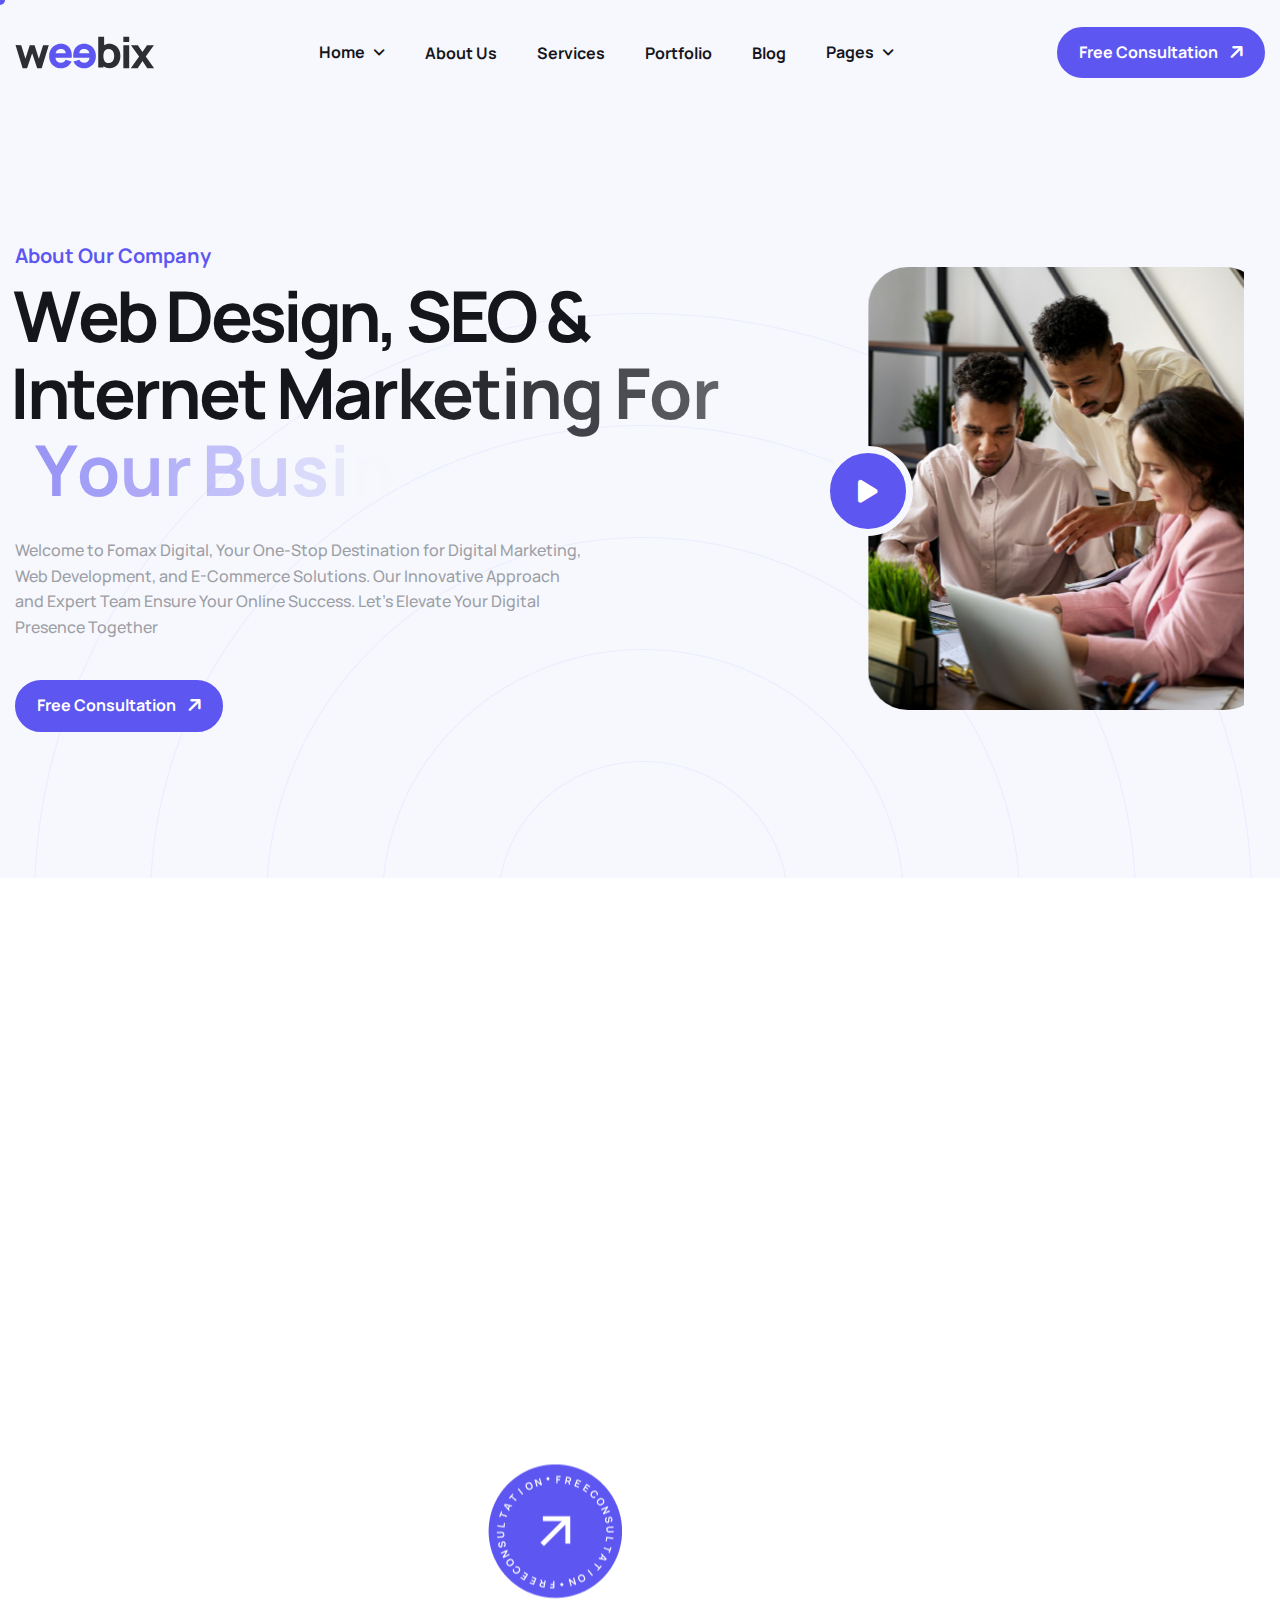
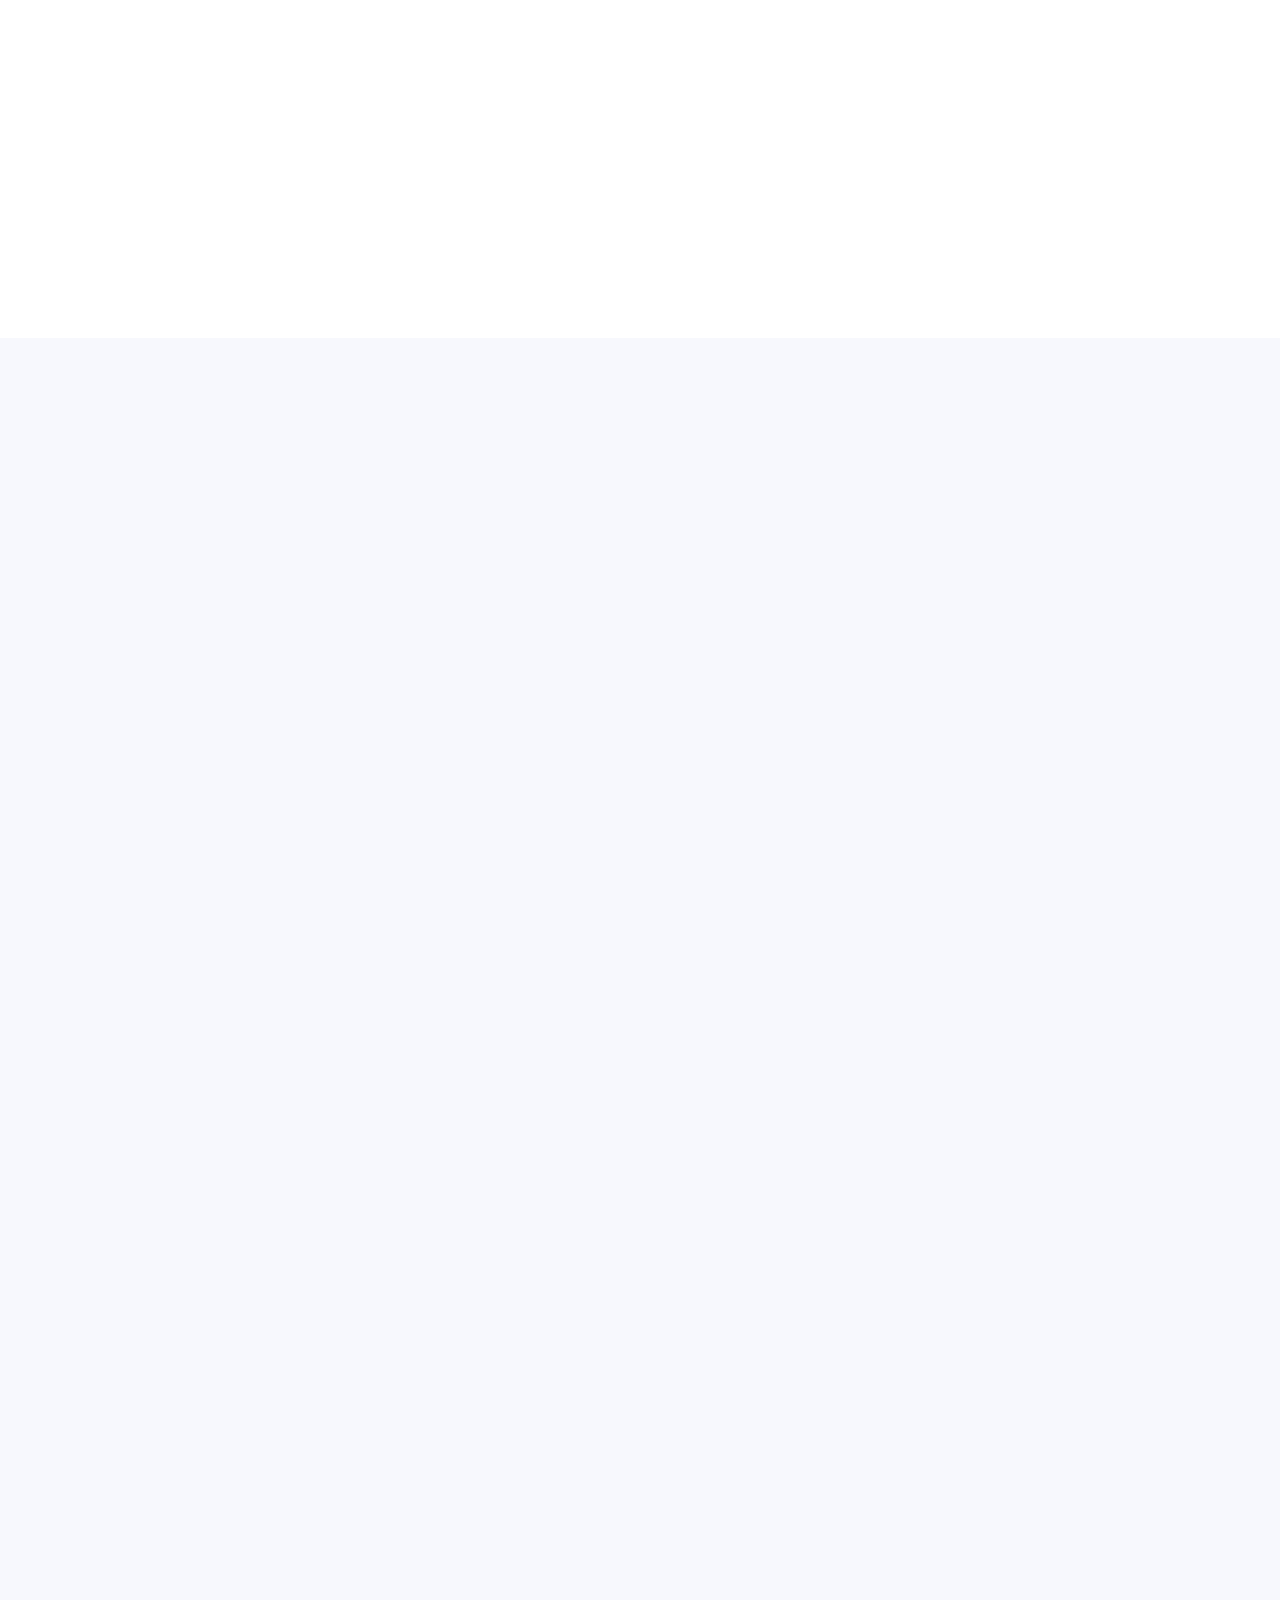
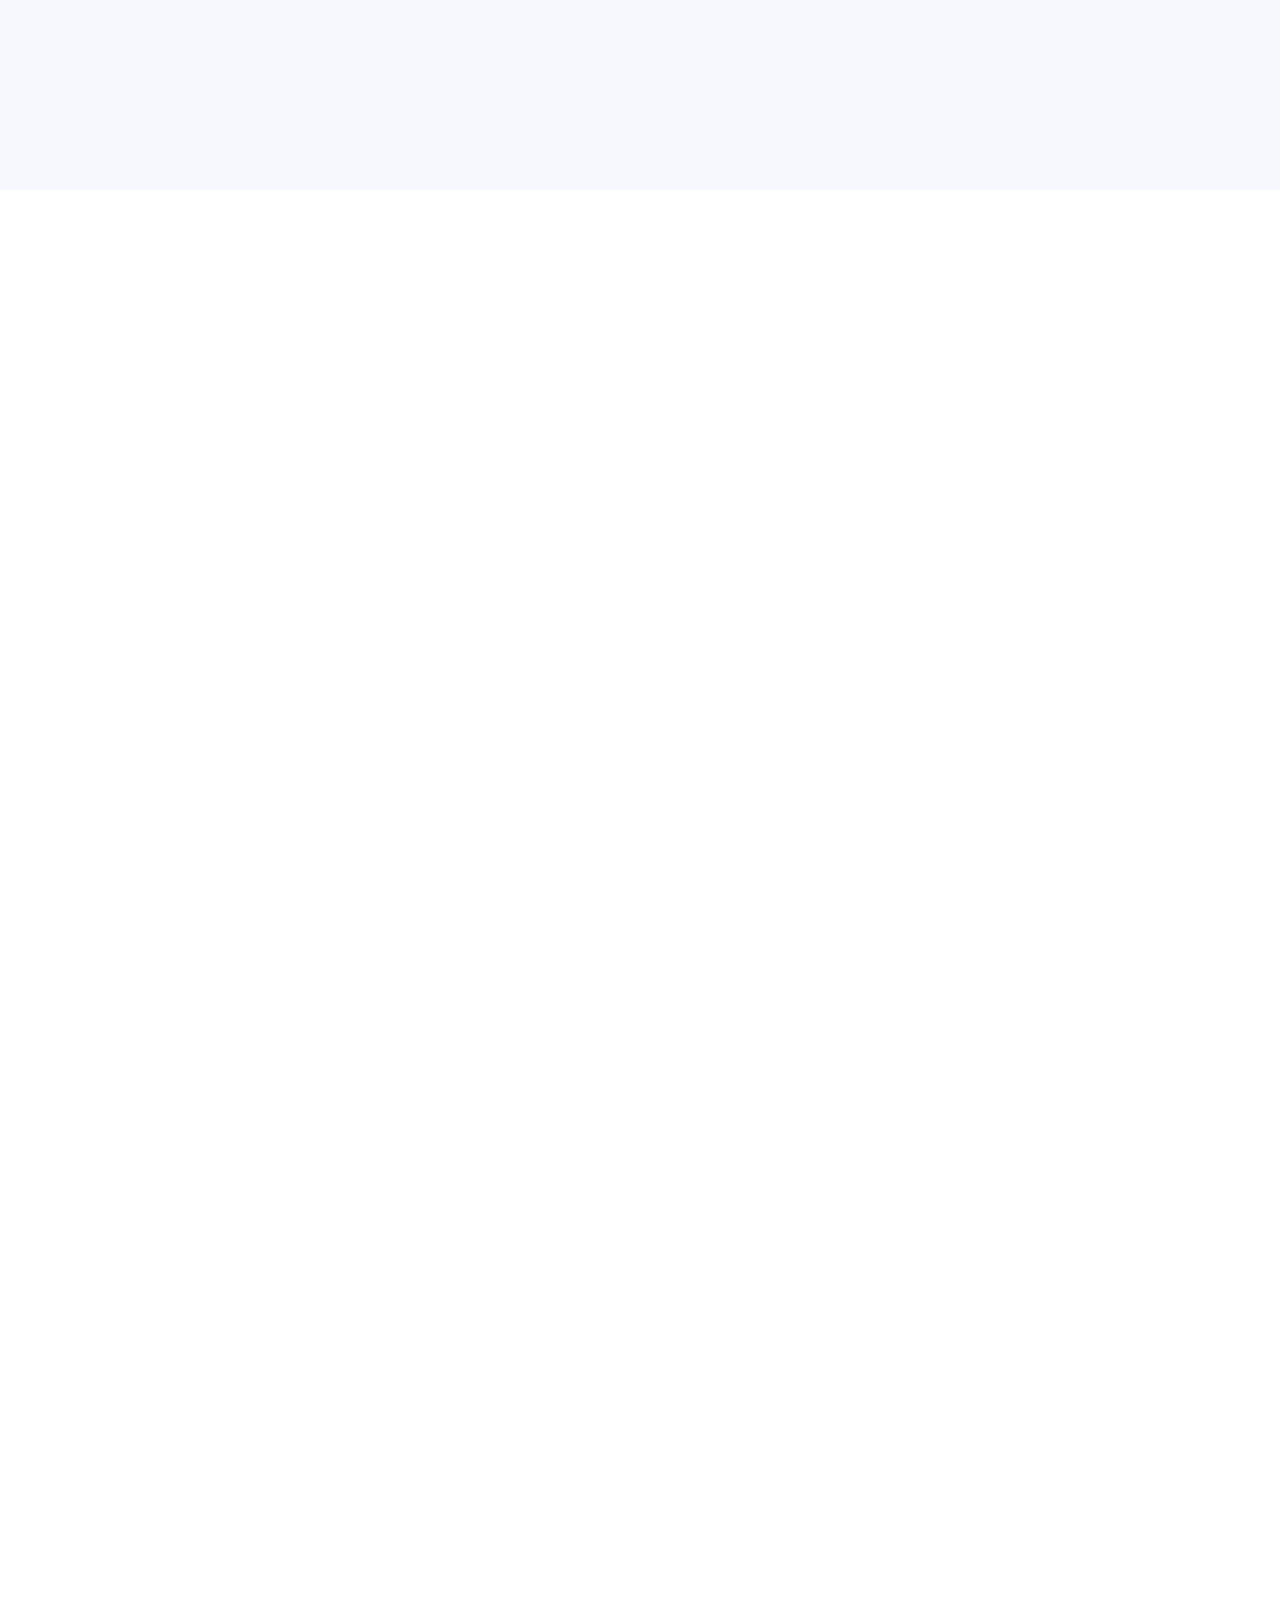
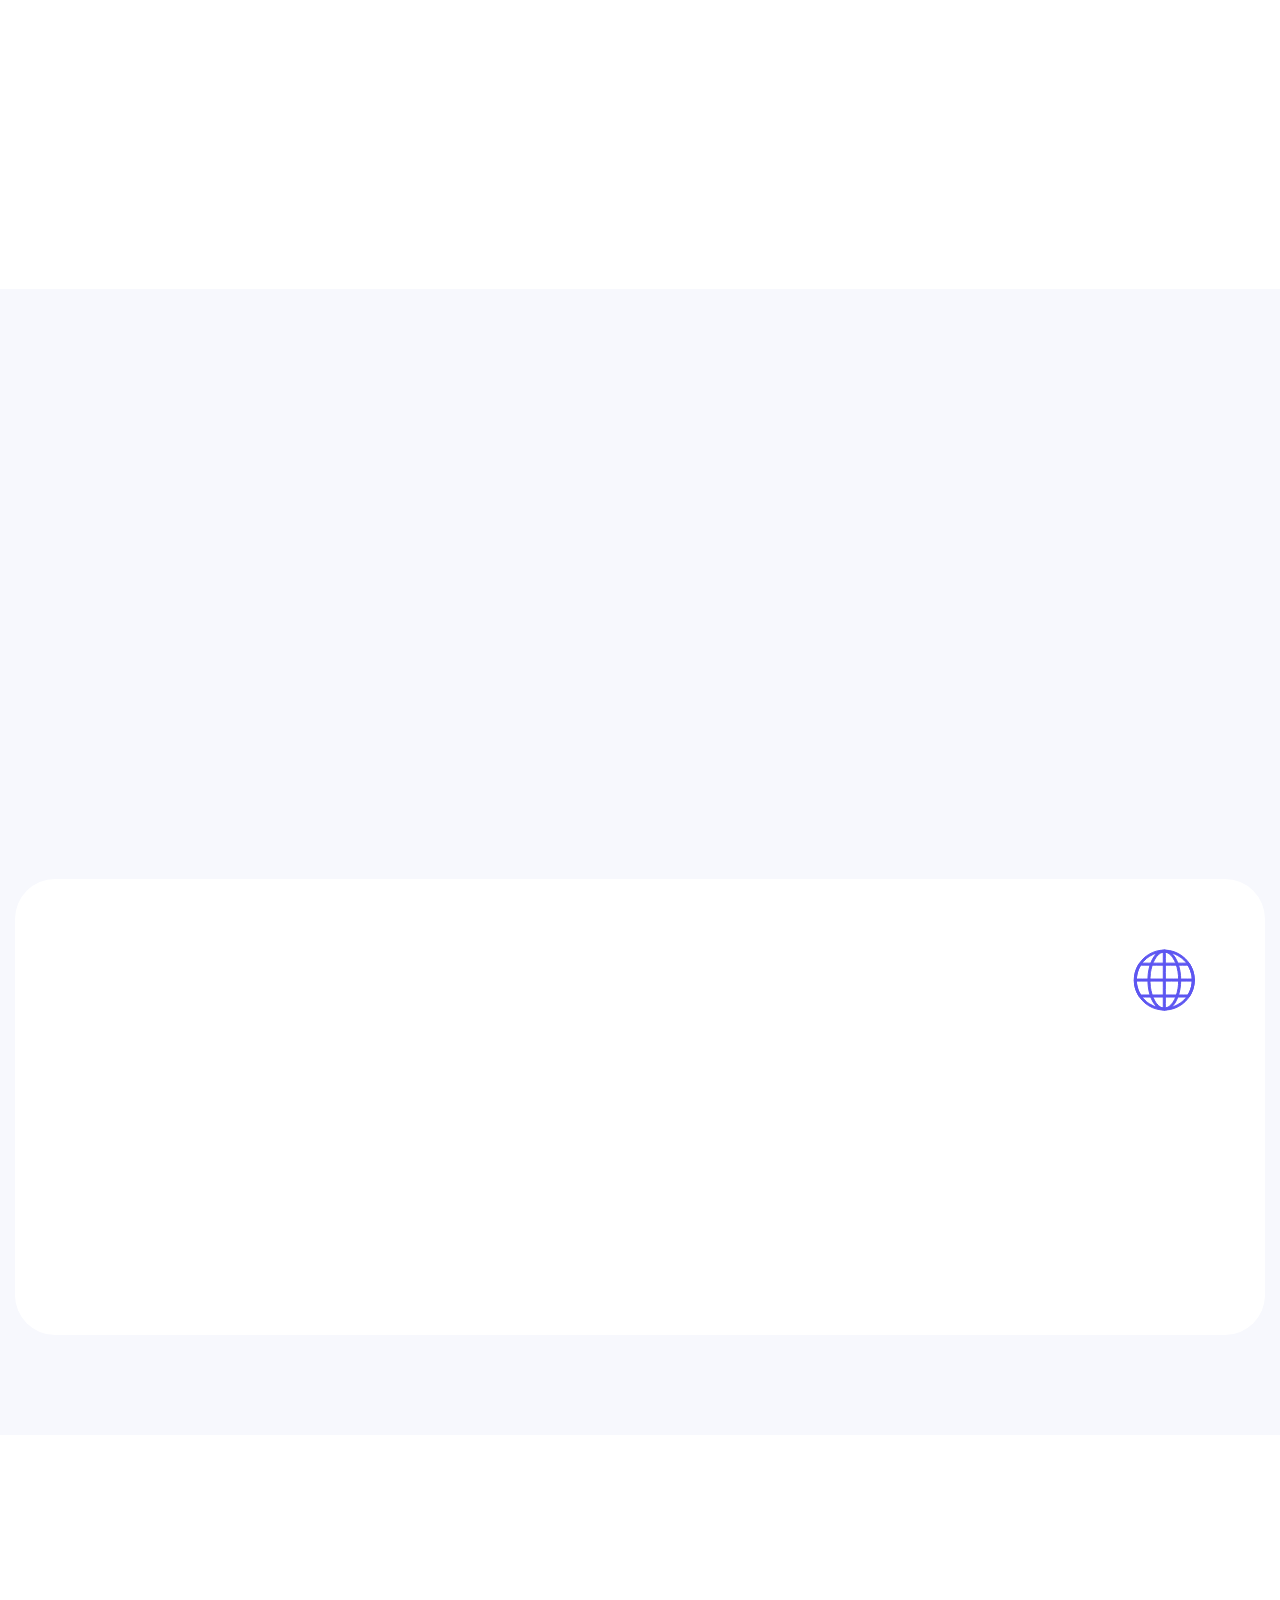
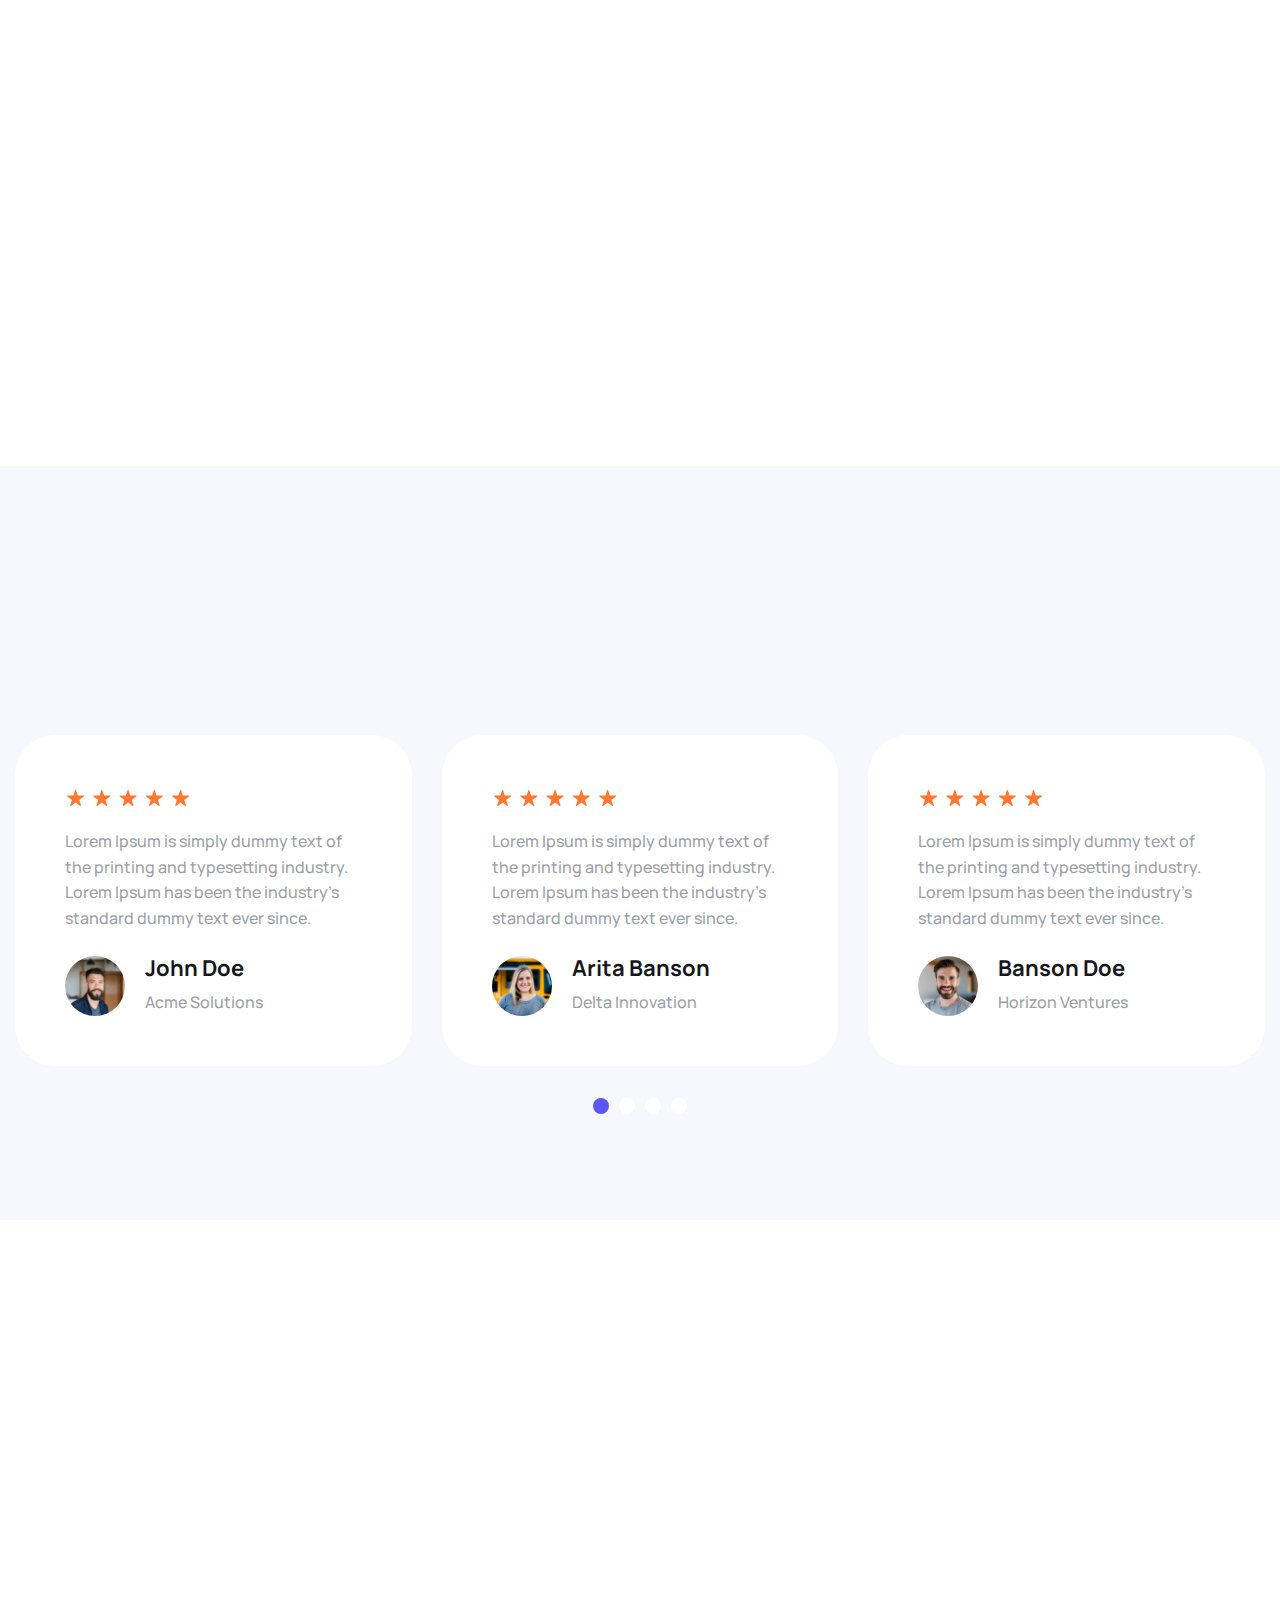
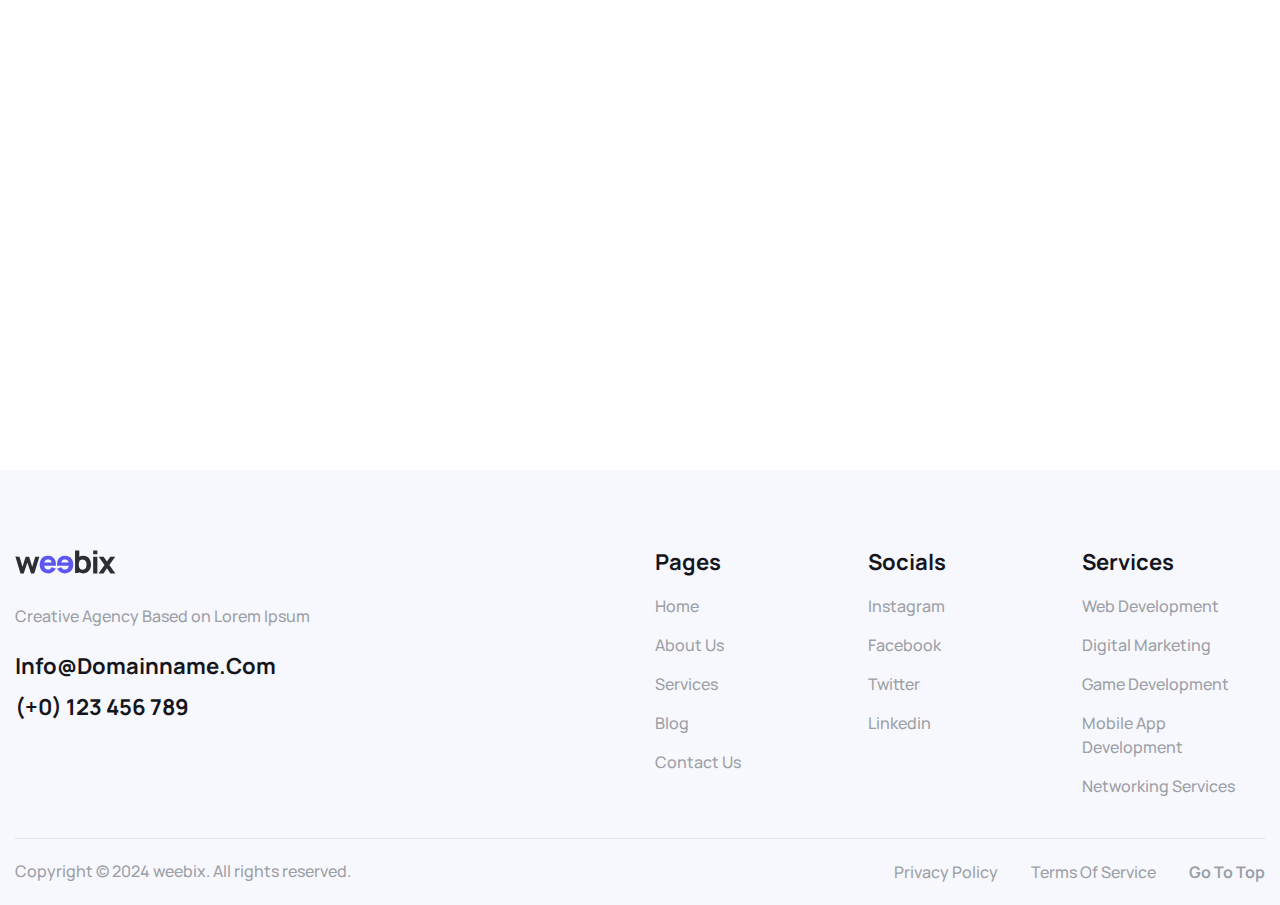
<file: index.html>
<!DOCTYPE html>
<html lang="zxx">


<head>
    <!-- Meta -->
    <meta charset="utf-8">
    <meta http-equiv="X-UA-Compatible" content="IE=edge">
    <meta name="viewport" content="width=device-width, initial-scale=1.0">
    <meta name="description" content="">
    <meta name="keywords" content="">
    <meta name="author" content="Awaiken">
    <!-- Page Title -->
    <title>Fomax Digital - IT Service And Technology</title>
    <!-- Favicon Icon -->
    <link rel="shortcut icon" type="image/x-icon" href="images/favicon.png">
    <!-- Google Fonts Css-->
    <link rel="preconnect" href="https://fonts.googleapis.com/">
    <link rel="preconnect" href="https://fonts.gstatic.com/" crossorigin>
    <link href="https://fonts.googleapis.com/css2?family=Manrope:wght@400;500;700&amp;display=swap" rel="stylesheet">
    <!-- Bootstrap Css -->
    <link href="css/bootstrap.min.css" rel="stylesheet" media="screen">
    <!-- SlickNav Css -->
    <link href="css/slicknav.min.css" rel="stylesheet">
    <!-- Swiper Css -->
    <link rel="stylesheet" href="css/swiper-bundle.min.css">
    <!-- Font Awesome Icon Css-->
    <link href="css/all.css" rel="stylesheet" media="screen">
    <!-- Animated Css -->
    <link href="css/animate.css" rel="stylesheet">
    <!-- Magnific Popup Core Css File -->
    <link rel="stylesheet" href="css/magnific-popup.css">
    <!-- Main Custom Css -->
    <link href="css/custom.css" rel="stylesheet" media="screen">
</head>

<body class="tt-magic-cursor">

    <!-- Preloader Start -->
    <div class="preloader">
        <div class="loading-container">
            <div class="loading"></div>
            <div id="loading-icon"><img src="images/loader.svg" alt=""></div>
        </div>
    </div>
    <!-- Preloader End -->

    <!-- Magic Cursor Start -->
    <div id="magic-cursor">
        <div id="ball"></div>
    </div>
    <!-- Magic Cursor End -->

    <!-- Header Start -->
    <header class="main-header">
        <div class="header-sticky">
            <nav class="navbar navbar-expand-lg">
                <div class="container">
                    <!-- Logo Start -->
                    <a class="navbar-brand" href="index-2.html">
                        <img src="images/logo.svg" alt="Logo">
                    </a>
                    <!-- Logo End -->

                    <!-- Main Menu Start -->
                    <div class="collapse navbar-collapse main-menu">
                        <div class="nav-menu-wrapper">
                            <ul class="navbar-nav mr-auto" id="menu">
                                <li class="nav-item submenu"><a class="nav-link" href="index-2.html">home</a>
                                    <ul>
                                        <li class="nav-item"><a class="nav-link" href="index.html">Hero Layout 1</a>
                                        </li>
                                        <li class="nav-item"><a class="nav-link" href="index-3.html">Hero Layout 2</a>
                                        </li>
                                        <li class="nav-item"><a class="nav-link" href="index-4.html">Hero Layout 3</a>
                                        </li>
                                    </ul>
                                </li>
                                <li class="nav-item"><a class="nav-link" href="about.html">about us</a></li>
                                <li class="nav-item"><a class="nav-link" href="services.html">services</a></li>
                                <li class="nav-item"><a class="nav-link" href="portfolio.html">portfolio</a></li>
                                <li class="nav-item"><a class="nav-link" href="blog.html">blog</a></li>
                                <li class="nav-item submenu"><a class="nav-link" href="#">pages</a>
                                    <ul>
                                        <li class="nav-item"><a class="nav-link" href="service-single.html">service
                                                details</a></li>
                                        <li class="nav-item"><a class="nav-link" href="portfolio-single.html">portfolio
                                                details </a></li>
                                        <li class="nav-item"><a class="nav-link" href="blog-single.html">blog
                                                details</a></li>
                                        <li class="nav-item"><a class="nav-link" href="faqs.html">FAQ</a></li>
                                        <li class="nav-item"><a class="nav-link" href="404.html">404</a></li>
                                    </ul>
                                </li>
                                <li class="nav-item highlighted-menu"><a class="nav-link" href="contact-us.html">free
                                        consultation</a></li>
                            </ul>
                        </div>
                        <!-- Let’s Start Button Start -->
                        <div class="header-btn d-inline-flex">
                            <a href="contact-us.html" class="btn-default">free consultation</a>
                        </div>
                        <!-- Let’s Start Button End -->
                    </div>
                    <!-- Main Menu End -->

                    <div class="navbar-toggle"></div>
                </div>
            </nav>
            <div class="responsive-menu"></div>
        </div>
    </header>
    <!-- Header End -->

    <!-- Hero Section Start -->
    <div class="hero">
        <div class="container">
            <div class="row align-items-center">
                <div class="col-lg-8">
                    <!-- Hero Content Start -->
                    <div class="hero-content">
                        <!-- Section Title Start -->
                        <div class="section-title">
                            <h3 class="wow fadeInUp">about our Company</h3>
                            <h1 class="text-anime-style-3">Web Design, SEO & Internet Marketing For <span>Your
                                    Business</span></h1>
                        </div>
                        <!-- Section Title End -->

                        <!-- Hero Body Start -->
                        <div class="hero-body">
                            <p class="wow fadeInUp" data-wow-delay="0.5s">Welcome to Fomax Digital, Your One-Stop
                                Destination for Digital Marketing,
                                Web Development, and E-Commerce Solutions. Our Innovative Approach and
                                Expert Team Ensure Your Online Success. Let's Elevate Your Digital Presence
                                Together</p>
                        </div>
                        <!-- Hero Body End -->

                        <!-- Hero Footer Start -->
                        <div class="hero-footer">
                            <a href="#" class="btn-default wow fadeInUp" data-wow-delay="0.75s">free consultation</a>
                        </div>
                        <!-- Hero Footer End -->
                    </div>
                    <!-- Hero Left Content End -->
                </div>

                <div class="col-lg-4">
                    <!-- Hero Video Image Start -->
                    <div class="hero-video-image">
                        <div class="hero-image">
                            <figure class="image-anime reveal">
                                <img src="images/hero-img.jpg" alt="">
                            </figure>
                        </div>

                        <div class="hero-play-button">
                            <a href="https://www.youtube.com/watch?v=Y-x0efG1seA" class="popup-video"><i
                                    class="fa-solid fa-play"></i></a>
                        </div>
                    </div>
                    <!-- Hero Video Image End -->
                </div>
            </div>
        </div>
    </div>
    <!-- Hero Section End -->

    <!-- About Section Start -->
    <div class="about-us">
        <div class="container">
            <div class="row section-row align-items-center">
                <div class="col-lg-8">
                    <!-- Section Title Start -->
                    <div class="section-title">
                        <h3 class="wow fadeInUp">about Company</h3>
                        <h2 class="text-anime-style-3">Websites that tell your brand's story</h2>
                    </div>
                    <!-- Section Title End -->
                </div>
            </div>

            <div class="row align-items-center">
                <div class="col-lg-6">
                    <!-- About Us Image Start -->
                    <div class="about-image">
                        <div class="about-img">
                            <figure class="image-anime reveal">
                                <img src="images/about-us-img.jpg" alt="">
                            </figure>
                        </div>
                        <div class="about-consultation">
                            <figure>
                                <img src="images/about-circle.png" alt="">
                            </figure>
                        </div>
                    </div>
                    <!-- About Us Image End -->
                </div>

                <div class="col-lg-6">
                    <!-- About Us Content Start -->
                    <div class="about-content">
                        <p class="wow fadeInUp" data-wow-delay="0.25s">
                            At Fomax Digital, we empower businesses to reach new heights with results-driven
                            Digital Marketing, Web Design, and E-commerce solutions. From strategy to execution,
                            our expert team blends creativity with technology to elevate your brand, boost
                            visibility, and convert visitors into loyal customers.
                        </p>

                        <p class="wow fadeInUp" data-wow-delay="0.5s">
                            We design modern, responsive websites and high-converting landing pages, build
                            scalable web applications, and manage everything under the hood—domain, hosting,
                            SSL, and business email—so you stay focused on growth. Our marketing specialists
                            deliver tailored SEO, Social Media Marketing, Google Ads, Facebook Ads, and
                            WhatsApp campaigns that drive measurable ROI.
                        </p>

                        <p class="wow fadeInUp" data-wow-delay="0.75s">
                            With 2+ years of experience and 100+ client projects delivered, we pair solid
                            processes with proactive support. Whether you need a clear IT roadmap, a CRM
                            implementation (Salesforce, HubSpot), or ongoing creative like social posts,
                            brochures, and business cards—Fomax is your trusted, end-to-end partner.
                        </p>

                        <ul class="wow fadeInUp" data-wow-delay="1s">
                            <li>Ease of Scalability</li>
                            <li>Instant Impact</li>
                            <li>Expertise and Experience</li>
                            <li>Time Zone Aligned</li>
                            <li>Full Flexibility</li>
                            <li>Proactive Support</li>
                        </ul>
                    </div>


                    <a href="#" class="btn-default wow fadeInUp" data-wow-delay="1.25s">free consultation</a>
                </div>
                <!-- About Us Content End -->
            </div>
        </div>
    </div>
    </div>
    <!-- About Section End -->

    <!-- Our Services Section Start -->
    <div class="our-services">
        <div class="container">
            <div class="row section-row align-items-center">
                <div class="col-lg-7 col-md-7">
                    <!-- Section Title Start -->
                    <div class="section-title">
                        <h3 class="wow fadeInUp">our services</h3>
                        <h2 class="text-anime-style-3">What we can offer today</h2>
                    </div>
                    <!-- Section Title End -->
                </div>

                <div class="col-lg-5 col-md-5">
                    <!-- Section Btn Start -->
                    <div class="section-btn">
                        <a href="#" class="btn-default wow fadeInUp" data-wow-delay="0.25s">view all services</a>
                    </div>
                    <!-- Section Btn End -->
                </div>
            </div>

            <div class="row">
                <div class="col-lg-4 col-md-6">
                    <!-- Service Item Start -->
                    <div class="service-item wow fadeInUp" data-wow-delay="0.25s">
                        <div class="service-content">
                            <div class="service-content-title">
                                <h2>Design & Website Development</h2>
                                <a href="#"><img src="images/arrow.svg" alt=""></a>
                            </div>
                            <p>
                            <ul>
                                <li>Web Design</li>
                                <li>Landing-Page Design</li>
                                <li>E-commerce Development</li>
                                <li>Web-Application Development</li>
                            </ul>
                            </p>
                        </div>
                        <div class="service-image">
                            <figure class="image-anime">
                                <img src="images/service-img-1.jpg" alt="">
                            </figure>
                        </div>
                    </div>
                    <!-- Service Item End -->
                </div>

                <div class="col-lg-4 col-md-6">
                    <!-- Service Item Start -->
                    <div class="service-item wow fadeInUp" data-wow-delay="0.5s">
                        <div class="service-content">
                            <div class="service-content-title">
                                <h2>Digital Marketing</h2>
                                <a href="#"><img src="images/arrow.svg" alt=""></a>
                            </div>
                            <p>
                            <ul>
                                <li>Social Media Marketing</li>
                                <li>SEO (Search Engine Optimization)</li>
                                <li>Google Ads</li>
                                <li>Facebook Ads</li>
                            </ul>
                            </p>
                        </div>
                        <div class="service-image">
                            <figure class="image-anime">
                                <img src="images/service-img-2.jpg" alt="">
                            </figure>
                        </div>
                    </div>
                    <!-- Service Item End -->
                </div>

                <div class="col-lg-4 col-md-6">
                    <!-- Service Item Start -->
                    <div class="service-item wow fadeInUp" data-wow-delay="0.75s">
                        <div class="service-content">
                            <div class="service-content-title">
                                <h2>Graphics Design</h2>
                                <a href="#"><img src="images/arrow.svg" alt=""></a>
                            </div>
                            <p>
                                • Social Media Posts<br>
                                • Flyers & Brochures<br>
                                • Business Cards
                            </p>
                        </div>
                        <div class="service-image">
                            <figure class="image-anime">
                                <img src="images/service-img-3.jpg" alt="">
                            </figure>
                        </div>
                    </div>
                    <!-- Service Item End -->
                </div>

                <div class="col-lg-4 col-md-6">
                    <!-- Service Item Start -->
                    <div class="service-item wow fadeInUp" data-wow-delay="1s">
                        <div class="service-content">
                            <div class="service-content-title">
                                <h2>Domain-Hosting-Email</h2>
                                <a href="#"><img src="images/arrow.svg" alt=""></a>
                            </div>
                            <p>• Web Hosting<br>
                                • Domain Name Registration<br>
                                • SSL Certificates<br>
                                • Business Email Solutions</p>
                        </div>
                        <div class="service-image">
                            <figure class="image-anime">
                                <img src="images/service-img-4.jpg" alt="">
                            </figure>
                        </div>
                    </div>
                    <!-- Service Item End -->
                </div>

                <div class="col-lg-4 col-md-6">
                    <!-- Service Item Start -->
                    <div class="service-item wow fadeInUp" data-wow-delay="1.25s">
                        <div class="service-content">
                            <div class="service-content-title">
                                <h2>AI Agent Integration</h2>
                                <a href="#"><img src="images/arrow.svg" alt=""></a>
                            </div>
                            <p>• Smart Chatbots<br>
                                • Workflow Automation<br>
                                • Business Automation Tools</p>
                        </div>
                        <div class="service-image">
                            <figure class="image-anime">
                                <img src="images/service-img-5.jpg" alt="">
                            </figure>
                        </div>
                    </div>
                    <!-- Service Item End -->
                </div>

                <div class="col-lg-4 col-md-6">
                    <!-- Service Item Start -->
                    <div class="service-item wow fadeInUp" data-wow-delay="1.5s">
                        <div class="service-content">
                            <div class="service-content-title">
                                <h2>App Development</h2>
                                <a href="#"><img src="images/arrow.svg" alt=""></a>
                            </div>
                            <p>totam rem aperiam, eaque ipsa quae ab illo inventore et quasi architecto beatae.</p>
                        </div>
                        <div class="service-image">
                            <figure class="image-anime">
                                <img src="images/service-img-6.jpg" alt="">
                            </figure>
                        </div>
                    </div>
                    <!-- Service Item End -->
                </div>
            </div>
        </div>
    </div>
    <!-- Our Services Section End -->

    <!-- Our Work Section Start -->
    <div class="our-work">
        <div class="container">
            <div class="row section-row align-items-center">
                <div class="col-lg-8 col-md-9">
                    <!-- Section Title Start -->
                    <div class="section-title">
                        <h3 class="wow fadeInUp">our works</h3>
                        <h2 class="text-anime-style-3">Excellence from concept to completion</h2>
                    </div>
                    <!-- Section Title End -->
                </div>

                <div class="col-lg-4 col-md-3">
                    <!-- Section Btn Start -->
                    <div class="section-btn wow fadeInUp" data-wow-delay="0.25s">
                        <a href="#" class="btn-default">all portfolio</a>
                    </div>
                    <!-- Section Btn End -->
                </div>
            </div>

            <div class="row">
                <div class="col-md-6">
                    <!-- Works Item Start -->
                    <div class="works-item wow fadeInUp" data-wow-delay="0.25s">
                        <div class="works-image">
                            <figure class="image-anime">
                                <img src="images/works-img-1.jpg" alt="">
                            </figure>
                        </div>
                        <div class="works-content">
                            <h2>Operation Atlas</h2>
                            <p>Lorem ipsum dolor sit amet, consectetur adipiscing elit, sed do eiusmod tempor incididunt
                                ut labore et dolore magna aliqua.</p>
                        </div>
                    </div>
                    <!-- Works Item End -->
                </div>

                <div class="col-md-6">
                    <!-- Works Item Start -->
                    <div class="works-item wow fadeInUp" data-wow-delay="0.5s">
                        <div class="works-image">
                            <figure class="image-anime">
                                <img src="images/works-img-2.jpg" alt="">
                            </figure>
                        </div>
                        <div class="works-content">
                            <h2>Quantum Quest</h2>
                            <p>Lorem ipsum dolor sit amet, consectetur adipiscing elit, sed do eiusmod tempor incididunt
                                ut labore et dolore magna aliqua.</p>
                        </div>
                    </div>
                    <!-- Works Item End -->
                </div>

                <div class="col-md-6">
                    <!-- Works Item Start -->
                    <div class="works-item wow fadeInUp" data-wow-delay="0.75s">
                        <div class="works-image">
                            <figure class="image-anime">
                                <img src="images/works-img-3.jpg" alt="">
                            </figure>
                        </div>
                        <div class="works-content">
                            <h2>Blue Horizon Initiative</h2>
                            <p>Lorem ipsum dolor sit amet, consectetur adipiscing elit, sed do eiusmod tempor incididunt
                                ut labore et dolore magna aliqua.</p>
                        </div>
                    </div>
                    <!-- Works Item End -->
                </div>

                <div class="col-md-6">
                    <!-- Works Item Start -->
                    <div class="works-item wow fadeInUp" data-wow-delay="1s">
                        <div class="works-image">
                            <figure class="image-anime">
                                <img src="images/works-img-4.jpg" alt="">
                            </figure>
                        </div>
                        <div class="works-content">
                            <h2>Project Alpha</h2>
                            <p>Lorem ipsum dolor sit amet, consectetur adipiscing elit, sed do eiusmod tempor incididunt
                                ut labore et dolore magna aliqua.</p>
                        </div>
                    </div>
                    <!-- Works Item End -->
                </div>
            </div>
        </div>
    </div>
    <!-- Our Work Section End -->

    <!-- Why Choose Us Section Start -->
    <div class="why-choose-us">
        <div class="container">
            <div class="row section-row align-items-center">
                <div class="col-lg-8 col-md-12">
                    <!-- Section Title Start -->
                    <div class="section-title">
                        <h3 class="wow fadeInUp">why choose us</h3>
                        <h2 class="text-anime-style-3">Why choose us ?</h2>
                    </div>
                    <!-- Section Title End -->
                </div>
            </div>

            <div class="row">
                <div class="col-lg-4 col-md-6">
                    <!-- Why Choose Item Start -->
                    <div class="why-choose-us-item wow fadeInUp" data-wow-delay="0.25s">
                        <div class="icon-box">
                            <img src="images/icon-whyus-1.svg" alt="">
                        </div>
                        <h3>innovation</h3>
                        <p>Sed ut perspiciatis unde omnis iste natus error sit voluptatem accusantium.</p>
                    </div>
                    <!-- Why Choose Item End -->
                </div>

                <div class="col-lg-4 col-md-6">
                    <!-- Why Choose Item Start -->
                    <div class="why-choose-us-item wow fadeInUp" data-wow-delay="0.5s">
                        <div class="icon-box">
                            <img src="images/icon-whyus-2.svg" alt="">
                        </div>
                        <h3>quality-focused</h3>
                        <p>Sed ut perspiciatis unde omnis iste natus error sit voluptatem accusantium.</p>
                    </div>
                    <!-- Why Choose Item End -->
                </div>

                <div class="col-lg-4">
                    <!-- Why Choose Item Start -->
                    <div class="why-choose-us-item wow fadeInUp" data-wow-delay="0.75s">
                        <div class="icon-box">
                            <img src="images/icon-whyus-3.svg" alt="">
                        </div>
                        <h3>value for money</h3>
                        <p>Sed ut perspiciatis unde omnis iste natus error sit voluptatem accusantium.</p>
                    </div>
                    <!-- Why Choose Item End -->
                </div>

                <div class="col-md-12">
                    <!-- Why Us Explore Item Start -->
                    <div class="why-us-explore-item">
                        <div class="row">
                            <div class="col-md-12">
                                <div class="why-us-section-title">
                                    <!-- Section Title Start -->
                                    <div class="section-title">
                                        <h2 class="text-anime-style-3">Do you want to explore our outstanding work?</h2>
                                    </div>
                                    <!-- Section Title End -->

                                    <!-- Explore Item Icon Start -->
                                    <div class="explore-item-icon">
                                        <img src="images/icon-whyus-4.svg" alt="">
                                    </div>
                                    <!-- Explore Item Icon End -->
                                </div>
                            </div>
                        </div>

                        <div class="row align-items-center">
                            <div class="col-lg-6">
                                <!-- Explore Item Content Start -->
                                <div class="explore-item-content wow fadeInUp" data-wow-delay="0.25s">
                                    <p>Sed ut perspiciatis unde omnis iste natus error sit voluptatem accusantium ,
                                        totam rem aperiam, eaque ipsa quae ab illo inventore et quasi architecto beatae
                                        vitae dicta sunt explicabo. Nemo enim ipsam voluptatem quia voluptas sit.</p>
                                </div>
                                <!-- Explore Item Content End -->
                            </div>

                            <div class="col-lg-6">
                                <!-- Explore Item Content Start -->
                                <div class="explore-item-tags wow fadeInUp" data-wow-delay="0.25s">
                                    <ul>
                                        <li><a href="#" class="btn-default">dribbble</a></li>
                                        <li><a href="#" class="btn-default">linkedin</a></li>
                                        <li><a href="#" class="btn-default">contact Us</a></li>
                                    </ul>
                                </div>
                                <!-- Explore Item Content End -->
                            </div>
                        </div>
                    </div>
                    <!-- Why Us Explore Item End -->
                </div>
            </div>
        </div>
    </div>
    <!-- Why Choose Us Section End -->

    <!-- Exclusive Partners Section Start -->
    <div class="exclusive-partners">
        <div class="container">
            <div class="row section-row align-items-center">
                <div class="col-lg-12">
                    <!-- Section Title Start -->
                    <div class="section-title">
                        <h3 class="wow fadeInUp">executive partners</h3>
                        <h2 class="text-anime-style-3">100+ Partners & supporters</h2>
                    </div>
                    <!-- Section Title End -->
                </div>
            </div>

            <div class="row">
                <div class="col-lg-3 col-6">
                    <!-- Partners Logo Start -->
                    <div class="partners-logo wow fadeInUp" data-wow-delay="0.2s">
                        <img src="images/icon-partners-1.svg" alt="">
                    </div>
                    <!-- Partners Logo End -->
                </div>

                <div class="col-lg-3 col-6">
                    <!-- Partners Logo Start -->
                    <div class="partners-logo wow fadeInUp" data-wow-delay="0.4s">
                        <img src="images/icon-partners-2.svg" alt="">
                    </div>
                    <!-- Partners Logo End -->
                </div>

                <div class="col-lg-3 col-6">
                    <!-- Partners Logo Start -->
                    <div class="partners-logo wow fadeInUp" data-wow-delay="0.6s">
                        <img src="images/icon-partners-3.svg" alt="">
                    </div>
                    <!-- Partners Logo End -->
                </div>

                <div class="col-lg-3 col-6">
                    <!-- Partners Logo Start -->
                    <div class="partners-logo wow fadeInUp" data-wow-delay="0.8s">
                        <img src="images/icon-partners-4.svg" alt="">
                    </div>
                    <!-- Partners Logo End -->
                </div>

                <div class="col-lg-3 col-6">
                    <!-- Partners Logo Start -->
                    <div class="partners-logo wow fadeInUp" data-wow-delay="1s">
                        <img src="images/icon-partners-3.svg" alt="">
                    </div>
                    <!-- Partners Logo End -->
                </div>

                <div class="col-lg-3 col-6">
                    <!-- Partners Logo Start -->
                    <div class="partners-logo wow fadeInUp" data-wow-delay="1.2s">
                        <img src="images/icon-partners-4.svg" alt="">
                    </div>
                    <!-- Partners Logo End -->
                </div>

                <div class="col-lg-3 col-6">
                    <!-- Partners Logo Start -->
                    <div class="partners-logo wow fadeInUp" data-wow-delay="1.4s">
                        <img src="images/icon-partners-1.svg" alt="">
                    </div>
                    <!-- Partners Logo End -->
                </div>

                <div class="col-lg-3 col-6">
                    <!-- Partners Logo Start -->
                    <div class="partners-logo wow fadeInUp" data-wow-delay="1.6s">
                        <img src="images/icon-partners-2.svg" alt="">
                    </div>
                    <!-- Partners Logo End -->
                </div>
            </div>
        </div>
    </div>
    <!-- Exclusive Partners Section End -->

    <!-- Clients Testimonials Section Start -->
    <div class="clients-testimonials">
        <div class="container">
            <div class="row section-row align-items-center">
                <div class="col-lg-8 col-md-12">
                    <!-- Section Title Start -->
                    <div class="section-title">
                        <h3 class="wow fadeInUp">client testimonials</h3>
                        <h2 class="text-anime-style-3">Our customers love us.</h2>
                    </div>
                    <!-- Section Title End -->
                </div>
            </div>

            <div class="row">
                <div class="col-md-12">
                    <!-- Testimonial Slider Start -->
                    <div class="testimonial-slider">
                        <div class="swiper">
                            <div class="swiper-wrapper">
                                <!-- Testimonial Slide Start -->
                                <div class="swiper-slide">
                                    <div class="testimonial-item">
                                        <div class="testimonial-rating">
                                            <img src="images/icon-star.svg" alt="">
                                        </div>

                                        <div class="testimonial-content">
                                            <p>Lorem Ipsum is simply dummy text of the printing and typesetting
                                                industry. Lorem Ipsum has been the industry's standard dummy text ever
                                                since.</p>
                                        </div>

                                        <div class="testimonial-body">
                                            <figure class="image-anime">
                                                <img src="images/author-1.jpg" alt="">
                                            </figure>
                                            <div class="testimonial-author-title">
                                                <h2>John Doe</h2>
                                                <p>Acme Solutions</p>
                                            </div>
                                        </div>
                                    </div>
                                </div>
                                <!-- Testimonial Slide End -->

                                <!-- Testimonial Slide Start -->
                                <div class="swiper-slide">
                                    <div class="testimonial-item">
                                        <div class="testimonial-rating">
                                            <img src="images/icon-star.svg" alt="">
                                        </div>

                                        <div class="testimonial-content">
                                            <p>Lorem Ipsum is simply dummy text of the printing and typesetting
                                                industry. Lorem Ipsum has been the industry's standard dummy text ever
                                                since.</p>
                                        </div>

                                        <div class="testimonial-body">
                                            <figure class="image-anime">
                                                <img src="images/author-2.jpg" alt="">
                                            </figure>
                                            <div class="testimonial-author-title">
                                                <h2>Arita Banson</h2>
                                                <p>Delta Innovation</p>
                                            </div>
                                        </div>
                                    </div>
                                </div>
                                <!-- Testimonial Slide End -->

                                <!-- Testimonial Slide Start -->
                                <div class="swiper-slide">
                                    <div class="testimonial-item">
                                        <div class="testimonial-rating">
                                            <img src="images/icon-star.svg" alt="">
                                        </div>

                                        <div class="testimonial-content">
                                            <p>Lorem Ipsum is simply dummy text of the printing and typesetting
                                                industry. Lorem Ipsum has been the industry's standard dummy text ever
                                                since.</p>
                                        </div>

                                        <div class="testimonial-body">
                                            <figure class="image-anime">
                                                <img src="images/author-3.jpg" alt="">
                                            </figure>
                                            <div class="testimonial-author-title">
                                                <h2>Banson Doe</h2>
                                                <p>Horizon Ventures</p>
                                            </div>
                                        </div>
                                    </div>
                                </div>
                                <!-- Testimonial Slide End -->

                                <!-- Testimonial Slide Start -->
                                <div class="swiper-slide">
                                    <div class="testimonial-item">
                                        <div class="testimonial-rating">
                                            <img src="images/icon-star.svg" alt="">
                                        </div>

                                        <div class="testimonial-content">
                                            <p>Lorem Ipsum is simply dummy text of the printing and typesetting
                                                industry. Lorem Ipsum has been the industry's standard dummy text ever
                                                since.</p>
                                        </div>

                                        <div class="testimonial-body">
                                            <figure class="image-anime">
                                                <img src="images/author-2.jpg" alt="">
                                            </figure>
                                            <div class="testimonial-author-title">
                                                <h2>John Doe</h2>
                                                <p>Omega Solutions</p>
                                            </div>
                                        </div>
                                    </div>
                                </div>
                                <!-- Testimonial Slide End -->
                            </div>
                            <div class="swiper-pagination"></div>
                        </div>
                    </div>
                    <!-- Testimonial Slider End -->
                </div>
            </div>
        </div>
    </div>
    <!-- Clients Testimonials Section End -->

    <!-- Latest News Section Start -->
    <div class="latest-news">
        <div class="container">
            <div class="row section-row align-items-center">
                <div class="col-lg-6 col-md-8">
                    <!-- Section Title Start -->
                    <div class="section-title">
                        <h3 class="wow fadeInUp">Latest Blog & Articles</h3>
                        <h2 class="text-anime-style-3">The latest insights you need to know</h2>
                    </div>
                    <!-- Section Title End -->
                </div>

                <div class="col-lg-6 col-md-4">
                    <!-- Section Btn Start -->
                    <div class="section-btn wow fadeInUp" data-wow-delay="0.25s">
                        <a href="#" class="btn-default">view all articles</a>
                    </div>
                    <!-- Section Btn End -->
                </div>
            </div>

            <div class="row">
                <div class="col-lg-4 col-md-6">
                    <!-- Blog Item Start -->
                    <div class="blog-item wow fadeInUp" data-wow-delay="0.25s">
                        <!-- Blog Image Start -->
                        <div class="post-featured-image">
                            <figure class="image-anime">
                                <a href="#"><img src="images/post-1.jpg" alt=""></a>
                            </figure>
                        </div>
                        <!-- Blog Image End -->

                        <!-- Blog Content Start -->
                        <div class="post-item-body">
                            <p><a href="#">10 April 2024</a></p>
                            <h2><a href="#">Unlocking the Potential of AI in Business Success</a></h2>
                        </div>
                        <!-- Blog Content End -->
                    </div>
                    <!-- Blog Item End -->
                </div>

                <div class="col-lg-4 col-md-6">
                    <!-- Blog Item Start -->
                    <div class="blog-item wow fadeInUp" data-wow-delay="0.5s">
                        <!-- Blog Image Start -->
                        <div class="post-featured-image">
                            <figure class="image-anime">
                                <a href="#"><img src="images/post-2.jpg" alt=""></a>
                            </figure>
                        </div>
                        <!-- Blog Image End -->

                        <!-- blog content Start -->
                        <div class="post-item-body">
                            <p><a href="#">10 April 2024</a></p>
                            <h2><a href="#">Strategies for Building a Successful Distributed Team</a></h2>
                        </div>
                        <!-- Blog Content End -->
                    </div>
                    <!-- Blog Item End -->
                </div>

                <div class="col-lg-4 col-md-6">
                    <!-- Blog Item Start -->
                    <div class="blog-item wow fadeInUp" data-wow-delay="0.75s">
                        <!-- Blog Image Start -->
                        <div class="post-featured-image">
                            <figure class="image-anime">
                                <a href="#"><img src="images/post-3.jpg" alt=""></a>
                            </figure>
                        </div>
                        <!-- Blog Image End -->

                        <!-- Blog Content Start -->
                        <div class="post-item-body">
                            <p><a href="#">10 April 2024</a></p>
                            <h2><a href="#">Empowering Citizen Developers and Accelerating Innovation</a></h2>
                        </div>
                        <!-- Blog Content End -->
                    </div>
                    <!-- Blog Item End -->
                </div>
            </div>
        </div>
    </div>
    <!-- Latest News Section End -->

    <!-- Footer Start -->
    <footer class="main-footer">
        <div class="container">
            <div class="row">
                <div class="col-md-12">
                    <!-- Mega Footer Start -->
                    <div class="mega-footer">
                        <div class="row">
                            <div class="col-lg-6 col-md-12">
                                <!-- Footer About Start -->
                                <div class="footer-about">
                                    <figure>
                                        <img src="images/logo.svg" alt="">
                                    </figure>
                                    <p>Creative Agency Based on Lorem Ipsum</p>
                                    <ul>
                                        <li><a href="#">info@domainname.com</a></li>
                                        <li><a href="#">(+0) 123 456 789</a></li>
                                    </ul>
                                </div>
                                <!-- Footer About End -->
                            </div>

                            <div class="col-lg-2 col-md-4">
                                <!-- Footer Links Start -->
                                <div class="footer-links">
                                    <h2>pages</h2>
                                    <ul>
                                        <li><a href="#">Home</a></li>
                                        <li><a href="#">About Us</a></li>
                                        <li><a href="#">Services</a></li>
                                        <li><a href="#">Blog</a></li>
                                        <li><a href="#">Contact Us</a></li>
                                    </ul>
                                </div>
                                <!-- Footer Links End -->
                            </div>

                            <div class="col-lg-2 col-md-4">
                                <!-- Footer Links Start -->
                                <div class="footer-links">
                                    <h2>Socials</h2>
                                    <ul>
                                        <li><a href="#">instagram</a></li>
                                        <li><a href="#">facebook</a></li>
                                        <li><a href="#">twitter</a></li>
                                        <li><a href="#">linkedin</a></li>
                                    </ul>
                                </div>
                                <!-- Footer Links End -->
                            </div>

                            <div class="col-lg-2 col-md-4">
                                <!-- Footer Links Start -->
                                <div class="footer-links">
                                    <h2>services</h2>
                                    <ul>
                                        <li><a href="#">web development</a></li>
                                        <li><a href="#">digital marketing</a></li>
                                        <li><a href="#">game development</a></li>
                                        <li><a href="#">mobile app development</a></li>
                                        <li><a href="#">networking services</a></li>
                                    </ul>
                                </div>
                                <!-- Footer Links End -->
                            </div>
                        </div>
                    </div>
                    <!-- Mega Footer End -->

                    <!-- Copyright Footer Start -->
                    <div class="footer-copyright">
                        <div class="row align-items-center">
                            <div class="col-lg-6">
                                <!-- Footer Copyright Content Start -->
                                <div class="footer-copyright-text">
                                    <p>Copyright © 2024 weebix. All rights reserved.</p>
                                </div>
                                <!-- Footer Copyright Content End -->
                            </div>
                            <div class="col-lg-6">
                                <!-- Footer Policy Links Start -->
                                <div class="footer-policy-links">
                                    <ul>
                                        <li><a href="#">privacy policy</a></li>
                                        <li><a href="#">terms of service</a></li>
                                        <li class="highlighted"><a href="#top">go to top</a></li>
                                    </ul>
                                </div>
                                <!-- Footer Policy Links End -->
                            </div>
                        </div>
                    </div>
                    <!-- Copyright Footer End -->
                </div>
            </div>
        </div>
    </footer>
    <!-- Footer End -->

    <!-- Jquery Library File -->
    <script src="js/jquery-3.7.1.min.js"></script>
    <!-- Bootstrap js file -->
    <script src="js/bootstrap.min.js"></script>
    <!-- Validator js file -->
    <script src="js/validator.min.js"></script>
    <!-- SlickNav js file -->
    <script src="js/jquery.slicknav.js"></script>
    <!-- Swiper js file -->
    <script src="js/swiper-bundle.min.js"></script>
    <!-- Counter js file -->
    <script src="js/jquery.waypoints.min.js"></script>
    <script src="js/jquery.counterup.min.js"></script>
    <!-- Isotop js file -->
    <script src="js/isotope.min.js"></script>
    <!-- Magnific js file -->
    <script src="js/jquery.magnific-popup.min.js"></script>
    <!-- SmoothScroll -->
    <script src="js/SmoothScroll.js"></script>
    <!-- MagicCursor js file -->
    <script src="js/gsap.min.js"></script>
    <script src="js/magiccursor.js"></script>
    <!-- Text Effect js file -->
    <script src="js/SplitText.js"></script>
    <script src="js/ScrollTrigger.min.js"></script>
    <!-- Wow js file -->
    <script src="js/wow.js"></script>
    <!-- Main Custom js file -->
    <script src="js/function.js"></script>
</body>

<!-- Mirrored from html.awaikenthemes.com/weebix/index.html by HTTrack Website Copier/3.x [XR&CO'2014], Tue, 26 Aug 2025 10:11:11 GMT -->

</html>
</file>
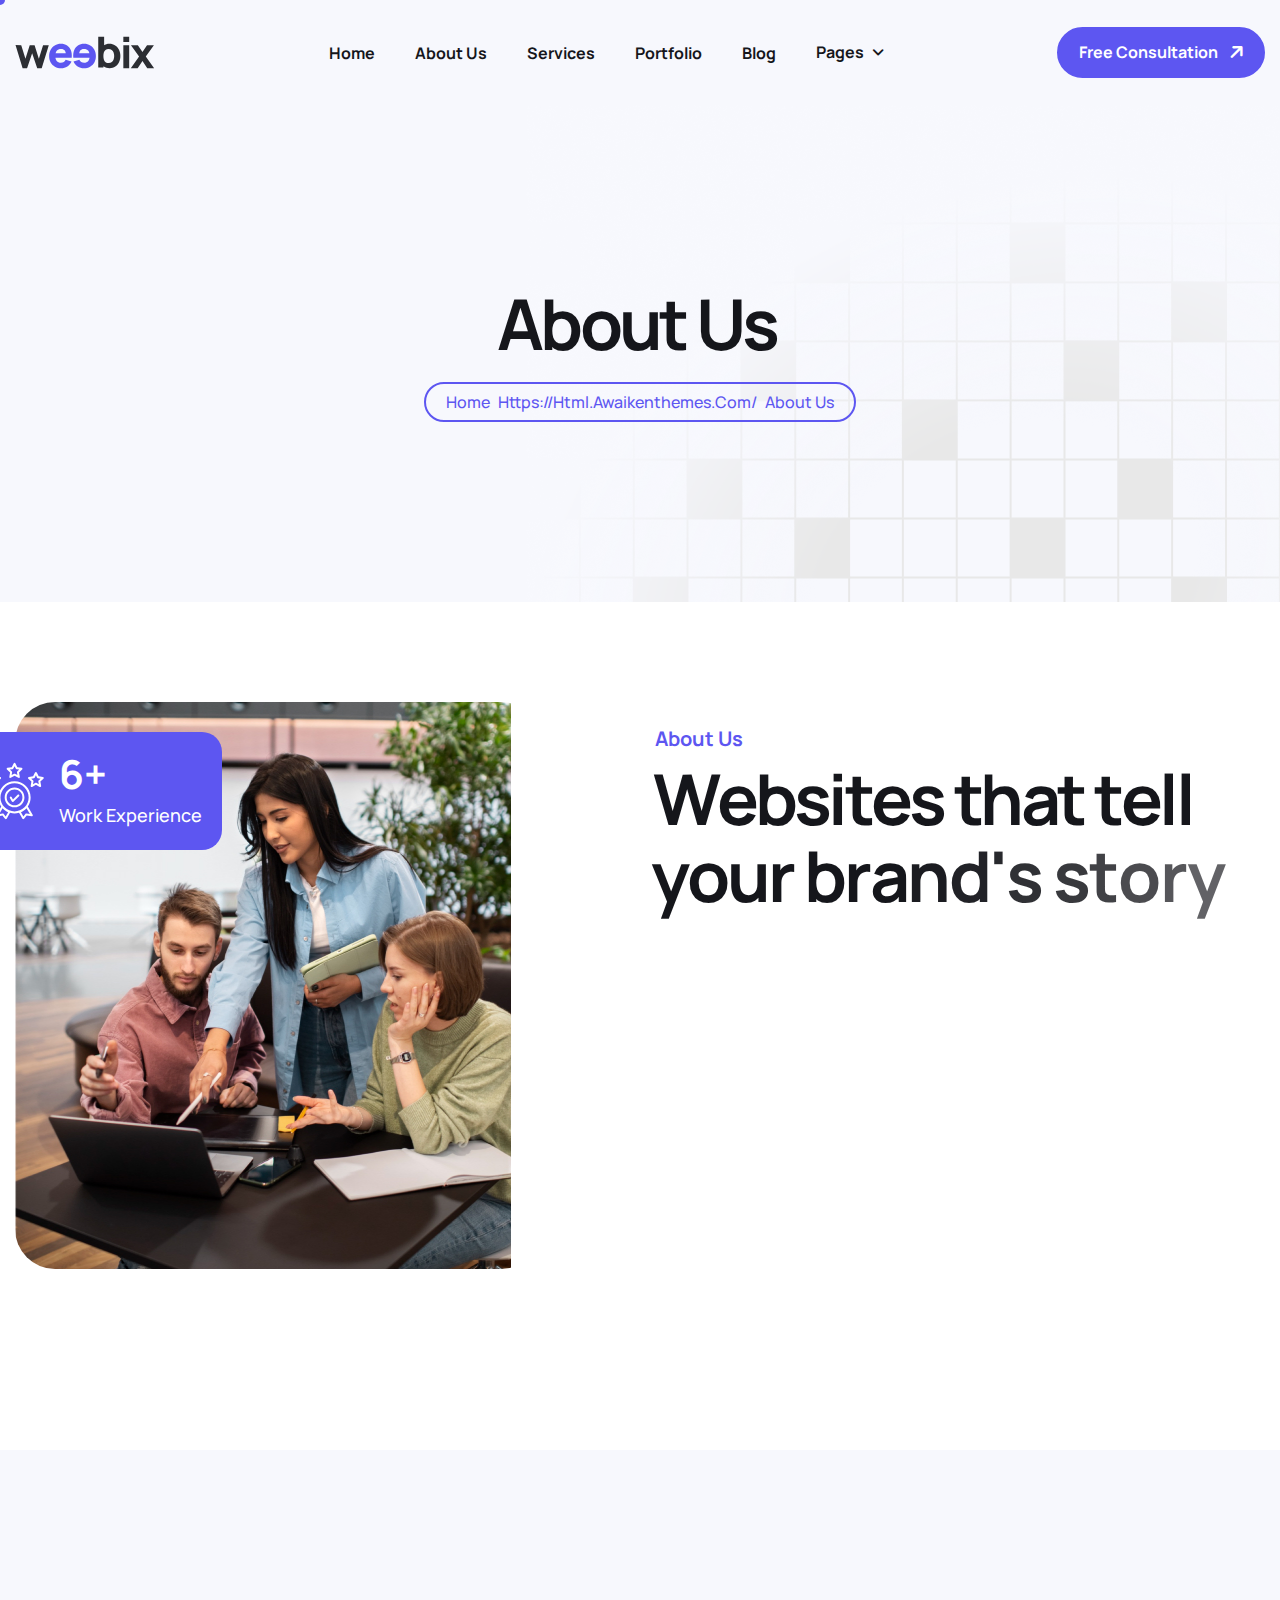
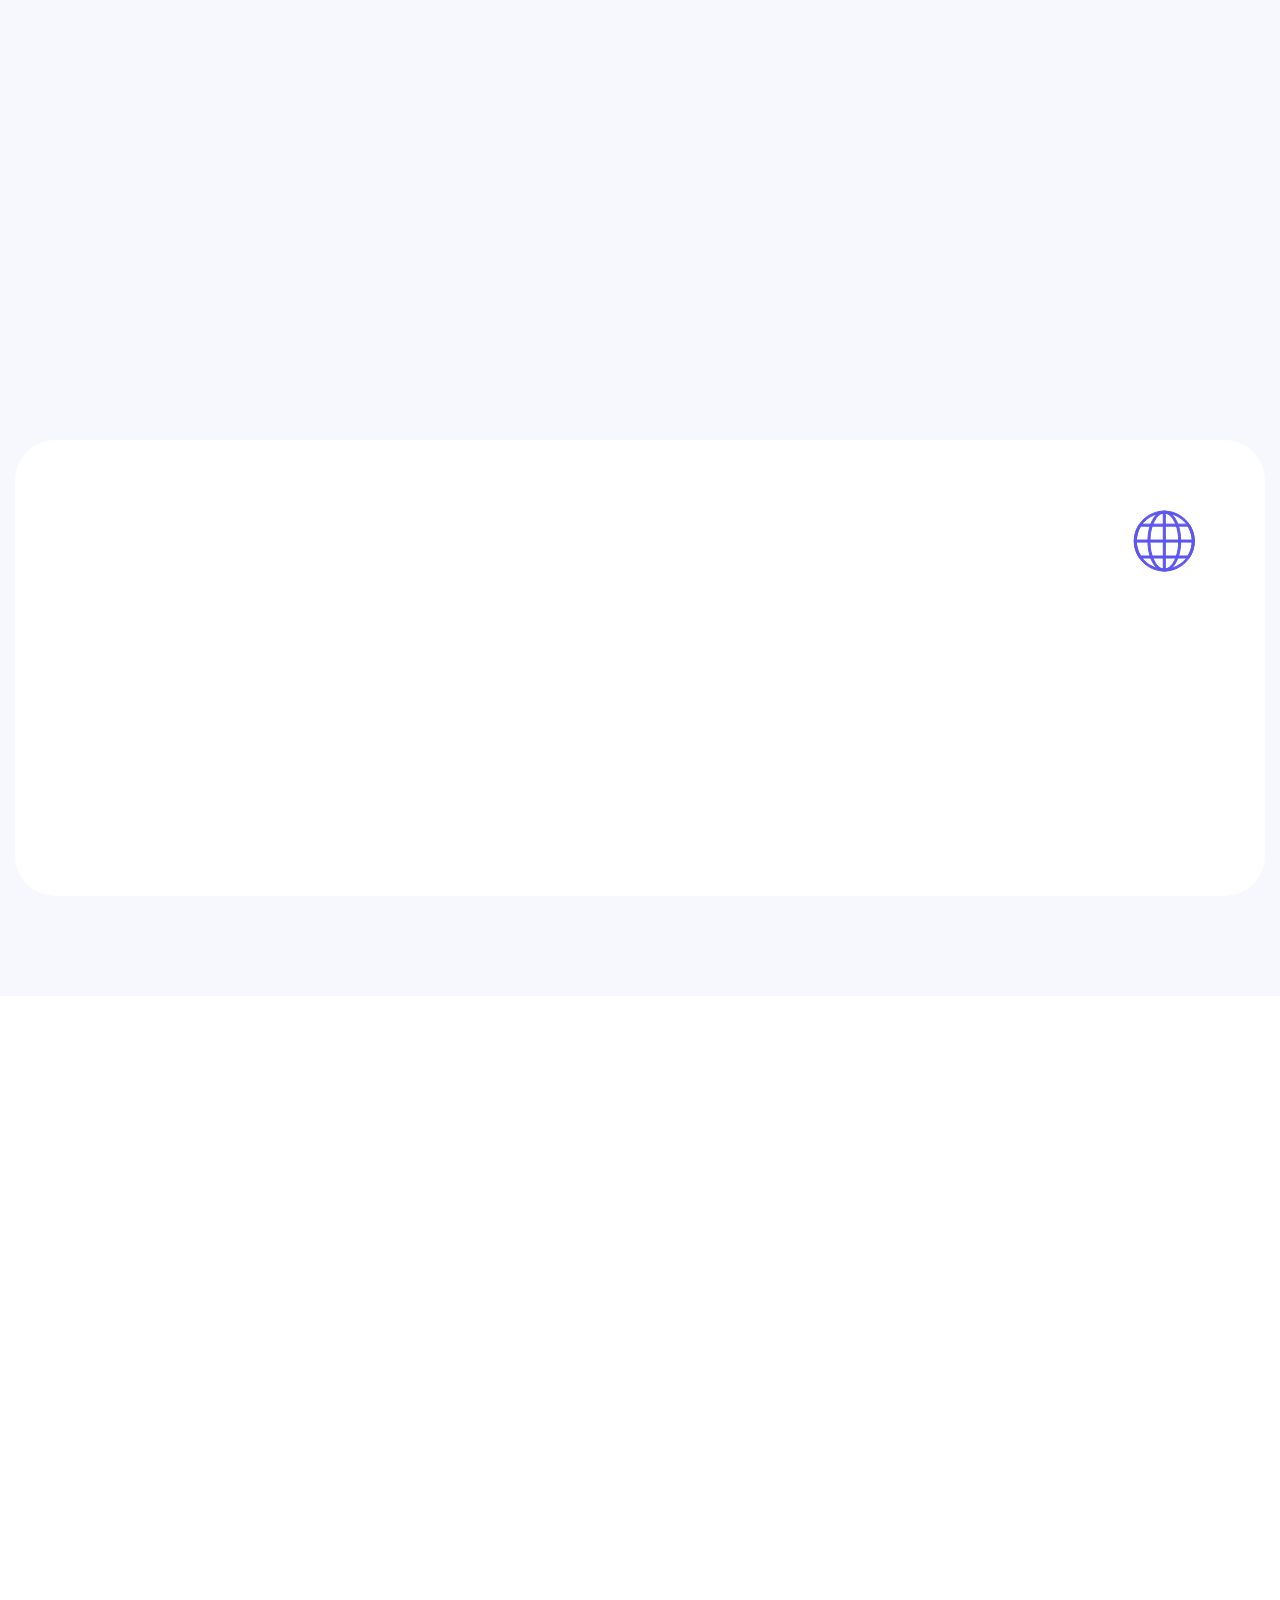
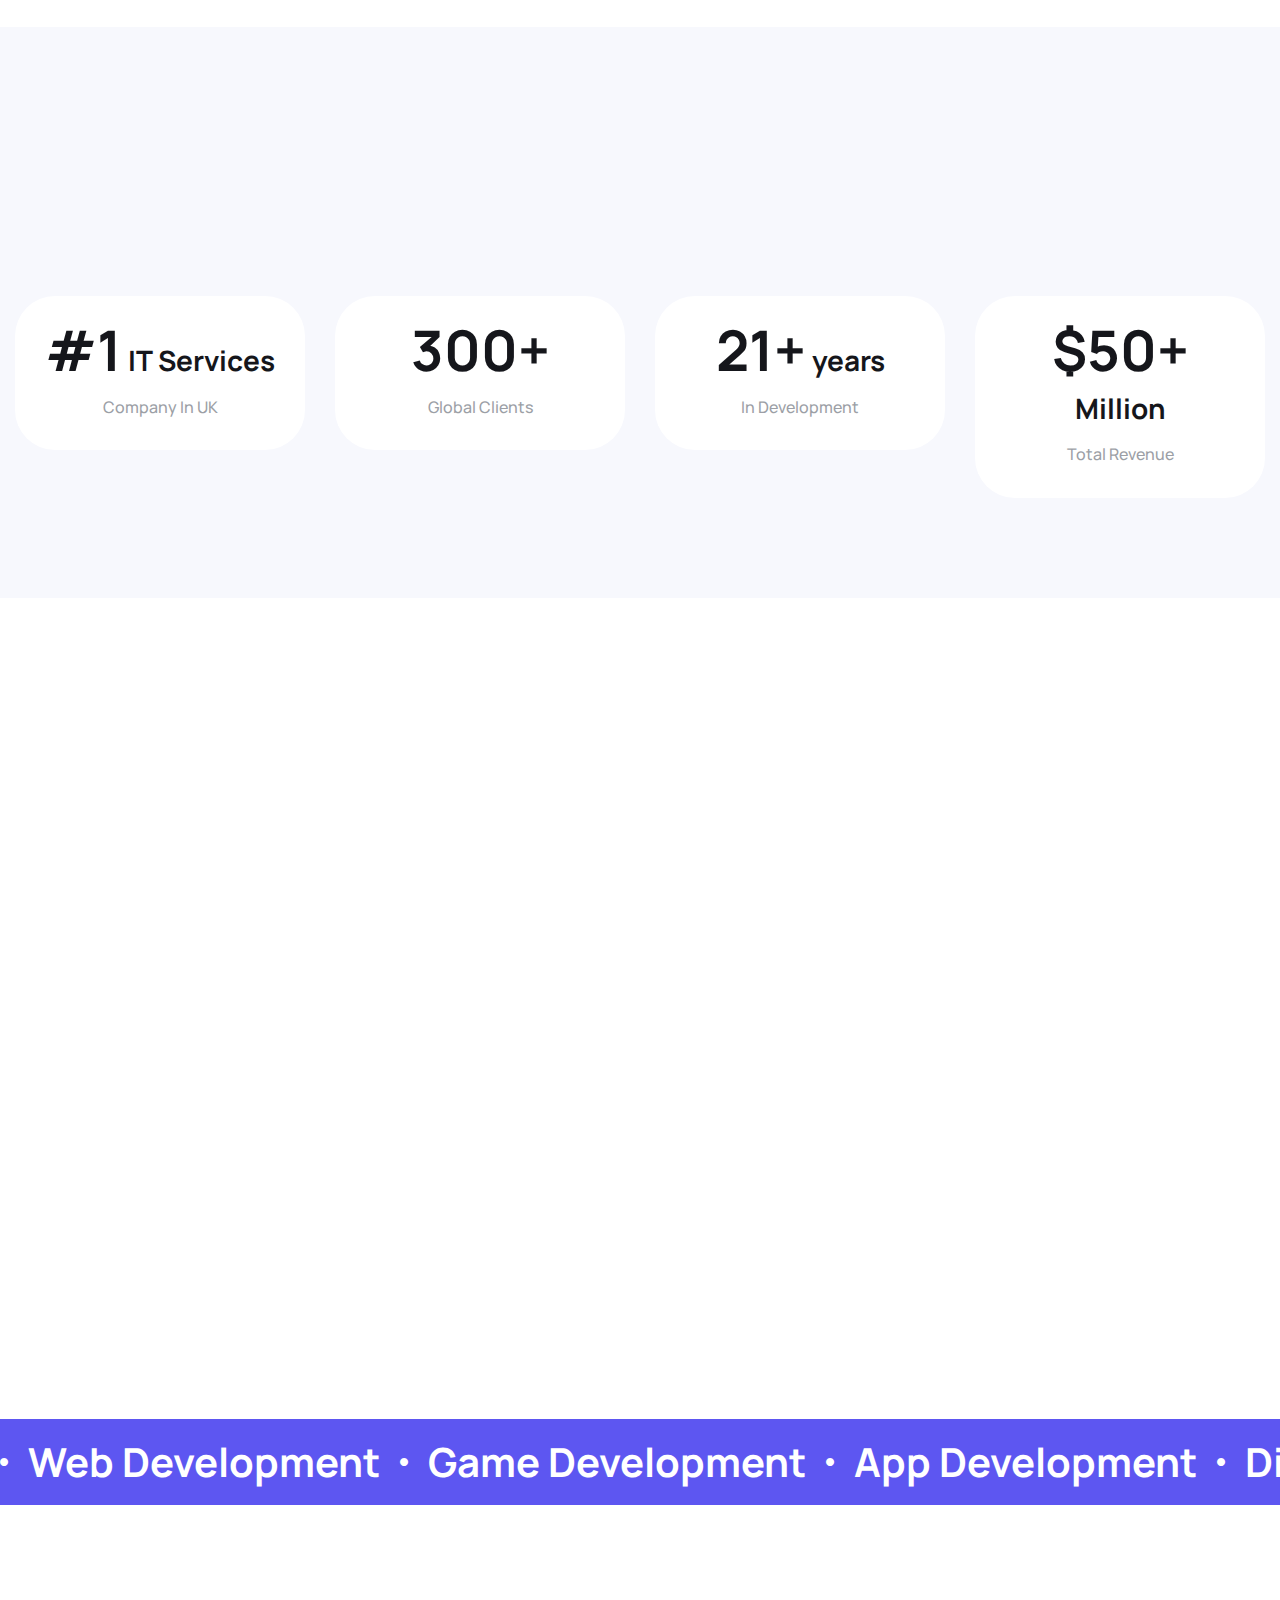
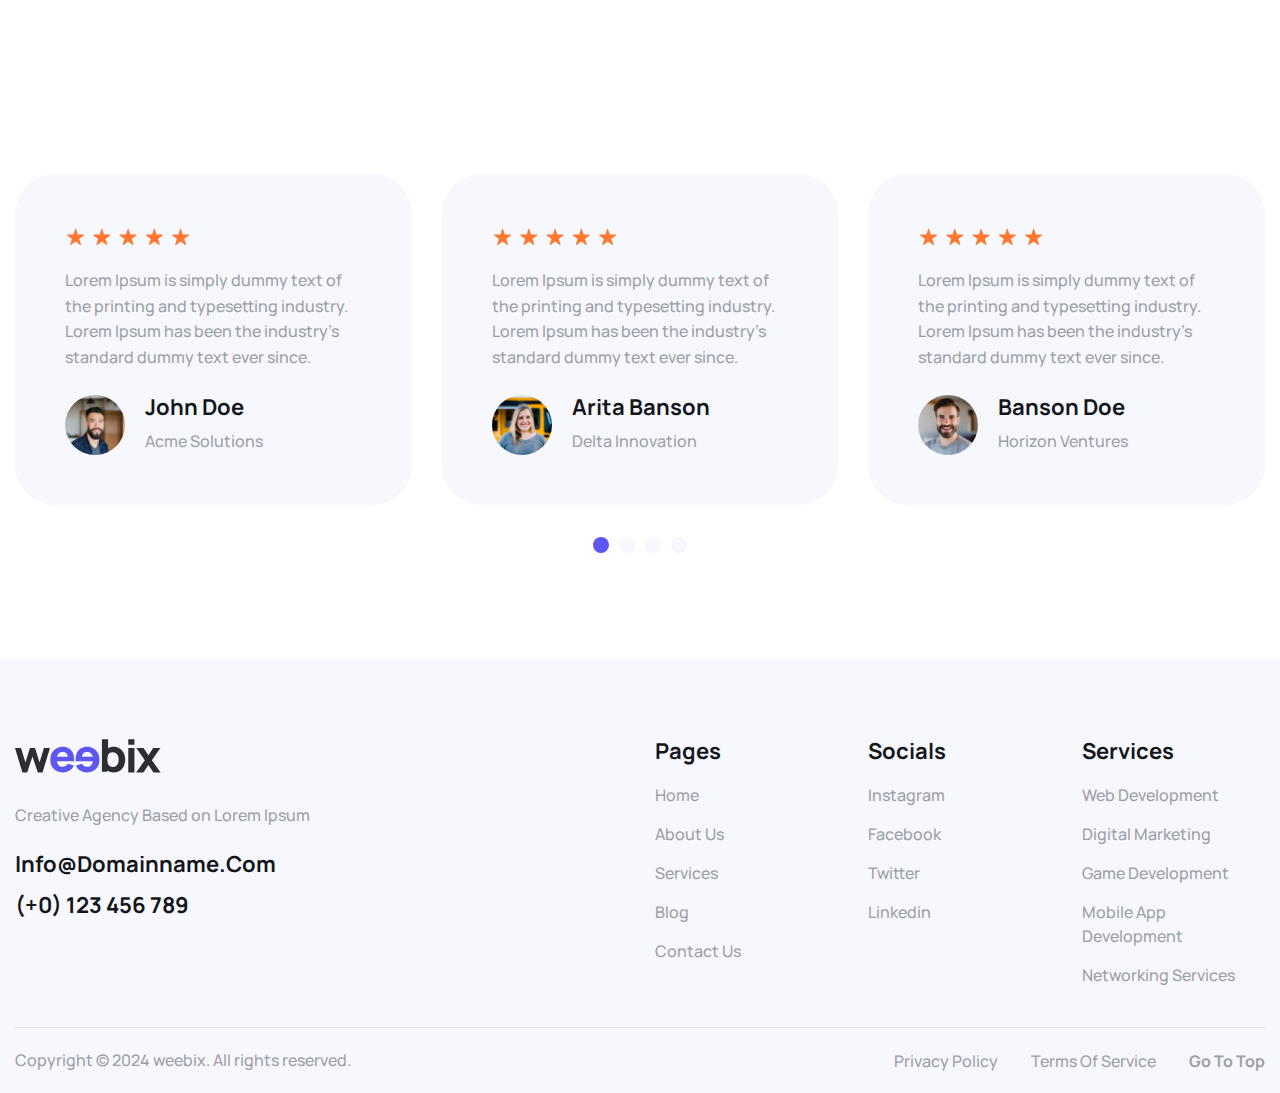
<file: about.html>
<!DOCTYPE html>
<html lang="zxx">

<!-- Mirrored from html.awaikenthemes.com/weebix/about.html by HTTrack Website Copier/3.x [XR&CO'2014], Tue, 26 Aug 2025 10:11:14 GMT -->
<head>
	<!-- Meta -->
	<meta charset="utf-8">
	<meta http-equiv="X-UA-Compatible" content="IE=edge">
	<meta name="viewport" content="width=device-width, initial-scale=1.0">
	<meta name="description" content="">
	<meta name="keywords" content="">
	<meta name="author" content="Awaiken">
	<!-- Page Title -->
	<title>Fomax Digital - IT Service And Technology</title>
	<!-- Favicon Icon -->
	<link rel="shortcut icon" type="image/x-icon" href="images/favicon.png">
	<!-- Google Fonts Css-->
	<link rel="preconnect" href="https://fonts.googleapis.com/">
	<link rel="preconnect" href="https://fonts.gstatic.com/" crossorigin>
	<link href="https://fonts.googleapis.com/css2?family=Manrope:wght@400;500;700&amp;display=swap" rel="stylesheet">
	<!-- Bootstrap Css -->
	<link href="css/bootstrap.min.css" rel="stylesheet" media="screen">
	<!-- SlickNav Css -->
	<link href="css/slicknav.min.css" rel="stylesheet">
	<!-- Swiper Css -->
	<link rel="stylesheet" href="css/swiper-bundle.min.css">
	<!-- Font Awesome Icon Css-->
	<link href="css/all.css" rel="stylesheet" media="screen">
	<!-- Animated Css -->
	<link href="css/animate.css" rel="stylesheet">
	<!-- Magnific Popup Core Css File -->
	<link rel="stylesheet" href="css/magnific-popup.css">
	<!-- Main Custom Css -->
	<link href="css/custom.css" rel="stylesheet" media="screen">
</head>
<body class="tt-magic-cursor">

    <!-- Preloader Start -->
	<div class="preloader">
		<div class="loading-container">
			<div class="loading"></div>
			<div id="loading-icon"><img src="images/loader.svg" alt=""></div>
		</div>
	</div>
	<!-- Preloader End -->

	<!-- Magic Cursor Start -->
	<div id="magic-cursor">
		<div id="ball"></div>
	</div>
	<!-- Magic Cursor End -->

    <!-- Header Start -->
	<header class="main-header">
		<div class="header-sticky">
			<nav class="navbar navbar-expand-lg">
				<div class="container">
					<!-- Logo Start -->
					<a class="navbar-brand" href="index.html">
						<img src="images/logo.svg" alt="Logo">
					</a>
					<!-- Logo End -->

					<!-- Main Menu Start -->
					<div class="collapse navbar-collapse main-menu">
                        <div class="nav-menu-wrapper">
                            <ul class="navbar-nav mr-auto" id="menu">
                                <li class="nav-item"><a class="nav-link" href="index.html">home</a>
                                </li>                                
                                <li class="nav-item"><a class="nav-link" href="about.html">about us</a></li>
                                <li class="nav-item"><a class="nav-link" href="services.html">services</a></li>
                                <li class="nav-item"><a class="nav-link" href="portfolio.html">portfolio</a></li>
                                <li class="nav-item"><a class="nav-link" href="blog.html">blog</a></li>
                                <li class="nav-item submenu"><a class="nav-link" href="#">pages</a>
                                    <ul>                                        
                                        <li class="nav-item"><a class="nav-link" href="service-single.html">service details</a></li>
                                        <li class="nav-item"><a class="nav-link" href="portfolio-single.html">portfolio details </a></li>
                                        <li class="nav-item"><a class="nav-link" href="blog-single.html">blog details</a></li>
                                        <li class="nav-item"><a class="nav-link" href="faqs.html">FAQ</a></li>
                                        <li class="nav-item"><a class="nav-link" href="404.html">404</a></li>
                                    </ul>
                                </li>
                                <li class="nav-item highlighted-menu"><a class="nav-link" href="contact-us.html">free consultation</a></li>                               
                            </ul>
                        </div>
                        <!-- Let’s Start Button Start -->
                        <div class="header-btn d-inline-flex">
                            <a href="contact-us.html" class="btn-default">free consultation</a>
                        </div>
                        <!-- Let’s Start Button End -->
					</div>
					<!-- Main Menu End -->

					<div class="navbar-toggle"></div>
				</div>
			</nav>
			<div class="responsive-menu"></div>
		</div>
	</header>
	<!-- Header End -->

    <!-- Page Header Start -->
	<div class="page-header">
		<div class="container">
			<div class="row">
				<div class="col-lg-12">
					<!-- Page Header Box Start -->
					<div class="page-header-box">
						<h1 class="text-anime-style-3">About Us</h1>
						<nav class="wow fadeInUp" data-wow-delay="0.25s">
							<ol class="breadcrumb">
								<li class="breadcrumb-item"><a href="#">home</a></li>
								<li class="breadcrumb-item active" aria-current="page">about us</li>
							</ol>
						</nav>
					</div>
					<!-- Page Header Box End -->
				</div>
			</div>
		</div>
	</div>
	<!-- Page Header End -->

    <!-- Page About Section Start -->
    <div class="page-about">
        <div class="container">
            <div class="row align-items-center">
                <div class="col-lg-6">
                    <!-- About Us Image Start -->
                    <div class="page-about-image">
                        <div class="about-img-1">
                            <figure class="image-anime reveal">
                                <img src="images/page-about-1.jpg" alt="">
                            </figure>
                        </div>
                        <div class="about-img-2">
                            <figure class="image-anime reveal">
                                <img src="images/page-about-2.jpg" alt="">
                            </figure>
                        </div>
                        <div class="work-experience">
                            <div class="work-experience-icon">
                                <img src="images/icon-work-experience.svg" alt="">
                            </div>
                            <div class="work-experience-content">
                                <h3><span class="counter">30</span>+</h3>
							    <p>Work Experience</p>
                            </div>
                        </div>
                    </div>
                    <!-- About Us Image End -->
                </div>

                <div class="col-lg-6">
                    <!-- About Us Content Start -->
                    <div class="about-content">
                        <!-- Section Title Start -->
                        <div class="section-title">
                            <h3 class="wow fadeInUp">about us</h3>
                            <h2 class="text-anime-style-3">Websites that tell your brand's story</h2>
                        </div>
                        <!-- Section Title End -->
                        <p class="wow fadeInUp" data-wow-delay="0.25s">Sed ut perspiciatis unde omnis iste natus error sit voluptatem accusantium , totam rem aperiam, eaque ipsa quae ab illo inventore et quasi architecto beatae vitae dicta sunt explicabo. Nemo enim ipsam voluptatem quia voluptas sit.</p>
                        <p class="wow fadeInUp" data-wow-delay="0.5s">totam rem aperiam, eaque ipsa quae ab illo inventore et quasi architecto beatae vitae dicta sunt explicabo. Nemo enim ipsam voluptatem quia voluptas sit aspernatur aut odit aut fugit, sed quia consequuntur magni dolores eos qui ratione voluptatem sequi nesciunt.</p>
                        
                        <ul class="wow fadeInUp" data-wow-delay="0.75s">
                            <li>Ease of Scalability</li>
                            <li>Instant Impact</li>
                            <li>Expertise and Experience</li>
                            <li>Time Zone Aligned</li>
                            <li>Full Flexibility</li>
                            <li>Proactive Support</li>
                        </ul>
                    </div>
                    <!-- About Us Content End -->
                </div>
            </div>
        </div>
    </div>
    <!-- Page About Section End -->

    <!-- Why Choose Us Section Start -->
    <div class="why-choose-us">
        <div class="container">
            <div class="row section-row align-items-center">
                <div class="col-lg-8 col-md-12">
                    <!-- Section Title Start -->
                    <div class="section-title">
                        <h3 class="wow fadeInUp">why choose us</h3>
                        <h2 class="text-anime-style-3">Why choose us ?</h2>
                    </div>
                    <!-- Section Title End -->
                </div>
            </div>

            <div class="row">
                <div class="col-lg-4 col-md-6">
                    <!-- Why Choose Item Start -->
                    <div class="why-choose-us-item wow fadeInUp" data-wow-delay="0.25s">
                        <div class="icon-box">
                            <img src="images/icon-whyus-1.svg" alt="">
                        </div>
                        <h3>innovation</h3>
                        <p>Sed ut perspiciatis unde omnis iste natus error sit voluptatem accusantium.</p>
                    </div>
                    <!-- Why Choose Item End -->
                </div>

                <div class="col-lg-4 col-md-6">
                    <!-- Why Choose Item Start -->
                    <div class="why-choose-us-item wow fadeInUp" data-wow-delay="0.5s">
                        <div class="icon-box">
                            <img src="images/icon-whyus-2.svg" alt="">
                        </div>
                        <h3>quality-focused</h3>
                        <p>Sed ut perspiciatis unde omnis iste natus error sit voluptatem accusantium.</p>
                    </div>
                    <!-- Why Choose Item End -->
                </div>

                <div class="col-lg-4">
                    <!-- Why Choose Item Start -->
                    <div class="why-choose-us-item wow fadeInUp" data-wow-delay="0.75s">
                        <div class="icon-box">
                            <img src="images/icon-whyus-3.svg" alt="">
                        </div>
                        <h3>value for money</h3>
                        <p>Sed ut perspiciatis unde omnis iste natus error sit voluptatem accusantium.</p>
                    </div>
                    <!-- Why Choose Item End -->
                </div>

                <div class="col-md-12">
                    <!-- Why Us Explore Item Start -->
                    <div class="why-us-explore-item">
                        <div class="row">
                            <div class="col-md-12">
                                <div class="why-us-section-title">
                                    <!-- Section Title Start -->
                                    <div class="section-title">
                                        <h2 class="text-anime-style-3">Do you want to explore our outstanding work?</h2>
                                    </div>
                                    <!-- Section Title End -->

                                    <!-- Explore Item Icon Start -->
                                    <div class="explore-item-icon">
                                        <img src="images/icon-whyus-4.svg" alt="">
                                    </div>
                                    <!-- Explore Item Icon End -->
                                </div>
                            </div>
                        </div>                        

                        <div class="row align-items-center">
                            <div class="col-lg-6">
                                <!-- Explore Item Content Start -->
                                <div class="explore-item-content wow fadeInUp" data-wow-delay="0.25s">
                                    <p>Sed ut perspiciatis unde omnis iste natus error sit voluptatem accusantium , totam rem aperiam, eaque ipsa quae ab illo inventore et quasi architecto beatae vitae dicta sunt explicabo. Nemo enim ipsam voluptatem quia voluptas sit.</p>
                                </div>
                                <!-- Explore Item Content End -->
                            </div>

                            <div class="col-lg-6">
                                <!-- Explore Item Content Start -->
                                <div class="explore-item-tags wow fadeInUp" data-wow-delay="0.25s">
                                    <ul>
                                        <li><a href="#" class="btn-default">dribbble</a></li>
                                        <li><a href="#" class="btn-default">linkedin</a></li>
                                        <li><a href="#" class="btn-default">contact Us</a></li>
                                    </ul>
                                </div>
                                <!-- Explore Item Content End -->
                            </div>
                        </div>                        
                    </div>
                    <!-- Why Us Explore Item End -->
                </div>
            </div>
        </div>
    </div>
    <!-- Why Choose us Section End -->

    <!-- Exclusive Partners Section Start -->
    <div class="exclusive-partners">
        <div class="container">
            <div class="row section-row align-items-center">
                <div class="col-lg-12">
                    <!-- Section Title Start -->
                    <div class="section-title">
                        <h3 class="wow fadeInUp">executive partners</h3>
                        <h2 class="text-anime-style-3">100+ Partners & supporters</h2>
                    </div>
                    <!-- Section Title End -->
                </div>
            </div>

            <div class="row">
                <div class="col-lg-3 col-6">
                    <!-- Partners Logo Start -->
                    <div class="partners-logo wow fadeInUp" data-wow-delay="0.2s">
                        <img src="images/icon-partners-1.svg" alt="">
                    </div>
                    <!-- Partners Logo End -->
                </div>

                <div class="col-lg-3 col-6">
                    <!-- Partners Logo Start -->
                    <div class="partners-logo wow fadeInUp" data-wow-delay="0.4s">
                        <img src="images/icon-partners-2.svg" alt="">
                    </div>
                    <!-- Partners Logo End -->
                </div>

                <div class="col-lg-3 col-6">
                    <!-- Partners Logo Start -->
                    <div class="partners-logo wow fadeInUp" data-wow-delay="0.6s">
                        <img src="images/icon-partners-3.svg" alt="">
                    </div>
                    <!-- Partners Logo End -->
                </div>

                <div class="col-lg-3 col-6">
                    <!-- Partners Logo Start -->
                    <div class="partners-logo wow fadeInUp" data-wow-delay="0.8s">
                        <img src="images/icon-partners-4.svg" alt="">
                    </div>
                    <!-- Partners Logo End -->
                </div>

                <div class="col-lg-3 col-6">
                    <!-- Partners Logo Start -->
                    <div class="partners-logo wow fadeInUp" data-wow-delay="1s">
                        <img src="images/icon-partners-3.svg" alt="">
                    </div>
                    <!-- Partners Logo End -->
                </div>

                <div class="col-lg-3 col-6">
                    <!-- Partners Logo Start -->
                    <div class="partners-logo wow fadeInUp" data-wow-delay="1.2s">
                        <img src="images/icon-partners-4.svg" alt="">
                    </div>
                    <!-- Partners Logo End -->
                </div>

                <div class="col-lg-3 col-6">
                    <!-- Partners Logo Start -->
                    <div class="partners-logo wow fadeInUp" data-wow-delay="1.4s">
                        <img src="images/icon-partners-1.svg" alt="">
                    </div>
                    <!-- Partners Logo End -->
                </div>

                <div class="col-lg-3 col-6">
                    <!-- Partners Logo Start -->
                    <div class="partners-logo wow fadeInUp" data-wow-delay="1.6s">
                        <img src="images/icon-partners-2.svg" alt="">
                    </div>
                    <!-- Partners Logo End -->
                </div>
            </div>
        </div>
    </div>
    <!-- Exclusive Partners Section End -->

    <!-- Overview Comapny Section Start -->
    <div class="overview-company">
        <div class="container">
            <div class="row section-row align-items-center">
                <div class="col-lg-12">
                    <!-- Section Title Start -->
                    <div class="section-title">
                        <h3 class="wow fadeInUp">ourview comapny</h3>
                        <h2 class="text-anime-style-3">Stats that matter</h2>
                    </div>
                    <!-- Section Title End -->
                </div>
            </div>

            <div class="row">
                <div class="col-lg-3 col-md-6">
                    <!-- Counter Box Start -->
                    <div class="counter-box">
                        <h3><em>#</em><span>1</span> IT Services</h3>
						<p>Company In UK</p>
                    </div>
                    <!-- Counter Box End -->
                </div>

                <div class="col-lg-3 col-md-6">
                    <!-- Counter Box Start -->
                    <div class="counter-box">
                        <h3><span class="counter">300</span><em>+</em></h3>
						<p>Global Clients</p>
                    </div>
                    <!-- Counter Box End -->
                </div>

                <div class="col-lg-3 col-md-6">
                    <!-- Counter Box Start -->
                    <div class="counter-box">
                        <h3><span class="counter">21</span><em>+</em> years</h3>
						<p>In Development</p>
                    </div>
                    <!-- Counter Box End -->
                </div>

                <div class="col-lg-3 col-md-6">
                    <!-- Counter Box Start -->
                    <div class="counter-box">
                        <h3><em>$</em><span class="counter">50</span><em>+</em> Million</h3>
						<p>Total Revenue</p>
                    </div>
                    <!-- Counter Box End -->
                </div>
            </div>
        </div>
    </div>
    <!-- Overview Comapny Section End -->

    <!-- Our Team Section Start -->
    <div class="our-team">
        <div class="container">
            <div class="row section-row align-items-center">
                <div class="col-lg-12">
                    <!-- Section Title Start -->
                    <div class="section-title">
                        <h3 class="wow fadeInUp">our team</h3>
                        <h2 class="text-anime-style-3">Meet the expert</h2>
                    </div>
                    <!-- Section Title End -->
                </div>
            </div>

            <div class="row">
                <div class="col-lg-3 col-md-6">
                    <!-- Team Member Item Start -->
                    <div class="team-member-item wow fadeInUp" data-wow-delay="0.25s">
                        <!-- Team Img Start -->
                        <div class="team-image">
                            <figure>
                                <img src="images/team-1.jpg" alt="">
                            </figure>

                            <div class="our-team-social-icon">
                                <ul>
                                    <li><a href="#" class="social-icon"><i class="fa-brands fa-instagram"></i></a></li>
                                    <li><a href="#" class="social-icon"><i class="fa-brands fa-linkedin-in"></i></a></li>
                                    <li><a href="#" class="social-icon"><i class="fa-brands fa-twitter"></i></a></li>
                                    <li><a href="#" class="social-icon"><i class="fa-brands fa-facebook-f"></i></a></li>
                                </ul>
                            </div>
                        </div>
                        <!-- Team Img End -->

                        <!-- Team Body Start -->
                        <div class="team-body">
                            <div class="team-content">
                                <h3>Arita Banson</h3>
                                <p>Founder & CEO</p>
                            </div>
                            <div class="team-icon"> 
                                <a href="#"><img src="images/icon-share.svg" alt=""></a>
                            </div>
                        </div>
                        <!-- Team Body End -->
                    </div>
                    <!-- Team Member Item End -->
                </div>

                <div class="col-lg-3 col-md-6">
                    <!-- Team Member Item Start -->
                    <div class="team-member-item wow fadeInUp" data-wow-delay="0.5s">
                        <!-- Team Img Start -->
                        <div class="team-image">
                            <figure>
                                <img src="images/team-2.jpg" alt="">
                            </figure>

                            <div class="our-team-social-icon">
                                <ul>
                                    <li><a href="#" class="social-icon"><i class="fa-brands fa-instagram"></i></a></li>
                                    <li><a href="#" class="social-icon"><i class="fa-brands fa-linkedin-in"></i></a></li>
                                    <li><a href="#" class="social-icon"><i class="fa-brands fa-twitter"></i></a></li>
                                    <li><a href="#" class="social-icon"><i class="fa-brands fa-facebook-f"></i></a></li>
                                </ul>
                            </div>
                        </div>
                        <!-- Team Img End -->

                        <!-- Team Body Start -->
                        <div class="team-body">
                            <div class="team-content">
                                <h3>John Doe</h3>
                                <p>Sr. Development</p>
                            </div>
                            <div class="team-icon"> 
                                <a href="#"><img src="images/icon-share.svg" alt=""></a>
                            </div>
                        </div>
                        <!-- Team Body End -->
                    </div>
                    <!-- Team Member Item End -->
                </div>

                <div class="col-lg-3 col-md-6">
                    <!-- Team Member Item Start -->
                    <div class="team-member-item wow fadeInUp" data-wow-delay="0.75s">
                        <!-- Team Img Start -->
                        <div class="team-image">
                            <figure>
                                <img src="images/team-3.jpg" alt="">
                            </figure>

                            <div class="our-team-social-icon">
                                <ul>
                                    <li><a href="#" class="social-icon"><i class="fa-brands fa-instagram"></i></a></li>
                                    <li><a href="#" class="social-icon"><i class="fa-brands fa-linkedin-in"></i></a></li>
                                    <li><a href="#" class="social-icon"><i class="fa-brands fa-twitter"></i></a></li>
                                    <li><a href="#" class="social-icon"><i class="fa-brands fa-facebook-f"></i></a></li>
                                </ul>
                            </div>
                        </div>
                        <!-- Team Img End -->

                        <!-- Team Body Start -->
                        <div class="team-body">
                            <div class="team-content">
                                <h3>Arita Doe</h3>
                                <p>Sr. Designer</p>
                            </div>
                            <div class="team-icon"> 
                                <a href="#"><img src="images/icon-share.svg" alt=""></a>
                            </div>
                        </div>
                        <!-- Team Body End -->
                    </div>
                    <!-- Team Member Item End -->
                </div>

                <div class="col-lg-3 col-md-6">
                    <!-- Team Member Item Start -->
                    <div class="team-member-item wow fadeInUp" data-wow-delay="1s">
                        <!-- Team Img Start -->
                        <div class="team-image">
                            <figure>
                                <img src="images/team-4.jpg" alt="">
                            </figure>

                            <div class="our-team-social-icon">
                                <ul>
                                    <li><a href="#" class="social-icon"><i class="fa-brands fa-instagram"></i></a></li>
                                    <li><a href="#" class="social-icon"><i class="fa-brands fa-linkedin-in"></i></a></li>
                                    <li><a href="#" class="social-icon"><i class="fa-brands fa-twitter"></i></a></li>
                                    <li><a href="#" class="social-icon"><i class="fa-brands fa-facebook-f"></i></a></li>
                                </ul>
                            </div>
                        </div>
                        <!-- Team Img End -->

                        <!-- Team Body Start -->
                        <div class="team-body">
                            <div class="team-content">
                                <h3>Banson Doe</h3>
                                <p>Sr. Manager</p>
                            </div>
                            <div class="team-icon"> 
                                <a href="#"><img src="images/icon-share.svg" alt=""></a>
                            </div>
                        </div>
                        <!-- Team Body End -->
                    </div>
                    <!-- Team Member Item End -->
                </div>
            </div>
        </div>
    </div>
    <!-- Our Team Section End -->

    <!-- Scrolling Ticker Section Start -->
    <div class="scrolling-ticker">
        <div class="scrolling-ticker-box">
            <div class="scrolling-content">
                <span><i class="fa-solid fa-circle"></i>Web Development</span>
                <span><i class="fa-solid fa-circle"></i>Game Development</span>
                <span><i class="fa-solid fa-circle"></i>App Development</span>
                <span><i class="fa-solid fa-circle"></i>Digital Marketing</span>
                <span><i class="fa-solid fa-circle"></i>SEO Optimization</span>
                <span><i class="fa-solid fa-circle"></i>Graphics Design</span>
                <span><i class="fa-solid fa-circle"></i>Networking Services</span>
            </div>

            <div class="scrolling-content">
                <span><i class="fa-solid fa-circle"></i>Web Development</span>
                <span><i class="fa-solid fa-circle"></i>Game Development</span>
                <span><i class="fa-solid fa-circle"></i>App Development</span>
                <span><i class="fa-solid fa-circle"></i>Digital Marketing</span>
                <span><i class="fa-solid fa-circle"></i>SEO Optimization</span>
                <span><i class="fa-solid fa-circle"></i>Graphics Design</span>
                <span><i class="fa-solid fa-circle"></i>Networking Services</span>
            </div>
        </div>
    </div>
    <!-- Scrolling Ticker Section End -->

    <!-- clients testimonials Section Start -->
	<div class="clients-testimonials about-testimonials">
        <div class="container">
            <div class="row section-row align-items-center">
                <div class="col-lg-8 col-md-12">
                    <!-- Section Title Start -->
                    <div class="section-title">
                        <h3 class="wow fadeInUp">client testimonials</h3>
                        <h2 class="text-anime-style-3">Our customers love us.</h2>
                    </div>
                    <!-- Section Title End -->
                </div>
            </div>

            <div class="row">
				<div class="col-md-12">
					<!-- Testimonial Slider Start -->
					<div class="testimonial-slider">
						<div class="swiper">
							<div class="swiper-wrapper">
								<!-- Testimonial Slide Start -->
								<div class="swiper-slide">
									<div class="testimonial-item">
										<div class="testimonial-rating">
                                            <img src="images/icon-star.svg" alt="">
                                        </div>										

                                        <div class="testimonial-content">
                                            <p>Lorem Ipsum is simply dummy text of the printing and typesetting industry. Lorem Ipsum has been the industry's standard dummy text ever since.</p>
                                        </div>											

                                        <div class="testimonial-body">
                                            <figure class="image-anime">
                                                <img src="images/author-1.jpg" alt="">
                                            </figure>
                                            <div class="testimonial-author-title">
                                                <h2>John Doe</h2>
                                                <p>Acme Solutions</p>
                                            </div>										
                                        </div>													
									</div>
								</div>
								<!-- Testimonial Slide End -->
                                
                                <!-- Testimonial Slide Start -->
								<div class="swiper-slide">
									<div class="testimonial-item">
										<div class="testimonial-rating">
                                            <img src="images/icon-star.svg" alt="">
                                        </div>										

                                        <div class="testimonial-content">
                                            <p>Lorem Ipsum is simply dummy text of the printing and typesetting industry. Lorem Ipsum has been the industry's standard dummy text ever since.</p>
                                        </div>											

                                        <div class="testimonial-body">
                                            <figure class="image-anime">
                                                <img src="images/author-2.jpg" alt="">
                                            </figure>
                                            <div class="testimonial-author-title">
                                                <h2>Arita Banson</h2>
                                                <p>Delta Innovation</p>
                                            </div>										
                                        </div>													
									</div>
								</div>
								<!-- Testimonial Slide End -->

                                <!-- Testimonial Slide Start -->
								<div class="swiper-slide">
									<div class="testimonial-item">
										<div class="testimonial-rating">
                                            <img src="images/icon-star.svg" alt="">
                                        </div>										

                                        <div class="testimonial-content">
                                            <p>Lorem Ipsum is simply dummy text of the printing and typesetting industry. Lorem Ipsum has been the industry's standard dummy text ever since.</p>
                                        </div>											

                                        <div class="testimonial-body">
                                            <figure class="image-anime">
                                                <img src="images/author-3.jpg" alt="">
                                            </figure>
                                            <div class="testimonial-author-title">
                                                <h2>Banson Doe</h2>
                                                <p>Horizon Ventures</p>
                                            </div>										
                                        </div>													
									</div>
								</div>
								<!-- Testimonial Slide End -->

                                <!-- Testimonial Slide Start -->
								<div class="swiper-slide">
									<div class="testimonial-item">
										<div class="testimonial-rating">
                                            <img src="images/icon-star.svg" alt="">
                                        </div>										

                                        <div class="testimonial-content">
                                            <p>Lorem Ipsum is simply dummy text of the printing and typesetting industry. Lorem Ipsum has been the industry's standard dummy text ever since.</p>
                                        </div>											

                                        <div class="testimonial-body">
                                            <figure class="image-anime">
                                                <img src="images/author-2.jpg" alt="">
                                            </figure>
                                            <div class="testimonial-author-title">
                                                <h2>John Doe</h2>
                                                <p>Omega Solutions</p>
                                            </div>										
                                        </div>													
									</div>
								</div>
								<!-- Testimonial Slide End -->             
							</div>
							<div class="swiper-pagination"></div>
						</div>
					</div>
					<!-- Testimonial Slider End -->
				</div>
			</div>
        </div>
    </div>
    <!-- clients testimonials Section End -->

    <!-- Footer Start -->
	<footer class="main-footer">
        <div class="container">
			<div class="row">
				<div class="col-md-12">
					<!-- Mega Footer Start -->
					<div class="mega-footer">
						<div class="row">
							<div class="col-lg-6 col-md-12">
								<!-- Footer About Start -->
								<div class="footer-about">
									<figure>
										<img src="images/footer-logo.svg" alt="">
									</figure>
									<p>Creative Agency Based on Lorem Ipsum</p>
                                    <ul>
                                        <li><a href="#">info@domainname.com</a></li>
                                        <li><a href="#">(+0) 123 456 789</a></li>
                                    </ul>
								</div>
								<!-- Footer About End -->
							</div>

							<div class="col-lg-2 col-md-4">
								<!-- Footer Links Start -->
								<div class="footer-links">
									<h2>pages</h2>
									<ul>
										<li><a href="#">Home</a></li>
										<li><a href="#">About Us</a></li>
										<li><a href="#">Services</a></li>
										<li><a href="#">Blog</a></li>
										<li><a href="#">Contact Us</a></li>
									</ul>
								</div>
								<!-- Footer Links End -->
							</div>

							<div class="col-lg-2 col-md-4">
								<!-- Footer Links Start -->
								<div class="footer-links">
									<h2>Socials</h2>
									<ul>
										<li><a href="#">instagram</a></li>
										<li><a href="#">facebook</a></li>
										<li><a href="#">twitter</a></li>
										<li><a href="#">linkedin</a></li>
									</ul>
								</div>
								<!-- Footer Links End -->
							</div>

							<div class="col-lg-2 col-md-4">
								<!-- Footer Links Start -->
								<div class="footer-links">
									<h2>services</h2>
									<ul>
										<li><a href="#">web development</a></li>
										<li><a href="#">digital marketing</a></li>
										<li><a href="#">game development</a></li>
										<li><a href="#">mobile app development</a></li>
										<li><a href="#">networking services</a></li>
									</ul>
								</div>
								<!-- Footer Links End -->
							</div>
						</div>
					</div>
					<!-- Mega Footer End -->

					<!-- Copyright Footer Start -->
					<div class="footer-copyright">
                        <div class="row align-items-center">
                            <div class="col-lg-6">
                                <!-- Footer Copyright Content Start -->
								<div class="footer-copyright-text">
									<p>Copyright © 2024 weebix. All rights reserved.</p>
								</div>
								<!-- Footer Copyright Content End -->
                            </div>
                            <div class="col-lg-6">
                                <!-- Footer Policy Links Start -->
                                <div class="footer-policy-links">
                                    <ul>
                                        <li><a href="#">privacy policy</a></li>
                                        <li><a href="#">terms of service</a></li>
                                        <li class="highlighted"><a href="#top">go to top</a></li>
                                    </ul>
                                </div>
                                <!-- Footer Policy Links End -->
                            </div>
                        </div>						
					</div>
					<!-- Copyright Footer End -->
				</div>
			</div>
		</div>
    </footer>
    <!-- Footer End -->

    <!-- Jquery Library File -->
    <script src="js/jquery-3.7.1.min.js"></script>
    <!-- Bootstrap js file -->
    <script src="js/bootstrap.min.js"></script>
    <!-- Validator js file -->
    <script src="js/validator.min.js"></script>
    <!-- SlickNav js file -->
    <script src="js/jquery.slicknav.js"></script>
    <!-- Swiper js file -->
    <script src="js/swiper-bundle.min.js"></script>
    <!-- Counter js file -->
    <script src="js/jquery.waypoints.min.js"></script>
    <script src="js/jquery.counterup.min.js"></script>
    <!-- Isotop js file -->
	<script src="js/isotope.min.js"></script>
    <!-- Magnific js file -->
    <script src="js/jquery.magnific-popup.min.js"></script>
    <!-- SmoothScroll -->
    <script src="js/SmoothScroll.js"></script>
    <!-- MagicCursor js file -->
    <script src="js/gsap.min.js"></script>
    <script src="js/magiccursor.js"></script>
    <!-- Text Effect js file -->
	<script src="js/SplitText.js"></script>
    <script src="js/ScrollTrigger.min.js"></script>
    <!-- Wow js file -->
    <script src="js/wow.js"></script>
    <!-- Main Custom js file -->
    <script src="js/function.js"></script>
</body>

<!-- Mirrored from html.awaikenthemes.com/weebix/about.html by HTTrack Website Copier/3.x [XR&CO'2014], Tue, 26 Aug 2025 10:11:16 GMT -->
</html>
</file>
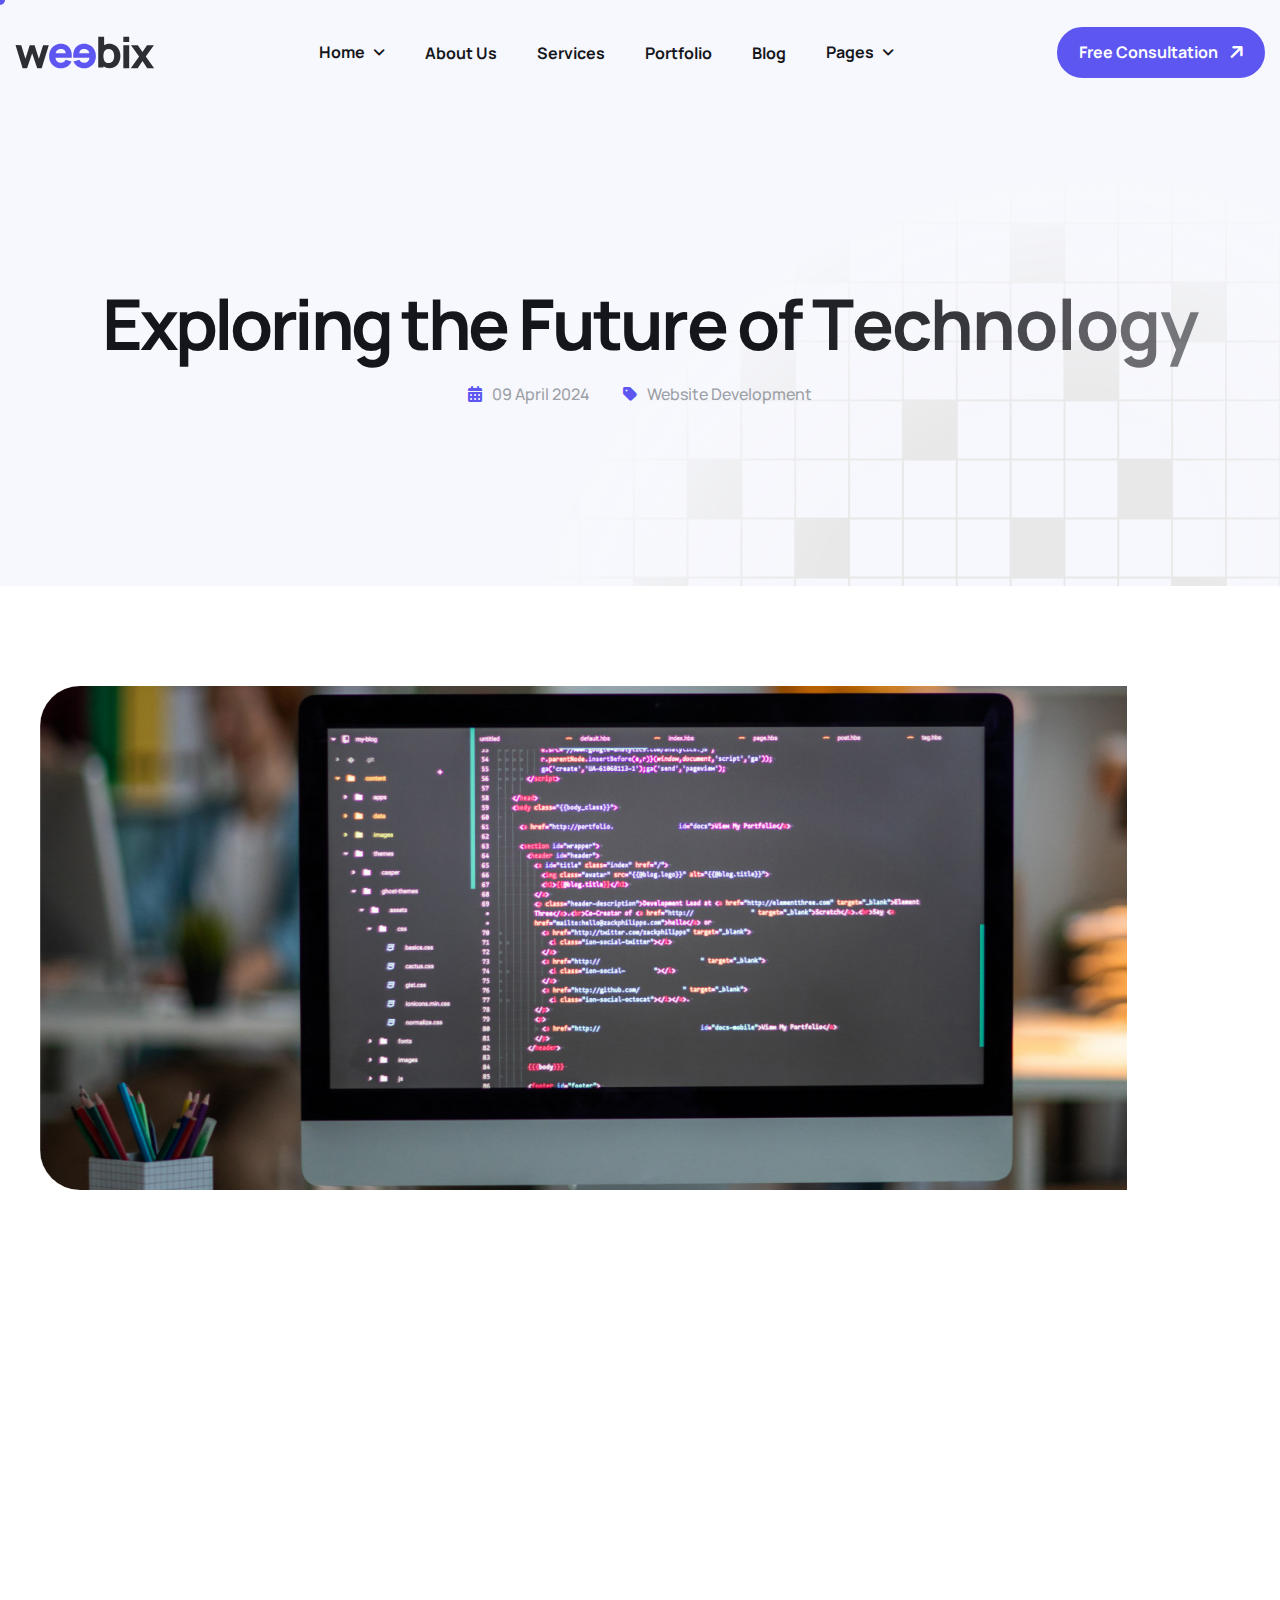
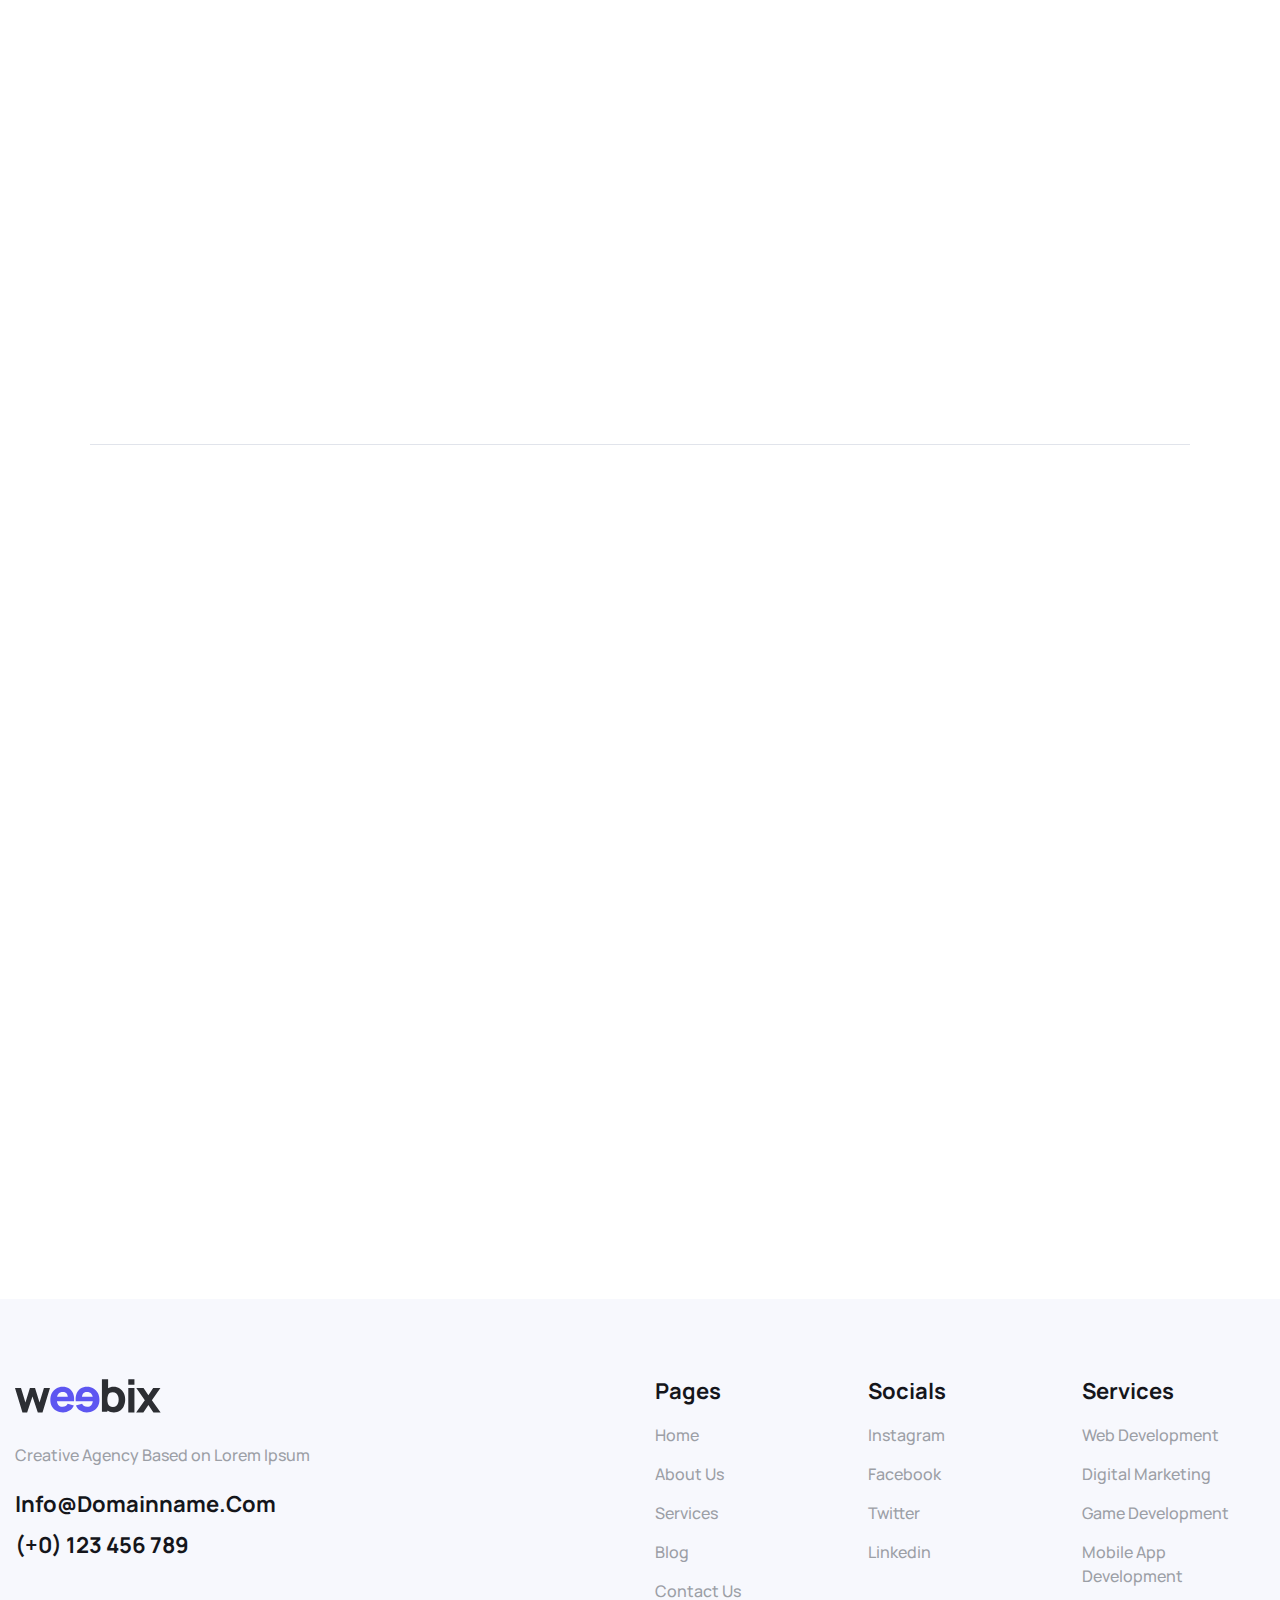
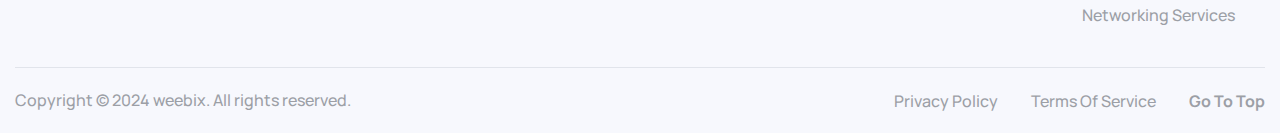
<file: blog-single.html>
<!DOCTYPE html>
<html lang="zxx">

<!-- Mirrored from html.awaikenthemes.com/weebix/blog-single.html by HTTrack Website Copier/3.x [XR&CO'2014], Tue, 26 Aug 2025 10:11:20 GMT -->
<head>
	<!-- Meta -->
	<meta charset="utf-8">
	<meta http-equiv="X-UA-Compatible" content="IE=edge">
	<meta name="viewport" content="width=device-width, initial-scale=1.0">
	<meta name="description" content="">
	<meta name="keywords" content="">
	<meta name="author" content="Awaiken">
	<!-- Page Title -->
	<title>Weebix - IT Service And Technology HTML Template</title>
	<!-- Favicon Icon -->
	<link rel="shortcut icon" type="image/x-icon" href="images/favicon.png">
	<!-- Google Fonts Css-->
	<link rel="preconnect" href="https://fonts.googleapis.com/">
	<link rel="preconnect" href="https://fonts.gstatic.com/" crossorigin>
	<link href="https://fonts.googleapis.com/css2?family=Manrope:wght@400;500;700&amp;display=swap" rel="stylesheet">
	<!-- Bootstrap Css -->
	<link href="css/bootstrap.min.css" rel="stylesheet" media="screen">
	<!-- SlickNav Css -->
	<link href="css/slicknav.min.css" rel="stylesheet">
	<!-- Swiper Css -->
	<link rel="stylesheet" href="css/swiper-bundle.min.css">
	<!-- Font Awesome Icon Css-->
	<link href="css/all.css" rel="stylesheet" media="screen">
	<!-- Animated Css -->
	<link href="css/animate.css" rel="stylesheet">
	<!-- Magnific Popup Core Css File -->
	<link rel="stylesheet" href="css/magnific-popup.css">
	<!-- Main Custom Css -->
	<link href="css/custom.css" rel="stylesheet" media="screen">
</head>
<body class="tt-magic-cursor">

    <!-- Preloader Start -->
	<div class="preloader">
		<div class="loading-container">
			<div class="loading"></div>
			<div id="loading-icon"><img src="images/loader.svg" alt=""></div>
		</div>
	</div>
	<!-- Preloader End -->

	<!-- Magic Cursor Start -->
	<div id="magic-cursor">
		<div id="ball"></div>
	</div>
	<!-- Magic Cursor End -->

    <!-- Header Start -->
	<header class="main-header">
		<div class="header-sticky">
			<nav class="navbar navbar-expand-lg">
				<div class="container">
					<!-- Logo Start -->
					<a class="navbar-brand" href="index-2.html">
						<img src="images/logo.svg" alt="Logo">
					</a>
					<!-- Logo End -->

					<!-- Main Menu Start -->
					<div class="collapse navbar-collapse main-menu">
                        <div class="nav-menu-wrapper">
                            <ul class="navbar-nav mr-auto" id="menu">
                                <li class="nav-item submenu"><a class="nav-link" href="index-2.html">home</a>
                                    <ul>                                        
                                        <li class="nav-item"><a class="nav-link" href="index.html">Hero Layout 1</a></li>
                                        <li class="nav-item"><a class="nav-link" href="index-3.html">Hero Layout 2</a></li>
                                        <li class="nav-item"><a class="nav-link" href="index-4.html">Hero Layout 3</a></li>
                                    </ul>
                                </li>                                
                                <li class="nav-item"><a class="nav-link" href="about.html">about us</a></li>
                                <li class="nav-item"><a class="nav-link" href="services.html">services</a></li>
                                <li class="nav-item"><a class="nav-link" href="portfolio.html">portfolio</a></li>
                                <li class="nav-item"><a class="nav-link" href="blog.html">blog</a></li>
                                <li class="nav-item submenu"><a class="nav-link" href="#">pages</a>
                                    <ul>                                        
                                        <li class="nav-item"><a class="nav-link" href="service-single.html">service details</a></li>
                                        <li class="nav-item"><a class="nav-link" href="portfolio-single.html">portfolio details </a></li>
                                        <li class="nav-item"><a class="nav-link" href="blog-single.html">blog details</a></li>
                                        <li class="nav-item"><a class="nav-link" href="faqs.html">FAQ</a></li>
                                        <li class="nav-item"><a class="nav-link" href="404.html">404</a></li>
                                    </ul>
                                </li>
                                <li class="nav-item highlighted-menu"><a class="nav-link" href="contact-us.html">free consultation</a></li>                               
                            </ul>
                        </div>
                        <!-- Let’s Start Button Start -->
                        <div class="header-btn d-inline-flex">
                            <a href="contact-us.html" class="btn-default">free consultation</a>
                        </div>
                        <!-- Let’s Start Button End -->
					</div>
					<!-- Main Menu End -->

					<div class="navbar-toggle"></div>
				</div>
			</nav>
			<div class="responsive-menu"></div>
		</div>
	</header>
	<!-- Header End -->

    <!-- Page Header Start -->
	<div class="page-header">
		<div class="container">
			<div class="row">
				<div class="col-lg-12">
					<!-- Page Header Box Start -->
					<div class="page-header-box">
						<h1 class="text-anime-style-3">Exploring the Future of Technology</h1>
                        <div class="post-single-meta wow fadeInUp" data-wow-delay="0.25s">
							<ul>
								<li><i class="fa-solid fa-calendar-days"></i>09 April 2024</li>
								<li><i class="fa-solid fa-tag"></i>Website Development</li>
							</ul>
						</div>						
					</div>
					<!-- Page Header Box End -->
				</div>
			</div>
		</div>
	</div>
	<!-- Page Header End -->

    <!-- Single Post Page Start -->
	<div class="page-single-post">
		<div class="container">
			<div class="row">
				<div class="col-md-12">
					<!-- Post Featured Image Start -->
					<div class="post-single-image">
						<figure class="image-anime reveal">
							<img src="images/post-single.jpg" alt="">
						</figure>
					</div>
					<!-- Post Featured Image Start -->

					<!-- Post Content Start -->
					<div class="post-content">
						<!-- Post Entry Start -->
						<div class="post-entry">
							<p class="wow fadeInUp" data-wow-delay="0.25s">In today's rapidly evolving digital landscape, technology continues to shape the way we live, work, and interact with the world around us. From artificial intelligence and blockchain to virtual reality and quantum computing, the possibilities seem limitless.</p>

							<p class="wow fadeInUp" data-wow-delay="0.5s">In this post, we'll delve into some of the latest advancements and trends reshaping the future of technology: AI is revolutionizing industries ranging from healthcare and finance to manufacturing and transportation. With machine learning algorithms and neural networks becoming increasingly sophisticated, AI has the potential to transform how businesses operate and deliver value to customers.</p>

                            <h2 class="wow fadeInUp" data-wow-delay="0.75s">Blockchain Technology</h2>

                            <p class="wow fadeInUp" data-wow-delay="1s">Blockchain, the underlying technology behind cryptocurrencies like Bitcoin and Ethereum, is gaining traction beyond the realm of finance. Its decentralized and immutable nature makes it ideal for applications such as supply chain management, identity verification, and smart contracts.</p>

							<blockquote class="wow fadeInUp" data-wow-delay="1.25s">
								<p>As we look ahead, it's clear that technology will play an increasingly central role in shaping the future of society.</p>
							</blockquote>

							<ul class="wow fadeInUp" data-wow-delay="1.5s">
								<li>Quantum computing represents a paradigm shift in computational power.</li>
								<li>The potential to solve complex problems that are currently beyond.</li>
								<li>Quantum computing holds promise for applications in cryptography.</li>
								<li>The IoT ecosystem continues to expand, connecting an ever-growing number.</li>
								<li>VR and AR technologies are blurring the lines between the physical and digital world.</li>
							</ul>

							<p class="wow fadeInUp" data-wow-delay="1.75s">In this post, we'll delve into the latest developments and trends in AI technology. We'll explore the applications of machine learning, deep learning, and natural language processing, highlighting their impact across diverse domains such as healthcare, finance, and transportation.</p>
						</div>
						<!-- Post Entry End -->

						<!-- Post Extra Info Start -->
						<div class="row align-items-center">
							<div class="col-lg-8">
								<!-- Post Tags Start -->
								<div class="post-tags wow fadeInUp" data-wow-delay="0.25s">
									<a class="btn-default" href="#">Website</a>
                                    <a class="btn-default" href="#">App Development</a>
									<a class="btn-default" href="#">SEO</a>									
                                    <a class="btn-default" href="#">Graphics Design</a>
								</div>
								<!-- Post Tags End -->
							</div>

							<div class="col-lg-4">
								<!-- Post Sharing Links Start -->
								<div class="post-social-links wow fadeInUp" data-wow-delay="0.25s">
									<ul>
										<li><a href="#"><i class="fa-brands fa-facebook-f"></i></a></li>
                                        <li><a href="#"><i class="fa-brands fa-instagram"></i></a></li>
                                        <li><a href="#"><i class="fa-brands fa-linkedin-in"></i></a></li>
                                        <li><a href="#"><i class="fa-brands fa-twitter"></i></a></li>
									</ul>
								</div>
								<!-- Post Sharing Links End -->
							</div>
						</div>
						<!-- Post Extra Info End -->
					</div>
					<!-- Post Content End -->
				</div>
			</div>
		</div>		
	</div>
	<!-- Single Post Page End -->

    <!-- Latest News Section Start -->
	<div class="latest-news related-articles">
		<div class="container">
			<div class="row section-row align-items-center">
                <div class="col-lg-12">
                    <!-- Section Title Start -->
                    <div class="section-title">
                        <h3 class="wow fadeInUp">related articles</h3>
                        <h2 class="text-anime-style-3">You may also like this</h2>
                    </div>
                    <!-- Section Title End -->
                </div>
            </div>

			<div class="row">
				<div class="col-lg-4 col-md-6">
					<!-- Blog Item Start -->
					<div class="blog-item wow fadeInUp" data-wow-delay="0.25s">
						<!-- Blog Image Start -->
						<div class="post-featured-image">
							<figure class="image-anime">
								<a href="#"><img src="images/post-1.jpg" alt=""></a>
							</figure>
						</div>
						<!-- Blog Image End -->

						<!-- Blog Content Start -->
						<div class="post-item-body">
                            <p><a href="#">10 April 2024</a></p>
							<h2><a href="#">Unlocking the Potential of AI in Business Success</a></h2>                            
						</div>
						<!-- Blog Content End -->
					</div>
					<!-- Blog Item End -->
				</div>

                <div class="col-lg-4 col-md-6">
					<!-- Blog Item Start -->
					<div class="blog-item wow fadeInUp" data-wow-delay="0.5s">
						<!-- Blog Image Start -->
						<div class="post-featured-image">
							<figure class="image-anime">
								<a href="#"><img src="images/post-2.jpg" alt=""></a>
							</figure>
						</div>
						<!-- Blog Image End -->

						<!-- blog content Start -->
						<div class="post-item-body">
                            <p><a href="#">10 April 2024</a></p>
							<h2><a href="#">Strategies for Building a Successful Distributed Team</a></h2>                            
						</div>
						<!-- Blog Content End -->
					</div>
					<!-- Blog Item End -->
				</div>

                <div class="col-lg-4 col-md-6">
					<!-- Blog Item Start -->
					<div class="blog-item wow fadeInUp" data-wow-delay="0.75s">
						<!-- Blog Image Start -->
						<div class="post-featured-image">
							<figure class="image-anime">
								<a href="#"><img src="images/post-3.jpg" alt=""></a>
							</figure>
						</div>
						<!-- Blog Image End -->

						<!-- Blog Content Start -->
						<div class="post-item-body">
                            <p><a href="#">10 April 2024</a></p>
							<h2><a href="#">Empowering Citizen Developers and Accelerating Innovation</a></h2>                            
						</div>
						<!-- Blog Content End -->
					</div>
					<!-- Blog Item End -->
				</div>
			</div>
		</div>
	</div>
	<!-- Latest News Section End -->

    <!-- Footer Start -->
	<footer class="main-footer">
        <div class="container">
			<div class="row">
				<div class="col-md-12">
					<!-- Mega Footer Start -->
					<div class="mega-footer">
						<div class="row">
							<div class="col-lg-6 col-md-12">
								<!-- Footer About Start -->
								<div class="footer-about">
									<figure>
										<img src="images/footer-logo.svg" alt="">
									</figure>
									<p>Creative Agency Based on Lorem Ipsum</p>
                                    <ul>
                                        <li><a href="#">info@domainname.com</a></li>
                                        <li><a href="#">(+0) 123 456 789</a></li>
                                    </ul>
								</div>
								<!-- Footer About End -->
							</div>

							<div class="col-lg-2 col-md-4">
								<!-- Footer Links Start -->
								<div class="footer-links">
									<h2>pages</h2>
									<ul>
										<li><a href="#">Home</a></li>
										<li><a href="#">About Us</a></li>
										<li><a href="#">Services</a></li>
										<li><a href="#">Blog</a></li>
										<li><a href="#">Contact Us</a></li>
									</ul>
								</div>
								<!-- Footer Links End -->
							</div>

							<div class="col-lg-2 col-md-4">
								<!-- Footer Links Start -->
								<div class="footer-links">
									<h2>Socials</h2>
									<ul>
										<li><a href="#">instagram</a></li>
										<li><a href="#">facebook</a></li>
										<li><a href="#">twitter</a></li>
										<li><a href="#">linkedin</a></li>
									</ul>
								</div>
								<!-- Footer Links End -->
							</div>

							<div class="col-lg-2 col-md-4">
								<!-- Footer Links Start -->
								<div class="footer-links">
									<h2>services</h2>
									<ul>
										<li><a href="#">web development</a></li>
										<li><a href="#">digital marketing</a></li>
										<li><a href="#">game development</a></li>
										<li><a href="#">mobile app development</a></li>
										<li><a href="#">networking services</a></li>
									</ul>
								</div>
								<!-- Footer Links End -->
							</div>
						</div>
					</div>
					<!-- Mega Footer End -->

					<!-- Copyright Footer Start -->
					<div class="footer-copyright">
                        <div class="row align-items-center">
                            <div class="col-lg-6">
                                <!-- Footer Copyright Content Start -->
								<div class="footer-copyright-text">
									<p>Copyright © 2024 weebix. All rights reserved.</p>
								</div>
								<!-- Footer Copyright Content End -->
                            </div>
                            <div class="col-lg-6">
                                <!-- Footer Policy Links Start -->
                                <div class="footer-policy-links">
                                    <ul>
                                        <li><a href="#">privacy policy</a></li>
                                        <li><a href="#">terms of service</a></li>
                                        <li class="highlighted"><a href="#top">go to top</a></li>
                                    </ul>
                                </div>
                                <!-- Footer Policy Links End -->
                            </div>
                        </div>						
					</div>
					<!-- Copyright Footer End -->
				</div>
			</div>
		</div>
    </footer>
    <!-- Footer End -->

    <!-- Jquery Library File -->
    <script src="js/jquery-3.7.1.min.js"></script>
    <!-- Bootstrap js file -->
    <script src="js/bootstrap.min.js"></script>
    <!-- Validator js file -->
    <script src="js/validator.min.js"></script>
    <!-- SlickNav js file -->
    <script src="js/jquery.slicknav.js"></script>
    <!-- Swiper js file -->
    <script src="js/swiper-bundle.min.js"></script>
    <!-- Counter js file -->
    <script src="js/jquery.waypoints.min.js"></script>
    <script src="js/jquery.counterup.min.js"></script>
    <!-- Isotop js file -->
	<script src="js/isotope.min.js"></script>
    <!-- Magnific js file -->
    <script src="js/jquery.magnific-popup.min.js"></script>
    <!-- SmoothScroll -->
    <script src="js/SmoothScroll.js"></script>
    <!-- MagicCursor js file -->
    <script src="js/gsap.min.js"></script>
    <script src="js/magiccursor.js"></script>
    <!-- Text Effect js file -->
	<script src="js/SplitText.js"></script>
    <script src="js/ScrollTrigger.min.js"></script>
    <!-- Wow js file -->
    <script src="js/wow.js"></script>
    <!-- Main Custom js file -->
    <script src="js/function.js"></script>
</body>

<!-- Mirrored from html.awaikenthemes.com/weebix/blog-single.html by HTTrack Website Copier/3.x [XR&CO'2014], Tue, 26 Aug 2025 10:11:21 GMT -->
</html>
</file>
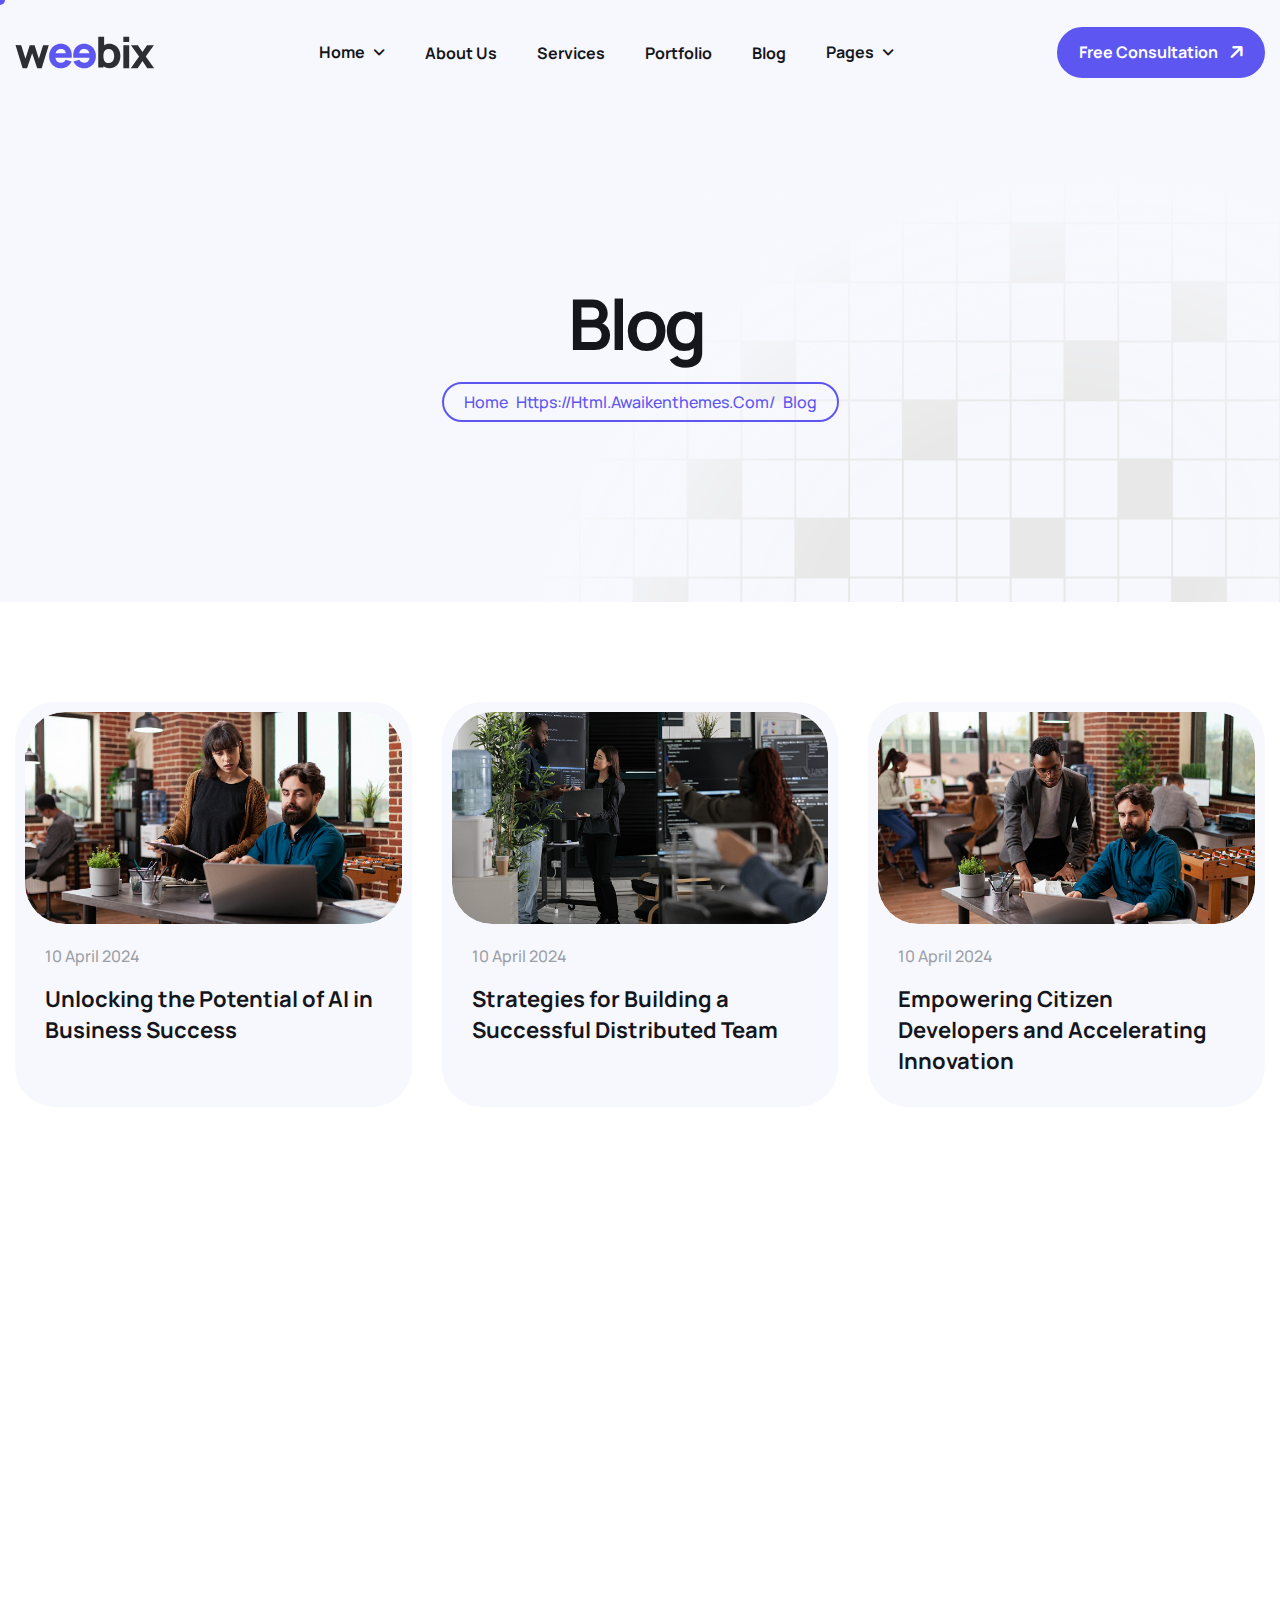
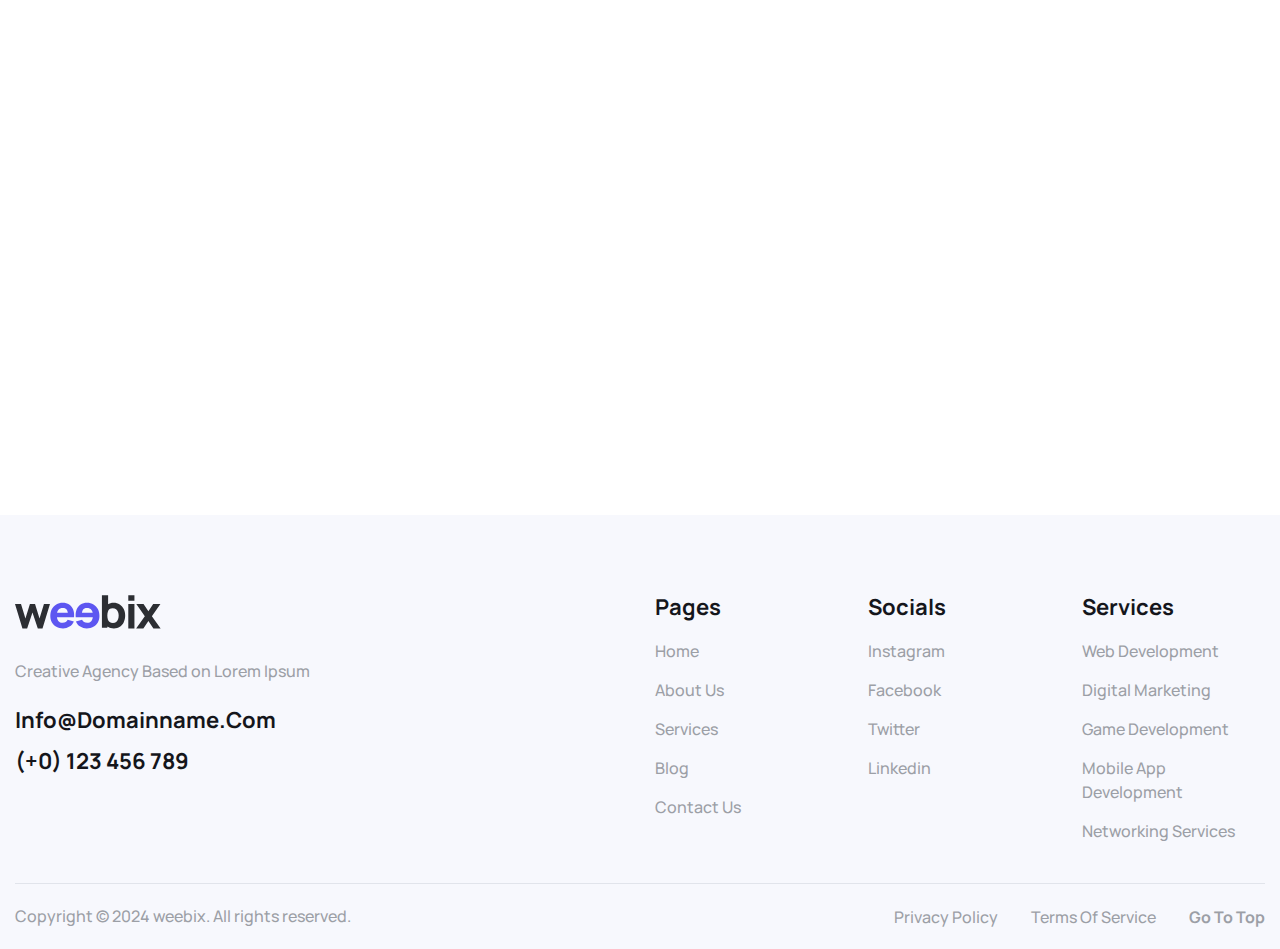
<file: blog.html>
<!DOCTYPE html>
<html lang="zxx">

<!-- Mirrored from html.awaikenthemes.com/weebix/blog.html by HTTrack Website Copier/3.x [XR&CO'2014], Tue, 26 Aug 2025 10:11:16 GMT -->
<head>
	<!-- Meta -->
	<meta charset="utf-8">
	<meta http-equiv="X-UA-Compatible" content="IE=edge">
	<meta name="viewport" content="width=device-width, initial-scale=1.0">
	<meta name="description" content="">
	<meta name="keywords" content="">
	<meta name="author" content="Awaiken">
	<!-- Page Title -->
	<title>Weebix - IT Service And Technology HTML Template</title>
	<!-- Favicon Icon -->
	<link rel="shortcut icon" type="image/x-icon" href="images/favicon.png">
	<!-- Google Fonts Css-->
	<link rel="preconnect" href="https://fonts.googleapis.com/">
	<link rel="preconnect" href="https://fonts.gstatic.com/" crossorigin>
	<link href="https://fonts.googleapis.com/css2?family=Manrope:wght@400;500;700&amp;display=swap" rel="stylesheet">
	<!-- Bootstrap Css -->
	<link href="css/bootstrap.min.css" rel="stylesheet" media="screen">
	<!-- SlickNav Css -->
	<link href="css/slicknav.min.css" rel="stylesheet">
	<!-- Swiper Css -->
	<link rel="stylesheet" href="css/swiper-bundle.min.css">
	<!-- Font Awesome Icon Css-->
	<link href="css/all.css" rel="stylesheet" media="screen">
	<!-- Animated Css -->
	<link href="css/animate.css" rel="stylesheet">
	<!-- Magnific Popup Core Css File -->
	<link rel="stylesheet" href="css/magnific-popup.css">
	<!-- Main Custom Css -->
	<link href="css/custom.css" rel="stylesheet" media="screen">
</head>
<body class="tt-magic-cursor">

    <!-- Preloader Start -->
	<div class="preloader">
		<div class="loading-container">
			<div class="loading"></div>
			<div id="loading-icon"><img src="images/loader.svg" alt=""></div>
		</div>
	</div>
	<!-- Preloader End -->

	<!-- Magic Cursor Start -->
	<div id="magic-cursor">
		<div id="ball"></div>
	</div>
	<!-- Magic Cursor End -->

    <!-- Header Start -->
	<header class="main-header">
		<div class="header-sticky">
			<nav class="navbar navbar-expand-lg">
				<div class="container">
					<!-- Logo Start -->
					<a class="navbar-brand" href="index-2.html">
						<img src="images/logo.svg" alt="Logo">
					</a>
					<!-- Logo End -->

					<!-- Main Menu Start -->
					<div class="collapse navbar-collapse main-menu">
                        <div class="nav-menu-wrapper">
                            <ul class="navbar-nav mr-auto" id="menu">
                                <li class="nav-item submenu"><a class="nav-link" href="index-2.html">home</a>
                                    <ul>                                        
                                        <li class="nav-item"><a class="nav-link" href="index.html">Hero Layout 1</a></li>
                                        <li class="nav-item"><a class="nav-link" href="index-3.html">Hero Layout 2</a></li>
                                        <li class="nav-item"><a class="nav-link" href="index-4.html">Hero Layout 3</a></li>
                                    </ul>
                                </li>                                
                                <li class="nav-item"><a class="nav-link" href="about.html">about us</a></li>
                                <li class="nav-item"><a class="nav-link" href="services.html">services</a></li>
                                <li class="nav-item"><a class="nav-link" href="portfolio.html">portfolio</a></li>
                                <li class="nav-item"><a class="nav-link" href="blog.html">blog</a></li>
                                <li class="nav-item submenu"><a class="nav-link" href="#">pages</a>
                                    <ul>                                        
                                        <li class="nav-item"><a class="nav-link" href="service-single.html">service details</a></li>
                                        <li class="nav-item"><a class="nav-link" href="portfolio-single.html">portfolio details </a></li>
                                        <li class="nav-item"><a class="nav-link" href="blog-single.html">blog details</a></li>
                                        <li class="nav-item"><a class="nav-link" href="faqs.html">FAQ</a></li>
                                        <li class="nav-item"><a class="nav-link" href="404.html">404</a></li>
                                    </ul>
                                </li>
                                <li class="nav-item highlighted-menu"><a class="nav-link" href="contact-us.html">free consultation</a></li>                               
                            </ul>
                        </div>
                        <!-- Let’s Start Button Start -->
                        <div class="header-btn d-inline-flex">
                            <a href="contact-us.html" class="btn-default">free consultation</a>
                        </div>
                        <!-- Let’s Start Button End -->
					</div>
					<!-- Main Menu End -->

					<div class="navbar-toggle"></div>
				</div>
			</nav>
			<div class="responsive-menu"></div>
		</div>
	</header>
	<!-- Header End -->

    <!-- Page Header Start -->
	<div class="page-header">
		<div class="container">
			<div class="row">
				<div class="col-lg-12">
					<!-- Page Header Box Start -->
					<div class="page-header-box">
						<h1 class="text-anime-style-3">Blog</h1>
						<nav class="wow fadeInUp" data-wow-delay="0.25s">
							<ol class="breadcrumb">
								<li class="breadcrumb-item"><a href="#">home</a></li>
								<li class="breadcrumb-item active" aria-current="page">blog</li>
							</ol>
						</nav>
					</div>
					<!-- Page Header Box End -->
				</div>
			</div>
		</div>
	</div>
	<!-- Page Header End -->

    <!-- Latest News Section Start -->
	<div class="latest-news our-blog">
        <div class="container">
			<div class="row">
				<div class="col-lg-4 col-md-6">
					<!-- Blog Item Start -->
					<div class="blog-item wow fadeInUp" data-wow-delay="0.25s">
						<!-- Blog Image Start -->
						<div class="post-featured-image">
							<figure class="image-anime">
								<a href="#"><img src="images/post-1.jpg" alt=""></a>
							</figure>
						</div>
						<!-- Blog Image End -->

						<!-- Blog Content Start -->
						<div class="post-item-body">
                            <p><a href="#">10 April 2024</a></p>
							<h2><a href="#">Unlocking the Potential of AI in Business Success</a></h2>                            
						</div>
						<!-- Blog Content End -->
					</div>
					<!-- Blog Item End -->
				</div>

                <div class="col-lg-4 col-md-6">
					<!-- Blog Item Start -->
					<div class="blog-item wow fadeInUp" data-wow-delay="0.5s">
						<!-- Blog Image Start -->
						<div class="post-featured-image">
							<figure class="image-anime">
								<a href="#"><img src="images/post-2.jpg" alt=""></a>
							</figure>
						</div>
						<!-- Blog Image End -->

						<!-- Blog Content Start -->
						<div class="post-item-body">
                            <p><a href="#">10 April 2024</a></p>
							<h2><a href="#">Strategies for Building a Successful Distributed Team</a></h2>                            
						</div>
						<!-- Blog Content End -->
					</div>
					<!-- Blog Item End -->
				</div>

                <div class="col-lg-4 col-md-6">
					<!-- Blog Item Start -->
					<div class="blog-item wow fadeInUp" data-wow-delay="0.75s">
						<!-- Blog Image Start -->
						<div class="post-featured-image">
							<figure class="image-anime">
								<a href="#"><img src="images/post-3.jpg" alt=""></a>
							</figure>
						</div>
						<!-- Blog Image End -->

						<!-- Blog Content Start -->
						<div class="post-item-body">
                            <p><a href="#">10 April 2024</a></p>
							<h2><a href="#">Empowering Citizen Developers and Accelerating Innovation</a></h2>                            
						</div>
						<!-- Blog Content End -->
					</div>
					<!-- Blog Item End -->
				</div>

                <div class="col-lg-4 col-md-6">
					<!-- Blog Item Start -->
					<div class="blog-item wow fadeInUp" data-wow-delay="1s">
						<!-- Blog Image Start -->
						<div class="post-featured-image">
							<figure class="image-anime">
								<a href="#"><img src="images/post-4.jpg" alt=""></a>
							</figure>
						</div>
						<!-- Blog Image End -->

						<!-- Blog Content Start -->
						<div class="post-item-body">
                            <p><a href="#">10 April 2024</a></p>
							<h2><a href="#">Revolutionizing Software Development</a></h2>                            
						</div>
						<!-- Blog Content End -->
					</div>
					<!-- Blog Item End -->
				</div>

                <div class="col-lg-4 col-md-6">
					<!-- Blog Item Start -->
					<div class="blog-item wow fadeInUp" data-wow-delay="1.25s">
						<!-- Blog Image Start -->
						<div class="post-featured-image">
							<figure class="image-anime">
								<a href="#"><img src="images/post-5.jpg" alt=""></a>
							</figure>
						</div>
						<!-- Blog Image End -->

						<!-- Blog Content Start -->
						<div class="post-item-body">
                            <p><a href="#">10 April 2024</a></p>
							<h2><a href="#">Ensuring Compliance and Trust in Software Solutions</a></h2>                            
						</div>
						<!-- Blog Content End -->
					</div>
					<!-- Blog Item End -->
				</div>

                <div class="col-lg-4 col-md-6">
					<!-- Blog Item Start -->
					<div class="blog-item wow fadeInUp" data-wow-delay="1.5s">
						<!-- Blog Image Start -->
						<div class="post-featured-image">
							<figure class="image-anime">
								<a href="#"><img src="images/post-7.jpg" alt=""></a>
							</figure>
						</div>
						<!-- Blog Image End -->

						<!-- Blog Content start -->
						<div class="post-item-body">
                            <p><a href="#">10 April 2024</a></p>
							<h2><a href="#">Creating Immersive Software Experiences</a></h2>                            
						</div>
						<!-- Blog Content End -->
					</div>
					<!-- Blog Item End -->
				</div>

				<div class="col-lg-4 col-md-6">
					<!-- Blog Item Start -->
					<div class="blog-item wow fadeInUp" data-wow-delay="1s">
						<!-- Blog Image Start -->
						<div class="post-featured-image">
							<figure class="image-anime">
								<a href="#"><img src="images/post-8.jpg" alt=""></a>
							</figure>
						</div>
						<!-- Blog Image End -->

						<!-- Blog Content Start -->
						<div class="post-item-body">
                            <p><a href="#">10 April 2024</a></p>
							<h2><a href="#">Revolutionizing Software Development</a></h2>                            
						</div>
						<!-- Blog Content End -->
					</div>
					<!-- Blog Item End -->
				</div>

                <div class="col-lg-4 col-md-6">
					<!-- Blog Item Start -->
					<div class="blog-item wow fadeInUp" data-wow-delay="1.25s">
						<!-- Blog Image Start -->
						<div class="post-featured-image">
							<figure class="image-anime">
								<a href="#"><img src="images/post-5.jpg" alt=""></a>
							</figure>
						</div>
						<!-- Blog Image End -->

						<!-- Blog Content Start -->
						<div class="post-item-body">
                            <p><a href="#">10 April 2024</a></p>
							<h2><a href="#">Ensuring Compliance and Trust in Software Solutions</a></h2>                            
						</div>
						<!-- Blog Content End -->
					</div>
					<!-- Blog Item End -->
				</div>

                <div class="col-lg-4 col-md-6">
					<!-- Blog Item Start -->
					<div class="blog-item wow fadeInUp" data-wow-delay="1.5s">
						<!-- Blog Image Start -->
						<div class="post-featured-image">
							<figure class="image-anime">
								<a href="#"><img src="images/post-9.jpg" alt=""></a>
							</figure>
						</div>
						<!-- Blog Image End -->

						<!-- Blog Content start -->
						<div class="post-item-body">
                            <p><a href="#">10 April 2024</a></p>
							<h2><a href="#">Creating Immersive Software Experiences</a></h2>                            
						</div>
						<!-- Blog Content End -->
					</div>
					<!-- Blog Item End -->
				</div>
			</div>

			<div class="row">
				<div class="col-md-12">
					<!-- Post Pagination Start -->
					<div class="post-pagination wow fadeInUp" data-wow-delay="1.50s">
						<ul class="pagination">
							<li><a href="#"><i class="fa-solid fa-arrow-left-long"></i></a></li>
							<li class="active"><a href="#">1</a></li>
							<li><a href="#">2</a></li>
							<li><a href="#">3</a></li>
							<li><a href="#"><i class="fa-solid fa-arrow-right-long"></i></a></li>
						</ul>
					</div>
					<!-- Post Pagination End -->
				</div>
			</div>
		</div>
	</div>
	<!-- Latest News Section End -->

    <!-- Footer Start -->
	<footer class="main-footer">
        <div class="container">
			<div class="row">
				<div class="col-md-12">
					<!-- Mega Footer Start -->
					<div class="mega-footer">
						<div class="row">
							<div class="col-lg-6 col-md-12">
								<!-- Footer About Start -->
								<div class="footer-about">
									<figure>
										<img src="images/footer-logo.svg" alt="">
									</figure>
									<p>Creative Agency Based on Lorem Ipsum</p>
                                    <ul>
                                        <li><a href="#">info@domainname.com</a></li>
                                        <li><a href="#">(+0) 123 456 789</a></li>
                                    </ul>
								</div>
								<!-- Footer About End -->
							</div>

							<div class="col-lg-2 col-md-4">
								<!-- Footer Links Start -->
								<div class="footer-links">
									<h2>pages</h2>
									<ul>
										<li><a href="#">Home</a></li>
										<li><a href="#">About Us</a></li>
										<li><a href="#">Services</a></li>
										<li><a href="#">Blog</a></li>
										<li><a href="#">Contact Us</a></li>
									</ul>
								</div>
								<!-- Footer Links End -->
							</div>

							<div class="col-lg-2 col-md-4">
								<!-- Footer Links Start -->
								<div class="footer-links">
									<h2>Socials</h2>
									<ul>
										<li><a href="#">instagram</a></li>
										<li><a href="#">facebook</a></li>
										<li><a href="#">twitter</a></li>
										<li><a href="#">linkedin</a></li>
									</ul>
								</div>
								<!-- Footer Links End -->
							</div>

							<div class="col-lg-2 col-md-4">
								<!-- Footer Links Start -->
								<div class="footer-links">
									<h2>services</h2>
									<ul>
										<li><a href="#">web development</a></li>
										<li><a href="#">digital marketing</a></li>
										<li><a href="#">game development</a></li>
										<li><a href="#">mobile app development</a></li>
										<li><a href="#">networking services</a></li>
									</ul>
								</div>
								<!-- Footer Links End -->
							</div>
						</div>
					</div>
					<!-- Mega Footer End -->

					<!-- Copyright Footer Start -->
					<div class="footer-copyright">
                        <div class="row align-items-center">
                            <div class="col-lg-6">
                                <!-- Footer Copyright Content Start -->
								<div class="footer-copyright-text">
									<p>Copyright © 2024 weebix. All rights reserved.</p>
								</div>
								<!-- Footer Copyright Content End -->
                            </div>
                            <div class="col-lg-6">
                                <!-- Footer Policy Links Start -->
                                <div class="footer-policy-links">
                                    <ul>
                                        <li><a href="#">privacy policy</a></li>
                                        <li><a href="#">terms of service</a></li>
                                        <li class="highlighted"><a href="#top">go to top</a></li>
                                    </ul>
                                </div>
                                <!-- Footer Policy Links End -->
                            </div>
                        </div>						
					</div>
					<!-- Copyright Footer End -->
				</div>
			</div>
		</div>
    </footer>
    <!-- Footer End -->

    <!-- Jquery Library File -->
    <script src="js/jquery-3.7.1.min.js"></script>
    <!-- Bootstrap js file -->
    <script src="js/bootstrap.min.js"></script>
    <!-- Validator js file -->
    <script src="js/validator.min.js"></script>
    <!-- SlickNav js file -->
    <script src="js/jquery.slicknav.js"></script>
    <!-- Swiper js file -->
    <script src="js/swiper-bundle.min.js"></script>
    <!-- Counter js file -->
    <script src="js/jquery.waypoints.min.js"></script>
    <script src="js/jquery.counterup.min.js"></script>
    <!-- Isotop js file -->
	<script src="js/isotope.min.js"></script>
    <!-- Magnific js file -->
    <script src="js/jquery.magnific-popup.min.js"></script>
    <!-- SmoothScroll -->
    <script src="js/SmoothScroll.js"></script>
    <!-- MagicCursor js file -->
    <script src="js/gsap.min.js"></script>
    <script src="js/magiccursor.js"></script>
    <!-- Text Effect js file -->
	<script src="js/SplitText.js"></script>
    <script src="js/ScrollTrigger.min.js"></script>
    <!-- Wow js file -->
    <script src="js/wow.js"></script>
    <!-- Main Custom js file -->
    <script src="js/function.js"></script>
</body>

<!-- Mirrored from html.awaikenthemes.com/weebix/blog.html by HTTrack Website Copier/3.x [XR&CO'2014], Tue, 26 Aug 2025 10:11:17 GMT -->
</html>
</file>
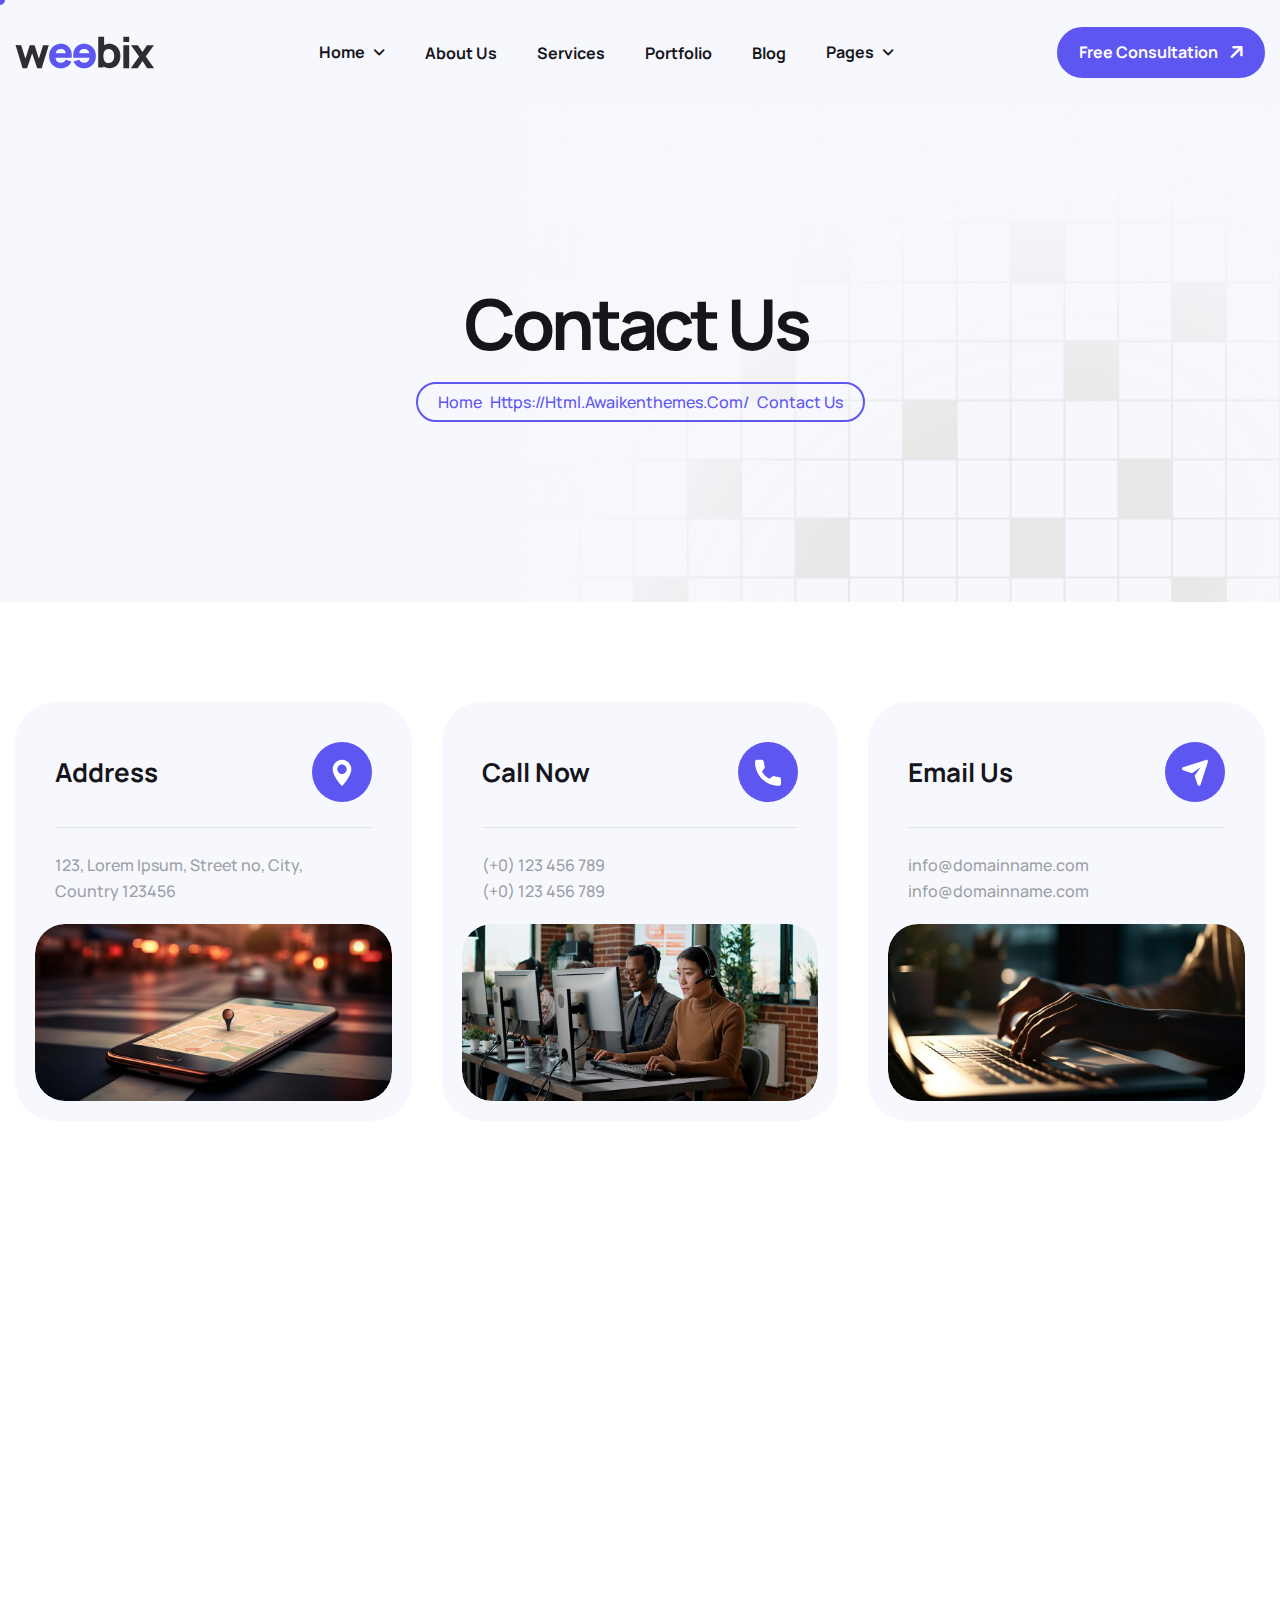
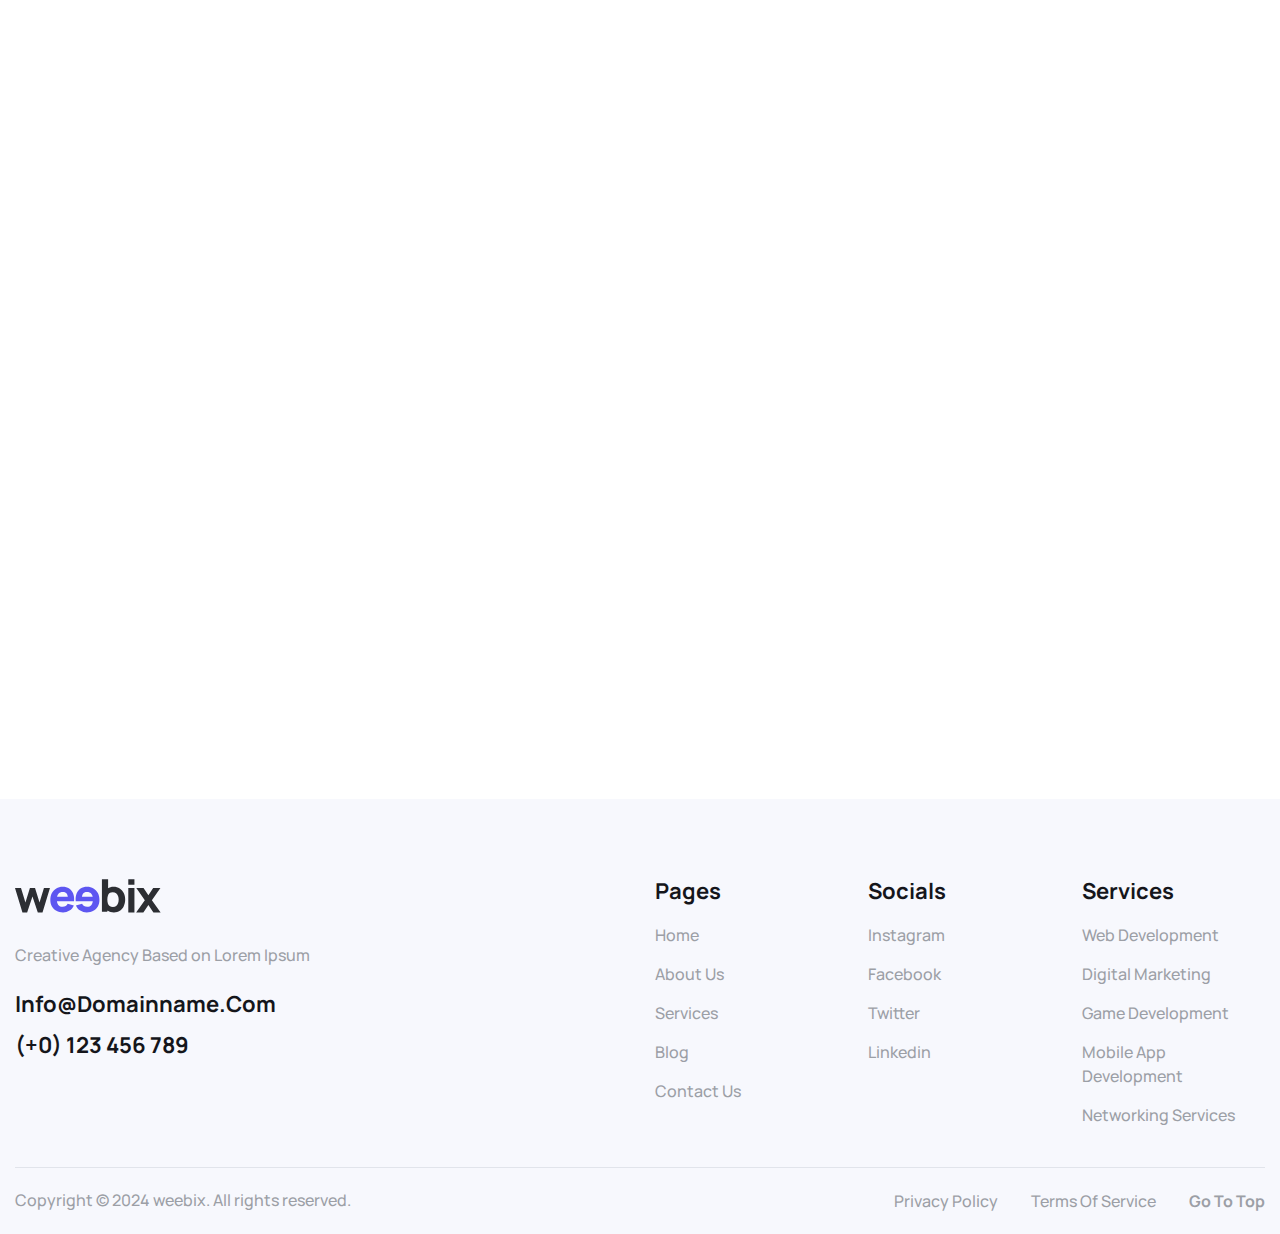
<file: contact-us.html>
<!DOCTYPE html>
<html lang="zxx">

<!-- Mirrored from html.awaikenthemes.com/weebix/contact-us.html by HTTrack Website Copier/3.x [XR&CO'2014], Tue, 26 Aug 2025 10:11:21 GMT -->
<head>
	<!-- Meta -->
	<meta charset="utf-8">
	<meta http-equiv="X-UA-Compatible" content="IE=edge">
	<meta name="viewport" content="width=device-width, initial-scale=1.0">
	<meta name="description" content="">
	<meta name="keywords" content="">
	<meta name="author" content="Awaiken">
	<!-- Page Title -->
	<title>Weebix - IT Service And Technology HTML Template</title>
	<!-- Favicon Icon -->
	<link rel="shortcut icon" type="image/x-icon" href="images/favicon.png">
	<!-- Google Fonts Css-->
	<link rel="preconnect" href="https://fonts.googleapis.com/">
	<link rel="preconnect" href="https://fonts.gstatic.com/" crossorigin>
	<link href="https://fonts.googleapis.com/css2?family=Manrope:wght@400;500;700&amp;display=swap" rel="stylesheet">
	<!-- Bootstrap Css -->
	<link href="css/bootstrap.min.css" rel="stylesheet" media="screen">
	<!-- SlickNav Css -->
	<link href="css/slicknav.min.css" rel="stylesheet">
	<!-- Swiper Css -->
	<link rel="stylesheet" href="css/swiper-bundle.min.css">
	<!-- Font Awesome Icon Css-->
	<link href="css/all.css" rel="stylesheet" media="screen">
	<!-- Animated Css -->
	<link href="css/animate.css" rel="stylesheet">
	<!-- Magnific Popup Core Css File -->
	<link rel="stylesheet" href="css/magnific-popup.css">
	<!-- Main Custom Css -->
	<link href="css/custom.css" rel="stylesheet" media="screen">
</head>
<body class="tt-magic-cursor">

    <!-- Preloader Start -->
	<div class="preloader">
		<div class="loading-container">
			<div class="loading"></div>
			<div id="loading-icon"><img src="images/loader.svg" alt=""></div>
		</div>
	</div>
	<!-- Preloader End -->

	<!-- Magic Cursor Start -->
	<div id="magic-cursor">
		<div id="ball"></div>
	</div>
	<!-- Magic Cursor End -->

    <!-- Header Start -->
	<header class="main-header">
		<div class="header-sticky">
			<nav class="navbar navbar-expand-lg">
				<div class="container">
					<!-- Logo Start -->
					<a class="navbar-brand" href="index-2.html">
						<img src="images/logo.svg" alt="Logo">
					</a>
					<!-- Logo End -->

					<!-- Main Menu Start -->
					<div class="collapse navbar-collapse main-menu">
                        <div class="nav-menu-wrapper">
                            <ul class="navbar-nav mr-auto" id="menu">
                                <li class="nav-item submenu"><a class="nav-link" href="index-2.html">home</a>
                                    <ul>                                        
                                        <li class="nav-item"><a class="nav-link" href="index.html">Hero Layout 1</a></li>
                                        <li class="nav-item"><a class="nav-link" href="index-3.html">Hero Layout 2</a></li>
                                        <li class="nav-item"><a class="nav-link" href="index-4.html">Hero Layout 3</a></li>
                                    </ul>
                                </li>                                
                                <li class="nav-item"><a class="nav-link" href="about.html">about us</a></li>
                                <li class="nav-item"><a class="nav-link" href="services.html">services</a></li>
                                <li class="nav-item"><a class="nav-link" href="portfolio.html">portfolio</a></li>
                                <li class="nav-item"><a class="nav-link" href="blog.html">blog</a></li>
                                <li class="nav-item submenu"><a class="nav-link" href="#">pages</a>
                                    <ul>                                        
                                        <li class="nav-item"><a class="nav-link" href="service-single.html">service details</a></li>
                                        <li class="nav-item"><a class="nav-link" href="portfolio-single.html">portfolio details </a></li>
                                        <li class="nav-item"><a class="nav-link" href="blog-single.html">blog details</a></li>
                                        <li class="nav-item"><a class="nav-link" href="faqs.html">FAQ</a></li>
                                        <li class="nav-item"><a class="nav-link" href="404.html">404</a></li>
                                    </ul>
                                </li>
                                <li class="nav-item highlighted-menu"><a class="nav-link" href="contact-us.html">free consultation</a></li>                               
                            </ul>
                        </div>
                        <!-- Let’s Start Button Start -->
                        <div class="header-btn d-inline-flex">
                            <a href="contact-us.html" class="btn-default">free consultation</a>
                        </div>
                        <!-- Let’s Start Button End -->
					</div>
					<!-- Main Menu End -->

					<div class="navbar-toggle"></div>
				</div>
			</nav>
			<div class="responsive-menu"></div>
		</div>
	</header>
	<!-- Header End -->

    <!-- Page Header Start -->
	<div class="page-header">
		<div class="container">
			<div class="row">
				<div class="col-lg-12">
					<!-- Page Header Box Start -->
					<div class="page-header-box">
						<h1 class="text-anime-style-3">Contact Us</h1>
						<nav class="wow fadeInUp" data-wow-delay="0.25s">
							<ol class="breadcrumb">
								<li class="breadcrumb-item"><a href="#">home</a></li>
								<li class="breadcrumb-item active" aria-current="page">contact us</li>
							</ol>
						</nav>
					</div>
					<!-- Page Header Box End -->
				</div>
			</div>
		</div>
	</div>
	<!-- Page Header End -->

	<!-- Contact Information Section Start -->
	<div class="contact-information">
		<div class="container">
			<div class="row">
				<div class="col-md-4">
					<!-- Contact Item Start -->
                    <div class="contact-item wow fadeInUp" data-wow-delay="0.25s">
                        <div class="contact-content">
                            <div class="contact-content-title">
                                <h2>address</h2>
                                <a href="#"><img src="images/icon-location.svg" alt=""></a>
                            </div>
                            <p>123, Lorem Ipsum, Street no, City, Country 123456</p>                            
                        </div>
						<div class="contact-image">
							<figure class="image-anime">
								<img src="images/contact-info-1.jpg" alt="">
							</figure>
						</div>
                    </div>
                    <!-- Contact Item End -->
				</div>

				<div class="col-md-4">
					<!-- Contact Item Start -->
                    <div class="contact-item wow fadeInUp" data-wow-delay="0.5s">
                        <div class="contact-content">
                            <div class="contact-content-title">
                                <h2>call now</h2>
                                <a href="#"><img src="images/icon-phone.svg" alt=""></a>
                            </div>
                            <p>(+0) 123 456 789</p>                           
							<p>(+0) 123 456 789</p>
                        </div>
						<div class="contact-image">
							<figure class="image-anime">
								<img src="images/contact-info-2.jpg" alt="">
							</figure>
						</div>
                    </div>
                    <!-- Contact Item End -->
				</div>

				<div class="col-md-4">
					<!-- Contact Item Start -->
                    <div class="contact-item wow fadeInUp" data-wow-delay="0.75s">
                        <div class="contact-content">
                            <div class="contact-content-title">
                                <h2>email us</h2>
                                <a href="#"><img src="images/icon-mail.svg" alt=""></a>
                            </div>
                            <p>info@domainname.com</p>
							<p>info@domainname.com</p>                            
                        </div>
						<div class="contact-image">
							<figure class="image-anime">
								<img src="images/contact-info-3.jpg" alt="">
							</figure>
						</div>
                    </div>
                    <!-- Contact Item End -->
				</div>
			</div>
		</div>
	</div>
	<!-- Contact Information Section End -->

	<!-- Contact Us Section Start -->
    <div class="contact-us">
        <div class="container">
            <div class="row align-items-center">
                <div class="col-lg-6">
					<!-- Contact Details Section Start -->
                    <div class="contact-details">
                        <!-- Section Title Start -->
                        <div class="section-title">
                            <h3 class="wow fadeInUp">contact us</h3>
                            <h2 class="text-anime-style-3">Get in touch with us today</h2>
                        </div>
                        <!-- Section Title End -->

						<!-- Contact Details Body Start -->
						<div class="contact-detail-body">
							<p class="wow fadeInUp" data-wow-delay="0.25s">Sed ut perspiciatis unde omnis iste natus error sit voluptatem accusantium, totam rem aperiam, eaque ipsa quae ab illo inventore et.</p>
							<h3 class="wow fadeInUp" data-wow-delay="0.5s">follow us:</h3>
							<ul class="wow fadeInUp" data-wow-delay="0.75s">
								<li><a href="#"><i class="fa-brands fa-facebook-f"></i></a></li>
                                <li><a href="#"><i class="fa-brands fa-instagram"></i></a></li>
                                <li><a href="#"><i class="fa-brands fa-linkedin-in"></i></a></li>
                                <li><a href="#"><i class="fa-brands fa-twitter"></i></a></li>
							</ul>
						</div>
						<!-- Contact Details Body End -->
                    </div>
					<!-- Contact Details Section End -->
                </div>

                <div class="col-lg-6">
                    <div class="contact-form-box wow fadeInUp" data-wow-delay="0.5s">
						<!-- Contact Form Start -->
						<div class="contact-form">
							<form id="contactForm" action="#" method="POST" data-toggle="validator">
								<div class="row">
									<div class="form-group col-md-6 mb-4">
										<input type="text" name="fname" class="form-control" id="fname" placeholder="first name" required >
										<div class="help-block with-errors"></div>
									</div>

									<div class="form-group col-md-6 mb-4">
										<input type="text" name="lname" class="form-control" id="lname" placeholder="last name" required >
										<div class="help-block with-errors"></div>
									</div>

									<div class="form-group col-md-6 mb-4">
										<input type="text" name="phone" class="form-control" id="phone" placeholder="Phone" required >
										<div class="help-block with-errors"></div>
									</div>

                                    <div class="form-group col-md-6 mb-4">
										<input type="email" name ="email" class="form-control" id="email" placeholder="email" required >
										<div class="help-block with-errors"></div>
									</div>

									<div class="form-group col-md-12 mb-4">
										<input type="text" name="subject" class="form-control" id="subject" placeholder="subjects" required >
										<div class="help-block with-errors"></div>
									</div>

									<div class="form-group col-md-12 mb-4">
										<textarea name="msg" class="form-control" id="msg" rows="7" placeholder="message" required></textarea>
										<div class="help-block with-errors"></div>
									</div>

									<div class="col-md-12">
										<button type="submit" class="btn-default">send a message</button>
										<div id="msgSubmit" class="h3 text-left hidden"></div>
									</div>
								</div>
							</form>
						</div>
						<!-- Contact Form End -->
					</div>
                </div>
            </div>
        </div>
    </div>
	<!-- Contact Us Section End -->
	
	<!-- Google Map Section Start -->
	<div class="google-map wow fadeInUp" data-wow-delay="0.25s">
		<div class="container">
			<div class="row">
				<div class="col-md-12">
					<iframe src="https://www.google.com/maps/embed?pb=!1m16!1m12!1m3!1d56481.31329163797!2d-82.30112043759952!3d27.776444959332093!2m3!1f0!2f0!3f0!3m2!1i1024!2i768!4f13.1!2m1!1sUnited%20States%20solar!5e0!3m2!1sen!2sin!4v1706008331370!5m2!1sen!2sin" width="600" height="450" style="border:0;" allowfullscreen="" loading="lazy" referrerpolicy="no-referrer-when-downgrade"></iframe>
				</div>
			</div>
		</div>
	</div>
	<!-- Google Map Section End -->

    <!-- Footer Start -->
	<footer class="main-footer">
        <div class="container">
			<div class="row">
				<div class="col-md-12">
					<!-- Mega Footer Start -->
					<div class="mega-footer">
						<div class="row">
							<div class="col-lg-6 col-md-12">
								<!-- Footer About Start -->
								<div class="footer-about">
									<figure>
										<img src="images/footer-logo.svg" alt="">
									</figure>
									<p>Creative Agency Based on Lorem Ipsum</p>
                                    <ul>
                                        <li><a href="#">info@domainname.com</a></li>
                                        <li><a href="#">(+0) 123 456 789</a></li>
                                    </ul>
								</div>
								<!-- Footer About End -->
							</div>

							<div class="col-lg-2 col-md-4">
								<!-- Footer Links Start -->
								<div class="footer-links">
									<h2>pages</h2>
									<ul>
										<li><a href="#">Home</a></li>
										<li><a href="#">About Us</a></li>
										<li><a href="#">Services</a></li>
										<li><a href="#">Blog</a></li>
										<li><a href="#">Contact Us</a></li>
									</ul>
								</div>
								<!-- Footer Links End -->
							</div>

							<div class="col-lg-2 col-md-4">
								<!-- Footer Links Start -->
								<div class="footer-links">
									<h2>Socials</h2>
									<ul>
										<li><a href="#">instagram</a></li>
										<li><a href="#">facebook</a></li>
										<li><a href="#">twitter</a></li>
										<li><a href="#">linkedin</a></li>
									</ul>
								</div>
								<!-- Footer Links End -->
							</div>

							<div class="col-lg-2 col-md-4">
								<!-- Footer Links Start -->
								<div class="footer-links">
									<h2>services</h2>
									<ul>
										<li><a href="#">web development</a></li>
										<li><a href="#">digital marketing</a></li>
										<li><a href="#">game development</a></li>
										<li><a href="#">mobile app development</a></li>
										<li><a href="#">networking services</a></li>
									</ul>
								</div>
								<!-- Footer Links End -->
							</div>
						</div>
					</div>
					<!-- Mega Footer End -->

					<!-- Copyright Footer Start -->
					<div class="footer-copyright">
                        <div class="row align-items-center">
                            <div class="col-lg-6">
                                <!-- Footer Copyright Content Start -->
								<div class="footer-copyright-text">
									<p>Copyright © 2024 weebix. All rights reserved.</p>
								</div>
								<!-- Footer Copyright Content End -->
                            </div>
                            <div class="col-lg-6">
                                <!-- Footer Policy Links Start -->
                                <div class="footer-policy-links">
                                    <ul>
                                        <li><a href="#">privacy policy</a></li>
                                        <li><a href="#">terms of service</a></li>
                                        <li class="highlighted"><a href="#top">go to top</a></li>
                                    </ul>
                                </div>
                                <!-- Footer Policy Links End -->
                            </div>
                        </div>						
					</div>
					<!-- Copyright Footer End -->
				</div>
			</div>
		</div>
    </footer>
    <!-- Footer End -->

    <!-- Jquery Library File -->
    <script src="js/jquery-3.7.1.min.js"></script>
    <!-- Bootstrap js file -->
    <script src="js/bootstrap.min.js"></script>
    <!-- Validator js file -->
    <script src="js/validator.min.js"></script>
    <!-- SlickNav js file -->
    <script src="js/jquery.slicknav.js"></script>
    <!-- Swiper js file -->
    <script src="js/swiper-bundle.min.js"></script>
    <!-- Counter js file -->
    <script src="js/jquery.waypoints.min.js"></script>
    <script src="js/jquery.counterup.min.js"></script>
    <!-- Isotop js file -->
	<script src="js/isotope.min.js"></script>
    <!-- Magnific js file -->
    <script src="js/jquery.magnific-popup.min.js"></script>
    <!-- SmoothScroll -->
    <script src="js/SmoothScroll.js"></script>
    <!-- MagicCursor js file -->
    <script src="js/gsap.min.js"></script>
    <script src="js/magiccursor.js"></script>
    <!-- Text Effect js file -->
	<script src="js/SplitText.js"></script>
    <script src="js/ScrollTrigger.min.js"></script>
    <!-- Wow js file -->
    <script src="js/wow.js"></script>
    <!-- Main Custom js file -->
    <script src="js/function.js"></script>
</body>

<!-- Mirrored from html.awaikenthemes.com/weebix/contact-us.html by HTTrack Website Copier/3.x [XR&CO'2014], Tue, 26 Aug 2025 10:11:22 GMT -->
</html>
</file>
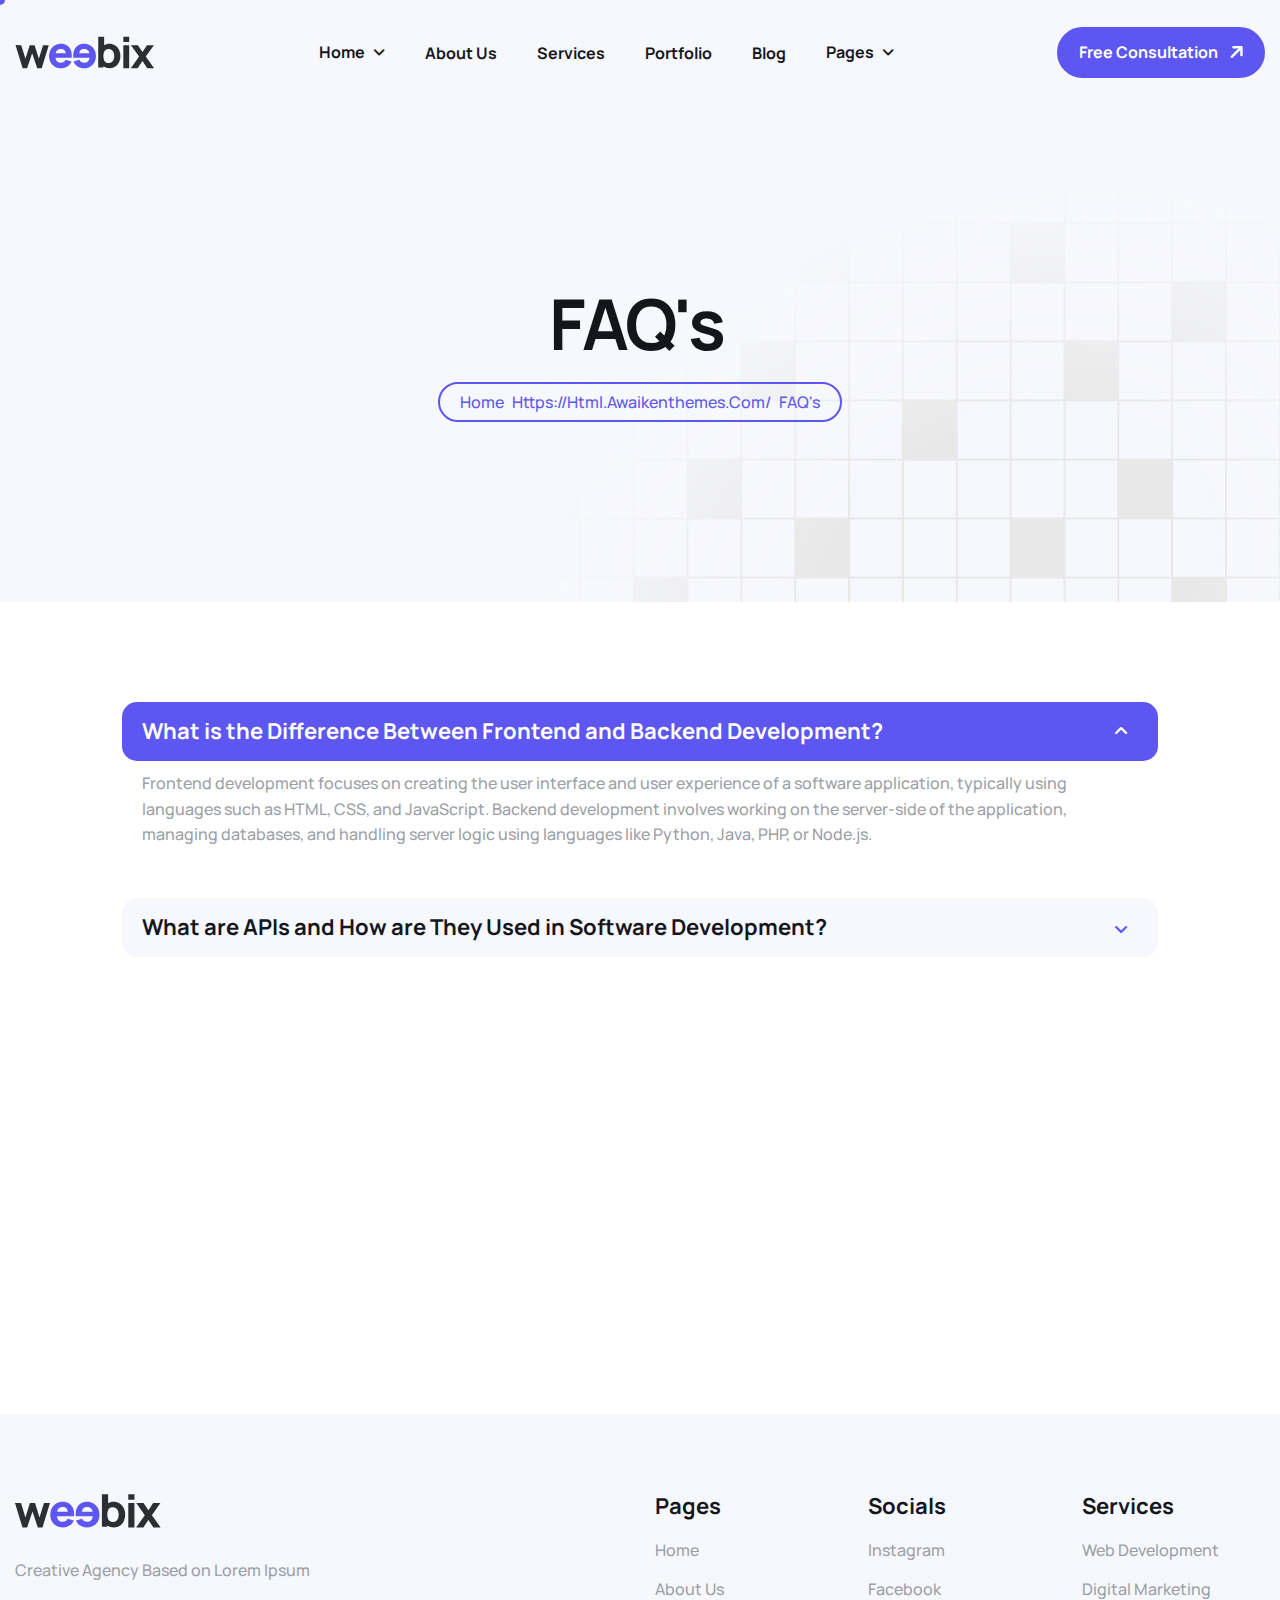
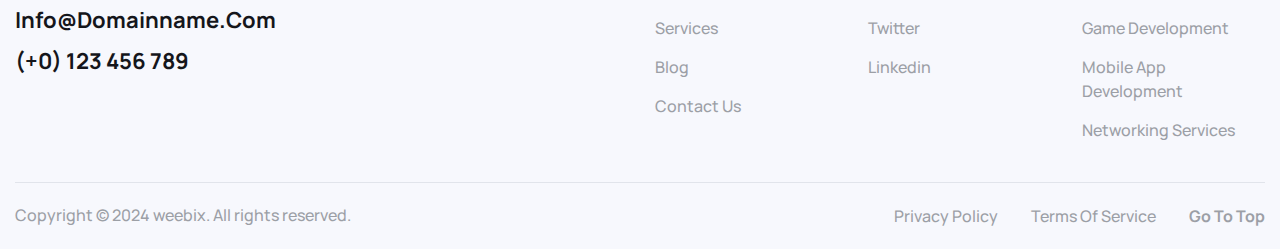
<file: faqs.html>
<!DOCTYPE html>
<html lang="zxx">

<!-- Mirrored from html.awaikenthemes.com/weebix/faqs.html by HTTrack Website Copier/3.x [XR&CO'2014], Tue, 26 Aug 2025 10:11:21 GMT -->
<head>
	<!-- Meta -->
	<meta charset="utf-8">
	<meta http-equiv="X-UA-Compatible" content="IE=edge">
	<meta name="viewport" content="width=device-width, initial-scale=1.0">
	<meta name="description" content="">
	<meta name="keywords" content="">
	<meta name="author" content="Awaiken">
	<!-- Page Title -->
	<title>Weebix - IT Service And Technology HTML Template</title>
	<!-- Favicon Icon -->
	<link rel="shortcut icon" type="image/x-icon" href="images/favicon.png">
	<!-- Google Fonts Css-->
	<link rel="preconnect" href="https://fonts.googleapis.com/">
	<link rel="preconnect" href="https://fonts.gstatic.com/" crossorigin>
	<link href="https://fonts.googleapis.com/css2?family=Manrope:wght@400;500;700&amp;display=swap" rel="stylesheet">
	<!-- Bootstrap Css -->
	<link href="css/bootstrap.min.css" rel="stylesheet" media="screen">
	<!-- SlickNav Css -->
	<link href="css/slicknav.min.css" rel="stylesheet">
	<!-- Swiper Css -->
	<link rel="stylesheet" href="css/swiper-bundle.min.css">
	<!-- Font Awesome Icon Css-->
	<link href="css/all.css" rel="stylesheet" media="screen">
	<!-- Animated Css -->
	<link href="css/animate.css" rel="stylesheet">
	<!-- Magnific Popup Core Css File -->
	<link rel="stylesheet" href="css/magnific-popup.css">
	<!-- Main Custom Css -->
	<link href="css/custom.css" rel="stylesheet" media="screen">
</head>
<body class="tt-magic-cursor">

    <!-- Preloader Start -->
	<div class="preloader">
		<div class="loading-container">
			<div class="loading"></div>
			<div id="loading-icon"><img src="images/loader.svg" alt=""></div>
		</div>
	</div>
	<!-- Preloader End -->

	<!-- Magic Cursor Start -->
	<div id="magic-cursor">
		<div id="ball"></div>
	</div>
	<!-- Magic Cursor End -->

    <!-- Header Start -->
	<header class="main-header">
		<div class="header-sticky">
			<nav class="navbar navbar-expand-lg">
				<div class="container">
					<!-- Logo Start -->
					<a class="navbar-brand" href="index-2.html">
						<img src="images/logo.svg" alt="Logo">
					</a>
					<!-- Logo End -->

					<!-- Main Menu Start -->
					<div class="collapse navbar-collapse main-menu">
                        <div class="nav-menu-wrapper">
                            <ul class="navbar-nav mr-auto" id="menu">
                                <li class="nav-item submenu"><a class="nav-link" href="index-2.html">home</a>
                                    <ul>                                        
                                        <li class="nav-item"><a class="nav-link" href="index.html">Hero Layout 1</a></li>
                                        <li class="nav-item"><a class="nav-link" href="index-3.html">Hero Layout 2</a></li>
                                        <li class="nav-item"><a class="nav-link" href="index-4.html">Hero Layout 3</a></li>
                                    </ul>
                                </li>                                
                                <li class="nav-item"><a class="nav-link" href="about.html">about us</a></li>
                                <li class="nav-item"><a class="nav-link" href="services.html">services</a></li>
                                <li class="nav-item"><a class="nav-link" href="portfolio.html">portfolio</a></li>
                                <li class="nav-item"><a class="nav-link" href="blog.html">blog</a></li>
                                <li class="nav-item submenu"><a class="nav-link" href="#">pages</a>
                                    <ul>                                        
                                        <li class="nav-item"><a class="nav-link" href="service-single.html">service details</a></li>
                                        <li class="nav-item"><a class="nav-link" href="portfolio-single.html">portfolio details </a></li>
                                        <li class="nav-item"><a class="nav-link" href="blog-single.html">blog details</a></li>
                                        <li class="nav-item"><a class="nav-link" href="faqs.html">FAQ</a></li>
                                        <li class="nav-item"><a class="nav-link" href="404.html">404</a></li>
                                    </ul>
                                </li>
                                <li class="nav-item highlighted-menu"><a class="nav-link" href="contact-us.html">free consultation</a></li>                               
                            </ul>
                        </div>
                        <!-- Let’s Start Button Start -->
                        <div class="header-btn d-inline-flex">
                            <a href="contact-us.html" class="btn-default">free consultation</a>
                        </div>
                        <!-- Let’s Start Button End -->
					</div>
					<!-- Main Menu End -->

					<div class="navbar-toggle"></div>
				</div>
			</nav>
			<div class="responsive-menu"></div>
		</div>
	</header>
	<!-- Header End -->

    <!-- Page Header Start -->
	<div class="page-header">
		<div class="container">
			<div class="row">
				<div class="col-lg-12">
					<!-- Page Header Box Start -->
					<div class="page-header-box">
						<h1 class="text-anime-style-3">FAQ's</h1>
						<nav class="wow fadeInUp" data-wow-delay="0.25s">
							<ol class="breadcrumb">
								<li class="breadcrumb-item"><a href="#">home</a></li>
								<li class="breadcrumb-item active" aria-current="page">FAQ's</li>
							</ol>
						</nav>
					</div>
					<!-- Page Header Box End -->
				</div>
			</div>
		</div>
	</div>
	<!-- Page Header End -->

    <!-- FAQs Page Start -->
    <div class="faq-section">
        <div class="container">
            <div class="row">
                <div class="col-lg-10 offset-lg-1  col-md-12 offset-md-0">
                    <div class="faq-accordion" id="accordion">
                        <!-- FAQ Item start -->
                        <div class="accordion-item wow fadeInUp" data-wow-delay="0.25s">
                            <h2 class="accordion-header" id="headingOne">
                                <button class="accordion-button" type="button" data-bs-toggle="collapse"
                                    data-bs-target="#collapseOne" aria-expanded="true" aria-controls="collapseOne">
                                    What is the Difference Between Frontend and Backend Development?
                                </button>
                            </h2>
                            <div id="collapseOne" class="accordion-collapse collapse show" aria-labelledby="headingOne"
                                data-bs-parent="#accordion">
                                <div class="accordion-body">
                                    <p>Frontend development focuses on creating the user interface and user experience of a software application, typically using languages such as HTML, CSS, and JavaScript. Backend development involves working on the server-side of the application, managing databases, and handling server logic using languages like Python, Java, PHP, or Node.js.</p>
                                </div>
                            </div>
                        </div>
                        <!-- FAQ Item End -->

                        <!-- FAQ Item Start -->
                        <div class="accordion-item wow fadeInUp" data-wow-delay="0.5s">
                            <h2 class="accordion-header" id="headingTwo">
                                <button class="accordion-button collapsed" type="button" data-bs-toggle="collapse"
                                    data-bs-target="#collapseTwo" aria-expanded="false" aria-controls="collapseTwo">
                                    What are APIs and How are They Used in Software Development?
                                </button>
                            </h2>
                            <div id="collapseTwo" class="accordion-collapse collapse" aria-labelledby="headingTwo"
                                data-bs-parent="#accordion">
                                <div class="accordion-body">
                                    <p>APIs (Application Programming Interfaces) are sets of rules and protocols that allow different software applications to communicate with each other. They are used in software development to enable integration between different systems, access external services, and build modular and scalable applications.</p>
                                </div>
                            </div>
                        </div>
                        <!-- FAQ Item End -->

                        <!-- FAQ Item Start -->
                        <div class="accordion-item wow fadeInUp" data-wow-delay="0.75s">
                            <h2 class="accordion-header" id="headingThree">
                                <button class="accordion-button collapsed" type="button" data-bs-toggle="collapse"
                                    data-bs-target="#collapseThree" aria-expanded="false" aria-controls="collapseThree">
                                    How Can I Improve my Software Development Skills?
                                </button>
                            </h2>
                            <div id="collapseThree" class="accordion-collapse collapse" aria-labelledby="headingThree"
                                data-bs-parent="#accordion">
                                <div class="accordion-body">
                                    <p>Lorem ipsum dolor sit amet, consectetur adipiscing elit, sed do eiusmod tempor incididunt ut labore et dolore magna aliqua. Ut enim ad minim veniam, quis nostrud exercitation ullamco laboris nisi ut aliquip ex ea commodo consequat. Duis aute irure dolor in reprehenderit in voluptate velit esse cillum dolore eu fugiat nulla pariatur. Excepteur sint occaecat cupidatat non proident, sunt in culpa qui officia deserunt mollit anim id est laborum.</p>
                                </div>
                            </div>
                        </div>
                        <!-- FAQ Item End -->

                        <!-- FAQ Item Start -->
                        <div class="accordion-item wow fadeInUp" data-wow-delay="1s">
                            <h2 class="accordion-header" id="headingFour">
                                <button class="accordion-button collapsed" type="button" data-bs-toggle="collapse"
                                    data-bs-target="#collapseFour" aria-expanded="false" aria-controls="collapseFour">
                                    What are the Ethical Considerations in AI Development for Software Companies?
                                </button>
                            </h2>
                            <div id="collapseFour" class="accordion-collapse collapse" aria-labelledby="headingFour"
                                data-bs-parent="#accordion">
                                <div class="accordion-body">
                                    <p>Ethical considerations in AI development for software companies include issues related to fairness, transparency, accountability, privacy, and bias. It's essential for companies to prioritize ethical AI practices AI systems.</p>
                                </div>
                            </div>
                        </div>
                        <!-- FAQ Item End -->

                        <!-- FAQ Item Start -->
                        <div class="accordion-item wow fadeInUp" data-wow-delay="1.25s">
                            <h2 class="accordion-header" id="headingFive">
                                <button class="accordion-button collapsed" type="button" data-bs-toggle="collapse"
                                    data-bs-target="#collapseFive" aria-expanded="false" aria-controls="collapseFive">
                                    What Are the Different Engagement Models Offered by Software Companies?
                                </button>
                            </h2>
                            <div id="collapseFive" class="accordion-collapse collapse" aria-labelledby="headingFive"
                                data-bs-parent="#accordion">
                                <div class="accordion-body">
                                    <p>Software companies typically offer various engagement models to cater to the diverse needs of their clients. These models may include fixed-price projects, time and material (hourly) billing, dedicated development teams, staff augmentation, and hybrid models combining elements of different approaches</p>
                                </div>
                            </div>
                        </div>
                        <!-- FAQ Item End -->

                        <!-- FAQ Item Start -->
                        <div class="accordion-item wow fadeInUp" data-wow-delay="1.5s">
                            <h2 class="accordion-header" id="headingSix">
                                <button class="accordion-button collapsed" type="button" data-bs-toggle="collapse"
                                    data-bs-target="#collapseSix" aria-expanded="false" aria-controls="collapseSix">
                                    What Are Some Emerging Trends and Technologies in the Software Industry?
                                </button>
                            </h2>
                            <div id="collapseSix" class="accordion-collapse collapse" aria-labelledby="headingSix"
                                data-bs-parent="#accordion">
                                <div class="accordion-body">
                                    <p>Emerging trends and technologies in the software industry include cloud computing, artificial intelligence and machine learning, Internet of Things (IoT), blockchain, edge computing, low-code/no-code development platforms, containerization and microservices architecture, and cybersecurity advancements</p>
                                </div>
                            </div>
                        </div>
                        <!-- FAQ Item End -->
                    </div>
                </div>
            </div>
        </div>
    </div>
    <!-- FAQs Page Ends -->

    <!-- Footer Start -->
	<footer class="main-footer">
        <div class="container">
			<div class="row">
				<div class="col-md-12">
					<!-- Mega Footer Start -->
					<div class="mega-footer">
						<div class="row">
							<div class="col-lg-6 col-md-12">
								<!-- Footer About Start -->
								<div class="footer-about">
									<figure>
										<img src="images/footer-logo.svg" alt="">
									</figure>
									<p>Creative Agency Based on Lorem Ipsum</p>
                                    <ul>
                                        <li><a href="#">info@domainname.com</a></li>
                                        <li><a href="#">(+0) 123 456 789</a></li>
                                    </ul>
								</div>
								<!-- Footer About End -->
							</div>

							<div class="col-lg-2 col-md-4">
								<!-- Footer Links Start -->
								<div class="footer-links">
									<h2>pages</h2>
									<ul>
										<li><a href="#">Home</a></li>
										<li><a href="#">About Us</a></li>
										<li><a href="#">Services</a></li>
										<li><a href="#">Blog</a></li>
										<li><a href="#">Contact Us</a></li>
									</ul>
								</div>
								<!-- Footer Links End -->
							</div>

							<div class="col-lg-2 col-md-4">
								<!-- Footer Links Start -->
								<div class="footer-links">
									<h2>Socials</h2>
									<ul>
										<li><a href="#">instagram</a></li>
										<li><a href="#">facebook</a></li>
										<li><a href="#">twitter</a></li>
										<li><a href="#">linkedin</a></li>
									</ul>
								</div>
								<!-- Footer Links End -->
							</div>

							<div class="col-lg-2 col-md-4">
								<!-- Footer Links Start -->
								<div class="footer-links">
									<h2>services</h2>
									<ul>
										<li><a href="#">web development</a></li>
										<li><a href="#">digital marketing</a></li>
										<li><a href="#">game development</a></li>
										<li><a href="#">mobile app development</a></li>
										<li><a href="#">networking services</a></li>
									</ul>
								</div>
								<!-- Footer Links End -->
							</div>
						</div>
					</div>
					<!-- Mega Footer End -->

					<!-- Copyright Footer Start -->
					<div class="footer-copyright">
                        <div class="row align-items-center">
                            <div class="col-lg-6">
                                <!-- Footer Copyright Content Start -->
								<div class="footer-copyright-text">
									<p>Copyright © 2024 weebix. All rights reserved.</p>
								</div>
								<!-- Footer Copyright Content End -->
                            </div>
                            <div class="col-lg-6">
                                <!-- Footer Policy Links Start -->
                                <div class="footer-policy-links">
                                    <ul>
                                        <li><a href="#">privacy policy</a></li>
                                        <li><a href="#">terms of service</a></li>
                                        <li class="highlighted"><a href="#top">go to top</a></li>
                                    </ul>
                                </div>
                                <!-- Footer Policy Links End -->
                            </div>
                        </div>						
					</div>
					<!-- Copyright Footer End -->
				</div>
			</div>
		</div>
    </footer>
    <!-- Footer End -->

    <!-- Jquery Library File -->
    <script src="js/jquery-3.7.1.min.js"></script>
    <!-- Bootstrap js file -->
    <script src="js/bootstrap.min.js"></script>
    <!-- Validator js file -->
    <script src="js/validator.min.js"></script>
    <!-- SlickNav js file -->
    <script src="js/jquery.slicknav.js"></script>
    <!-- Swiper js file -->
    <script src="js/swiper-bundle.min.js"></script>
    <!-- Counter js file -->
    <script src="js/jquery.waypoints.min.js"></script>
    <script src="js/jquery.counterup.min.js"></script>
    <!-- Isotop js file -->
	<script src="js/isotope.min.js"></script>
    <!-- Magnific js file -->
    <script src="js/jquery.magnific-popup.min.js"></script>
    <!-- SmoothScroll -->
    <script src="js/SmoothScroll.js"></script>
    <!-- MagicCursor js file -->
    <script src="js/gsap.min.js"></script>
    <script src="js/magiccursor.js"></script>
    <!-- Text Effect js file -->
	<script src="js/SplitText.js"></script>
    <script src="js/ScrollTrigger.min.js"></script>
    <!-- Wow js file -->
    <script src="js/wow.js"></script>
    <!-- Main Custom js file -->
    <script src="js/function.js"></script>
</body>

<!-- Mirrored from html.awaikenthemes.com/weebix/faqs.html by HTTrack Website Copier/3.x [XR&CO'2014], Tue, 26 Aug 2025 10:11:21 GMT -->
</html>
</file>
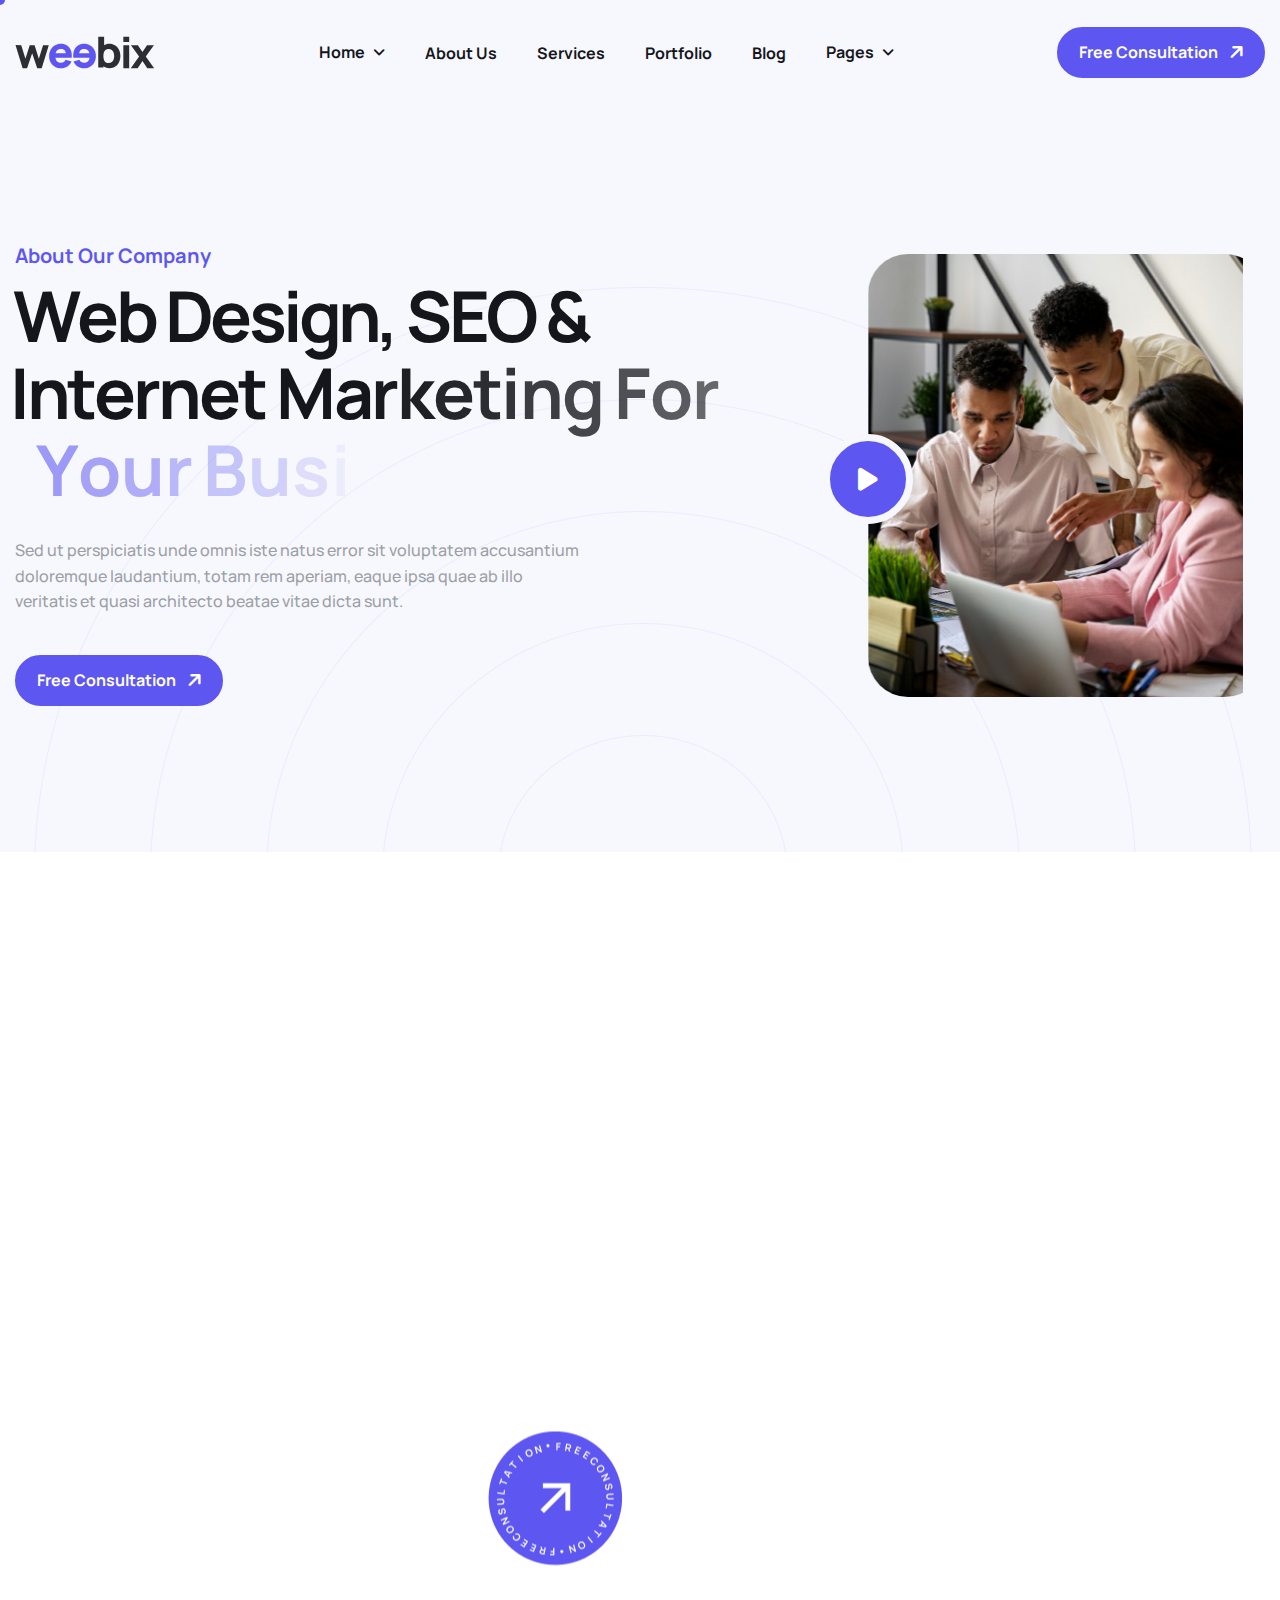
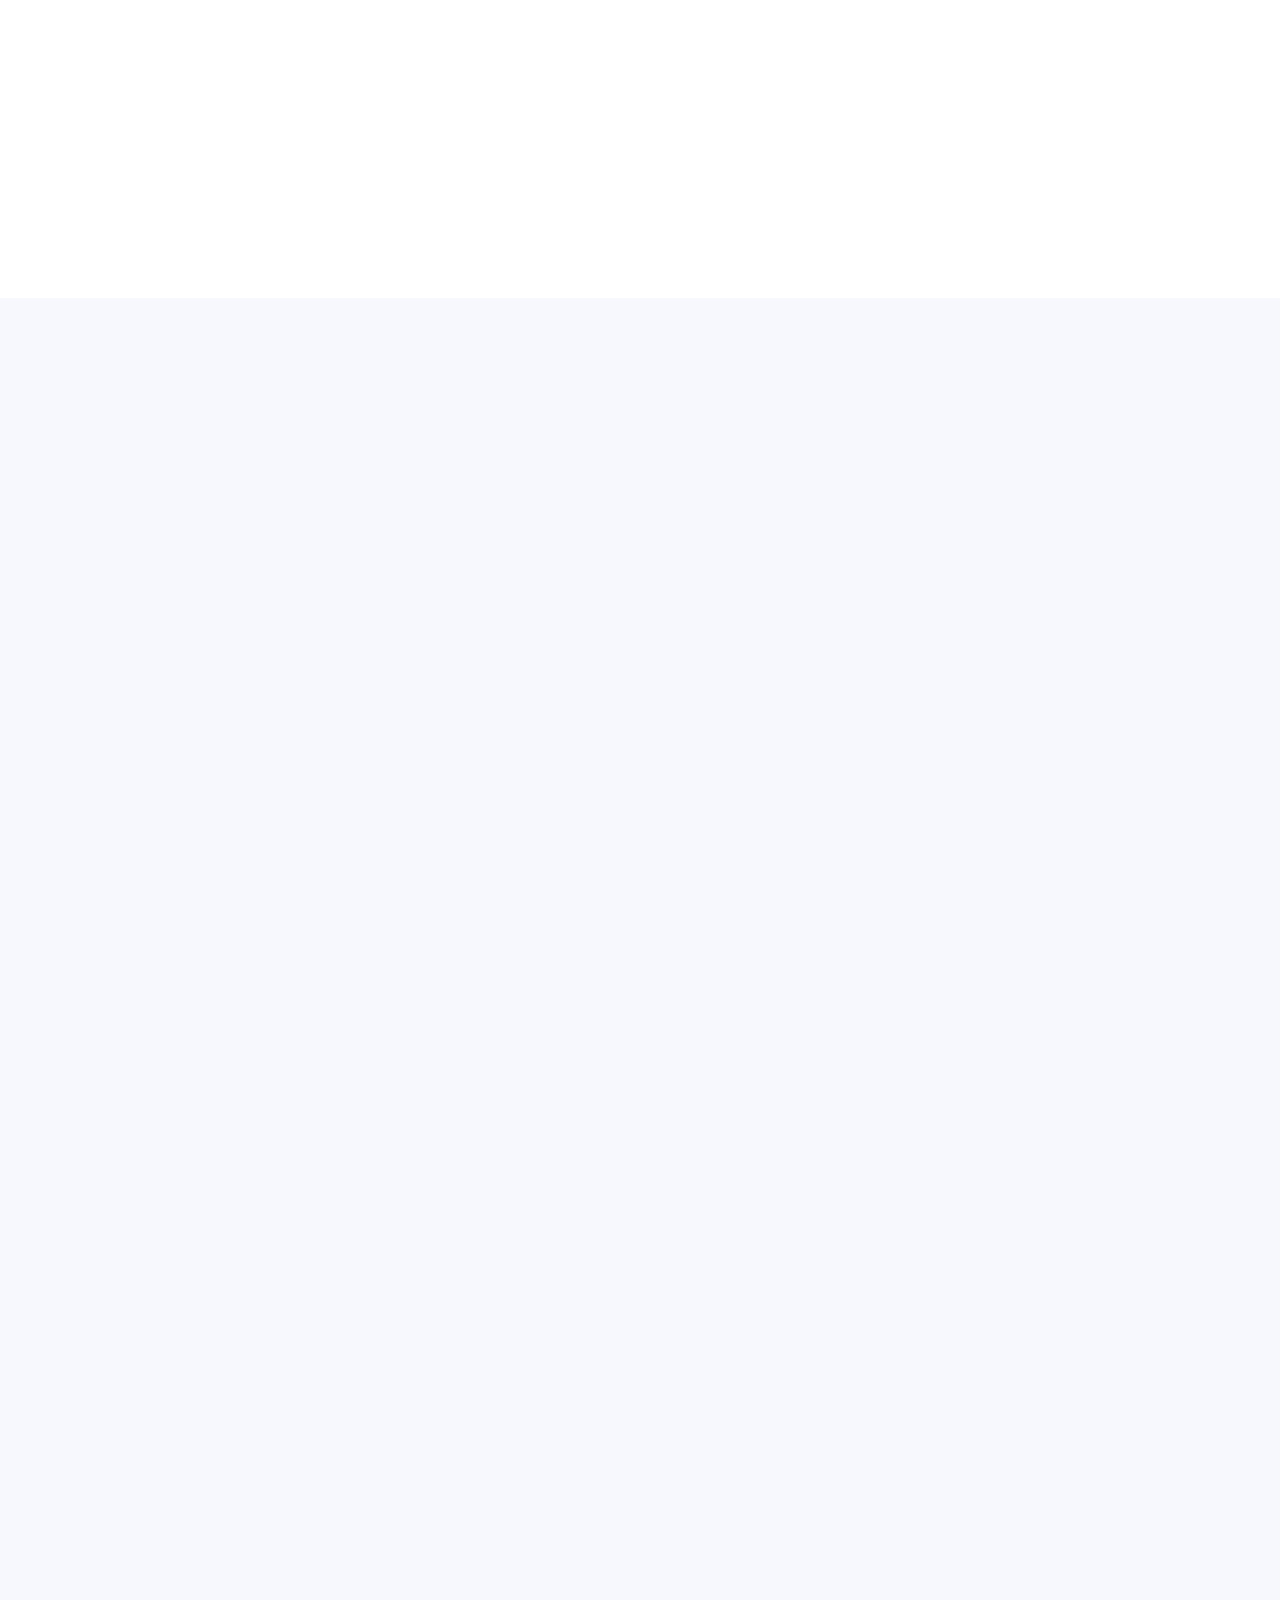
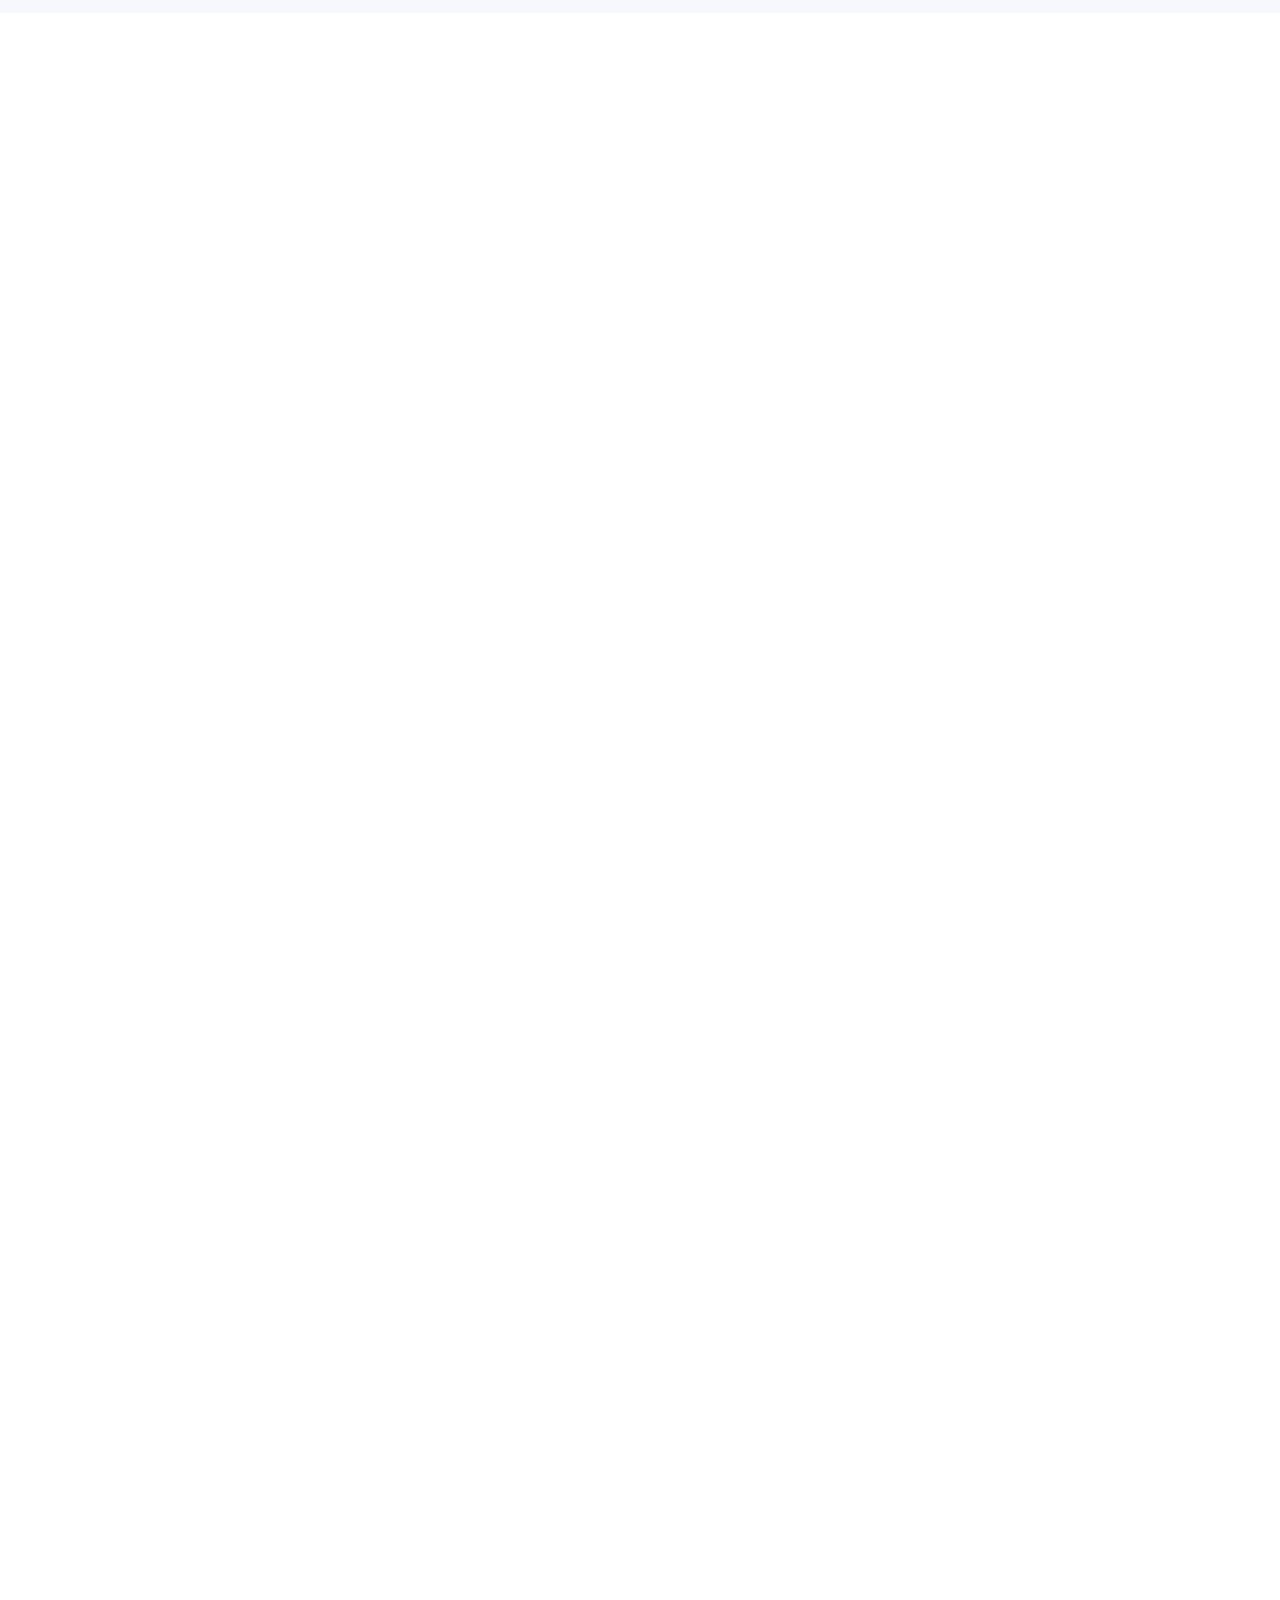
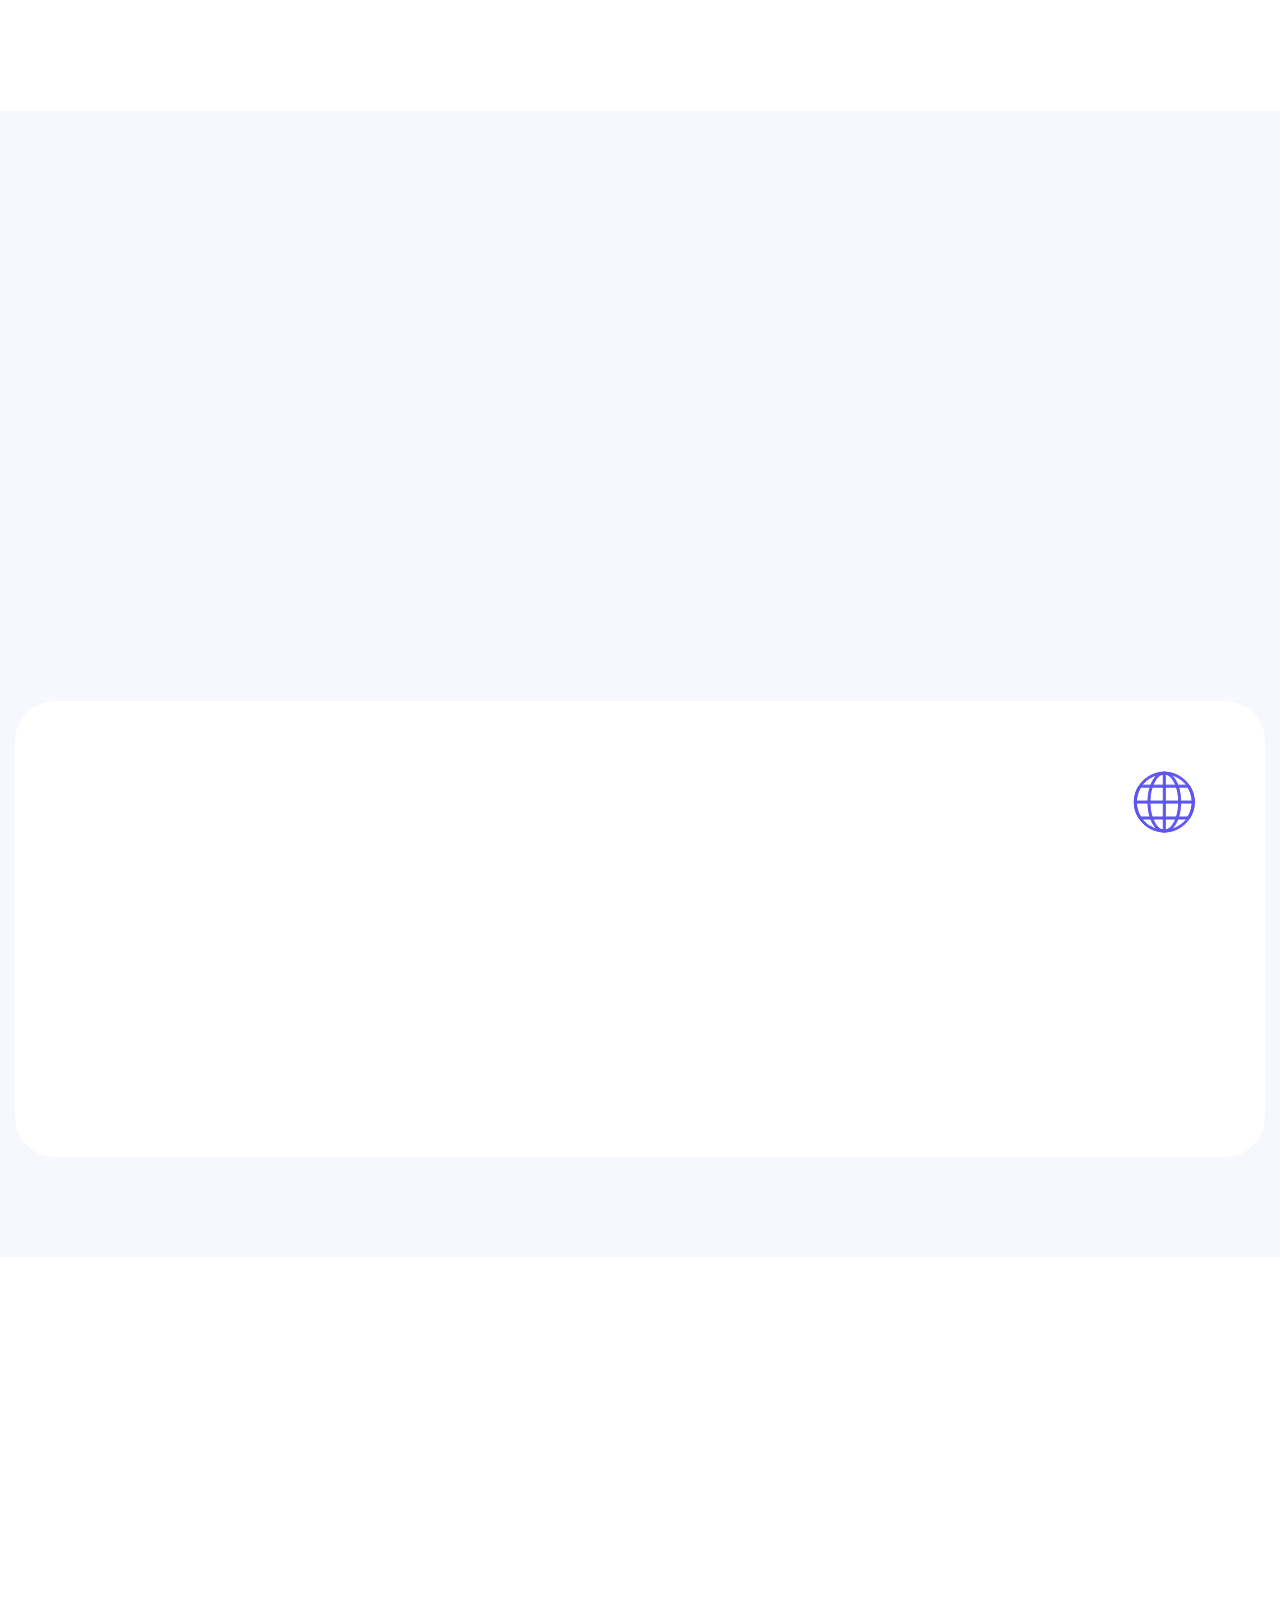
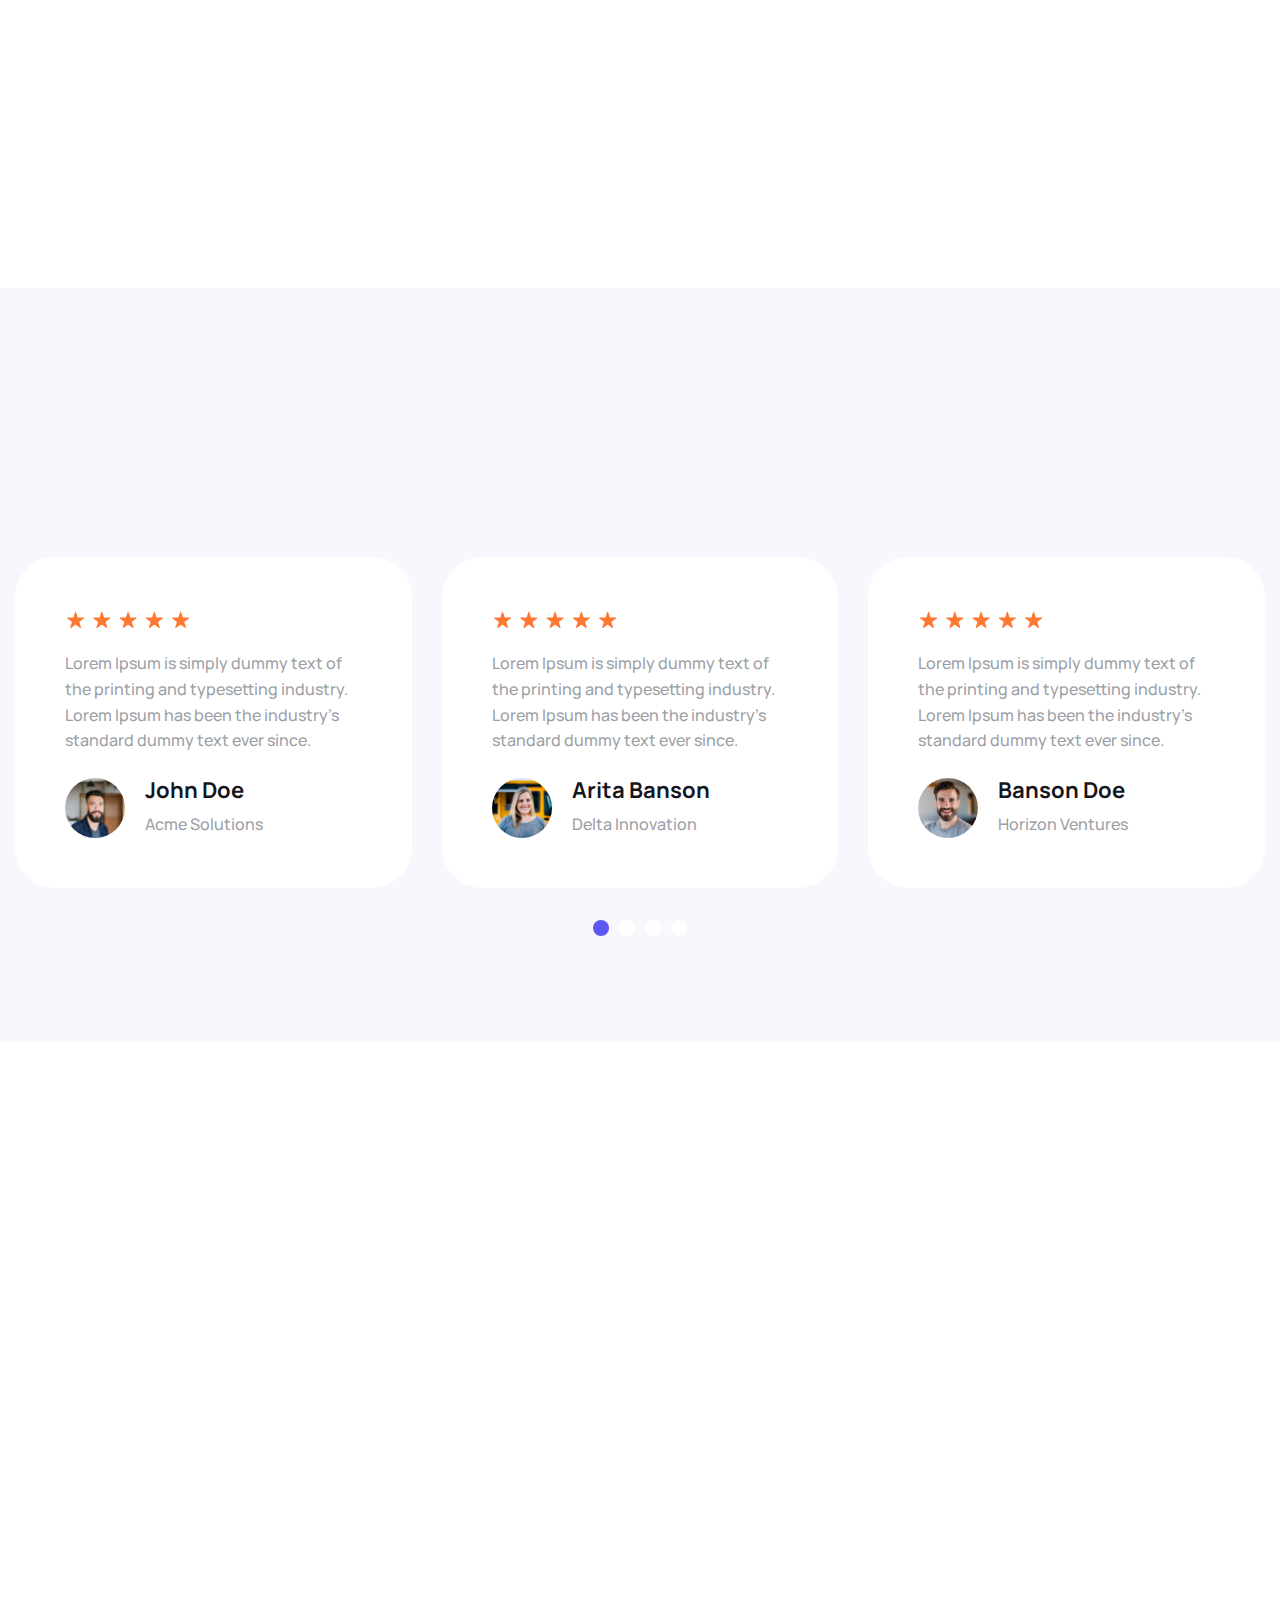
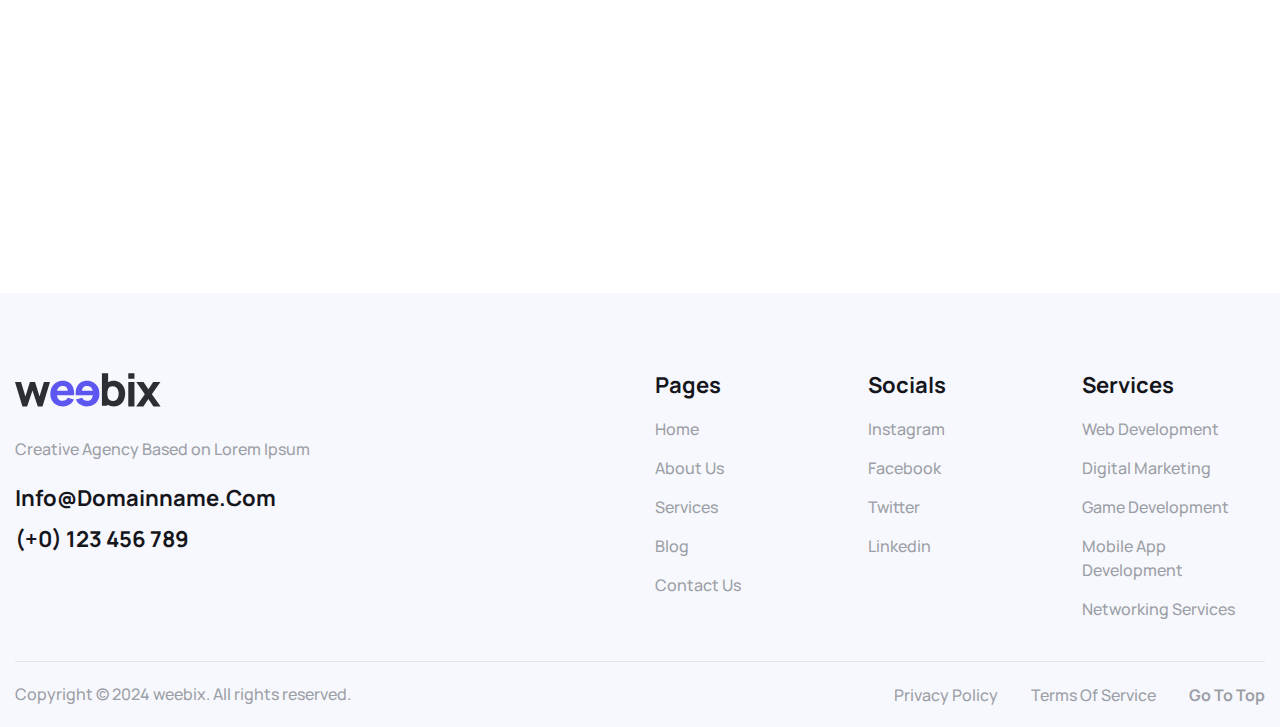
<file: index-2.html>
<!DOCTYPE html>
<html lang="zxx">

<!-- Mirrored from html.awaikenthemes.com/weebix/ by HTTrack Website Copier/3.x [XR&CO'2014], Tue, 26 Aug 2025 10:11:14 GMT -->
<head>
	<!-- Meta -->
	<meta charset="utf-8">
	<meta http-equiv="X-UA-Compatible" content="IE=edge">
	<meta name="viewport" content="width=device-width, initial-scale=1.0">
	<meta name="description" content="">
	<meta name="keywords" content="">
	<meta name="author" content="Awaiken">
	<!-- Page Title -->
	<title>Weebix - IT Service And Technology HTML Template</title>
	<!-- Favicon Icon -->
	<link rel="shortcut icon" type="image/x-icon" href="images/favicon.png">
	<!-- Google Fonts Css-->
	<link rel="preconnect" href="https://fonts.googleapis.com/">
	<link rel="preconnect" href="https://fonts.gstatic.com/" crossorigin>
	<link href="https://fonts.googleapis.com/css2?family=Manrope:wght@400;500;700&amp;display=swap" rel="stylesheet">
	<!-- Bootstrap Css -->
	<link href="css/bootstrap.min.css" rel="stylesheet" media="screen">
	<!-- SlickNav Css -->
	<link href="css/slicknav.min.css" rel="stylesheet">
	<!-- Swiper Css -->
	<link rel="stylesheet" href="css/swiper-bundle.min.css">
	<!-- Font Awesome Icon Css-->
	<link href="css/all.css" rel="stylesheet" media="screen">
	<!-- Animated Css -->
	<link href="css/animate.css" rel="stylesheet">
	<!-- Magnific Popup Core Css File -->
	<link rel="stylesheet" href="css/magnific-popup.css">
	<!-- Main Custom Css -->
	<link href="css/custom.css" rel="stylesheet" media="screen">
</head>
<body class="tt-magic-cursor">

    <!-- Preloader Start -->
	<div class="preloader">
		<div class="loading-container">
			<div class="loading"></div>
			<div id="loading-icon"><img src="images/loader.svg" alt=""></div>
		</div>
	</div>
	<!-- Preloader End -->

	<!-- Magic Cursor Start -->
	<div id="magic-cursor">
		<div id="ball"></div>
	</div>
	<!-- Magic Cursor End -->

    <!-- Header Start -->
	<header class="main-header">
		<div class="header-sticky">
			<nav class="navbar navbar-expand-lg">
				<div class="container">
					<!-- Logo Start -->
					<a class="navbar-brand" href="index-2.html">
						<img src="images/logo.svg" alt="Logo">
					</a>
					<!-- Logo End -->

					<!-- Main Menu Start -->
					<div class="collapse navbar-collapse main-menu">
                        <div class="nav-menu-wrapper">
                            <ul class="navbar-nav mr-auto" id="menu">
                                <li class="nav-item submenu"><a class="nav-link" href="index-2.html">home</a>
                                    <ul>                                        
                                        <li class="nav-item"><a class="nav-link" href="index.html">Hero Layout 1</a></li>
                                        <li class="nav-item"><a class="nav-link" href="index-3.html">Hero Layout 2</a></li>
                                        <li class="nav-item"><a class="nav-link" href="index-4.html">Hero Layout 3</a></li>
                                    </ul>
                                </li>                                
                                <li class="nav-item"><a class="nav-link" href="about.html">about us</a></li>
                                <li class="nav-item"><a class="nav-link" href="services.html">services</a></li>
                                <li class="nav-item"><a class="nav-link" href="portfolio.html">portfolio</a></li>
                                <li class="nav-item"><a class="nav-link" href="blog.html">blog</a></li>
                                <li class="nav-item submenu"><a class="nav-link" href="#">pages</a>
                                    <ul>                                        
                                        <li class="nav-item"><a class="nav-link" href="service-single.html">service details</a></li>
                                        <li class="nav-item"><a class="nav-link" href="portfolio-single.html">portfolio details </a></li>
                                        <li class="nav-item"><a class="nav-link" href="blog-single.html">blog details</a></li>
                                        <li class="nav-item"><a class="nav-link" href="faqs.html">FAQ</a></li>
                                        <li class="nav-item"><a class="nav-link" href="404.html">404</a></li>
                                    </ul>
                                </li>
                                <li class="nav-item highlighted-menu"><a class="nav-link" href="contact-us.html">free consultation</a></li>                               
                            </ul>
                        </div>
                        <!-- Let’s Start Button Start -->
                        <div class="header-btn d-inline-flex">
                            <a href="contact-us.html" class="btn-default">free consultation</a>
                        </div>
                        <!-- Let’s Start Button End -->
					</div>
					<!-- Main Menu End -->

					<div class="navbar-toggle"></div>
				</div>
			</nav>
			<div class="responsive-menu"></div>
		</div>
	</header>
	<!-- Header End -->

    <!-- Hero Section Start -->
	<div class="hero">
		<div class="container">
            <div class="row align-items-center">
                <div class="col-lg-8">
                    <!-- Hero Content Start -->
                    <div class="hero-content">
                        <!-- Section Title Start -->
                        <div class="section-title">
                            <h3 class="wow fadeInUp">about our Company</h3>
                            <h1 class="text-anime-style-3">Web Design, SEO & Internet Marketing For <span>Your Business</span></h1>
                        </div>
                        <!-- Section Title End -->

                        <!-- Hero Body Start -->
                        <div class="hero-body">
                            <p class="wow fadeInUp" data-wow-delay="0.5s">Sed ut perspiciatis unde omnis iste natus error sit voluptatem accusantium doloremque laudantium, totam rem aperiam, eaque ipsa quae ab illo veritatis et quasi architecto beatae vitae dicta sunt.</p>
                        </div>
                        <!-- Hero Body End -->

                        <!-- Hero Footer Start -->
                        <div class="hero-footer">
                            <a href="#" class="btn-default wow fadeInUp" data-wow-delay="0.75s">free consultation</a>
                        </div>
                        <!-- Hero Footer End -->
                    </div>
                    <!-- Hero Left Content End -->
                </div>

                <div class="col-lg-4">
                    <!-- Hero Video Image Start -->
                    <div class="hero-video-image">
                        <div class="hero-image">
                            <figure class="image-anime reveal">
                                <img src="images/hero-img.jpg" alt="">
                            </figure>                            
                        </div>

                        <div class="hero-play-button">
                            <a href="https://www.youtube.com/watch?v=Y-x0efG1seA" class="popup-video"><i class="fa-solid fa-play"></i></a>
                        </div>
                    </div>
                    <!-- Hero Video Image End -->
                </div>
            </div>
        </div>
	</div>
	<!-- Hero Section End -->

    <!-- About Section Start -->
    <div class="about-us">
        <div class="container">
            <div class="row section-row align-items-center">
                <div class="col-lg-8">
                    <!-- Section Title Start -->
                    <div class="section-title">
                        <h3 class="wow fadeInUp">about Company</h3>
                        <h2 class="text-anime-style-3">Websites that tell your brand's story</h2>
                    </div>
                    <!-- Section Title End -->
                </div>
            </div>

            <div class="row align-items-center">
                <div class="col-lg-6">
                    <!-- About Us Image Start -->
                    <div class="about-image">
                        <div class="about-img">
                            <figure class="image-anime reveal">
                                <img src="images/about-us-img.jpg" alt="">
                            </figure>
                        </div>
                        <div class="about-consultation">
                            <figure>
                                <img src="images/about-circle.png" alt="">
                            </figure>
                        </div>
                    </div>
                    <!-- About Us Image End -->
                </div>

                <div class="col-lg-6">
                    <!-- About Us Content Start -->
                    <div class="about-content">
                        <p class="wow fadeInUp" data-wow-delay="0.25s">Sed ut perspiciatis unde omnis iste natus error sit voluptatem accusantium , totam rem aperiam, eaque ipsa quae ab illo inventore et quasi architecto beatae vitae dicta sunt explicabo. Nemo enim ipsam voluptatem quia voluptas sit.</p>

                        <p class="wow fadeInUp" data-wow-delay="0.5s">totam rem aperiam, eaque ipsa quae ab illo inventore et quasi architecto beatae vitae dicta sunt explicabo. sed quia consequuntur magni dolores eos qui ratione voluptatem sequi nesciunt.</p>
                        
                        <p class="wow fadeInUp" data-wow-delay="0.75s">At vero eos et accusamus et iusto odio dignissimos ducimus qui blanditiis praesentium voluptatum deleniti cupiditate non provident, similique sunt in culpa qui officia deserunt mollitia animi, id est laborum et dolorum fuga.</p>

                        <ul class="wow fadeInUp" data-wow-delay="1s">
                            <li>Ease of Scalability</li>
                            <li>Instant Impact</li>
                            <li>Expertise and Experience</li>
                            <li>Time Zone Aligned</li>
                            <li>Full Flexibility</li>
                            <li>Proactive Support</li>
                        </ul>

                        <a href="#" class="btn-default wow fadeInUp" data-wow-delay="1.25s">free consultation</a>
                    </div>
                    <!-- About Us Content End -->
                </div>
            </div>
        </div>
    </div>
    <!-- About Section End -->

    <!-- Our Services Section Start -->
    <div class="our-services">
        <div class="container">
            <div class="row section-row align-items-center">
                <div class="col-lg-7 col-md-7">
                    <!-- Section Title Start -->
                    <div class="section-title">
                        <h3 class="wow fadeInUp">our services</h3>
                        <h2 class="text-anime-style-3">What we can offer today</h2>
                    </div>
                    <!-- Section Title End -->
                </div>

                <div class="col-lg-5 col-md-5">
                    <!-- Section Btn Start -->
                    <div class="section-btn">
                        <a href="#" class="btn-default wow fadeInUp" data-wow-delay="0.25s">view all services</a>
                    </div>
                    <!-- Section Btn End -->
                </div>
            </div>

            <div class="row">
                <div class="col-lg-4 col-md-6">
                    <!-- Service Item Start -->
                    <div class="service-item wow fadeInUp" data-wow-delay="0.25s">
                        <div class="service-content">
                            <div class="service-content-title">
                                <h2>web development</h2>
                                <a href="#"><img src="images/arrow.svg" alt=""></a>
                            </div>
                            <p>totam rem aperiam, eaque ipsa quae ab illo inventore et quasi architecto beatae.</p>                            
                        </div>
                        <div class="service-image">
                            <figure class="image-anime">
                                <img src="images/service-img-1.jpg" alt="">
                            </figure>
                        </div>
                    </div>
                    <!-- Service Item End -->
                </div>

                <div class="col-lg-4 col-md-6">
                    <!-- Service Item Start -->
                    <div class="service-item wow fadeInUp" data-wow-delay="0.5s">
                        <div class="service-content">
                            <div class="service-content-title">
                                <h2>Digital Marketing</h2>
                                <a href="#"><img src="images/arrow.svg" alt=""></a>
                            </div>
                            <p>totam rem aperiam, eaque ipsa quae ab illo inventore et quasi architecto beatae.</p>
                        </div>
                        <div class="service-image">
                            <figure class="image-anime">
                                <img src="images/service-img-2.jpg" alt="">
                            </figure>
                        </div>
                    </div>
                    <!-- Service Item End -->
                </div>

                <div class="col-lg-4 col-md-6">
                    <!-- Service Item Start -->
                    <div class="service-item wow fadeInUp" data-wow-delay="0.75s">
                        <div class="service-content">
                            <div class="service-content-title">
                                <h2>Game Development</h2>
                                <a href="#"><img src="images/arrow.svg" alt=""></a>
                            </div>
                            <p>totam rem aperiam, eaque ipsa quae ab illo inventore et quasi architecto beatae.</p>
                        </div>
                        <div class="service-image">
                            <figure class="image-anime">
                                <img src="images/service-img-3.jpg" alt="">
                            </figure>
                        </div>
                    </div>
                    <!-- Service Item End -->
                </div>

                <div class="col-lg-4 col-md-6">
                    <!-- Service Item Start -->
                    <div class="service-item wow fadeInUp" data-wow-delay="1s">
                        <div class="service-content">
                            <div class="service-content-title">
                                <h2>Mobile App Development</h2>
                                <a href="#"><img src="images/arrow.svg" alt=""></a>
                            </div>
                            <p>totam rem aperiam, eaque ipsa quae ab illo inventore et quasi architecto beatae.</p>
                        </div>                        
                        <div class="service-image">
                            <figure class="image-anime">
                                <img src="images/service-img-4.jpg" alt="">
                            </figure>
                        </div>
                    </div>
                    <!-- Service Item End -->
                </div>

                <div class="col-lg-4 col-md-6">
                    <!-- Service Item Start -->
                    <div class="service-item wow fadeInUp" data-wow-delay="1.25s">
                        <div class="service-content">
                            <div class="service-content-title">
                                <h2>Networking Services</h2>
                                <a href="#"><img src="images/arrow.svg" alt=""></a>
                            </div>
                            <p>totam rem aperiam, eaque ipsa quae ab illo inventore et quasi architecto beatae.</p>
                        </div>
                        <div class="service-image">
                            <figure class="image-anime">
                                <img src="images/service-img-5.jpg" alt="">
                            </figure>
                        </div>
                    </div>
                    <!-- Service Item End -->
                </div>

                <div class="col-lg-4 col-md-6">
                    <!-- Service Item Start -->
                    <div class="service-item wow fadeInUp" data-wow-delay="1.5s">
                        <div class="service-content">
                            <div class="service-content-title">
                                <h2>Graphics Design</h2>
                                <a href="#"><img src="images/arrow.svg" alt=""></a>
                            </div>
                            <p>totam rem aperiam, eaque ipsa quae ab illo inventore et quasi architecto beatae.</p>
                        </div>
                        <div class="service-image">
                            <figure class="image-anime">
                                <img src="images/service-img-6.jpg" alt="">
                            </figure>
                        </div>
                    </div>
                    <!-- Service Item End -->
                </div>
            </div>
        </div>
    </div>
    <!-- Our Services Section End -->

    <!-- Our Work Section Start -->
    <div class="our-work">
        <div class="container">
            <div class="row section-row align-items-center">
                <div class="col-lg-8 col-md-9">
                    <!-- Section Title Start -->
                    <div class="section-title">
                        <h3 class="wow fadeInUp">our works</h3>
                        <h2 class="text-anime-style-3">Excellence from concept to completion</h2>
                    </div>
                    <!-- Section Title End -->
                </div>

                <div class="col-lg-4 col-md-3">
                    <!-- Section Btn Start -->
                    <div class="section-btn wow fadeInUp" data-wow-delay="0.25s">
                        <a href="#" class="btn-default">all portfolio</a>
                    </div>
                    <!-- Section Btn End -->
                </div>
            </div>

            <div class="row">
                <div class="col-md-6">
                    <!-- Works Item Start -->
                    <div class="works-item wow fadeInUp" data-wow-delay="0.25s">
                        <div class="works-image">
                            <figure class="image-anime">
                                <img src="images/works-img-1.jpg" alt="">
                            </figure>
                        </div>
                        <div class="works-content">
                            <h2>Operation Atlas</h2>
                            <p>Lorem ipsum dolor sit amet, consectetur adipiscing elit, sed do eiusmod tempor incididunt ut labore et dolore magna aliqua.</p>
                        </div>
                    </div>
                    <!-- Works Item End -->
                </div>

                <div class="col-md-6">
                    <!-- Works Item Start -->
                    <div class="works-item wow fadeInUp" data-wow-delay="0.5s">
                        <div class="works-image">
                            <figure class="image-anime">
                                <img src="images/works-img-2.jpg" alt="">
                            </figure>
                        </div>
                        <div class="works-content">
                            <h2>Quantum Quest</h2>
                            <p>Lorem ipsum dolor sit amet, consectetur adipiscing elit, sed do eiusmod tempor incididunt ut labore et dolore magna aliqua.</p>
                        </div>
                    </div>
                    <!-- Works Item End -->
                </div>

                <div class="col-md-6">
                    <!-- Works Item Start -->
                    <div class="works-item wow fadeInUp" data-wow-delay="0.75s">
                        <div class="works-image">
                            <figure class="image-anime">
                                <img src="images/works-img-3.jpg" alt="">
                            </figure>
                        </div>
                        <div class="works-content">
                            <h2>Blue Horizon Initiative</h2>
                            <p>Lorem ipsum dolor sit amet, consectetur adipiscing elit, sed do eiusmod tempor incididunt ut labore et dolore magna aliqua.</p>
                        </div>
                    </div>
                    <!-- Works Item End -->
                </div>

                <div class="col-md-6">
                    <!-- Works Item Start -->
                    <div class="works-item wow fadeInUp" data-wow-delay="1s">
                        <div class="works-image">
                            <figure class="image-anime">
                                <img src="images/works-img-4.jpg" alt="">
                            </figure>
                        </div>
                        <div class="works-content">
                            <h2>Project Alpha</h2>
                            <p>Lorem ipsum dolor sit amet, consectetur adipiscing elit, sed do eiusmod tempor incididunt ut labore et dolore magna aliqua.</p>
                        </div>
                    </div>
                    <!-- Works Item End -->
                </div>
            </div>
        </div>
    </div>
    <!-- Our Work Section End -->

    <!-- Why Choose Us Section Start -->
    <div class="why-choose-us">
        <div class="container">
            <div class="row section-row align-items-center">
                <div class="col-lg-8 col-md-12">
                    <!-- Section Title Start -->
                    <div class="section-title">
                        <h3 class="wow fadeInUp">why choose us</h3>
                        <h2 class="text-anime-style-3">Why choose us ?</h2>
                    </div>
                    <!-- Section Title End -->
                </div>
            </div>

            <div class="row">
                <div class="col-lg-4 col-md-6">
                    <!-- Why Choose Item Start -->
                    <div class="why-choose-us-item wow fadeInUp" data-wow-delay="0.25s">
                        <div class="icon-box">
                            <img src="images/icon-whyus-1.svg" alt="">
                        </div>
                        <h3>innovation</h3>
                        <p>Sed ut perspiciatis unde omnis iste natus error sit voluptatem accusantium.</p>
                    </div>
                    <!-- Why Choose Item End -->
                </div>

                <div class="col-lg-4 col-md-6">
                    <!-- Why Choose Item Start -->
                    <div class="why-choose-us-item wow fadeInUp" data-wow-delay="0.5s">
                        <div class="icon-box">
                            <img src="images/icon-whyus-2.svg" alt="">
                        </div>
                        <h3>quality-focused</h3>
                        <p>Sed ut perspiciatis unde omnis iste natus error sit voluptatem accusantium.</p>
                    </div>
                    <!-- Why Choose Item End -->
                </div>

                <div class="col-lg-4">
                    <!-- Why Choose Item Start -->
                    <div class="why-choose-us-item wow fadeInUp" data-wow-delay="0.75s">
                        <div class="icon-box">
                            <img src="images/icon-whyus-3.svg" alt="">
                        </div>
                        <h3>value for money</h3>
                        <p>Sed ut perspiciatis unde omnis iste natus error sit voluptatem accusantium.</p>
                    </div>
                    <!-- Why Choose Item End -->
                </div>

                <div class="col-md-12">
                    <!-- Why Us Explore Item Start -->
                    <div class="why-us-explore-item">
                        <div class="row">
                            <div class="col-md-12">
                                <div class="why-us-section-title">
                                    <!-- Section Title Start -->
                                    <div class="section-title">
                                        <h2 class="text-anime-style-3">Do you want to explore our outstanding work?</h2>
                                    </div>
                                    <!-- Section Title End -->

                                    <!-- Explore Item Icon Start -->
                                    <div class="explore-item-icon">
                                        <img src="images/icon-whyus-4.svg" alt="">
                                    </div>
                                    <!-- Explore Item Icon End -->
                                </div>
                            </div>
                        </div>                        

                        <div class="row align-items-center">
                            <div class="col-lg-6">
                                <!-- Explore Item Content Start -->
                                <div class="explore-item-content wow fadeInUp" data-wow-delay="0.25s">
                                    <p>Sed ut perspiciatis unde omnis iste natus error sit voluptatem accusantium , totam rem aperiam, eaque ipsa quae ab illo inventore et quasi architecto beatae vitae dicta sunt explicabo. Nemo enim ipsam voluptatem quia voluptas sit.</p>
                                </div>
                                <!-- Explore Item Content End -->
                            </div>

                            <div class="col-lg-6">
                                <!-- Explore Item Content Start -->
                                <div class="explore-item-tags wow fadeInUp" data-wow-delay="0.25s">
                                    <ul>
                                        <li><a href="#" class="btn-default">dribbble</a></li>
                                        <li><a href="#" class="btn-default">linkedin</a></li>
                                        <li><a href="#" class="btn-default">contact Us</a></li>
                                    </ul>
                                </div>
                                <!-- Explore Item Content End -->
                            </div>
                        </div>                        
                    </div>
                    <!-- Why Us Explore Item End -->
                </div>
            </div>
        </div>
    </div>
    <!-- Why Choose Us Section End -->

    <!-- Exclusive Partners Section Start -->
    <div class="exclusive-partners">
        <div class="container">
            <div class="row section-row align-items-center">
                <div class="col-lg-12">
                    <!-- Section Title Start -->
                    <div class="section-title">
                        <h3 class="wow fadeInUp">executive partners</h3>
                        <h2 class="text-anime-style-3">100+ Partners & supporters</h2>
                    </div>
                    <!-- Section Title End -->
                </div>
            </div>

            <div class="row">
                <div class="col-lg-3 col-6">
                    <!-- Partners Logo Start -->
                    <div class="partners-logo wow fadeInUp" data-wow-delay="0.2s">
                        <img src="images/icon-partners-1.svg" alt="">
                    </div>
                    <!-- Partners Logo End -->
                </div>

                <div class="col-lg-3 col-6">
                    <!-- Partners Logo Start -->
                    <div class="partners-logo wow fadeInUp" data-wow-delay="0.4s">
                        <img src="images/icon-partners-2.svg" alt="">
                    </div>
                    <!-- Partners Logo End -->
                </div>

                <div class="col-lg-3 col-6">
                    <!-- Partners Logo Start -->
                    <div class="partners-logo wow fadeInUp" data-wow-delay="0.6s">
                        <img src="images/icon-partners-3.svg" alt="">
                    </div>
                    <!-- Partners Logo End -->
                </div>

                <div class="col-lg-3 col-6">
                    <!-- Partners Logo Start -->
                    <div class="partners-logo wow fadeInUp" data-wow-delay="0.8s">
                        <img src="images/icon-partners-4.svg" alt="">
                    </div>
                    <!-- Partners Logo End -->
                </div>

                <div class="col-lg-3 col-6">
                    <!-- Partners Logo Start -->
                    <div class="partners-logo wow fadeInUp" data-wow-delay="1s">
                        <img src="images/icon-partners-3.svg" alt="">
                    </div>
                    <!-- Partners Logo End -->
                </div>

                <div class="col-lg-3 col-6">
                    <!-- Partners Logo Start -->
                    <div class="partners-logo wow fadeInUp" data-wow-delay="1.2s">
                        <img src="images/icon-partners-4.svg" alt="">
                    </div>
                    <!-- Partners Logo End -->
                </div>

                <div class="col-lg-3 col-6">
                    <!-- Partners Logo Start -->
                    <div class="partners-logo wow fadeInUp" data-wow-delay="1.4s">
                        <img src="images/icon-partners-1.svg" alt="">
                    </div>
                    <!-- Partners Logo End -->
                </div>

                <div class="col-lg-3 col-6">
                    <!-- Partners Logo Start -->
                    <div class="partners-logo wow fadeInUp" data-wow-delay="1.6s">
                        <img src="images/icon-partners-2.svg" alt="">
                    </div>
                    <!-- Partners Logo End -->
                </div>
            </div>
        </div>
    </div>
    <!-- Exclusive Partners Section End -->

    <!-- Clients Testimonials Section Start -->
	<div class="clients-testimonials">
        <div class="container">
            <div class="row section-row align-items-center">
                <div class="col-lg-8 col-md-12">
                    <!-- Section Title Start -->
                    <div class="section-title">
                        <h3 class="wow fadeInUp">client testimonials</h3>
                        <h2 class="text-anime-style-3">Our customers love us.</h2>
                    </div>
                    <!-- Section Title End -->
                </div>
            </div>

            <div class="row">
				<div class="col-md-12">
					<!-- Testimonial Slider Start -->
					<div class="testimonial-slider">
						<div class="swiper">
							<div class="swiper-wrapper">
								<!-- Testimonial Slide Start -->
								<div class="swiper-slide">
									<div class="testimonial-item">
										<div class="testimonial-rating">
                                            <img src="images/icon-star.svg" alt="">
                                        </div>										

                                        <div class="testimonial-content">
                                            <p>Lorem Ipsum is simply dummy text of the printing and typesetting industry. Lorem Ipsum has been the industry's standard dummy text ever since.</p>
                                        </div>											

                                        <div class="testimonial-body">
                                            <figure class="image-anime">
                                                <img src="images/author-1.jpg" alt="">
                                            </figure>
                                            <div class="testimonial-author-title">
                                                <h2>John Doe</h2>
                                                <p>Acme Solutions</p>
                                            </div>										
                                        </div>													
									</div>
								</div>
								<!-- Testimonial Slide End -->
                                
                                <!-- Testimonial Slide Start -->
								<div class="swiper-slide">
									<div class="testimonial-item">
										<div class="testimonial-rating">
                                            <img src="images/icon-star.svg" alt="">
                                        </div>										

                                        <div class="testimonial-content">
                                            <p>Lorem Ipsum is simply dummy text of the printing and typesetting industry. Lorem Ipsum has been the industry's standard dummy text ever since.</p>
                                        </div>											

                                        <div class="testimonial-body">
                                            <figure class="image-anime">
                                                <img src="images/author-2.jpg" alt="">
                                            </figure>
                                            <div class="testimonial-author-title">
                                                <h2>Arita Banson</h2>
                                                <p>Delta Innovation</p>
                                            </div>										
                                        </div>													
									</div>
								</div>
								<!-- Testimonial Slide End -->

                                <!-- Testimonial Slide Start -->
								<div class="swiper-slide">
									<div class="testimonial-item">
										<div class="testimonial-rating">
                                            <img src="images/icon-star.svg" alt="">
                                        </div>										

                                        <div class="testimonial-content">
                                            <p>Lorem Ipsum is simply dummy text of the printing and typesetting industry. Lorem Ipsum has been the industry's standard dummy text ever since.</p>
                                        </div>											

                                        <div class="testimonial-body">
                                            <figure class="image-anime">
                                                <img src="images/author-3.jpg" alt="">
                                            </figure>
                                            <div class="testimonial-author-title">
                                                <h2>Banson Doe</h2>
                                                <p>Horizon Ventures</p>
                                            </div>										
                                        </div>													
									</div>
								</div>
								<!-- Testimonial Slide End -->

                                <!-- Testimonial Slide Start -->
								<div class="swiper-slide">
									<div class="testimonial-item">
										<div class="testimonial-rating">
                                            <img src="images/icon-star.svg" alt="">
                                        </div>										

                                        <div class="testimonial-content">
                                            <p>Lorem Ipsum is simply dummy text of the printing and typesetting industry. Lorem Ipsum has been the industry's standard dummy text ever since.</p>
                                        </div>											

                                        <div class="testimonial-body">
                                            <figure class="image-anime">
                                                <img src="images/author-2.jpg" alt="">
                                            </figure>
                                            <div class="testimonial-author-title">
                                                <h2>John Doe</h2>
                                                <p>Omega Solutions</p>
                                            </div>										
                                        </div>													
									</div>
								</div>
								<!-- Testimonial Slide End -->             
							</div>
							<div class="swiper-pagination"></div>
						</div>
					</div>
					<!-- Testimonial Slider End -->
				</div>
			</div>
        </div>
    </div>
    <!-- Clients Testimonials Section End -->

    <!-- Latest News Section Start -->
	<div class="latest-news">
		<div class="container">
			<div class="row section-row align-items-center">
                <div class="col-lg-6 col-md-8">
                    <!-- Section Title Start -->
                    <div class="section-title">
                        <h3 class="wow fadeInUp">Latest Blog & Articles</h3>
                        <h2 class="text-anime-style-3">The latest insights you need to know</h2>
                    </div>
                    <!-- Section Title End -->
                </div>

                <div class="col-lg-6 col-md-4">
                    <!-- Section Btn Start -->
                    <div class="section-btn wow fadeInUp" data-wow-delay="0.25s">
                        <a href="#" class="btn-default">view all articles</a>
                    </div>
                    <!-- Section Btn End -->
                </div>
            </div>

			<div class="row">
				<div class="col-lg-4 col-md-6">
					<!-- Blog Item Start -->
					<div class="blog-item wow fadeInUp" data-wow-delay="0.25s">
						<!-- Blog Image Start -->
						<div class="post-featured-image">
							<figure class="image-anime">
								<a href="#"><img src="images/post-1.jpg" alt=""></a>
							</figure>
						</div>
						<!-- Blog Image End -->

						<!-- Blog Content Start -->
						<div class="post-item-body">
                            <p><a href="#">10 April 2024</a></p>
							<h2><a href="#">Unlocking the Potential of AI in Business Success</a></h2>                            
						</div>
						<!-- Blog Content End -->
					</div>
					<!-- Blog Item End -->
				</div>

                <div class="col-lg-4 col-md-6">
					<!-- Blog Item Start -->
					<div class="blog-item wow fadeInUp" data-wow-delay="0.5s">
						<!-- Blog Image Start -->
						<div class="post-featured-image">
							<figure class="image-anime">
								<a href="#"><img src="images/post-2.jpg" alt=""></a>
							</figure>
						</div>
						<!-- Blog Image End -->

						<!-- blog content Start -->
						<div class="post-item-body">
                            <p><a href="#">10 April 2024</a></p>
							<h2><a href="#">Strategies for Building a Successful Distributed Team</a></h2>                            
						</div>
						<!-- Blog Content End -->
					</div>
					<!-- Blog Item End -->
				</div>

                <div class="col-lg-4 col-md-6">
					<!-- Blog Item Start -->
					<div class="blog-item wow fadeInUp" data-wow-delay="0.75s">
						<!-- Blog Image Start -->
						<div class="post-featured-image">
							<figure class="image-anime">
								<a href="#"><img src="images/post-3.jpg" alt=""></a>
							</figure>
						</div>
						<!-- Blog Image End -->

						<!-- Blog Content Start -->
						<div class="post-item-body">
                            <p><a href="#">10 April 2024</a></p>
							<h2><a href="#">Empowering Citizen Developers and Accelerating Innovation</a></h2>                            
						</div>
						<!-- Blog Content End -->
					</div>
					<!-- Blog Item End -->
				</div>
			</div>
		</div>
	</div>
	<!-- Latest News Section End -->

    <!-- Footer Start -->
	<footer class="main-footer">
        <div class="container">
			<div class="row">
				<div class="col-md-12">
					<!-- Mega Footer Start -->
					<div class="mega-footer">
						<div class="row">
							<div class="col-lg-6 col-md-12">
								<!-- Footer About Start -->
								<div class="footer-about">
									<figure>
										<img src="images/footer-logo.svg" alt="">
									</figure>
									<p>Creative Agency Based on Lorem Ipsum</p>
                                    <ul>
                                        <li><a href="#">info@domainname.com</a></li>
                                        <li><a href="#">(+0) 123 456 789</a></li>
                                    </ul>
								</div>
								<!-- Footer About End -->
							</div>

							<div class="col-lg-2 col-md-4">
								<!-- Footer Links Start -->
								<div class="footer-links">
									<h2>pages</h2>
									<ul>
										<li><a href="#">Home</a></li>
										<li><a href="#">About Us</a></li>
										<li><a href="#">Services</a></li>
										<li><a href="#">Blog</a></li>
										<li><a href="#">Contact Us</a></li>
									</ul>
								</div>
								<!-- Footer Links End -->
							</div>

							<div class="col-lg-2 col-md-4">
								<!-- Footer Links Start -->
								<div class="footer-links">
									<h2>Socials</h2>
									<ul>
										<li><a href="#">instagram</a></li>
										<li><a href="#">facebook</a></li>
										<li><a href="#">twitter</a></li>
										<li><a href="#">linkedin</a></li>
									</ul>
								</div>
								<!-- Footer Links End -->
							</div>

							<div class="col-lg-2 col-md-4">
								<!-- Footer Links Start -->
								<div class="footer-links">
									<h2>services</h2>
									<ul>
										<li><a href="#">web development</a></li>
										<li><a href="#">digital marketing</a></li>
										<li><a href="#">game development</a></li>
										<li><a href="#">mobile app development</a></li>
										<li><a href="#">networking services</a></li>
									</ul>
								</div>
								<!-- Footer Links End -->
							</div>
						</div>
					</div>
					<!-- Mega Footer End -->

					<!-- Copyright Footer Start -->
					<div class="footer-copyright">
                        <div class="row align-items-center">
                            <div class="col-lg-6">
                                <!-- Footer Copyright Content Start -->
								<div class="footer-copyright-text">
									<p>Copyright © 2024 weebix. All rights reserved.</p>
								</div>
								<!-- Footer Copyright Content End -->
                            </div>
                            <div class="col-lg-6">
                                <!-- Footer Policy Links Start -->
                                <div class="footer-policy-links">
                                    <ul>
                                        <li><a href="#">privacy policy</a></li>
                                        <li><a href="#">terms of service</a></li>
                                        <li class="highlighted"><a href="#top">go to top</a></li>
                                    </ul>
                                </div>
                                <!-- Footer Policy Links End -->
                            </div>
                        </div>						
					</div>
					<!-- Copyright Footer End -->
				</div>
			</div>
		</div>
    </footer>
    <!-- Footer End -->

    <!-- Jquery Library File -->
    <script src="js/jquery-3.7.1.min.js"></script>
    <!-- Bootstrap js file -->
    <script src="js/bootstrap.min.js"></script>
    <!-- Validator js file -->
    <script src="js/validator.min.js"></script>
    <!-- SlickNav js file -->
    <script src="js/jquery.slicknav.js"></script>
    <!-- Swiper js file -->
    <script src="js/swiper-bundle.min.js"></script>
    <!-- Counter js file -->
    <script src="js/jquery.waypoints.min.js"></script>
    <script src="js/jquery.counterup.min.js"></script>
    <!-- Isotop js file -->
	<script src="js/isotope.min.js"></script>
    <!-- Magnific js file -->
    <script src="js/jquery.magnific-popup.min.js"></script>
    <!-- SmoothScroll -->
    <script src="js/SmoothScroll.js"></script>
    <!-- MagicCursor js file -->
    <script src="js/gsap.min.js"></script>
    <script src="js/magiccursor.js"></script>
    <!-- Text Effect js file -->
	<script src="js/SplitText.js"></script>
    <script src="js/ScrollTrigger.min.js"></script>
    <!-- Wow js file -->
    <script src="js/wow.js"></script>
    <!-- Main Custom js file -->
    <script src="js/function.js"></script>
</body>

<!-- Mirrored from html.awaikenthemes.com/weebix/ by HTTrack Website Copier/3.x [XR&CO'2014], Tue, 26 Aug 2025 10:11:14 GMT -->
</html>
</file>
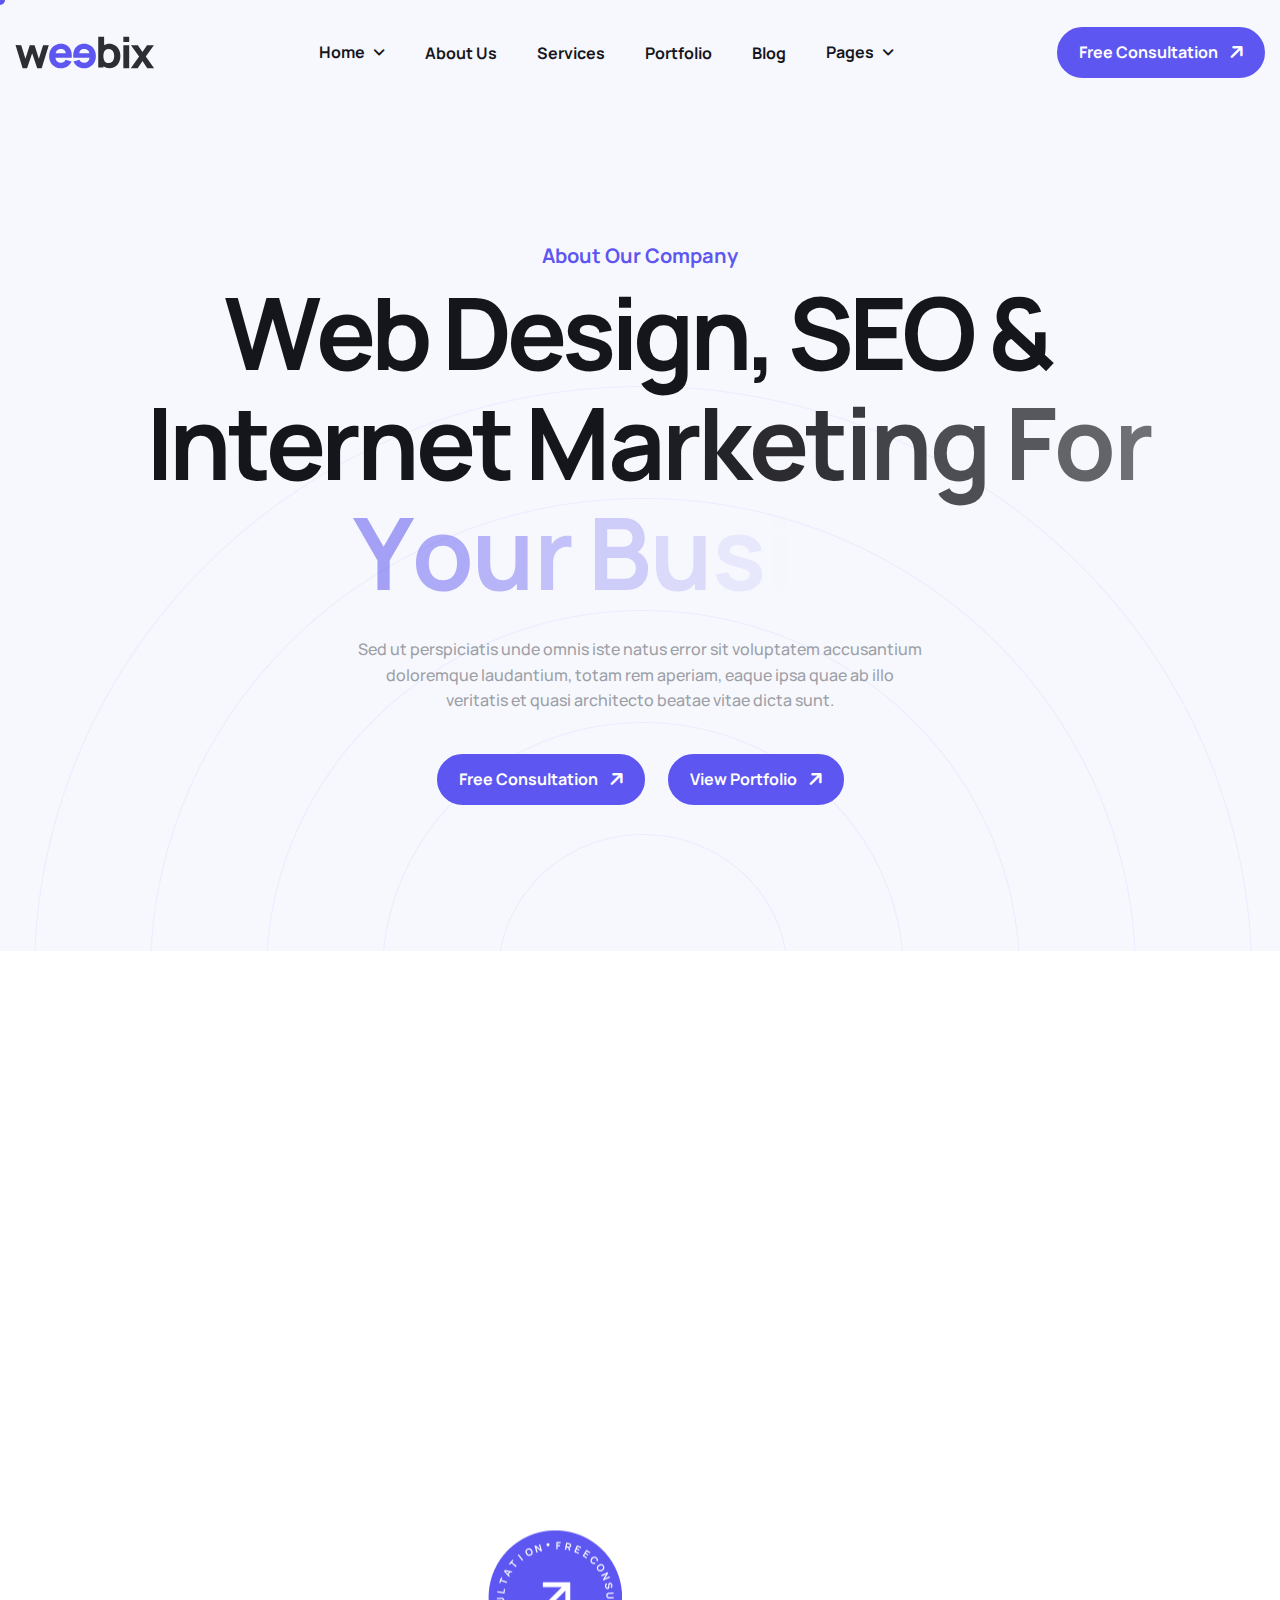
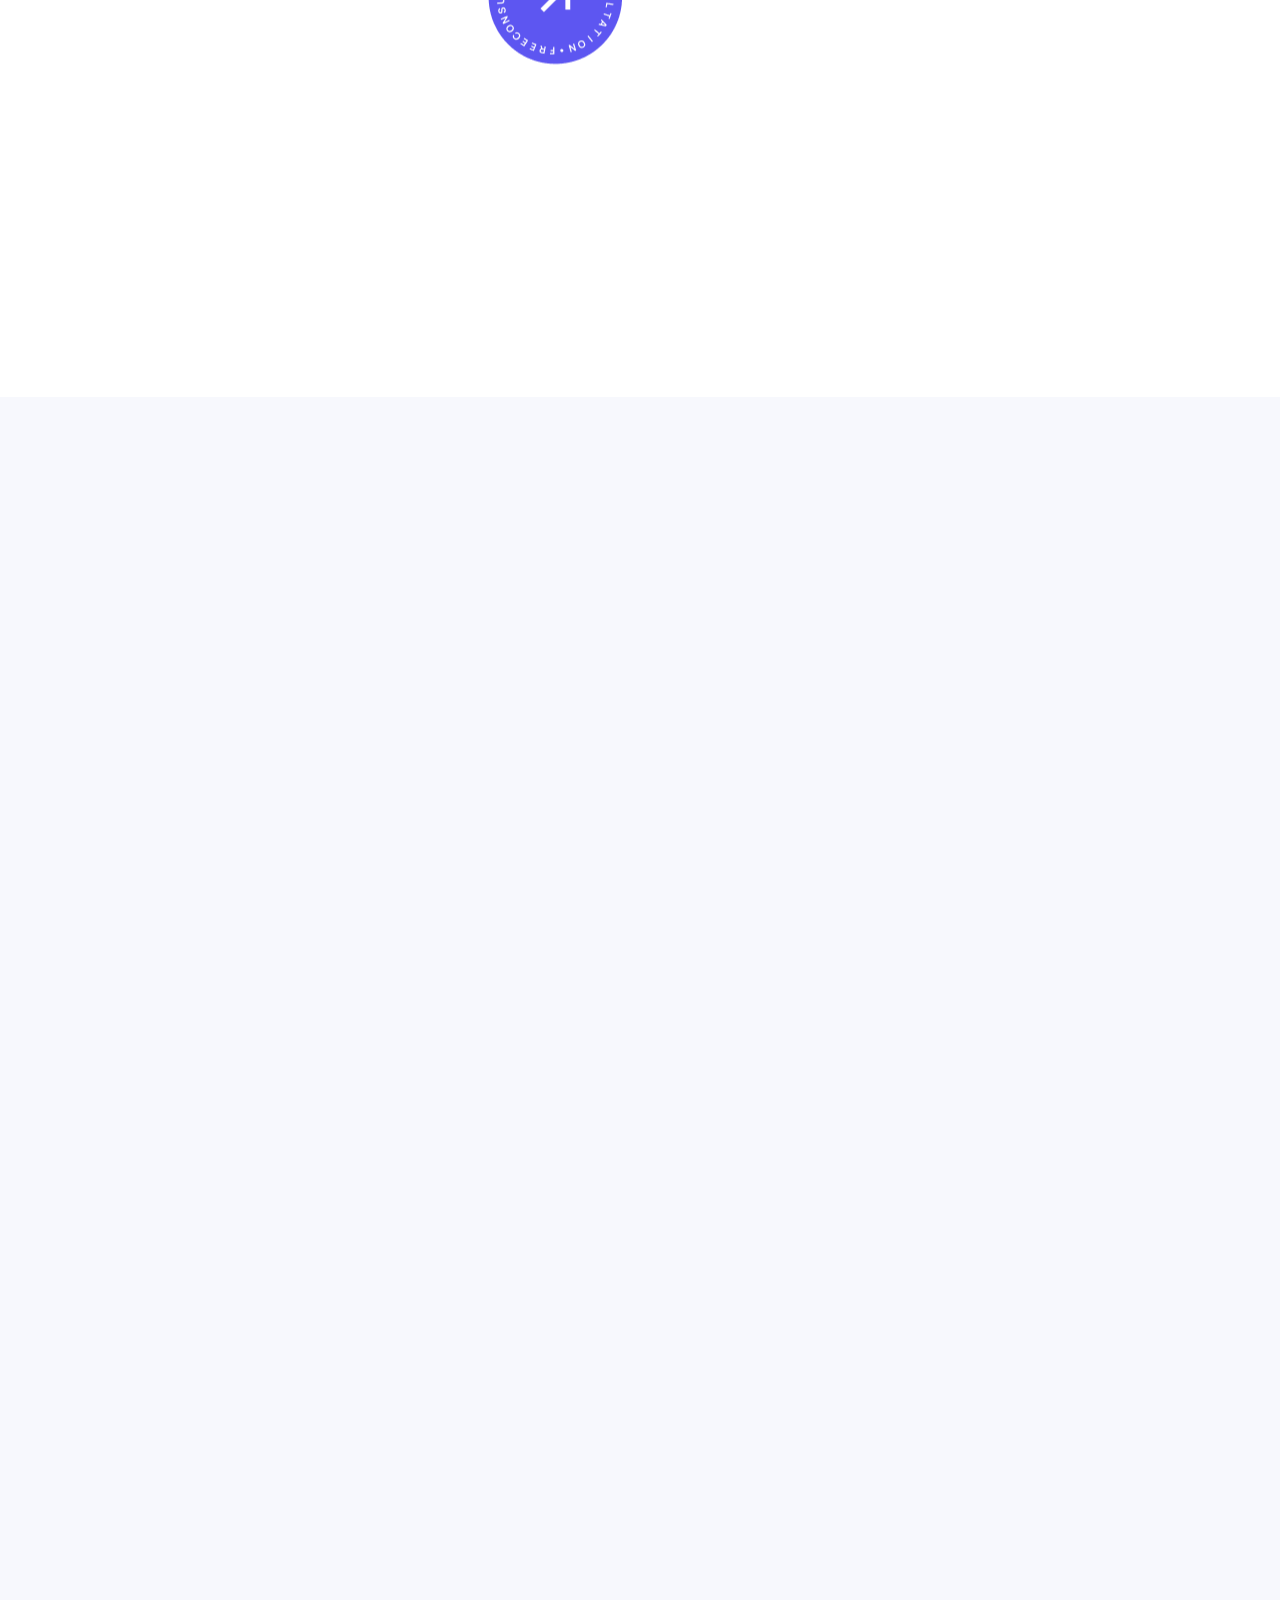
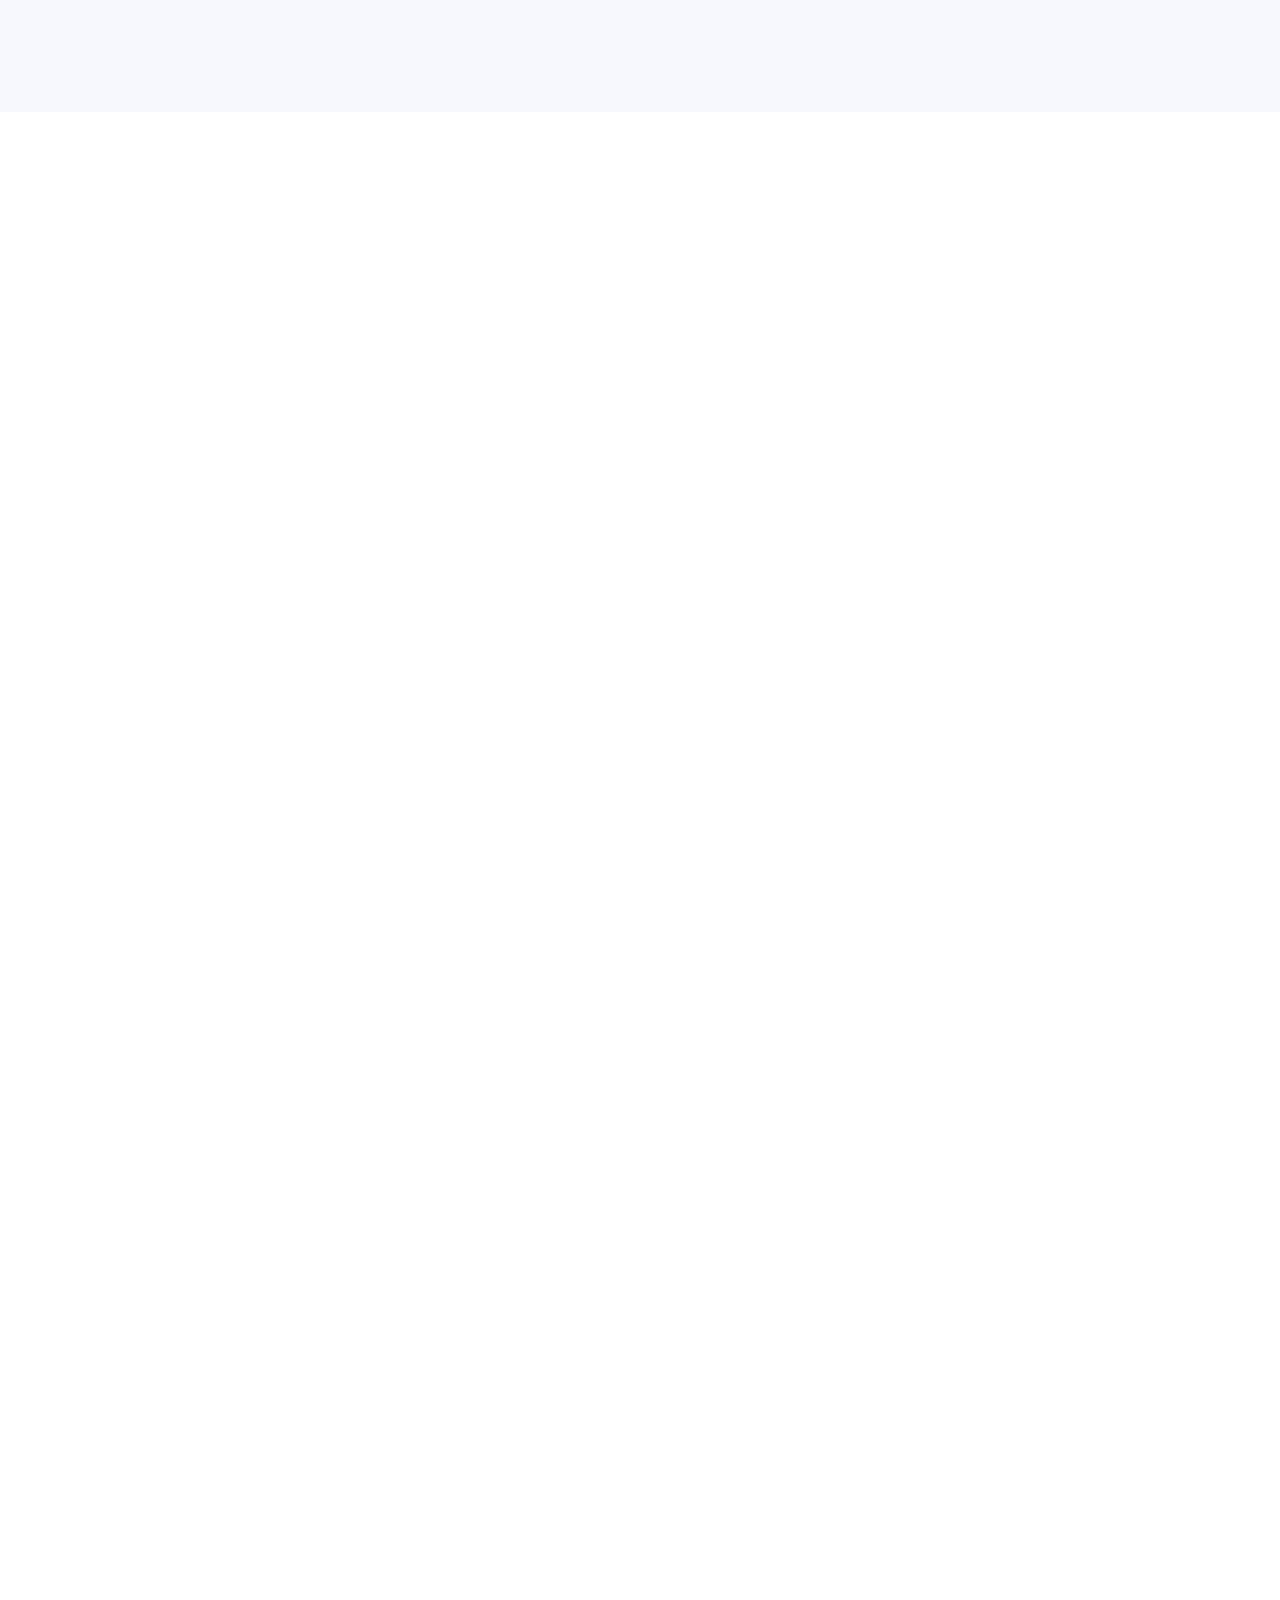
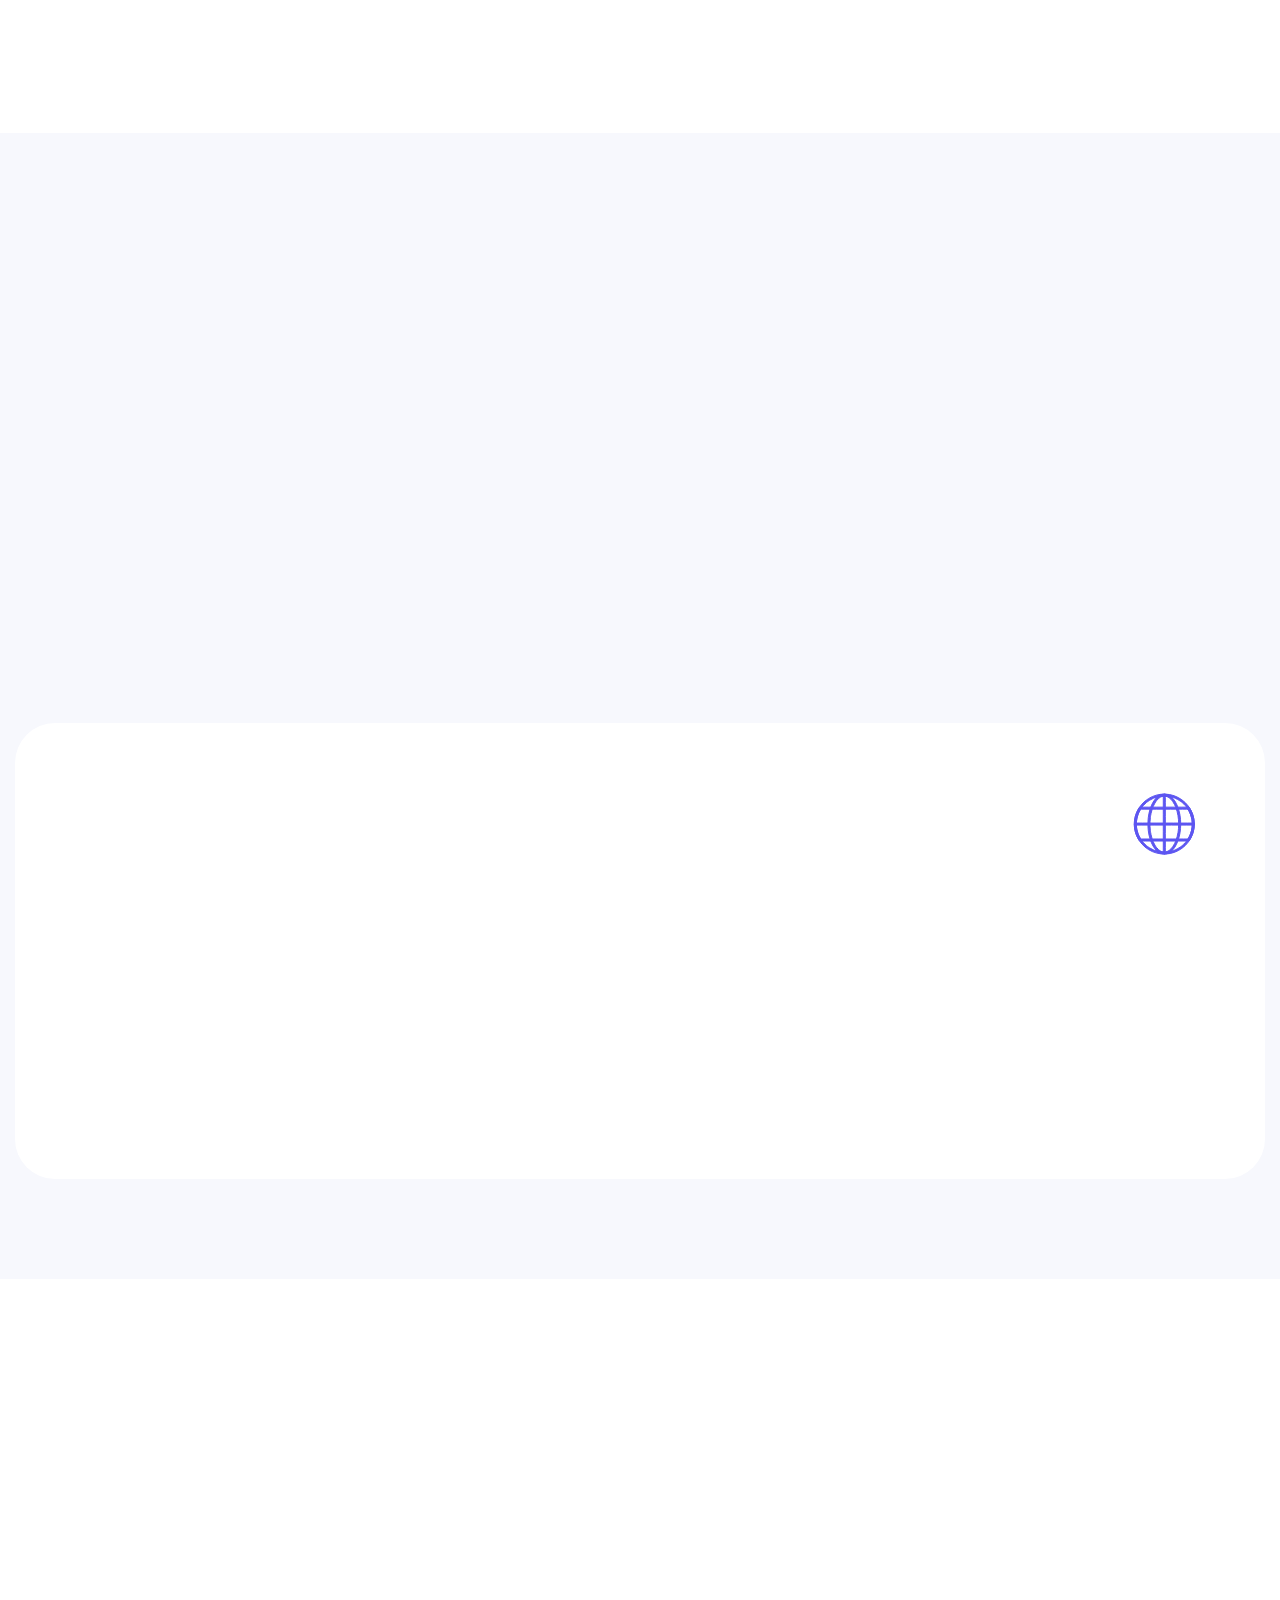
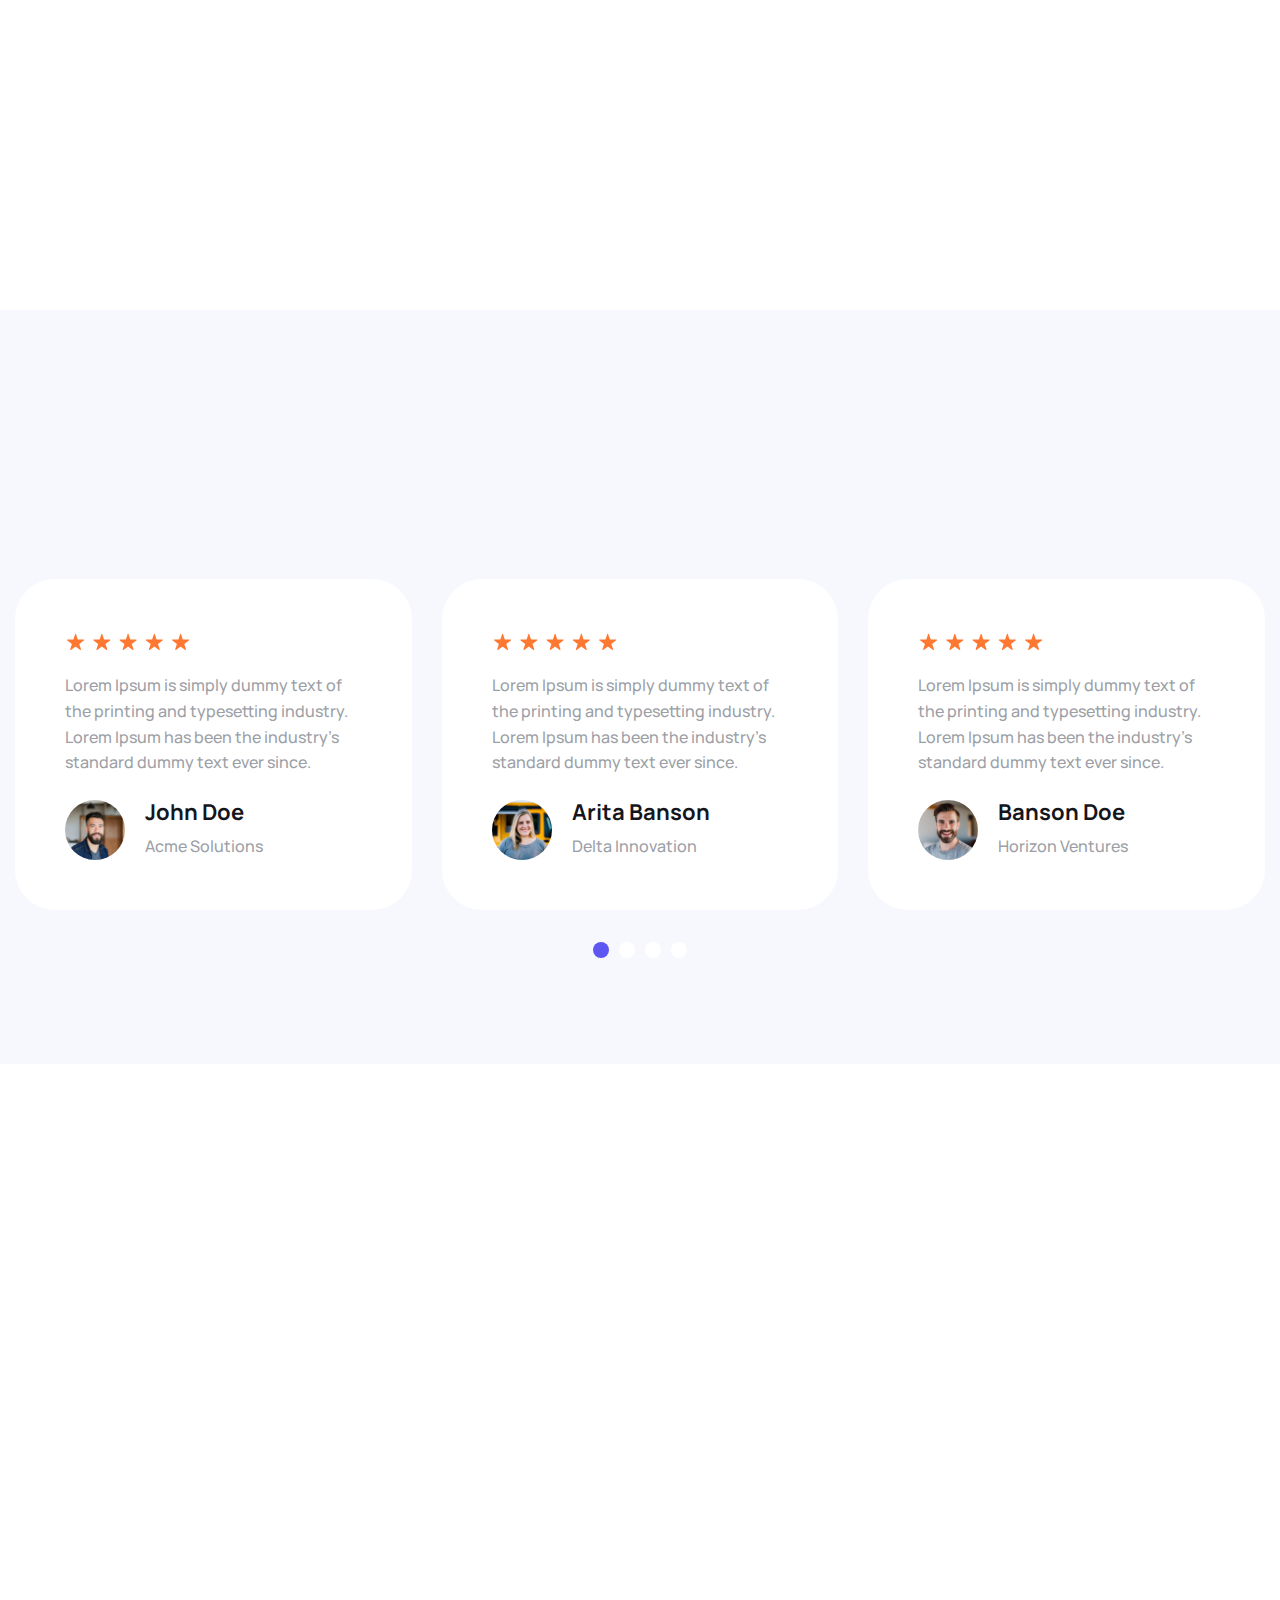
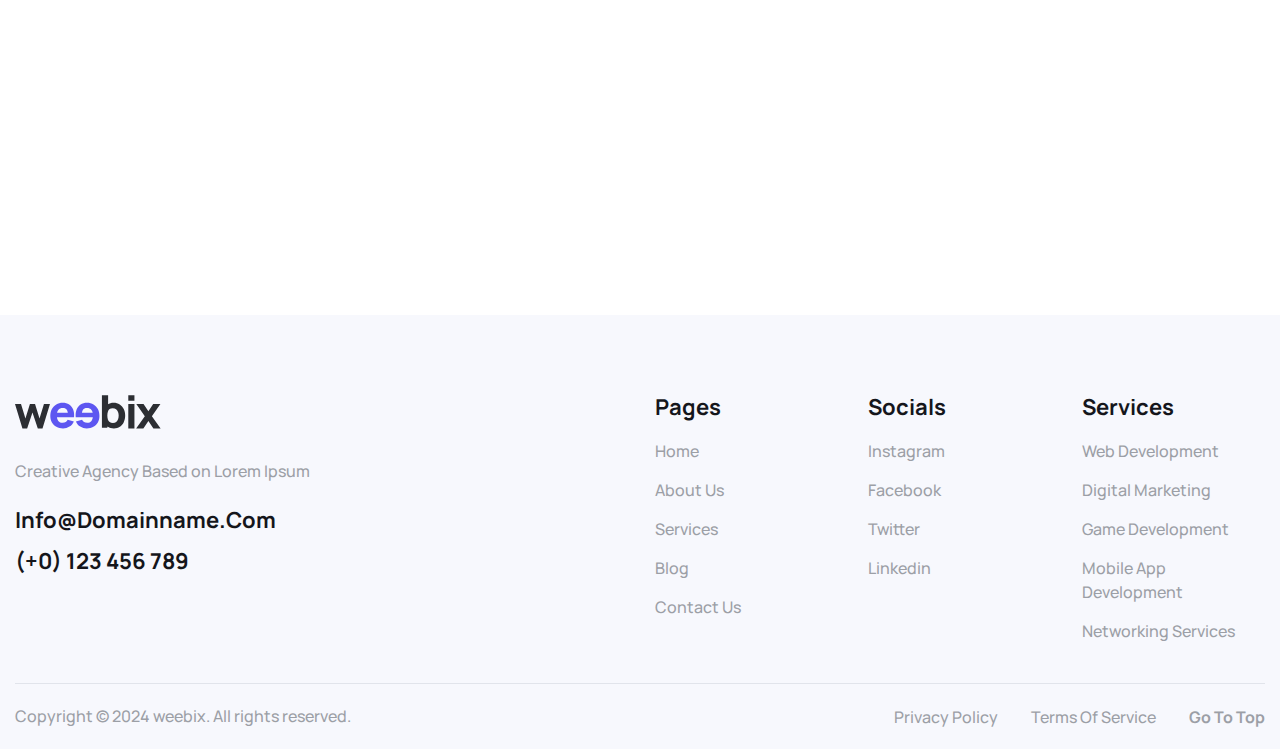
<file: index-3.html>
<!DOCTYPE html>
<html lang="zxx">

<!-- Mirrored from html.awaikenthemes.com/weebix/index-2.html by HTTrack Website Copier/3.x [XR&CO'2014], Tue, 26 Aug 2025 10:11:14 GMT -->
<head>
	<!-- Meta -->
	<meta charset="utf-8">
	<meta http-equiv="X-UA-Compatible" content="IE=edge">
	<meta name="viewport" content="width=device-width, initial-scale=1.0">
	<meta name="description" content="">
	<meta name="keywords" content="">
	<meta name="author" content="Awaiken">
	<!-- Page Title -->
	<title>Weebix - IT Service And Technology HTML Template</title>
	<!-- Favicon Icon -->
	<link rel="shortcut icon" type="image/x-icon" href="images/favicon.png">
	<!-- Google Fonts Css-->
	<link rel="preconnect" href="https://fonts.googleapis.com/">
	<link rel="preconnect" href="https://fonts.gstatic.com/" crossorigin>
	<link href="https://fonts.googleapis.com/css2?family=Manrope:wght@400;500;700&amp;display=swap" rel="stylesheet">
	<!-- Bootstrap Css -->
	<link href="css/bootstrap.min.css" rel="stylesheet" media="screen">
	<!-- SlickNav Css -->
	<link href="css/slicknav.min.css" rel="stylesheet">
	<!-- Swiper Css -->
	<link rel="stylesheet" href="css/swiper-bundle.min.css">
	<!-- Font Awesome Icon Css-->
	<link href="css/all.css" rel="stylesheet" media="screen">
	<!-- Animated Css -->
	<link href="css/animate.css" rel="stylesheet">
	<!-- Magnific Popup Core Css File -->
	<link rel="stylesheet" href="css/magnific-popup.css">
	<!-- Main Custom Css -->
	<link href="css/custom.css" rel="stylesheet" media="screen">
</head>
<body class="tt-magic-cursor">

    <!-- Preloader Start -->
	<div class="preloader">
		<div class="loading-container">
			<div class="loading"></div>
			<div id="loading-icon"><img src="images/loader.svg" alt=""></div>
		</div>
	</div>
	<!-- Preloader End -->

	<!-- Magic Cursor Start -->
	<div id="magic-cursor">
		<div id="ball"></div>
	</div>
	<!-- Magic Cursor End -->

    <!-- Header Start -->
	<header class="main-header">
		<div class="header-sticky">
			<nav class="navbar navbar-expand-lg">
				<div class="container">
					<!-- Logo Start -->
					<a class="navbar-brand" href="index-2.html">
						<img src="images/logo.svg" alt="Logo">
					</a>
					<!-- Logo End -->

					<!-- Main Menu Start -->
					<div class="collapse navbar-collapse main-menu">
                        <div class="nav-menu-wrapper">
                            <ul class="navbar-nav mr-auto" id="menu">
                                <li class="nav-item submenu"><a class="nav-link" href="index-2.html">home</a>
                                    <ul>                                        
                                        <li class="nav-item"><a class="nav-link" href="index.html">Hero Layout 1</a></li>
                                        <li class="nav-item"><a class="nav-link" href="index-3.html">Hero Layout 2</a></li>
                                        <li class="nav-item"><a class="nav-link" href="index-4.html">Hero Layout 3</a></li>
                                    </ul>
                                </li>                                
                                <li class="nav-item"><a class="nav-link" href="about.html">about us</a></li>
                                <li class="nav-item"><a class="nav-link" href="services.html">services</a></li>
                                <li class="nav-item"><a class="nav-link" href="portfolio.html">portfolio</a></li>
                                <li class="nav-item"><a class="nav-link" href="blog.html">blog</a></li>
                                <li class="nav-item submenu"><a class="nav-link" href="#">pages</a>
                                    <ul>                                        
                                        <li class="nav-item"><a class="nav-link" href="service-single.html">service details</a></li>
                                        <li class="nav-item"><a class="nav-link" href="portfolio-single.html">portfolio details </a></li>
                                        <li class="nav-item"><a class="nav-link" href="blog-single.html">blog details</a></li>
                                        <li class="nav-item"><a class="nav-link" href="faqs.html">FAQ</a></li>
                                        <li class="nav-item"><a class="nav-link" href="404.html">404</a></li>
                                    </ul>
                                </li>
                                <li class="nav-item highlighted-menu"><a class="nav-link" href="contact-us.html">free consultation</a></li>                               
                            </ul>
                        </div>
                        <!-- Let’s Start Button Start -->
                        <div class="header-btn d-inline-flex">
                            <a href="contact-us.html" class="btn-default">free consultation</a>
                        </div>
                        <!-- Let’s Start Button End -->
					</div>
					<!-- Main Menu End -->

					<div class="navbar-toggle"></div>
				</div>
			</nav>
			<div class="responsive-menu"></div>
		</div>
	</header>
	<!-- Header End -->

    <!-- Hero Section Start -->
	<div class="hero">
		<div class="container">
            <div class="row align-items-center">
                <div class="col-lg-12">
                    <div class="hero-layout-2">
                        <!-- Hero Content Start -->
                        <div class="hero-content">
                            <!-- Section Title Start -->
                            <div class="section-title">
                                <h3 class="wow fadeInUp">about our Company</h3>
                                <h1 class="text-anime-style-3">Web Design, SEO & Internet Marketing For <span>Your Business</span></h1>
                            </div>
                            <!-- Section Title End -->

                            <!-- Hero Body Start -->
                            <div class="hero-body">
                                <p class="wow fadeInUp" data-wow-delay="0.5s">Sed ut perspiciatis unde omnis iste natus error sit voluptatem accusantium doloremque laudantium, totam rem aperiam, eaque ipsa quae ab illo veritatis et quasi architecto beatae vitae dicta sunt.</p>
                            </div>
                            <!-- Hero Body End -->

                            <!-- Hero Footer Start -->
                            <div class="hero-footer">
                                <a href="#" class="btn-default wow fadeInUp" data-wow-delay="0.75s">free consultation</a>
                                <a href="#" class="btn-default wow fadeInUp" data-wow-delay="0.75s">View Portfolio</a>
                            </div>
                            <!-- Hero Footer End -->
                        </div>
                        <!-- Hero Left Content End -->
                    </div>
                </div>
            </div>
        </div>
	</div>
	<!-- Hero Section End -->

    <!-- About Section Start -->
    <div class="about-us">
        <div class="container">
            <div class="row section-row align-items-center">
                <div class="col-lg-8">
                    <!-- Section Title Start -->
                    <div class="section-title">
                        <h3 class="wow fadeInUp">about Company</h3>
                        <h2 class="text-anime-style-3">Websites that tell your brand's story</h2>
                    </div>
                    <!-- Section Title End -->
                </div>
            </div>

            <div class="row align-items-center">
                <div class="col-lg-6">
                    <!-- About Us Image Start -->
                    <div class="about-image">
                        <div class="about-img">
                            <figure class="image-anime reveal">
                                <img src="images/about-us-img.jpg" alt="">
                            </figure>
                        </div>
                        <div class="about-consultation">
                            <figure>
                                <img src="images/about-circle.png" alt="">
                            </figure>
                        </div>
                    </div>
                    <!-- About Us Image End -->
                </div>

                <div class="col-lg-6">
                    <!-- About Us Content Start -->
                    <div class="about-content">
                        <p class="wow fadeInUp" data-wow-delay="0.25s">Sed ut perspiciatis unde omnis iste natus error sit voluptatem accusantium , totam rem aperiam, eaque ipsa quae ab illo inventore et quasi architecto beatae vitae dicta sunt explicabo. Nemo enim ipsam voluptatem quia voluptas sit.</p>

                        <p class="wow fadeInUp" data-wow-delay="0.5s">totam rem aperiam, eaque ipsa quae ab illo inventore et quasi architecto beatae vitae dicta sunt explicabo. sed quia consequuntur magni dolores eos qui ratione voluptatem sequi nesciunt.</p>
                        
                        <p class="wow fadeInUp" data-wow-delay="0.75s">At vero eos et accusamus et iusto odio dignissimos ducimus qui blanditiis praesentium voluptatum deleniti cupiditate non provident, similique sunt in culpa qui officia deserunt mollitia animi, id est laborum et dolorum fuga.</p>

                        <ul class="wow fadeInUp" data-wow-delay="1s">
                            <li>Ease of Scalability</li>
                            <li>Instant Impact</li>
                            <li>Expertise and Experience</li>
                            <li>Time Zone Aligned</li>
                            <li>Full Flexibility</li>
                            <li>Proactive Support</li>
                        </ul>

                        <a href="#" class="btn-default wow fadeInUp" data-wow-delay="1.25s">free consultation</a>
                    </div>
                    <!-- About Us Content End -->
                </div>
            </div>
        </div>
    </div>
    <!-- About Section End -->

    <!-- Our Services Section Start -->
    <div class="our-services">
        <div class="container">
            <div class="row section-row align-items-center">
                <div class="col-lg-7 col-md-7">
                    <!-- Section Title Start -->
                    <div class="section-title">
                        <h3 class="wow fadeInUp">our services</h3>
                        <h2 class="text-anime-style-3">What we can offer today</h2>
                    </div>
                    <!-- Section Title End -->
                </div>

                <div class="col-lg-5 col-md-5">
                    <!-- Section Btn Start -->
                    <div class="section-btn">
                        <a href="#" class="btn-default wow fadeInUp" data-wow-delay="0.25s">view all services</a>
                    </div>
                    <!-- Section Btn End -->
                </div>
            </div>

            <div class="row">
                <div class="col-lg-4 col-md-6">
                    <!-- Service Item Start -->
                    <div class="service-item wow fadeInUp" data-wow-delay="0.25s">
                        <div class="service-content">
                            <div class="service-content-title">
                                <h2>web development</h2>
                                <a href="#"><img src="images/arrow.svg" alt=""></a>
                            </div>
                            <p>totam rem aperiam, eaque ipsa quae ab illo inventore et quasi architecto beatae.</p>                            
                        </div>
                        <div class="service-image">
                            <figure class="image-anime">
                                <img src="images/service-img-1.jpg" alt="">
                            </figure>
                        </div>
                    </div>
                    <!-- Service Item End -->
                </div>

                <div class="col-lg-4 col-md-6">
                    <!-- Service Item Start -->
                    <div class="service-item wow fadeInUp" data-wow-delay="0.5s">
                        <div class="service-content">
                            <div class="service-content-title">
                                <h2>Digital Marketing</h2>
                                <a href="#"><img src="images/arrow.svg" alt=""></a>
                            </div>
                            <p>totam rem aperiam, eaque ipsa quae ab illo inventore et quasi architecto beatae.</p>
                        </div>
                        <div class="service-image">
                            <figure class="image-anime">
                                <img src="images/service-img-2.jpg" alt="">
                            </figure>
                        </div>
                    </div>
                    <!-- Service Item End -->
                </div>

                <div class="col-lg-4 col-md-6">
                    <!-- Service Item Start -->
                    <div class="service-item wow fadeInUp" data-wow-delay="0.75s">
                        <div class="service-content">
                            <div class="service-content-title">
                                <h2>Game Development</h2>
                                <a href="#"><img src="images/arrow.svg" alt=""></a>
                            </div>
                            <p>totam rem aperiam, eaque ipsa quae ab illo inventore et quasi architecto beatae.</p>
                        </div>
                        <div class="service-image">
                            <figure class="image-anime">
                                <img src="images/service-img-3.jpg" alt="">
                            </figure>
                        </div>
                    </div>
                    <!-- Service Item End -->
                </div>

                <div class="col-lg-4 col-md-6">
                    <!-- Service Item Start -->
                    <div class="service-item wow fadeInUp" data-wow-delay="1s">
                        <div class="service-content">
                            <div class="service-content-title">
                                <h2>Mobile App Development</h2>
                                <a href="#"><img src="images/arrow.svg" alt=""></a>
                            </div>
                            <p>totam rem aperiam, eaque ipsa quae ab illo inventore et quasi architecto beatae.</p>
                        </div>                        
                        <div class="service-image">
                            <figure class="image-anime">
                                <img src="images/service-img-4.jpg" alt="">
                            </figure>
                        </div>
                    </div>
                    <!-- Service Item End -->
                </div>

                <div class="col-lg-4 col-md-6">
                    <!-- Service Item Start -->
                    <div class="service-item wow fadeInUp" data-wow-delay="1.25s">
                        <div class="service-content">
                            <div class="service-content-title">
                                <h2>Networking Services</h2>
                                <a href="#"><img src="images/arrow.svg" alt=""></a>
                            </div>
                            <p>totam rem aperiam, eaque ipsa quae ab illo inventore et quasi architecto beatae.</p>
                        </div>
                        <div class="service-image">
                            <figure class="image-anime">
                                <img src="images/service-img-5.jpg" alt="">
                            </figure>
                        </div>
                    </div>
                    <!-- Service Item End -->
                </div>

                <div class="col-lg-4 col-md-6">
                    <!-- Service Item Start -->
                    <div class="service-item wow fadeInUp" data-wow-delay="1.5s">
                        <div class="service-content">
                            <div class="service-content-title">
                                <h2>Graphics Design</h2>
                                <a href="#"><img src="images/arrow.svg" alt=""></a>
                            </div>
                            <p>totam rem aperiam, eaque ipsa quae ab illo inventore et quasi architecto beatae.</p>
                        </div>
                        <div class="service-image">
                            <figure class="image-anime">
                                <img src="images/service-img-6.jpg" alt="">
                            </figure>
                        </div>
                    </div>
                    <!-- Service Item End -->
                </div>
            </div>
        </div>
    </div>
    <!-- Our Services Section End -->

    <!-- Our Work Section Start -->
    <div class="our-work">
        <div class="container">
            <div class="row section-row align-items-center">
                <div class="col-lg-8 col-md-9">
                    <!-- Section Title Start -->
                    <div class="section-title">
                        <h3 class="wow fadeInUp">our works</h3>
                        <h2 class="text-anime-style-3">Excellence from concept to completion</h2>
                    </div>
                    <!-- Section Title End -->
                </div>

                <div class="col-lg-4 col-md-3">
                    <!-- Section Btn Start -->
                    <div class="section-btn wow fadeInUp" data-wow-delay="0.25s">
                        <a href="#" class="btn-default">all portfolio</a>
                    </div>
                    <!-- Section Btn End -->
                </div>
            </div>

            <div class="row">
                <div class="col-md-6">
                    <!-- Works Item Start -->
                    <div class="works-item wow fadeInUp" data-wow-delay="0.25s">
                        <div class="works-image">
                            <figure class="image-anime">
                                <img src="images/works-img-1.jpg" alt="">
                            </figure>
                        </div>
                        <div class="works-content">
                            <h2>Operation Atlas</h2>
                            <p>Lorem ipsum dolor sit amet, consectetur adipiscing elit, sed do eiusmod tempor incididunt ut labore et dolore magna aliqua.</p>
                        </div>
                    </div>
                    <!-- Works Item End -->
                </div>

                <div class="col-md-6">
                    <!-- Works Item Start -->
                    <div class="works-item wow fadeInUp" data-wow-delay="0.5s">
                        <div class="works-image">
                            <figure class="image-anime">
                                <img src="images/works-img-2.jpg" alt="">
                            </figure>
                        </div>
                        <div class="works-content">
                            <h2>Quantum Quest</h2>
                            <p>Lorem ipsum dolor sit amet, consectetur adipiscing elit, sed do eiusmod tempor incididunt ut labore et dolore magna aliqua.</p>
                        </div>
                    </div>
                    <!-- Works Item End -->
                </div>

                <div class="col-md-6">
                    <!-- Works Item Start -->
                    <div class="works-item wow fadeInUp" data-wow-delay="0.75s">
                        <div class="works-image">
                            <figure class="image-anime">
                                <img src="images/works-img-3.jpg" alt="">
                            </figure>
                        </div>
                        <div class="works-content">
                            <h2>Blue Horizon Initiative</h2>
                            <p>Lorem ipsum dolor sit amet, consectetur adipiscing elit, sed do eiusmod tempor incididunt ut labore et dolore magna aliqua.</p>
                        </div>
                    </div>
                    <!-- Works Item End -->
                </div>

                <div class="col-md-6">
                    <!-- Works Item Start -->
                    <div class="works-item wow fadeInUp" data-wow-delay="1s">
                        <div class="works-image">
                            <figure class="image-anime">
                                <img src="images/works-img-4.jpg" alt="">
                            </figure>
                        </div>
                        <div class="works-content">
                            <h2>Project Alpha</h2>
                            <p>Lorem ipsum dolor sit amet, consectetur adipiscing elit, sed do eiusmod tempor incididunt ut labore et dolore magna aliqua.</p>
                        </div>
                    </div>
                    <!-- Works Item End -->
                </div>
            </div>
        </div>
    </div>
    <!-- Our Work Section End -->

    <!-- Why Choose Us Section Start -->
    <div class="why-choose-us">
        <div class="container">
            <div class="row section-row align-items-center">
                <div class="col-lg-8 col-md-12">
                    <!-- Section Title Start -->
                    <div class="section-title">
                        <h3 class="wow fadeInUp">why choose us</h3>
                        <h2 class="text-anime-style-3">Why choose us ?</h2>
                    </div>
                    <!-- Section Title End -->
                </div>
            </div>

            <div class="row">
                <div class="col-lg-4 col-md-6">
                    <!-- Why Choose Item Start -->
                    <div class="why-choose-us-item wow fadeInUp" data-wow-delay="0.25s">
                        <div class="icon-box">
                            <img src="images/icon-whyus-1.svg" alt="">
                        </div>
                        <h3>innovation</h3>
                        <p>Sed ut perspiciatis unde omnis iste natus error sit voluptatem accusantium.</p>
                    </div>
                    <!-- Why Choose Item End -->
                </div>

                <div class="col-lg-4 col-md-6">
                    <!-- Why Choose Item Start -->
                    <div class="why-choose-us-item wow fadeInUp" data-wow-delay="0.5s">
                        <div class="icon-box">
                            <img src="images/icon-whyus-2.svg" alt="">
                        </div>
                        <h3>quality-focused</h3>
                        <p>Sed ut perspiciatis unde omnis iste natus error sit voluptatem accusantium.</p>
                    </div>
                    <!-- Why Choose Item End -->
                </div>

                <div class="col-lg-4">
                    <!-- Why Choose Item Start -->
                    <div class="why-choose-us-item wow fadeInUp" data-wow-delay="0.75s">
                        <div class="icon-box">
                            <img src="images/icon-whyus-3.svg" alt="">
                        </div>
                        <h3>value for money</h3>
                        <p>Sed ut perspiciatis unde omnis iste natus error sit voluptatem accusantium.</p>
                    </div>
                    <!-- Why Choose Item End -->
                </div>

                <div class="col-md-12">
                    <!-- Why Us Explore Item Start -->
                    <div class="why-us-explore-item">
                        <div class="row">
                            <div class="col-md-12">
                                <div class="why-us-section-title">
                                    <!-- Section Title Start -->
                                    <div class="section-title">
                                        <h2 class="text-anime-style-3">Do you want to explore our outstanding work?</h2>
                                    </div>
                                    <!-- Section Title End -->

                                    <!-- Explore Item Icon Start -->
                                    <div class="explore-item-icon">
                                        <img src="images/icon-whyus-4.svg" alt="">
                                    </div>
                                    <!-- Explore Item Icon End -->
                                </div>
                            </div>
                        </div>                        

                        <div class="row align-items-center">
                            <div class="col-lg-6">
                                <!-- Explore Item Content Start -->
                                <div class="explore-item-content wow fadeInUp" data-wow-delay="0.25s">
                                    <p>Sed ut perspiciatis unde omnis iste natus error sit voluptatem accusantium , totam rem aperiam, eaque ipsa quae ab illo inventore et quasi architecto beatae vitae dicta sunt explicabo. Nemo enim ipsam voluptatem quia voluptas sit.</p>
                                </div>
                                <!-- Explore Item Content End -->
                            </div>

                            <div class="col-lg-6">
                                <!-- Explore Item Content Start -->
                                <div class="explore-item-tags wow fadeInUp" data-wow-delay="0.25s">
                                    <ul>
                                        <li><a href="#" class="btn-default">dribbble</a></li>
                                        <li><a href="#" class="btn-default">linkedin</a></li>
                                        <li><a href="#" class="btn-default">contact Us</a></li>
                                    </ul>
                                </div>
                                <!-- Explore Item Content End -->
                            </div>
                        </div>                        
                    </div>
                    <!-- Why Us Explore Item End -->
                </div>
            </div>
        </div>
    </div>
    <!-- Why Choose Us Section End -->

    <!-- Exclusive Partners Section Start -->
    <div class="exclusive-partners">
        <div class="container">
            <div class="row section-row align-items-center">
                <div class="col-lg-12">
                    <!-- Section Title Start -->
                    <div class="section-title">
                        <h3 class="wow fadeInUp">executive partners</h3>
                        <h2 class="text-anime-style-3">100+ Partners & supporters</h2>
                    </div>
                    <!-- Section Title End -->
                </div>
            </div>

            <div class="row">
                <div class="col-lg-3 col-6">
                    <!-- Partners Logo Start -->
                    <div class="partners-logo wow fadeInUp" data-wow-delay="0.2s">
                        <img src="images/icon-partners-1.svg" alt="">
                    </div>
                    <!-- Partners Logo End -->
                </div>

                <div class="col-lg-3 col-6">
                    <!-- Partners Logo Start -->
                    <div class="partners-logo wow fadeInUp" data-wow-delay="0.4s">
                        <img src="images/icon-partners-2.svg" alt="">
                    </div>
                    <!-- Partners Logo End -->
                </div>

                <div class="col-lg-3 col-6">
                    <!-- Partners Logo Start -->
                    <div class="partners-logo wow fadeInUp" data-wow-delay="0.6s">
                        <img src="images/icon-partners-3.svg" alt="">
                    </div>
                    <!-- Partners Logo End -->
                </div>

                <div class="col-lg-3 col-6">
                    <!-- Partners Logo Start -->
                    <div class="partners-logo wow fadeInUp" data-wow-delay="0.8s">
                        <img src="images/icon-partners-4.svg" alt="">
                    </div>
                    <!-- Partners Logo End -->
                </div>

                <div class="col-lg-3 col-6">
                    <!-- Partners Logo Start -->
                    <div class="partners-logo wow fadeInUp" data-wow-delay="1s">
                        <img src="images/icon-partners-3.svg" alt="">
                    </div>
                    <!-- Partners Logo End -->
                </div>

                <div class="col-lg-3 col-6">
                    <!-- Partners Logo Start -->
                    <div class="partners-logo wow fadeInUp" data-wow-delay="1.2s">
                        <img src="images/icon-partners-4.svg" alt="">
                    </div>
                    <!-- Partners Logo End -->
                </div>

                <div class="col-lg-3 col-6">
                    <!-- Partners Logo Start -->
                    <div class="partners-logo wow fadeInUp" data-wow-delay="1.4s">
                        <img src="images/icon-partners-1.svg" alt="">
                    </div>
                    <!-- Partners Logo End -->
                </div>

                <div class="col-lg-3 col-6">
                    <!-- Partners Logo Start -->
                    <div class="partners-logo wow fadeInUp" data-wow-delay="1.6s">
                        <img src="images/icon-partners-2.svg" alt="">
                    </div>
                    <!-- Partners Logo End -->
                </div>
            </div>
        </div>
    </div>
    <!-- Exclusive Partners Section End -->

    <!-- Clients Testimonials Section Start -->
	<div class="clients-testimonials">
        <div class="container">
            <div class="row section-row align-items-center">
                <div class="col-lg-8 col-md-12">
                    <!-- Section Title Start -->
                    <div class="section-title">
                        <h3 class="wow fadeInUp">client testimonials</h3>
                        <h2 class="text-anime-style-3">Our customers love us.</h2>
                    </div>
                    <!-- Section Title End -->
                </div>
            </div>

            <div class="row">
				<div class="col-md-12">
					<!-- Testimonial Slider Start -->
					<div class="testimonial-slider">
						<div class="swiper">
							<div class="swiper-wrapper">
								<!-- Testimonial Slide Start -->
								<div class="swiper-slide">
									<div class="testimonial-item">
										<div class="testimonial-rating">
                                            <img src="images/icon-star.svg" alt="">
                                        </div>										

                                        <div class="testimonial-content">
                                            <p>Lorem Ipsum is simply dummy text of the printing and typesetting industry. Lorem Ipsum has been the industry's standard dummy text ever since.</p>
                                        </div>											

                                        <div class="testimonial-body">
                                            <figure class="image-anime">
                                                <img src="images/author-1.jpg" alt="">
                                            </figure>
                                            <div class="testimonial-author-title">
                                                <h2>John Doe</h2>
                                                <p>Acme Solutions</p>
                                            </div>										
                                        </div>													
									</div>
								</div>
								<!-- Testimonial Slide End -->
                                
                                <!-- Testimonial Slide Start -->
								<div class="swiper-slide">
									<div class="testimonial-item">
										<div class="testimonial-rating">
                                            <img src="images/icon-star.svg" alt="">
                                        </div>										

                                        <div class="testimonial-content">
                                            <p>Lorem Ipsum is simply dummy text of the printing and typesetting industry. Lorem Ipsum has been the industry's standard dummy text ever since.</p>
                                        </div>											

                                        <div class="testimonial-body">
                                            <figure class="image-anime">
                                                <img src="images/author-2.jpg" alt="">
                                            </figure>
                                            <div class="testimonial-author-title">
                                                <h2>Arita Banson</h2>
                                                <p>Delta Innovation</p>
                                            </div>										
                                        </div>													
									</div>
								</div>
								<!-- Testimonial Slide End -->

                                <!-- Testimonial Slide Start -->
								<div class="swiper-slide">
									<div class="testimonial-item">
										<div class="testimonial-rating">
                                            <img src="images/icon-star.svg" alt="">
                                        </div>										

                                        <div class="testimonial-content">
                                            <p>Lorem Ipsum is simply dummy text of the printing and typesetting industry. Lorem Ipsum has been the industry's standard dummy text ever since.</p>
                                        </div>											

                                        <div class="testimonial-body">
                                            <figure class="image-anime">
                                                <img src="images/author-3.jpg" alt="">
                                            </figure>
                                            <div class="testimonial-author-title">
                                                <h2>Banson Doe</h2>
                                                <p>Horizon Ventures</p>
                                            </div>										
                                        </div>													
									</div>
								</div>
								<!-- Testimonial Slide End -->

                                <!-- Testimonial Slide Start -->
								<div class="swiper-slide">
									<div class="testimonial-item">
										<div class="testimonial-rating">
                                            <img src="images/icon-star.svg" alt="">
                                        </div>										

                                        <div class="testimonial-content">
                                            <p>Lorem Ipsum is simply dummy text of the printing and typesetting industry. Lorem Ipsum has been the industry's standard dummy text ever since.</p>
                                        </div>											

                                        <div class="testimonial-body">
                                            <figure class="image-anime">
                                                <img src="images/author-2.jpg" alt="">
                                            </figure>
                                            <div class="testimonial-author-title">
                                                <h2>John Doe</h2>
                                                <p>Omega Solutions</p>
                                            </div>										
                                        </div>													
									</div>
								</div>
								<!-- Testimonial Slide End -->             
							</div>
							<div class="swiper-pagination"></div>
						</div>
					</div>
					<!-- Testimonial Slider End -->
				</div>
			</div>
        </div>
    </div>
    <!-- Clients Testimonials Section End -->

    <!-- Latest News Section Start -->
	<div class="latest-news">
		<div class="container">
			<div class="row section-row align-items-center">
                <div class="col-lg-6 col-md-8">
                    <!-- Section Title Start -->
                    <div class="section-title">
                        <h3 class="wow fadeInUp">Latest Blog & Articles</h3>
                        <h2 class="text-anime-style-3">The latest insights you need to know</h2>
                    </div>
                    <!-- Section Title End -->
                </div>

                <div class="col-lg-6 col-md-4">
                    <!-- Section Btn Start -->
                    <div class="section-btn wow fadeInUp" data-wow-delay="0.25s">
                        <a href="#" class="btn-default">view all articles</a>
                    </div>
                    <!-- Section Btn End -->
                </div>
            </div>

			<div class="row">
				<div class="col-lg-4 col-md-6">
					<!-- Blog Item Start -->
					<div class="blog-item wow fadeInUp" data-wow-delay="0.25s">
						<!-- Blog Image Start -->
						<div class="post-featured-image">
							<figure class="image-anime">
								<a href="#"><img src="images/post-1.jpg" alt=""></a>
							</figure>
						</div>
						<!-- Blog Image End -->

						<!-- Blog Content Start -->
						<div class="post-item-body">
                            <p><a href="#">10 April 2024</a></p>
							<h2><a href="#">Unlocking the Potential of AI in Business Success</a></h2>                            
						</div>
						<!-- Blog Content End -->
					</div>
					<!-- Blog Item End -->
				</div>

                <div class="col-lg-4 col-md-6">
					<!-- Blog Item Start -->
					<div class="blog-item wow fadeInUp" data-wow-delay="0.5s">
						<!-- Blog Image Start -->
						<div class="post-featured-image">
							<figure class="image-anime">
								<a href="#"><img src="images/post-2.jpg" alt=""></a>
							</figure>
						</div>
						<!-- Blog Image End -->

						<!-- blog content Start -->
						<div class="post-item-body">
                            <p><a href="#">10 April 2024</a></p>
							<h2><a href="#">Strategies for Building a Successful Distributed Team</a></h2>                            
						</div>
						<!-- Blog Content End -->
					</div>
					<!-- Blog Item End -->
				</div>

                <div class="col-lg-4 col-md-6">
					<!-- Blog Item Start -->
					<div class="blog-item wow fadeInUp" data-wow-delay="0.75s">
						<!-- Blog Image Start -->
						<div class="post-featured-image">
							<figure class="image-anime">
								<a href="#"><img src="images/post-3.jpg" alt=""></a>
							</figure>
						</div>
						<!-- Blog Image End -->

						<!-- Blog Content Start -->
						<div class="post-item-body">
                            <p><a href="#">10 April 2024</a></p>
							<h2><a href="#">Empowering Citizen Developers and Accelerating Innovation</a></h2>                            
						</div>
						<!-- Blog Content End -->
					</div>
					<!-- Blog Item End -->
				</div>
			</div>
		</div>
	</div>
	<!-- Latest News Section End -->

    <!-- Footer Start -->
	<footer class="main-footer">
        <div class="container">
			<div class="row">
				<div class="col-md-12">
					<!-- Mega Footer Start -->
					<div class="mega-footer">
						<div class="row">
							<div class="col-lg-6 col-md-12">
								<!-- Footer About Start -->
								<div class="footer-about">
									<figure>
										<img src="images/footer-logo.svg" alt="">
									</figure>
									<p>Creative Agency Based on Lorem Ipsum</p>
                                    <ul>
                                        <li><a href="#">info@domainname.com</a></li>
                                        <li><a href="#">(+0) 123 456 789</a></li>
                                    </ul>
								</div>
								<!-- Footer About End -->
							</div>

							<div class="col-lg-2 col-md-4">
								<!-- Footer Links Start -->
								<div class="footer-links">
									<h2>pages</h2>
									<ul>
										<li><a href="#">Home</a></li>
										<li><a href="#">About Us</a></li>
										<li><a href="#">Services</a></li>
										<li><a href="#">Blog</a></li>
										<li><a href="#">Contact Us</a></li>
									</ul>
								</div>
								<!-- Footer Links End -->
							</div>

							<div class="col-lg-2 col-md-4">
								<!-- Footer Links Start -->
								<div class="footer-links">
									<h2>Socials</h2>
									<ul>
										<li><a href="#">instagram</a></li>
										<li><a href="#">facebook</a></li>
										<li><a href="#">twitter</a></li>
										<li><a href="#">linkedin</a></li>
									</ul>
								</div>
								<!-- Footer Links End -->
							</div>

							<div class="col-lg-2 col-md-4">
								<!-- Footer Links Start -->
								<div class="footer-links">
									<h2>services</h2>
									<ul>
										<li><a href="#">web development</a></li>
										<li><a href="#">digital marketing</a></li>
										<li><a href="#">game development</a></li>
										<li><a href="#">mobile app development</a></li>
										<li><a href="#">networking services</a></li>
									</ul>
								</div>
								<!-- Footer Links End -->
							</div>
						</div>
					</div>
					<!-- Mega Footer End -->

					<!-- Copyright Footer Start -->
					<div class="footer-copyright">
                        <div class="row align-items-center">
                            <div class="col-lg-6">
                                <!-- Footer Copyright Content Start -->
								<div class="footer-copyright-text">
									<p>Copyright © 2024 weebix. All rights reserved.</p>
								</div>
								<!-- Footer Copyright Content End -->
                            </div>
                            <div class="col-lg-6">
                                <!-- Footer Policy Links Start -->
                                <div class="footer-policy-links">
                                    <ul>
                                        <li><a href="#">privacy policy</a></li>
                                        <li><a href="#">terms of service</a></li>
                                        <li class="highlighted"><a href="#top">go to top</a></li>
                                    </ul>
                                </div>
                                <!-- Footer Policy Links End -->
                            </div>
                        </div>						
					</div>
					<!-- Copyright Footer End -->
				</div>
			</div>
		</div>
    </footer>
    <!-- Footer End -->

    <!-- Jquery Library File -->
    <script src="js/jquery-3.7.1.min.js"></script>
    <!-- Bootstrap js file -->
    <script src="js/bootstrap.min.js"></script>
    <!-- Validator js file -->
    <script src="js/validator.min.js"></script>
    <!-- SlickNav js file -->
    <script src="js/jquery.slicknav.js"></script>
    <!-- Swiper js file -->
    <script src="js/swiper-bundle.min.js"></script>
    <!-- Counter js file -->
    <script src="js/jquery.waypoints.min.js"></script>
    <script src="js/jquery.counterup.min.js"></script>
    <!-- Isotop js file -->
	<script src="js/isotope.min.js"></script>
    <!-- Magnific js file -->
    <script src="js/jquery.magnific-popup.min.js"></script>
    <!-- SmoothScroll -->
    <script src="js/SmoothScroll.js"></script>
    <!-- MagicCursor js file -->
    <script src="js/gsap.min.js"></script>
    <script src="js/magiccursor.js"></script>
    <!-- Text Effect js file -->
	<script src="js/SplitText.js"></script>
    <script src="js/ScrollTrigger.min.js"></script>
    <!-- Wow js file -->
    <script src="js/wow.js"></script>
    <!-- Main Custom js file -->
    <script src="js/function.js"></script>
</body>

<!-- Mirrored from html.awaikenthemes.com/weebix/index-2.html by HTTrack Website Copier/3.x [XR&CO'2014], Tue, 26 Aug 2025 10:11:14 GMT -->
</html>
</file>
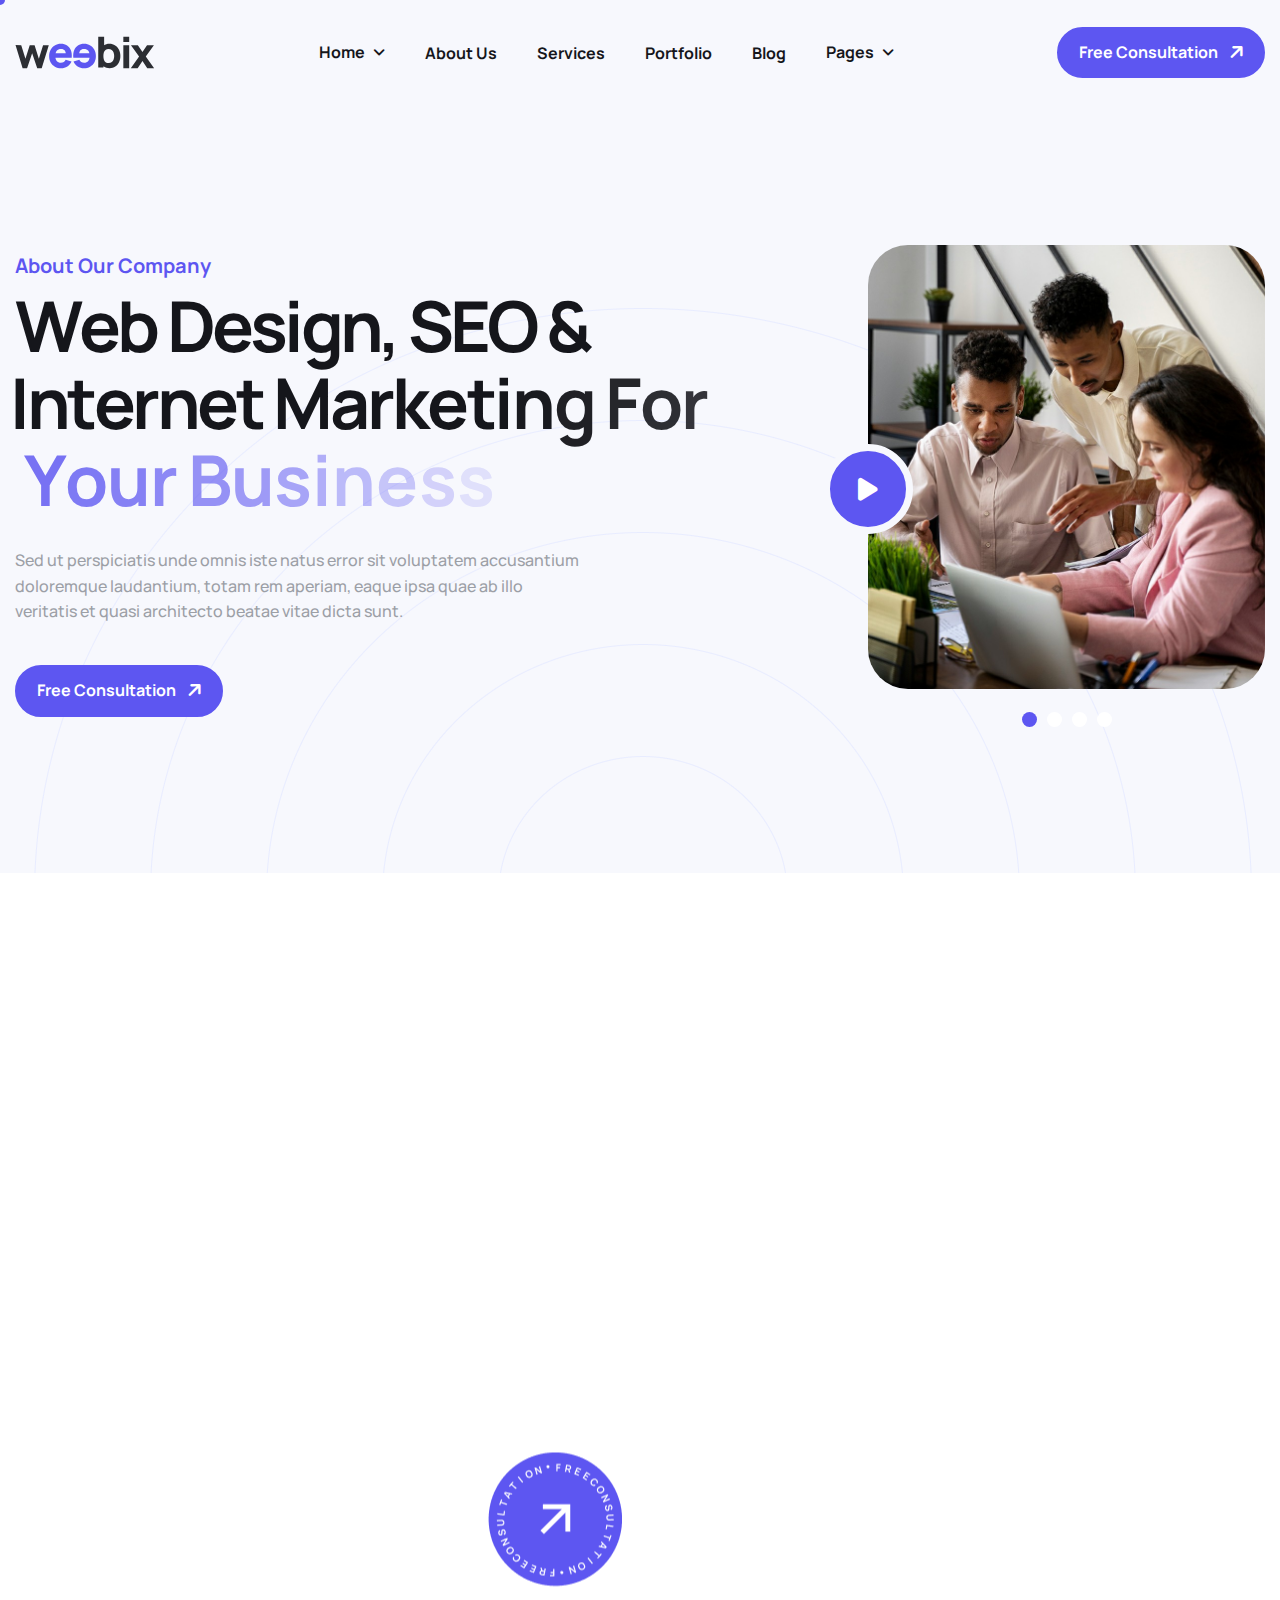
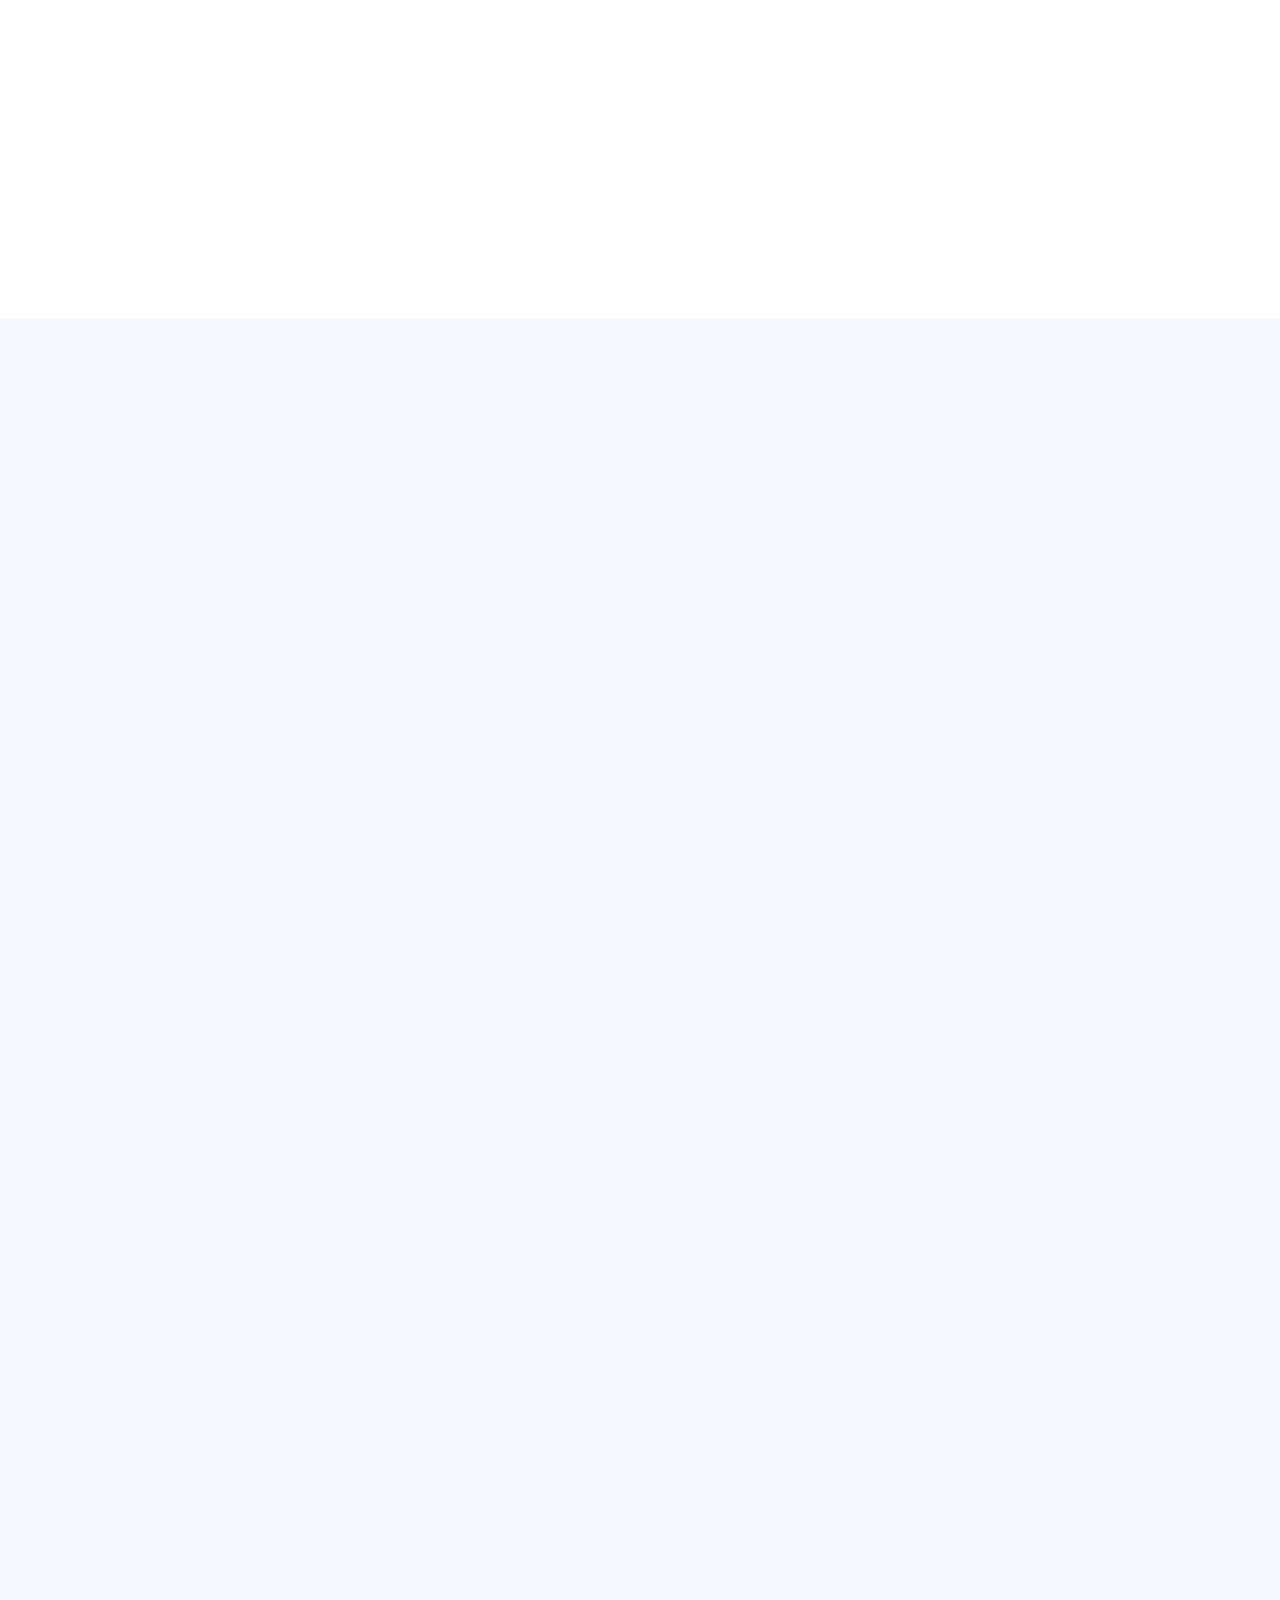
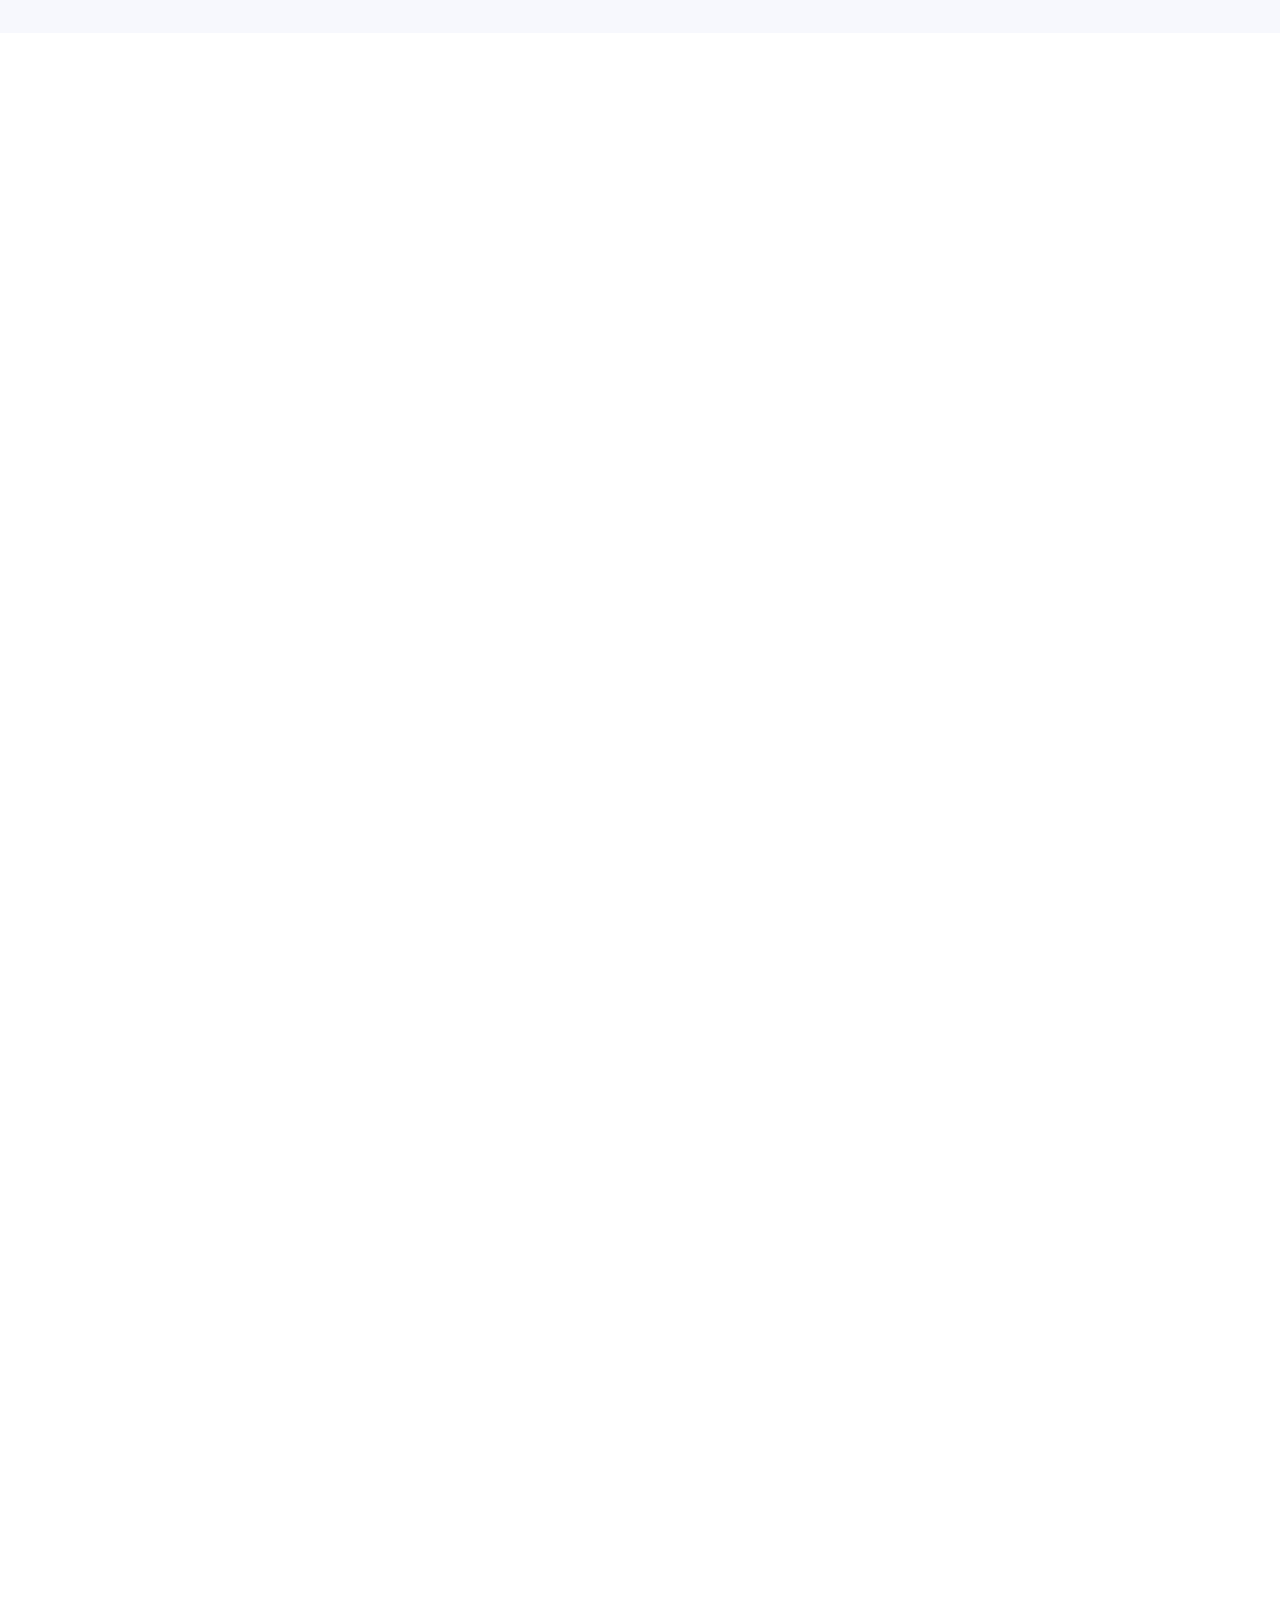
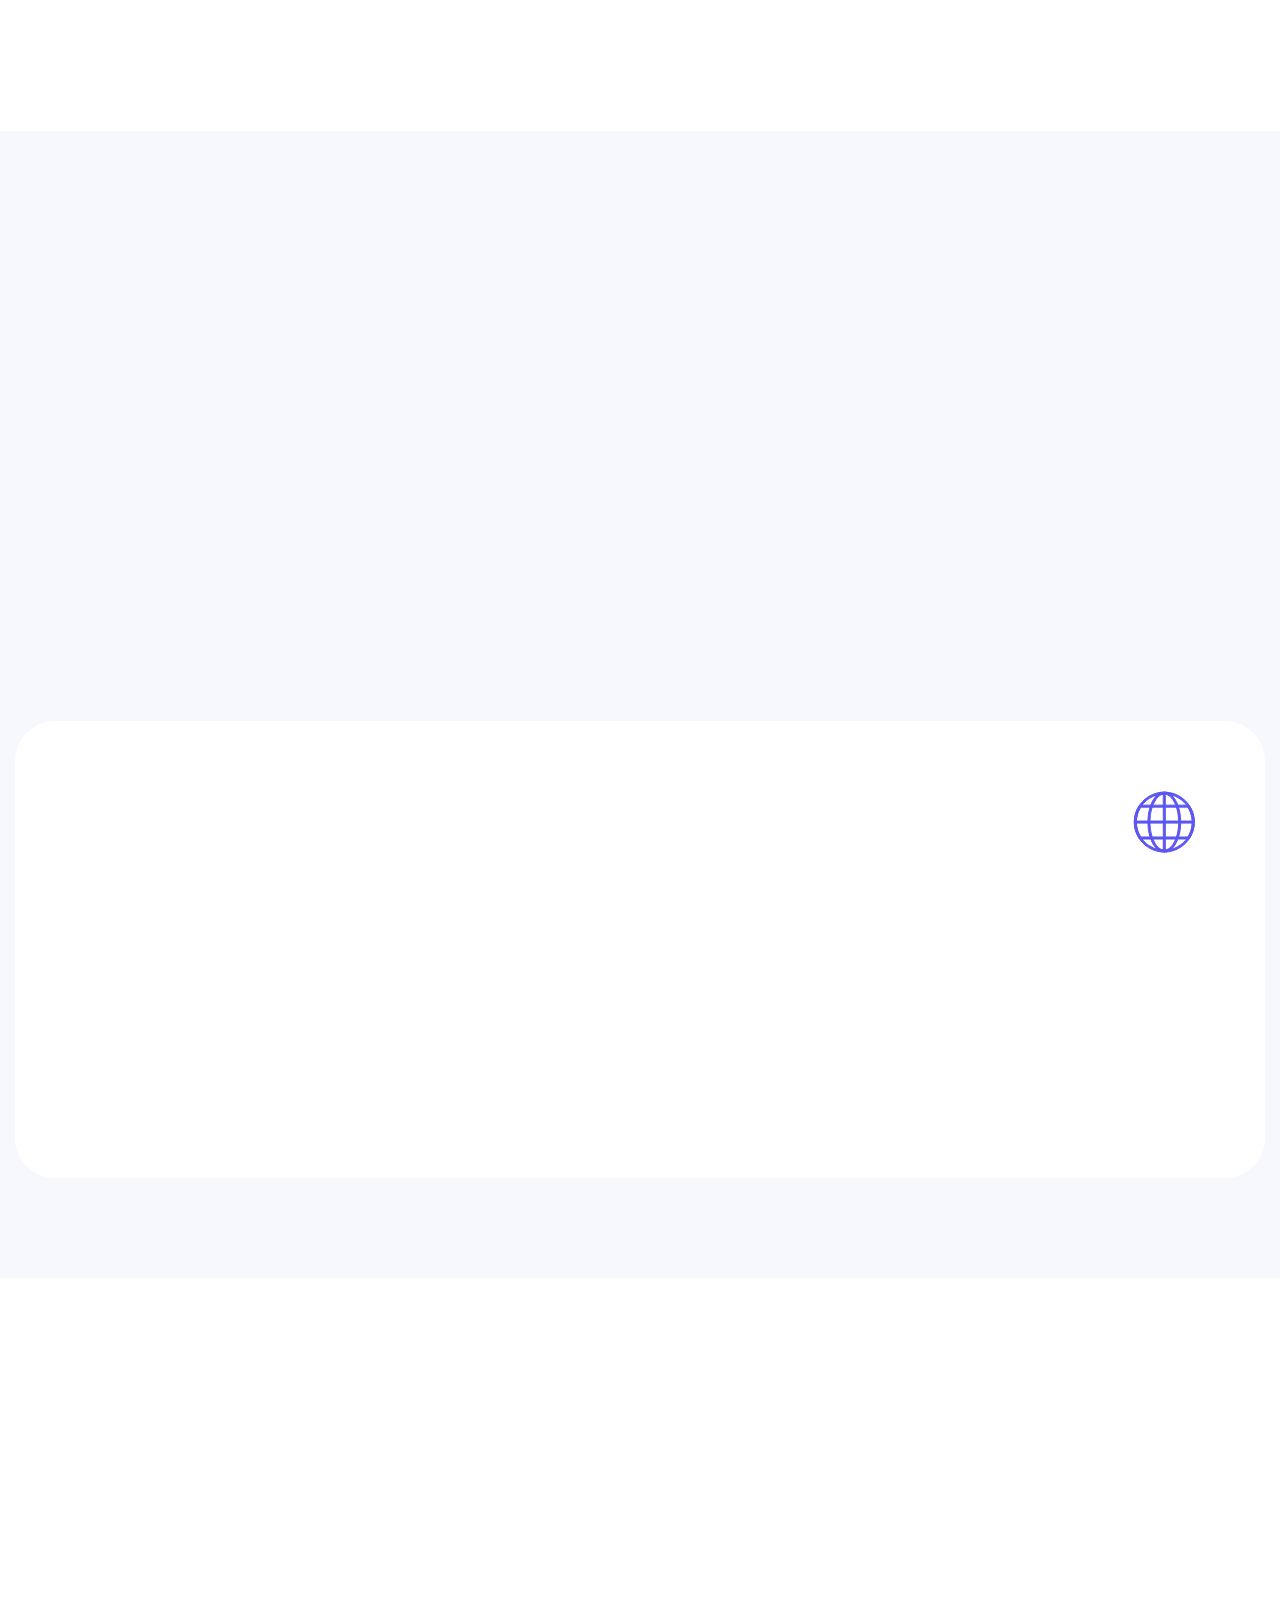
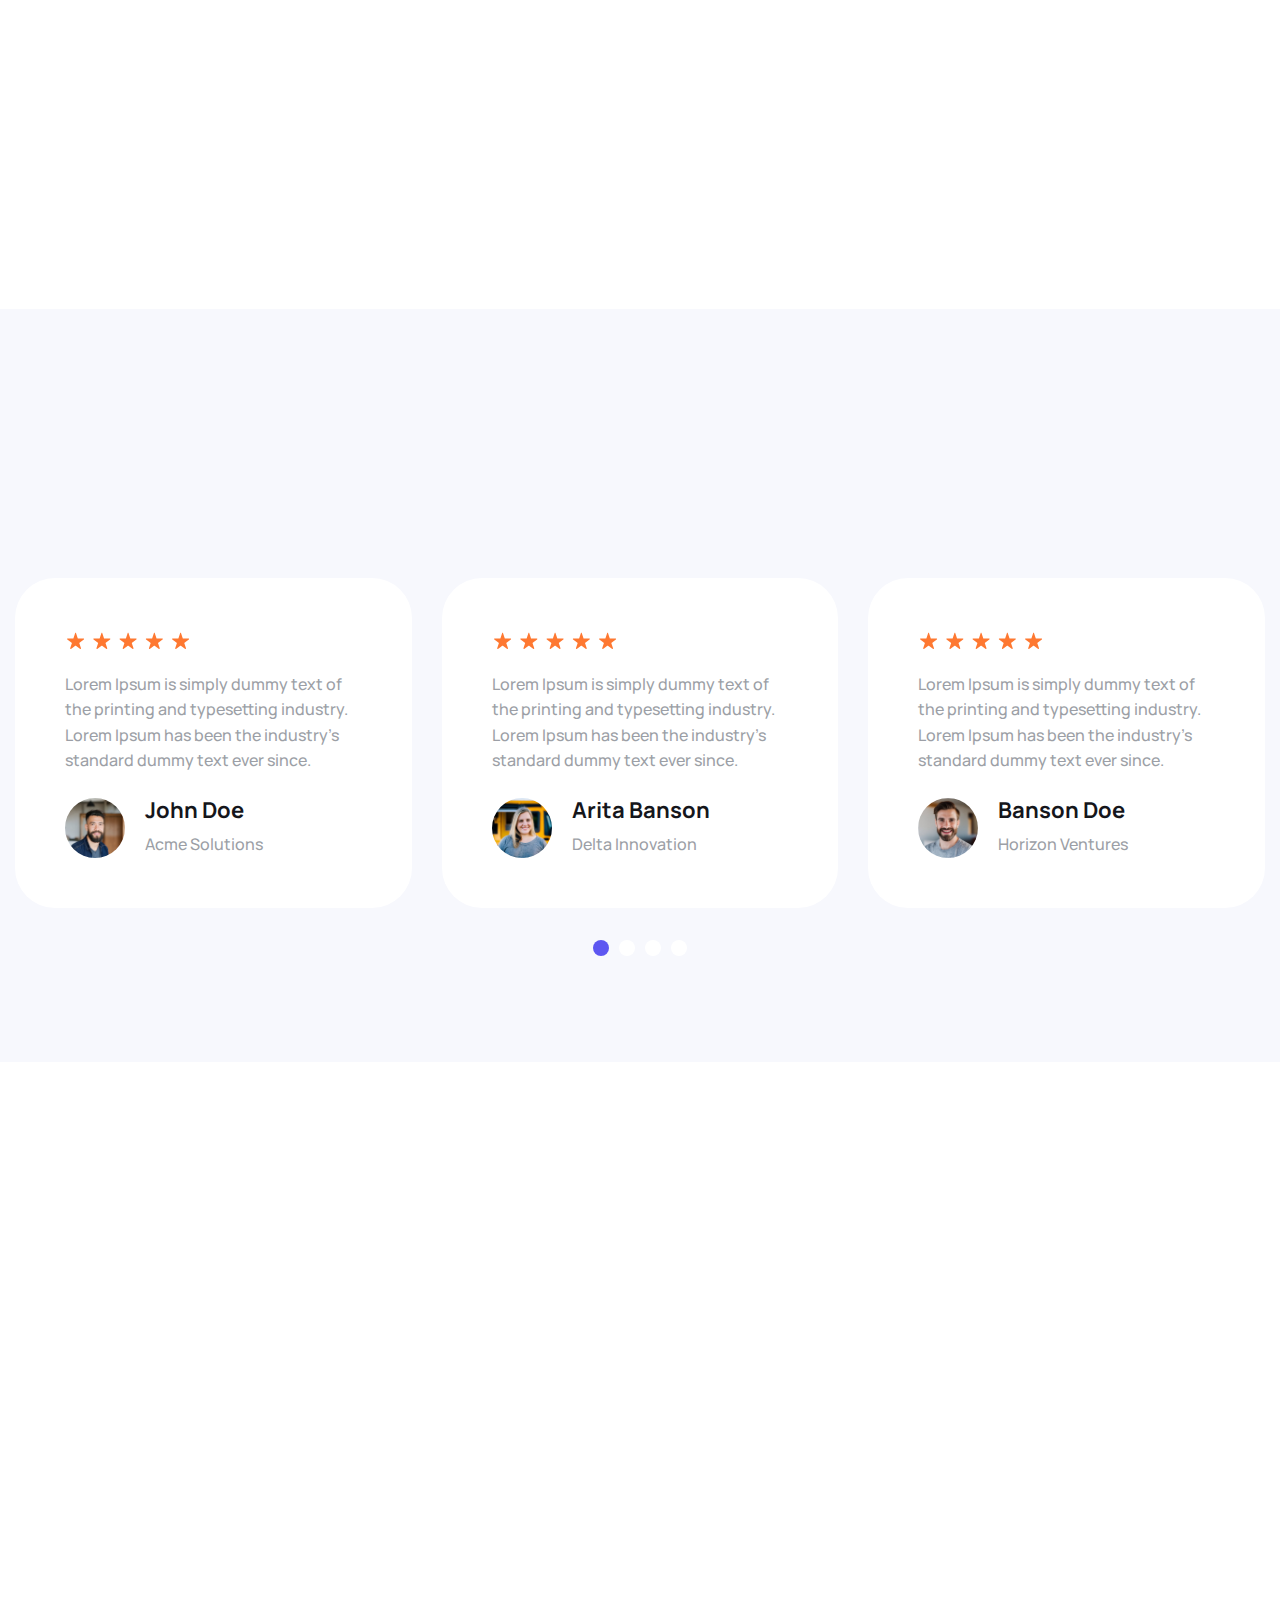
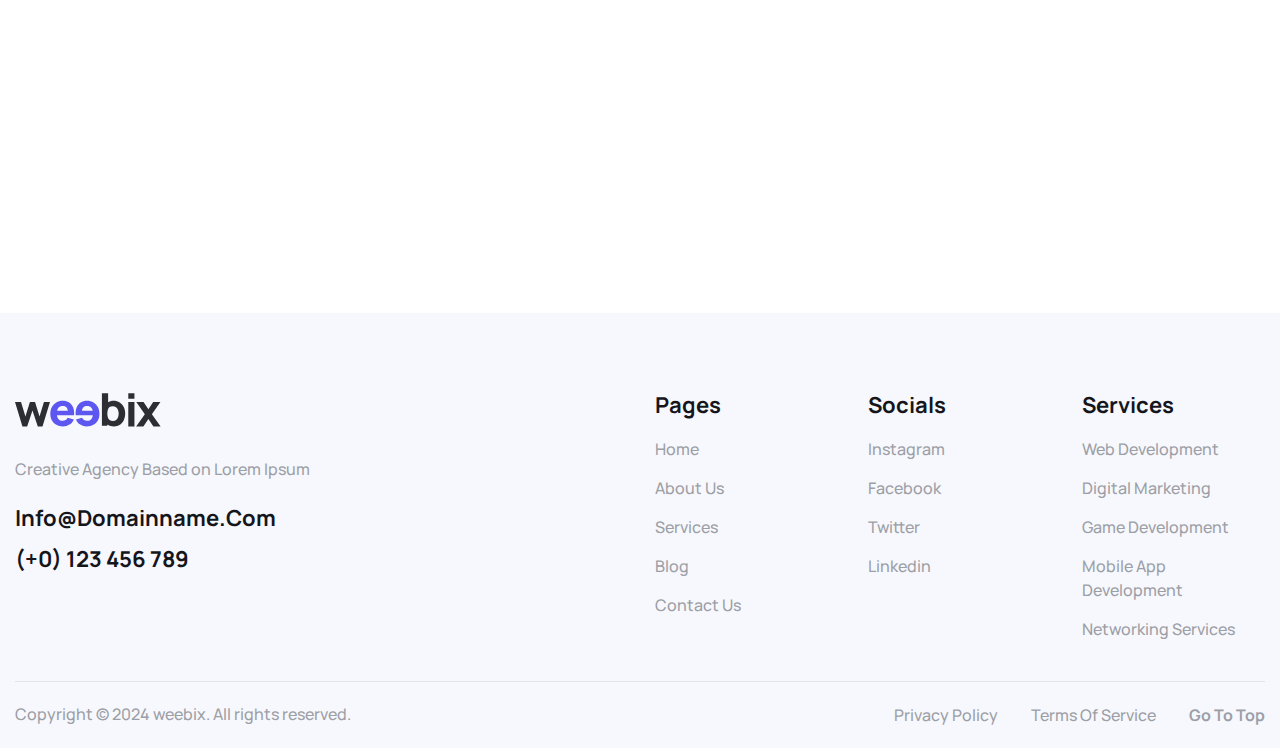
<file: index-4.html>
<!DOCTYPE html>
<html lang="zxx">

<!-- Mirrored from html.awaikenthemes.com/weebix/index-3.html by HTTrack Website Copier/3.x [XR&CO'2014], Tue, 26 Aug 2025 10:11:14 GMT -->
<head>
	<!-- Meta -->
	<meta charset="utf-8">
	<meta http-equiv="X-UA-Compatible" content="IE=edge">
	<meta name="viewport" content="width=device-width, initial-scale=1.0">
	<meta name="description" content="">
	<meta name="keywords" content="">
	<meta name="author" content="Awaiken">
	<!-- Page Title -->
	<title>Weebix - IT Service And Technology HTML Template</title>
	<!-- Favicon Icon -->
	<link rel="shortcut icon" type="image/x-icon" href="images/favicon.png">
	<!-- Google Fonts Css-->
	<link rel="preconnect" href="https://fonts.googleapis.com/">
	<link rel="preconnect" href="https://fonts.gstatic.com/" crossorigin>
	<link href="https://fonts.googleapis.com/css2?family=Manrope:wght@400;500;700&amp;display=swap" rel="stylesheet">
	<!-- Bootstrap Css -->
	<link href="css/bootstrap.min.css" rel="stylesheet" media="screen">
	<!-- SlickNav Css -->
	<link href="css/slicknav.min.css" rel="stylesheet">
	<!-- Swiper Css -->
	<link rel="stylesheet" href="css/swiper-bundle.min.css">
	<!-- Font Awesome Icon Css-->
	<link href="css/all.css" rel="stylesheet" media="screen">
	<!-- Animated Css -->
	<link href="css/animate.css" rel="stylesheet">
	<!-- Magnific Popup Core Css File -->
	<link rel="stylesheet" href="css/magnific-popup.css">
	<!-- Main Custom Css -->
	<link href="css/custom.css" rel="stylesheet" media="screen">
</head>
<body class="tt-magic-cursor">

    <!-- Preloader Start -->
	<div class="preloader">
		<div class="loading-container">
			<div class="loading"></div>
			<div id="loading-icon"><img src="images/loader.svg" alt=""></div>
		</div>
	</div>
	<!-- Preloader End -->

	<!-- Magic Cursor Start -->
	<div id="magic-cursor">
		<div id="ball"></div>
	</div>
	<!-- Magic Cursor End -->

    <!-- Header Start -->
	<header class="main-header">
		<div class="header-sticky">
			<nav class="navbar navbar-expand-lg">
				<div class="container">
					<!-- Logo Start -->
					<a class="navbar-brand" href="index-2.html">
						<img src="images/logo.svg" alt="Logo">
					</a>
					<!-- Logo End -->

					<!-- Main Menu Start -->
					<div class="collapse navbar-collapse main-menu">
                        <div class="nav-menu-wrapper">
                            <ul class="navbar-nav mr-auto" id="menu">
                                <li class="nav-item submenu"><a class="nav-link" href="index-2.html">home</a>
                                    <ul>                                        
                                        <li class="nav-item"><a class="nav-link" href="index.html">Hero Layout 1</a></li>
                                        <li class="nav-item"><a class="nav-link" href="index-3.html">Hero Layout 2</a></li>
                                        <li class="nav-item"><a class="nav-link" href="index-4.html">Hero Layout 3</a></li>
                                    </ul>
                                </li>                                
                                <li class="nav-item"><a class="nav-link" href="about.html">about us</a></li>
                                <li class="nav-item"><a class="nav-link" href="services.html">services</a></li>
                                <li class="nav-item"><a class="nav-link" href="portfolio.html">portfolio</a></li>
                                <li class="nav-item"><a class="nav-link" href="blog.html">blog</a></li>
                                <li class="nav-item submenu"><a class="nav-link" href="#">pages</a>
                                    <ul>                                        
                                        <li class="nav-item"><a class="nav-link" href="service-single.html">service details</a></li>
                                        <li class="nav-item"><a class="nav-link" href="portfolio-single.html">portfolio details </a></li>
                                        <li class="nav-item"><a class="nav-link" href="blog-single.html">blog details</a></li>
                                        <li class="nav-item"><a class="nav-link" href="faqs.html">FAQ</a></li>
                                        <li class="nav-item"><a class="nav-link" href="404.html">404</a></li>
                                    </ul>
                                </li>
                                <li class="nav-item highlighted-menu"><a class="nav-link" href="contact-us.html">free consultation</a></li>                               
                            </ul>
                        </div>
                        <!-- Let’s Start Button Start -->
                        <div class="header-btn d-inline-flex">
                            <a href="contact-us.html" class="btn-default">free consultation</a>
                        </div>
                        <!-- Let’s Start Button End -->
					</div>
					<!-- Main Menu End -->

					<div class="navbar-toggle"></div>
				</div>
			</nav>
			<div class="responsive-menu"></div>
		</div>
	</header>
	<!-- Header End -->

    <!-- Hero Section Start -->
	<div class="hero">
		<div class="container">
            <div class="row align-items-center">
                <div class="col-lg-8">
                    <!-- Hero Content Start -->
                    <div class="hero-content">
                        <!-- Section Title Start -->
                        <div class="section-title">
                            <h3 class="wow fadeInUp">about our Company</h3>
                            <h1 class="text-anime-style-3">Web Design, SEO & Internet Marketing For <span>Your Business</span></h1>
                        </div>
                        <!-- Section Title End -->

                        <!-- Hero Body Start -->
                        <div class="hero-body">
                            <p class="wow fadeInUp" data-wow-delay="0.5s">Sed ut perspiciatis unde omnis iste natus error sit voluptatem accusantium doloremque laudantium, totam rem aperiam, eaque ipsa quae ab illo veritatis et quasi architecto beatae vitae dicta sunt.</p>
                        </div>
                        <!-- Hero Body End -->

                        <!-- Hero Footer Start -->
                        <div class="hero-footer">
                            <a href="#" class="btn-default wow fadeInUp" data-wow-delay="0.75s">free consultation</a>
                        </div>
                        <!-- Hero Footer End -->
                    </div>
                    <!-- Hero Left Content End -->
                </div>

                <div class="col-lg-4">
                    <!-- Hero Video Image Start -->
                    <div class="hero-video-image">
                        <!-- Hero Slider Start -->
                        <div class="hero-slider">
                            <div class="swiper">
                                <div class="swiper-wrapper">
                                    <!-- Hero Slide Start -->
                                    <div class="swiper-slide">
                                        <!-- Slider Image Start -->
                                            <div class="hero-slider-image">
                                                <img src="images/hero-img.jpg" alt="">
                                            </div>
                                        <!-- Slider Image End -->
                                    </div>
                                    <!-- Hero Slide End -->

                                    <!-- Hero Slide Start -->
                                    <div class="swiper-slide">
                                        <!-- Slider Image Start -->
                                            <div class="hero-slider-image">
                                                <img src="images/hero-img-2.jpg" alt="">
                                            </div>
                                        <!-- Slider Image End -->
                                    </div>
                                    <!-- Hero Slide End -->

                                    <!-- Hero Slide Start -->
                                    <div class="swiper-slide">
                                        <!-- Slider Image Start -->
                                            <div class="hero-slider-image">
                                                <img src="images/hero-img.jpg" alt="">
                                            </div>
                                        <!-- Slider Image End -->
                                    </div>
                                    <!-- Hero Slide End -->

                                    <!-- Hero Slide Start -->
                                    <div class="swiper-slide">
                                        <!-- Slider Image Start -->
                                            <div class="hero-slider-image">
                                                <img src="images/hero-img-2.jpg" alt="">
                                            </div>
                                        <!-- Slider Image End -->
                                    </div>
                                    <!-- Hero Slide End -->
                                </div>
                                <div class="swiper-pagination"></div>
                            </div>
                        </div>

                        <div class="hero-play-button">
                            <a href="https://www.youtube.com/watch?v=Y-x0efG1seA" class="popup-video"><i class="fa-solid fa-play"></i></a>
                        </div>
                    </div>
                    <!-- Hero Video Image End -->
                </div>
            </div>
        </div>
	</div>
	<!-- Hero Section End -->

    <!-- About Section Start -->
    <div class="about-us">
        <div class="container">
            <div class="row section-row align-items-center">
                <div class="col-lg-8">
                    <!-- Section Title Start -->
                    <div class="section-title">
                        <h3 class="wow fadeInUp">about Company</h3>
                        <h2 class="text-anime-style-3">Websites that tell your brand's story</h2>
                    </div>
                    <!-- Section Title End -->
                </div>
            </div>

            <div class="row align-items-center">
                <div class="col-lg-6">
                    <!-- About Us Image Start -->
                    <div class="about-image">
                        <div class="about-img">
                            <figure class="image-anime reveal">
                                <img src="images/about-us-img.jpg" alt="">
                            </figure>
                        </div>
                        <div class="about-consultation">
                            <figure>
                                <img src="images/about-circle.png" alt="">
                            </figure>
                        </div>
                    </div>
                    <!-- About Us Image End -->
                </div>

                <div class="col-lg-6">
                    <!-- About Us Content Start -->
                    <div class="about-content">
                        <p class="wow fadeInUp" data-wow-delay="0.25s">Sed ut perspiciatis unde omnis iste natus error sit voluptatem accusantium , totam rem aperiam, eaque ipsa quae ab illo inventore et quasi architecto beatae vitae dicta sunt explicabo. Nemo enim ipsam voluptatem quia voluptas sit.</p>

                        <p class="wow fadeInUp" data-wow-delay="0.5s">totam rem aperiam, eaque ipsa quae ab illo inventore et quasi architecto beatae vitae dicta sunt explicabo. sed quia consequuntur magni dolores eos qui ratione voluptatem sequi nesciunt.</p>
                        
                        <p class="wow fadeInUp" data-wow-delay="0.75s">At vero eos et accusamus et iusto odio dignissimos ducimus qui blanditiis praesentium voluptatum deleniti cupiditate non provident, similique sunt in culpa qui officia deserunt mollitia animi, id est laborum et dolorum fuga.</p>

                        <ul class="wow fadeInUp" data-wow-delay="1s">
                            <li>Ease of Scalability</li>
                            <li>Instant Impact</li>
                            <li>Expertise and Experience</li>
                            <li>Time Zone Aligned</li>
                            <li>Full Flexibility</li>
                            <li>Proactive Support</li>
                        </ul>

                        <a href="#" class="btn-default wow fadeInUp" data-wow-delay="1.25s">free consultation</a>
                    </div>
                    <!-- About Us Content End -->
                </div>
            </div>
        </div>
    </div>
    <!-- About Section End -->

    <!-- Our Services Section Start -->
    <div class="our-services">
        <div class="container">
            <div class="row section-row align-items-center">
                <div class="col-lg-7 col-md-7">
                    <!-- Section Title Start -->
                    <div class="section-title">
                        <h3 class="wow fadeInUp">our services</h3>
                        <h2 class="text-anime-style-3">What we can offer today</h2>
                    </div>
                    <!-- Section Title End -->
                </div>

                <div class="col-lg-5 col-md-5">
                    <!-- Section Btn Start -->
                    <div class="section-btn">
                        <a href="#" class="btn-default wow fadeInUp" data-wow-delay="0.25s">view all services</a>
                    </div>
                    <!-- Section Btn End -->
                </div>
            </div>

            <div class="row">
                <div class="col-lg-4 col-md-6">
                    <!-- Service Item Start -->
                    <div class="service-item wow fadeInUp" data-wow-delay="0.25s">
                        <div class="service-content">
                            <div class="service-content-title">
                                <h2>web development</h2>
                                <a href="#"><img src="images/arrow.svg" alt=""></a>
                            </div>
                            <p>totam rem aperiam, eaque ipsa quae ab illo inventore et quasi architecto beatae.</p>                            
                        </div>
                        <div class="service-image">
                            <figure class="image-anime">
                                <img src="images/service-img-1.jpg" alt="">
                            </figure>
                        </div>
                    </div>
                    <!-- Service Item End -->
                </div>

                <div class="col-lg-4 col-md-6">
                    <!-- Service Item Start -->
                    <div class="service-item wow fadeInUp" data-wow-delay="0.5s">
                        <div class="service-content">
                            <div class="service-content-title">
                                <h2>Digital Marketing</h2>
                                <a href="#"><img src="images/arrow.svg" alt=""></a>
                            </div>
                            <p>totam rem aperiam, eaque ipsa quae ab illo inventore et quasi architecto beatae.</p>
                        </div>
                        <div class="service-image">
                            <figure class="image-anime">
                                <img src="images/service-img-2.jpg" alt="">
                            </figure>
                        </div>
                    </div>
                    <!-- Service Item End -->
                </div>

                <div class="col-lg-4 col-md-6">
                    <!-- Service Item Start -->
                    <div class="service-item wow fadeInUp" data-wow-delay="0.75s">
                        <div class="service-content">
                            <div class="service-content-title">
                                <h2>Game Development</h2>
                                <a href="#"><img src="images/arrow.svg" alt=""></a>
                            </div>
                            <p>totam rem aperiam, eaque ipsa quae ab illo inventore et quasi architecto beatae.</p>
                        </div>
                        <div class="service-image">
                            <figure class="image-anime">
                                <img src="images/service-img-3.jpg" alt="">
                            </figure>
                        </div>
                    </div>
                    <!-- Service Item End -->
                </div>

                <div class="col-lg-4 col-md-6">
                    <!-- Service Item Start -->
                    <div class="service-item wow fadeInUp" data-wow-delay="1s">
                        <div class="service-content">
                            <div class="service-content-title">
                                <h2>Mobile App Development</h2>
                                <a href="#"><img src="images/arrow.svg" alt=""></a>
                            </div>
                            <p>totam rem aperiam, eaque ipsa quae ab illo inventore et quasi architecto beatae.</p>
                        </div>                        
                        <div class="service-image">
                            <figure class="image-anime">
                                <img src="images/service-img-4.jpg" alt="">
                            </figure>
                        </div>
                    </div>
                    <!-- Service Item End -->
                </div>

                <div class="col-lg-4 col-md-6">
                    <!-- Service Item Start -->
                    <div class="service-item wow fadeInUp" data-wow-delay="1.25s">
                        <div class="service-content">
                            <div class="service-content-title">
                                <h2>Networking Services</h2>
                                <a href="#"><img src="images/arrow.svg" alt=""></a>
                            </div>
                            <p>totam rem aperiam, eaque ipsa quae ab illo inventore et quasi architecto beatae.</p>
                        </div>
                        <div class="service-image">
                            <figure class="image-anime">
                                <img src="images/service-img-5.jpg" alt="">
                            </figure>
                        </div>
                    </div>
                    <!-- Service Item End -->
                </div>

                <div class="col-lg-4 col-md-6">
                    <!-- Service Item Start -->
                    <div class="service-item wow fadeInUp" data-wow-delay="1.5s">
                        <div class="service-content">
                            <div class="service-content-title">
                                <h2>Graphics Design</h2>
                                <a href="#"><img src="images/arrow.svg" alt=""></a>
                            </div>
                            <p>totam rem aperiam, eaque ipsa quae ab illo inventore et quasi architecto beatae.</p>
                        </div>
                        <div class="service-image">
                            <figure class="image-anime">
                                <img src="images/service-img-6.jpg" alt="">
                            </figure>
                        </div>
                    </div>
                    <!-- Service Item End -->
                </div>
            </div>
        </div>
    </div>
    <!-- Our Services Section End -->

    <!-- Our Work Section Start -->
    <div class="our-work">
        <div class="container">
            <div class="row section-row align-items-center">
                <div class="col-lg-8 col-md-9">
                    <!-- Section Title Start -->
                    <div class="section-title">
                        <h3 class="wow fadeInUp">our works</h3>
                        <h2 class="text-anime-style-3">Excellence from concept to completion</h2>
                    </div>
                    <!-- Section Title End -->
                </div>

                <div class="col-lg-4 col-md-3">
                    <!-- Section Btn Start -->
                    <div class="section-btn wow fadeInUp" data-wow-delay="0.25s">
                        <a href="#" class="btn-default">all portfolio</a>
                    </div>
                    <!-- Section Btn End -->
                </div>
            </div>

            <div class="row">
                <div class="col-md-6">
                    <!-- Works Item Start -->
                    <div class="works-item wow fadeInUp" data-wow-delay="0.25s">
                        <div class="works-image">
                            <figure class="image-anime">
                                <img src="images/works-img-1.jpg" alt="">
                            </figure>
                        </div>
                        <div class="works-content">
                            <h2>Operation Atlas</h2>
                            <p>Lorem ipsum dolor sit amet, consectetur adipiscing elit, sed do eiusmod tempor incididunt ut labore et dolore magna aliqua.</p>
                        </div>
                    </div>
                    <!-- Works Item End -->
                </div>

                <div class="col-md-6">
                    <!-- Works Item Start -->
                    <div class="works-item wow fadeInUp" data-wow-delay="0.5s">
                        <div class="works-image">
                            <figure class="image-anime">
                                <img src="images/works-img-2.jpg" alt="">
                            </figure>
                        </div>
                        <div class="works-content">
                            <h2>Quantum Quest</h2>
                            <p>Lorem ipsum dolor sit amet, consectetur adipiscing elit, sed do eiusmod tempor incididunt ut labore et dolore magna aliqua.</p>
                        </div>
                    </div>
                    <!-- Works Item End -->
                </div>

                <div class="col-md-6">
                    <!-- Works Item Start -->
                    <div class="works-item wow fadeInUp" data-wow-delay="0.75s">
                        <div class="works-image">
                            <figure class="image-anime">
                                <img src="images/works-img-3.jpg" alt="">
                            </figure>
                        </div>
                        <div class="works-content">
                            <h2>Blue Horizon Initiative</h2>
                            <p>Lorem ipsum dolor sit amet, consectetur adipiscing elit, sed do eiusmod tempor incididunt ut labore et dolore magna aliqua.</p>
                        </div>
                    </div>
                    <!-- Works Item End -->
                </div>

                <div class="col-md-6">
                    <!-- Works Item Start -->
                    <div class="works-item wow fadeInUp" data-wow-delay="1s">
                        <div class="works-image">
                            <figure class="image-anime">
                                <img src="images/works-img-4.jpg" alt="">
                            </figure>
                        </div>
                        <div class="works-content">
                            <h2>Project Alpha</h2>
                            <p>Lorem ipsum dolor sit amet, consectetur adipiscing elit, sed do eiusmod tempor incididunt ut labore et dolore magna aliqua.</p>
                        </div>
                    </div>
                    <!-- Works Item End -->
                </div>
            </div>
        </div>
    </div>
    <!-- Our Work Section End -->

    <!-- Why Choose Us Section Start -->
    <div class="why-choose-us">
        <div class="container">
            <div class="row section-row align-items-center">
                <div class="col-lg-8 col-md-12">
                    <!-- Section Title Start -->
                    <div class="section-title">
                        <h3 class="wow fadeInUp">why choose us</h3>
                        <h2 class="text-anime-style-3">Why choose us ?</h2>
                    </div>
                    <!-- Section Title End -->
                </div>
            </div>

            <div class="row">
                <div class="col-lg-4 col-md-6">
                    <!-- Why Choose Item Start -->
                    <div class="why-choose-us-item wow fadeInUp" data-wow-delay="0.25s">
                        <div class="icon-box">
                            <img src="images/icon-whyus-1.svg" alt="">
                        </div>
                        <h3>innovation</h3>
                        <p>Sed ut perspiciatis unde omnis iste natus error sit voluptatem accusantium.</p>
                    </div>
                    <!-- Why Choose Item End -->
                </div>

                <div class="col-lg-4 col-md-6">
                    <!-- Why Choose Item Start -->
                    <div class="why-choose-us-item wow fadeInUp" data-wow-delay="0.5s">
                        <div class="icon-box">
                            <img src="images/icon-whyus-2.svg" alt="">
                        </div>
                        <h3>quality-focused</h3>
                        <p>Sed ut perspiciatis unde omnis iste natus error sit voluptatem accusantium.</p>
                    </div>
                    <!-- Why Choose Item End -->
                </div>

                <div class="col-lg-4">
                    <!-- Why Choose Item Start -->
                    <div class="why-choose-us-item wow fadeInUp" data-wow-delay="0.75s">
                        <div class="icon-box">
                            <img src="images/icon-whyus-3.svg" alt="">
                        </div>
                        <h3>value for money</h3>
                        <p>Sed ut perspiciatis unde omnis iste natus error sit voluptatem accusantium.</p>
                    </div>
                    <!-- Why Choose Item End -->
                </div>

                <div class="col-md-12">
                    <!-- Why Us Explore Item Start -->
                    <div class="why-us-explore-item">
                        <div class="row">
                            <div class="col-md-12">
                                <div class="why-us-section-title">
                                    <!-- Section Title Start -->
                                    <div class="section-title">
                                        <h2 class="text-anime-style-3">Do you want to explore our outstanding work?</h2>
                                    </div>
                                    <!-- Section Title End -->

                                    <!-- Explore Item Icon Start -->
                                    <div class="explore-item-icon">
                                        <img src="images/icon-whyus-4.svg" alt="">
                                    </div>
                                    <!-- Explore Item Icon End -->
                                </div>
                            </div>
                        </div>                        

                        <div class="row align-items-center">
                            <div class="col-lg-6">
                                <!-- Explore Item Content Start -->
                                <div class="explore-item-content wow fadeInUp" data-wow-delay="0.25s">
                                    <p>Sed ut perspiciatis unde omnis iste natus error sit voluptatem accusantium , totam rem aperiam, eaque ipsa quae ab illo inventore et quasi architecto beatae vitae dicta sunt explicabo. Nemo enim ipsam voluptatem quia voluptas sit.</p>
                                </div>
                                <!-- Explore Item Content End -->
                            </div>

                            <div class="col-lg-6">
                                <!-- Explore Item Content Start -->
                                <div class="explore-item-tags wow fadeInUp" data-wow-delay="0.25s">
                                    <ul>
                                        <li><a href="#" class="btn-default">dribbble</a></li>
                                        <li><a href="#" class="btn-default">linkedin</a></li>
                                        <li><a href="#" class="btn-default">contact Us</a></li>
                                    </ul>
                                </div>
                                <!-- Explore Item Content End -->
                            </div>
                        </div>                        
                    </div>
                    <!-- Why Us Explore Item End -->
                </div>
            </div>
        </div>
    </div>
    <!-- Why Choose Us Section End -->

    <!-- Exclusive Partners Section Start -->
    <div class="exclusive-partners">
        <div class="container">
            <div class="row section-row align-items-center">
                <div class="col-lg-12">
                    <!-- Section Title Start -->
                    <div class="section-title">
                        <h3 class="wow fadeInUp">executive partners</h3>
                        <h2 class="text-anime-style-3">100+ Partners & supporters</h2>
                    </div>
                    <!-- Section Title End -->
                </div>
            </div>

            <div class="row">
                <div class="col-lg-3 col-6">
                    <!-- Partners Logo Start -->
                    <div class="partners-logo wow fadeInUp" data-wow-delay="0.2s">
                        <img src="images/icon-partners-1.svg" alt="">
                    </div>
                    <!-- Partners Logo End -->
                </div>

                <div class="col-lg-3 col-6">
                    <!-- Partners Logo Start -->
                    <div class="partners-logo wow fadeInUp" data-wow-delay="0.4s">
                        <img src="images/icon-partners-2.svg" alt="">
                    </div>
                    <!-- Partners Logo End -->
                </div>

                <div class="col-lg-3 col-6">
                    <!-- Partners Logo Start -->
                    <div class="partners-logo wow fadeInUp" data-wow-delay="0.6s">
                        <img src="images/icon-partners-3.svg" alt="">
                    </div>
                    <!-- Partners Logo End -->
                </div>

                <div class="col-lg-3 col-6">
                    <!-- Partners Logo Start -->
                    <div class="partners-logo wow fadeInUp" data-wow-delay="0.8s">
                        <img src="images/icon-partners-4.svg" alt="">
                    </div>
                    <!-- Partners Logo End -->
                </div>

                <div class="col-lg-3 col-6">
                    <!-- Partners Logo Start -->
                    <div class="partners-logo wow fadeInUp" data-wow-delay="1s">
                        <img src="images/icon-partners-3.svg" alt="">
                    </div>
                    <!-- Partners Logo End -->
                </div>

                <div class="col-lg-3 col-6">
                    <!-- Partners Logo Start -->
                    <div class="partners-logo wow fadeInUp" data-wow-delay="1.2s">
                        <img src="images/icon-partners-4.svg" alt="">
                    </div>
                    <!-- Partners Logo End -->
                </div>

                <div class="col-lg-3 col-6">
                    <!-- Partners Logo Start -->
                    <div class="partners-logo wow fadeInUp" data-wow-delay="1.4s">
                        <img src="images/icon-partners-1.svg" alt="">
                    </div>
                    <!-- Partners Logo End -->
                </div>

                <div class="col-lg-3 col-6">
                    <!-- Partners Logo Start -->
                    <div class="partners-logo wow fadeInUp" data-wow-delay="1.6s">
                        <img src="images/icon-partners-2.svg" alt="">
                    </div>
                    <!-- Partners Logo End -->
                </div>
            </div>
        </div>
    </div>
    <!-- Exclusive Partners Section End -->

    <!-- Clients Testimonials Section Start -->
	<div class="clients-testimonials">
        <div class="container">
            <div class="row section-row align-items-center">
                <div class="col-lg-8 col-md-12">
                    <!-- Section Title Start -->
                    <div class="section-title">
                        <h3 class="wow fadeInUp">client testimonials</h3>
                        <h2 class="text-anime-style-3">Our customers love us.</h2>
                    </div>
                    <!-- Section Title End -->
                </div>
            </div>

            <div class="row">
				<div class="col-md-12">
					<!-- Testimonial Slider Start -->
					<div class="testimonial-slider">
						<div class="swiper">
							<div class="swiper-wrapper">
								<!-- Testimonial Slide Start -->
								<div class="swiper-slide">
									<div class="testimonial-item">
										<div class="testimonial-rating">
                                            <img src="images/icon-star.svg" alt="">
                                        </div>										

                                        <div class="testimonial-content">
                                            <p>Lorem Ipsum is simply dummy text of the printing and typesetting industry. Lorem Ipsum has been the industry's standard dummy text ever since.</p>
                                        </div>											

                                        <div class="testimonial-body">
                                            <figure class="image-anime">
                                                <img src="images/author-1.jpg" alt="">
                                            </figure>
                                            <div class="testimonial-author-title">
                                                <h2>John Doe</h2>
                                                <p>Acme Solutions</p>
                                            </div>										
                                        </div>													
									</div>
								</div>
								<!-- Testimonial Slide End -->
                                
                                <!-- Testimonial Slide Start -->
								<div class="swiper-slide">
									<div class="testimonial-item">
										<div class="testimonial-rating">
                                            <img src="images/icon-star.svg" alt="">
                                        </div>										

                                        <div class="testimonial-content">
                                            <p>Lorem Ipsum is simply dummy text of the printing and typesetting industry. Lorem Ipsum has been the industry's standard dummy text ever since.</p>
                                        </div>											

                                        <div class="testimonial-body">
                                            <figure class="image-anime">
                                                <img src="images/author-2.jpg" alt="">
                                            </figure>
                                            <div class="testimonial-author-title">
                                                <h2>Arita Banson</h2>
                                                <p>Delta Innovation</p>
                                            </div>										
                                        </div>													
									</div>
								</div>
								<!-- Testimonial Slide End -->

                                <!-- Testimonial Slide Start -->
								<div class="swiper-slide">
									<div class="testimonial-item">
										<div class="testimonial-rating">
                                            <img src="images/icon-star.svg" alt="">
                                        </div>										

                                        <div class="testimonial-content">
                                            <p>Lorem Ipsum is simply dummy text of the printing and typesetting industry. Lorem Ipsum has been the industry's standard dummy text ever since.</p>
                                        </div>											

                                        <div class="testimonial-body">
                                            <figure class="image-anime">
                                                <img src="images/author-3.jpg" alt="">
                                            </figure>
                                            <div class="testimonial-author-title">
                                                <h2>Banson Doe</h2>
                                                <p>Horizon Ventures</p>
                                            </div>										
                                        </div>													
									</div>
								</div>
								<!-- Testimonial Slide End -->

                                <!-- Testimonial Slide Start -->
								<div class="swiper-slide">
									<div class="testimonial-item">
										<div class="testimonial-rating">
                                            <img src="images/icon-star.svg" alt="">
                                        </div>										

                                        <div class="testimonial-content">
                                            <p>Lorem Ipsum is simply dummy text of the printing and typesetting industry. Lorem Ipsum has been the industry's standard dummy text ever since.</p>
                                        </div>											

                                        <div class="testimonial-body">
                                            <figure class="image-anime">
                                                <img src="images/author-2.jpg" alt="">
                                            </figure>
                                            <div class="testimonial-author-title">
                                                <h2>John Doe</h2>
                                                <p>Omega Solutions</p>
                                            </div>										
                                        </div>													
									</div>
								</div>
								<!-- Testimonial Slide End -->             
							</div>
							<div class="swiper-pagination"></div>
						</div>
					</div>
					<!-- Testimonial Slider End -->
				</div>
			</div>
        </div>
    </div>
    <!-- Clients Testimonials Section End -->

    <!-- Latest News Section Start -->
	<div class="latest-news">
		<div class="container">
			<div class="row section-row align-items-center">
                <div class="col-lg-6 col-md-8">
                    <!-- Section Title Start -->
                    <div class="section-title">
                        <h3 class="wow fadeInUp">Latest Blog & Articles</h3>
                        <h2 class="text-anime-style-3">The latest insights you need to know</h2>
                    </div>
                    <!-- Section Title End -->
                </div>

                <div class="col-lg-6 col-md-4">
                    <!-- Section Btn Start -->
                    <div class="section-btn wow fadeInUp" data-wow-delay="0.25s">
                        <a href="#" class="btn-default">view all articles</a>
                    </div>
                    <!-- Section Btn End -->
                </div>
            </div>

			<div class="row">
				<div class="col-lg-4 col-md-6">
					<!-- Blog Item Start -->
					<div class="blog-item wow fadeInUp" data-wow-delay="0.25s">
						<!-- Blog Image Start -->
						<div class="post-featured-image">
							<figure class="image-anime">
								<a href="#"><img src="images/post-1.jpg" alt=""></a>
							</figure>
						</div>
						<!-- Blog Image End -->

						<!-- Blog Content Start -->
						<div class="post-item-body">
                            <p><a href="#">10 April 2024</a></p>
							<h2><a href="#">Unlocking the Potential of AI in Business Success</a></h2>                            
						</div>
						<!-- Blog Content End -->
					</div>
					<!-- Blog Item End -->
				</div>

                <div class="col-lg-4 col-md-6">
					<!-- Blog Item Start -->
					<div class="blog-item wow fadeInUp" data-wow-delay="0.5s">
						<!-- Blog Image Start -->
						<div class="post-featured-image">
							<figure class="image-anime">
								<a href="#"><img src="images/post-2.jpg" alt=""></a>
							</figure>
						</div>
						<!-- Blog Image End -->

						<!-- blog content Start -->
						<div class="post-item-body">
                            <p><a href="#">10 April 2024</a></p>
							<h2><a href="#">Strategies for Building a Successful Distributed Team</a></h2>                            
						</div>
						<!-- Blog Content End -->
					</div>
					<!-- Blog Item End -->
				</div>

                <div class="col-lg-4 col-md-6">
					<!-- Blog Item Start -->
					<div class="blog-item wow fadeInUp" data-wow-delay="0.75s">
						<!-- Blog Image Start -->
						<div class="post-featured-image">
							<figure class="image-anime">
								<a href="#"><img src="images/post-3.jpg" alt=""></a>
							</figure>
						</div>
						<!-- Blog Image End -->

						<!-- Blog Content Start -->
						<div class="post-item-body">
                            <p><a href="#">10 April 2024</a></p>
							<h2><a href="#">Empowering Citizen Developers and Accelerating Innovation</a></h2>                            
						</div>
						<!-- Blog Content End -->
					</div>
					<!-- Blog Item End -->
				</div>
			</div>
		</div>
	</div>
	<!-- Latest News Section End -->

    <!-- Footer Start -->
	<footer class="main-footer">
        <div class="container">
			<div class="row">
				<div class="col-md-12">
					<!-- Mega Footer Start -->
					<div class="mega-footer">
						<div class="row">
							<div class="col-lg-6 col-md-12">
								<!-- Footer About Start -->
								<div class="footer-about">
									<figure>
										<img src="images/footer-logo.svg" alt="">
									</figure>
									<p>Creative Agency Based on Lorem Ipsum</p>
                                    <ul>
                                        <li><a href="#">info@domainname.com</a></li>
                                        <li><a href="#">(+0) 123 456 789</a></li>
                                    </ul>
								</div>
								<!-- Footer About End -->
							</div>

							<div class="col-lg-2 col-md-4">
								<!-- Footer Links Start -->
								<div class="footer-links">
									<h2>pages</h2>
									<ul>
										<li><a href="#">Home</a></li>
										<li><a href="#">About Us</a></li>
										<li><a href="#">Services</a></li>
										<li><a href="#">Blog</a></li>
										<li><a href="#">Contact Us</a></li>
									</ul>
								</div>
								<!-- Footer Links End -->
							</div>

							<div class="col-lg-2 col-md-4">
								<!-- Footer Links Start -->
								<div class="footer-links">
									<h2>Socials</h2>
									<ul>
										<li><a href="#">instagram</a></li>
										<li><a href="#">facebook</a></li>
										<li><a href="#">twitter</a></li>
										<li><a href="#">linkedin</a></li>
									</ul>
								</div>
								<!-- Footer Links End -->
							</div>

							<div class="col-lg-2 col-md-4">
								<!-- Footer Links Start -->
								<div class="footer-links">
									<h2>services</h2>
									<ul>
										<li><a href="#">web development</a></li>
										<li><a href="#">digital marketing</a></li>
										<li><a href="#">game development</a></li>
										<li><a href="#">mobile app development</a></li>
										<li><a href="#">networking services</a></li>
									</ul>
								</div>
								<!-- Footer Links End -->
							</div>
						</div>
					</div>
					<!-- Mega Footer End -->

					<!-- Copyright Footer Start -->
					<div class="footer-copyright">
                        <div class="row align-items-center">
                            <div class="col-lg-6">
                                <!-- Footer Copyright Content Start -->
								<div class="footer-copyright-text">
									<p>Copyright © 2024 weebix. All rights reserved.</p>
								</div>
								<!-- Footer Copyright Content End -->
                            </div>
                            <div class="col-lg-6">
                                <!-- Footer Policy Links Start -->
                                <div class="footer-policy-links">
                                    <ul>
                                        <li><a href="#">privacy policy</a></li>
                                        <li><a href="#">terms of service</a></li>
                                        <li class="highlighted"><a href="#top">go to top</a></li>
                                    </ul>
                                </div>
                                <!-- Footer Policy Links End -->
                            </div>
                        </div>						
					</div>
					<!-- Copyright Footer End -->
				</div>
			</div>
		</div>
    </footer>
    <!-- Footer End -->

    <!-- Jquery Library File -->
    <script src="js/jquery-3.7.1.min.js"></script>
    <!-- Bootstrap js file -->
    <script src="js/bootstrap.min.js"></script>
    <!-- Validator js file -->
    <script src="js/validator.min.js"></script>
    <!-- SlickNav js file -->
    <script src="js/jquery.slicknav.js"></script>
    <!-- Swiper js file -->
    <script src="js/swiper-bundle.min.js"></script>
    <!-- Counter js file -->
    <script src="js/jquery.waypoints.min.js"></script>
    <script src="js/jquery.counterup.min.js"></script>
    <!-- Isotop js file -->
	<script src="js/isotope.min.js"></script>
    <!-- Magnific js file -->
    <script src="js/jquery.magnific-popup.min.js"></script>
    <!-- SmoothScroll -->
    <script src="js/SmoothScroll.js"></script>
    <!-- MagicCursor js file -->
    <script src="js/gsap.min.js"></script>
    <script src="js/magiccursor.js"></script>
    <!-- Text Effect js file -->
	<script src="js/SplitText.js"></script>
    <script src="js/ScrollTrigger.min.js"></script>
    <!-- Wow js file -->
    <script src="js/wow.js"></script>
    <!-- Main Custom js file -->
    <script src="js/function.js"></script>
</body>

<!-- Mirrored from html.awaikenthemes.com/weebix/index-3.html by HTTrack Website Copier/3.x [XR&CO'2014], Tue, 26 Aug 2025 10:11:14 GMT -->
</html>
</file>
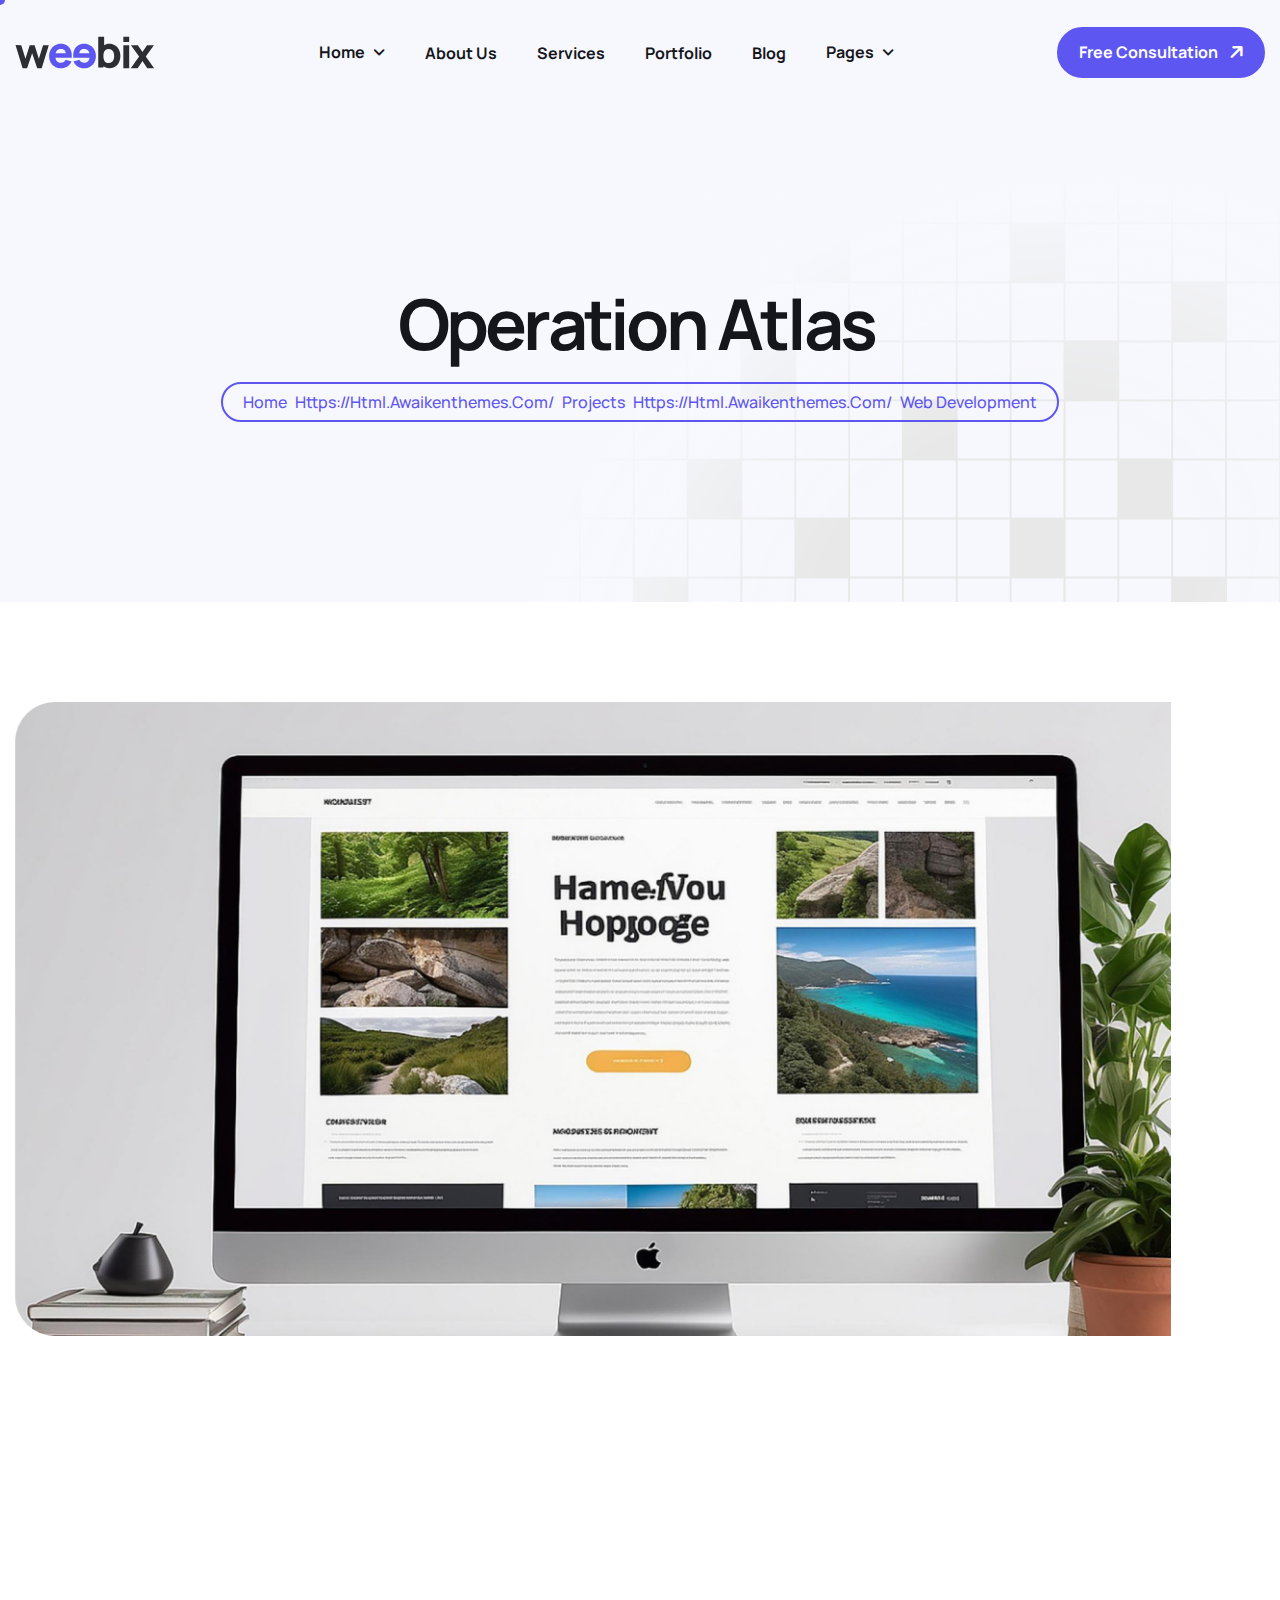
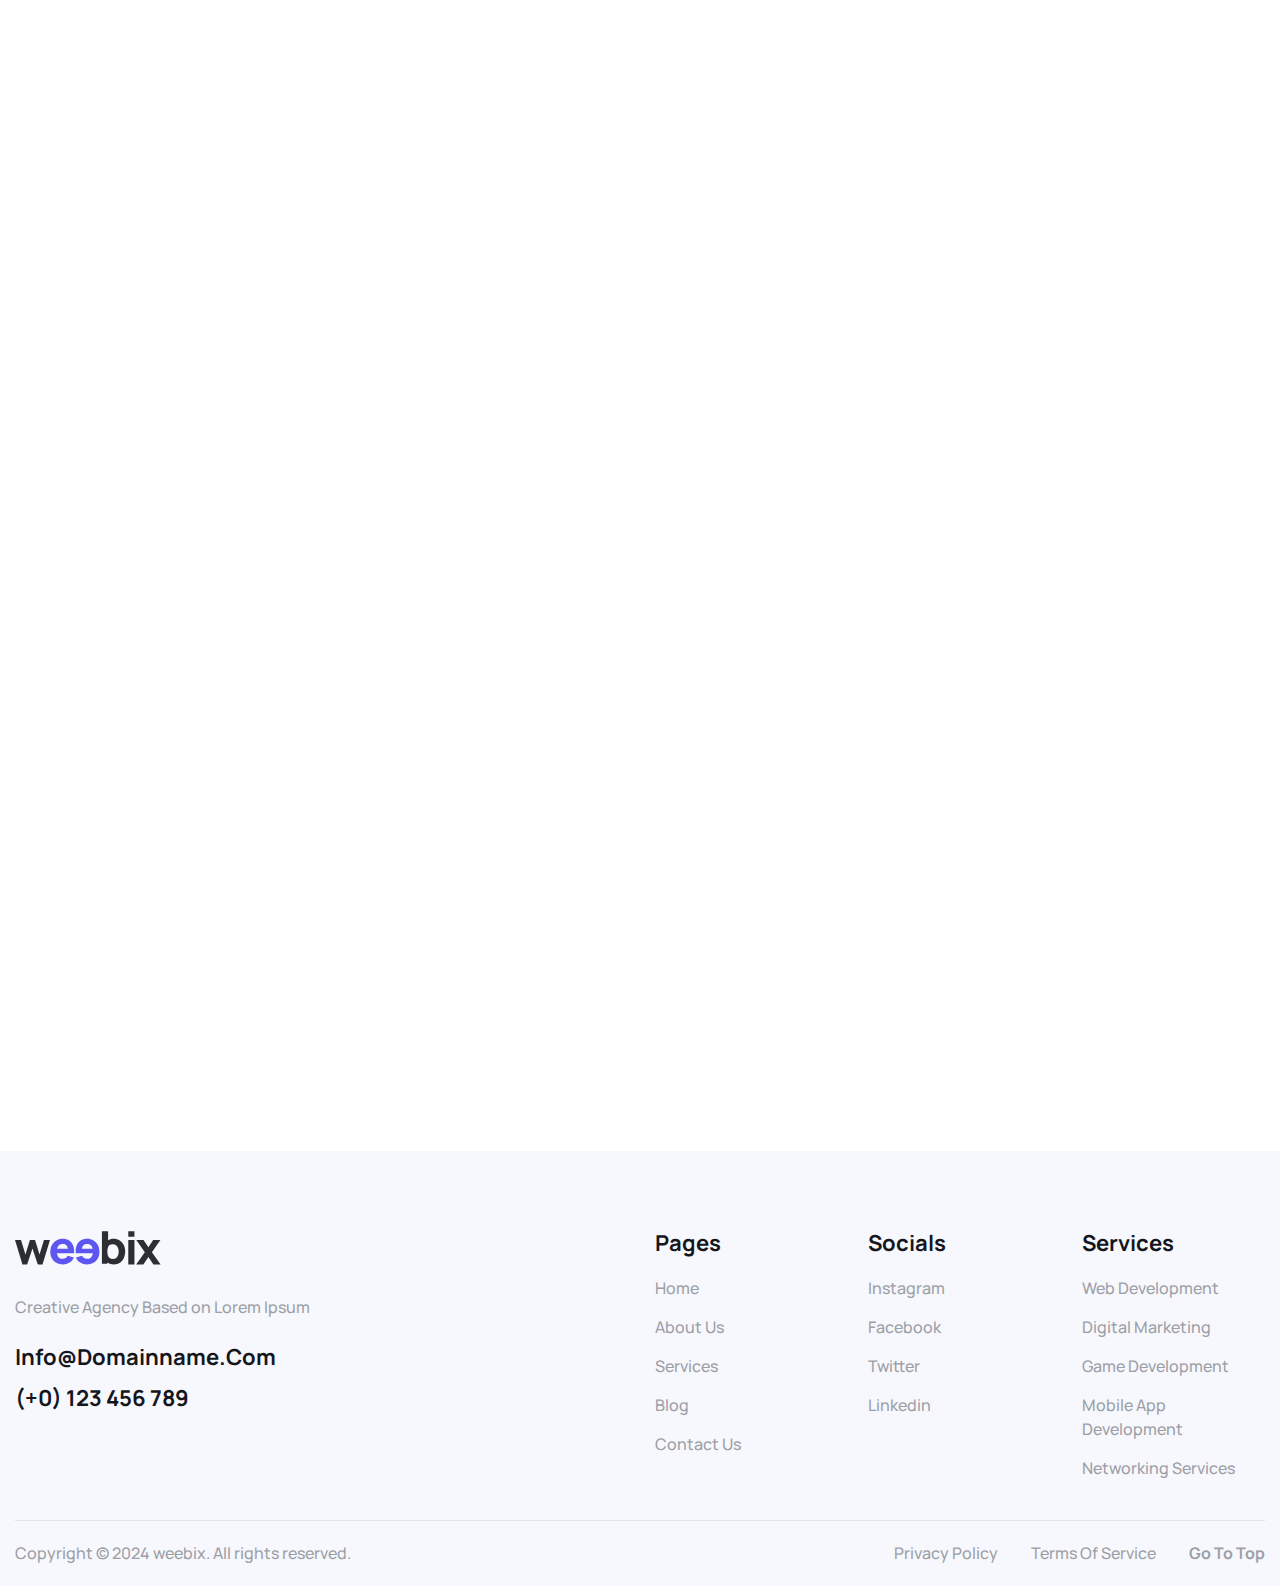
<file: portfolio-single.html>
<!DOCTYPE html>
<html lang="zxx">

<!-- Mirrored from html.awaikenthemes.com/weebix/portfolio-single.html by HTTrack Website Copier/3.x [XR&CO'2014], Tue, 26 Aug 2025 10:11:19 GMT -->
<head>
	<!-- Meta -->
	<meta charset="utf-8">
	<meta http-equiv="X-UA-Compatible" content="IE=edge">
	<meta name="viewport" content="width=device-width, initial-scale=1.0">
	<meta name="description" content="">
	<meta name="keywords" content="">
	<meta name="author" content="Awaiken">
	<!-- Page Title -->
	<title>Weebix - IT Service And Technology HTML Template</title>
	<!-- Favicon Icon -->
	<link rel="shortcut icon" type="image/x-icon" href="images/favicon.png">
	<!-- Google Fonts Css-->
	<link rel="preconnect" href="https://fonts.googleapis.com/">
	<link rel="preconnect" href="https://fonts.gstatic.com/" crossorigin>
	<link href="https://fonts.googleapis.com/css2?family=Manrope:wght@400;500;700&amp;display=swap" rel="stylesheet">
	<!-- Bootstrap Css -->
	<link href="css/bootstrap.min.css" rel="stylesheet" media="screen">
	<!-- SlickNav Css -->
	<link href="css/slicknav.min.css" rel="stylesheet">
	<!-- Swiper Css -->
	<link rel="stylesheet" href="css/swiper-bundle.min.css">
	<!-- Font Awesome Icon Css-->
	<link href="css/all.css" rel="stylesheet" media="screen">
	<!-- Animated Css -->
	<link href="css/animate.css" rel="stylesheet">
	<!-- Magnific Popup Core Css File -->
	<link rel="stylesheet" href="css/magnific-popup.css">
	<!-- Main Custom Css -->
	<link href="css/custom.css" rel="stylesheet" media="screen">
</head>
<body class="tt-magic-cursor">

    <!-- Preloader Start -->
	<div class="preloader">
		<div class="loading-container">
			<div class="loading"></div>
			<div id="loading-icon"><img src="images/loader.svg" alt=""></div>
		</div>
	</div>
	<!-- Preloader End -->

	<!-- Magic Cursor Start -->
	<div id="magic-cursor">
		<div id="ball"></div>
	</div>
	<!-- Magic Cursor End -->

    <!-- Header Start -->
	<header class="main-header">
		<div class="header-sticky">
			<nav class="navbar navbar-expand-lg">
				<div class="container">
					<!-- Logo Start -->
					<a class="navbar-brand" href="index-2.html">
						<img src="images/logo.svg" alt="Logo">
					</a>
					<!-- Logo End -->

					<!-- Main Menu Start -->
					<div class="collapse navbar-collapse main-menu">
                        <div class="nav-menu-wrapper">
                            <ul class="navbar-nav mr-auto" id="menu">
                                <li class="nav-item submenu"><a class="nav-link" href="index-2.html">home</a>
                                    <ul>                                        
                                        <li class="nav-item"><a class="nav-link" href="index.html">Hero Layout 1</a></li>
                                        <li class="nav-item"><a class="nav-link" href="index-3.html">Hero Layout 2</a></li>
                                        <li class="nav-item"><a class="nav-link" href="index-4.html">Hero Layout 3</a></li>
                                    </ul>
                                </li>                                
                                <li class="nav-item"><a class="nav-link" href="about.html">about us</a></li>
                                <li class="nav-item"><a class="nav-link" href="services.html">services</a></li>
                                <li class="nav-item"><a class="nav-link" href="portfolio.html">portfolio</a></li>
                                <li class="nav-item"><a class="nav-link" href="blog.html">blog</a></li>
                                <li class="nav-item submenu"><a class="nav-link" href="#">pages</a>
                                    <ul>                                        
                                        <li class="nav-item"><a class="nav-link" href="service-single.html">service details</a></li>
                                        <li class="nav-item"><a class="nav-link" href="portfolio-single.html">portfolio details </a></li>
                                        <li class="nav-item"><a class="nav-link" href="blog-single.html">blog details</a></li>
                                        <li class="nav-item"><a class="nav-link" href="faqs.html">FAQ</a></li>
                                        <li class="nav-item"><a class="nav-link" href="404.html">404</a></li>
                                    </ul>
                                </li>
                                <li class="nav-item highlighted-menu"><a class="nav-link" href="contact-us.html">free consultation</a></li>                               
                            </ul>
                        </div>
                        <!-- Let’s Start Button Start -->
                        <div class="header-btn d-inline-flex">
                            <a href="contact-us.html" class="btn-default">free consultation</a>
                        </div>
                        <!-- Let’s Start Button End -->
					</div>
					<!-- Main Menu End -->

					<div class="navbar-toggle"></div>
				</div>
			</nav>
			<div class="responsive-menu"></div>
		</div>
	</header>
	<!-- Header End -->

    <!-- Page Header Start -->
	<div class="page-header">
		<div class="container">
			<div class="row">
				<div class="col-lg-12">
					<!-- Page Header Box Start -->
					<div class="page-header-box">
						<h1 class="text-anime-style-3">Operation Atlas</h1>
						<nav class="wow fadeInUp" data-wow-delay="0.25s">
							<ol class="breadcrumb">
								<li class="breadcrumb-item"><a href="#">home</a></li>
								<li class="breadcrumb-item"><a href="#">projects</a></li>
								<li class="breadcrumb-item active" aria-current="page">Web Development</li>
							</ol>
						</nav>
					</div>
					<!-- Page Header Box End -->
				</div>
			</div>
		</div>
	</div>
	<!-- Page Header End -->

	<!-- Project Single Page Start -->
	<div class="page-project-single">
		<div class="container">
			<div class="row">
				<div class="col-lg-12">
					<!-- Project Feature Image Start -->
					<div class="project-feature-image">
						<figure class="image-anime reveal">
							<img src="images/project-single.jpg" alt="">
						</figure>
					</div>
					<!-- Project Feature Image End -->
				</div>

				<div class="col-lg-4">
					<!-- Project Sidebar Start -->
					<div class="project-sidebar wow fadeInUp" data-wow-delay="0.25s">
						<!-- About Project Box Start -->
						<div class="about-project-box wow fadeInUp">
							<!-- Project Info Box Start -->
							<div class="project-info-box">
								<div class="project-icon">
									<img src="images/icon-date.svg" alt="">
								</div>
								<p>Date</p>
								<h3>10 April 2024</h3>
							</div>
							<!-- Project Info Box End -->

							<!-- Project Info Box Start -->
							<div class="project-info-box">
								<div class="project-icon">
									<img src="images/icon-client.svg" alt="">
								</div>

								<p>client</p>
								<h3>Lorem Ipsum</h3>
							</div>
							<!-- Project Info Box End -->

							<!-- Project Info Box Start -->
							<div class="project-info-box">
								<div class="project-icon">
									<img src="images/icon-website.svg" alt="">
								</div>

								<p>website</p>
								<h3>www.domainname.com</h3>
							</div>
							<!-- Project Info Box End -->

							<!-- Project Info Box Start -->
							<div class="project-info-box">
								<div class="project-icon">
									<img src="images/icon-location-1.svg" alt="">
								</div>

								<p>location</p>
								<h3>New York, USA</h3>
							</div>
							<!-- Project Info Box End -->
						</div>
						<!-- About Project Box End -->
					</div>
					<!-- Project Sidebar End -->
				</div>

				<div class="col-lg-8">
					<!-- Project Content Start -->
					<div class="project-content">
						<!-- Project Entry Start -->
						<div class="project-entry">
							<h2 class="wow fadeInUp" data-wow-delay="0.25s">project overview</h2>

							<p class="wow fadeInUp" data-wow-delay="0.5s">Lorem Ipsum is simply dummy text of the printing and typesetting industry. Lorem Ipsum has been the industry's standard dummy text ever since the 1500s, when an unknown printer took a galley of type and scrambled it to make a type specimen book. It has survived not only five centuries, but also the leap into electronic typesetting, remaining essentially unchanged. It was popularised in the 1960s with the release of Letraset sheets containing Lorem Ipsum passages, and more recently with desktop publishing software like Aldus PageMaker including versions of Lorem Ipsum.</p>
							
							<p class="wow fadeInUp" data-wow-delay="0.75s">Sed ut perspiciatis unde omnis iste natus error sit voluptatem accusantium doloremque laudantium, totam rem aperiam, eaque ipsa quae ab illo inventore veritatis et quasi architecto beatae vitae dicta sunt explicabo. Nemo enim ipsam voluptatem quia voluptas sit aspernatur aut odit aut fugit, sed quia consequuntur magni dolores eos qui ratione voluptatem sequi nesciunt. Neque porro quisquam est, qui dolorem ipsum quia dolor sit amet, consectetur, adipisci velit, sed quia non numquam eius modi tempora incidunt ut labore et dolore magnam aliquam quaerat voluptatem. Ut enim ad minima veniam, quis nostrum exercitationem ullam corporis suscipit laboriosam, nisi ut aliquid ex ea commodi consequatur? Quis autem vel eum iure reprehenderit qui in ea voluptate velit esse quam nihil molestiae consequatur, vel illum qui dolorem eum fugiat quo voluptas nulla pariatur?</p>

							<h2 class="wow fadeInUp" data-wow-delay="1s">Project summary :</h2>

							<p class="wow fadeInUp" data-wow-delay="1.25s">Sed ut perspiciatis unde omnis iste natus error sit voluptatem accusantium doloremque laudantium, totam rem aperiam, eaque ipsa quae ab illo inventore veritatis et quasi architecto beatae vitae dicta sunt explicabo. Nemo enim ipsam voluptatem quia voluptas sit aspernatur aut odit aut fugit, sed quia consequuntur magni dolores eos qui ratione voluptatem sequi nesciunt. Neque porro quisquam est, qui dolorem ipsum quia dolor sit amet, consectetur, adipisci velit, sed quia non numquam eius modi tempora incidunt ut labore et dolore magnam aliquam quaerat voluptatem.</p>

							<ul class="wow fadeInUp" data-wow-delay="1.5s">
								<li>Brief summary of the project's purpose and goals.</li>
								<li>Defect tracking and resolution process</li>
								<li>Approach or methodology chosen for the development process</li>
								<li>Testing and quality the software meets standards.</li>
							</ul>
						</div>
						<!-- Project Entry End -->
					</div>
					<!-- Project Content End -->
				</div>
			</div>
		</div>
	</div>
	<!-- Project Single Page End -->

	<div class="project-details-gallery">
		<div class="container">
			<div class="row">
				<div class="col-lg-12">
					<!-- Project Gallery Start -->
					<div class="project-gallery">
						<div class="project-gallery-items wow fadeInUp" data-wow-delay="0.25s">
							<!-- Project Gallery Item Start -->
							<div class="project-gallery-item">
								<a href="images/post-1.jpg">
									<figure class="image-anime">
										<img src="images/post-1.jpg" alt="">
									</figure>
								</a>
							</div>
							<!-- Project Gallery Item End -->

							<!-- Project Gallery Item Start -->
							<div class="project-gallery-item wow fadeInUp" data-wow-delay="0.5s">
								<a href="images/post-2.jpg">
									<figure class="image-anime">
										<img src="images/post-2.jpg" alt="">
									</figure>
								</a>
							</div>
							<!-- Project Gallery Item End -->

							<!-- Project Gallery Item Start -->
							<div class="project-gallery-item wow fadeInUp" data-wow-delay="0.75s">
								<a href="images/post-3.jpg">
									<figure class="image-anime">
										<img src="images/post-3.jpg" alt="">
									</figure>
								</a>
							</div>
							<!-- Project Gallery Item End -->
						</div>
					</div>
					<!-- Project Gallery End -->
				</div>
			</div>
		</div>
	</div>
	
	<!-- Footer Start -->
	<footer class="main-footer">
        <div class="container">
			<div class="row">
				<div class="col-md-12">
					<!-- Mega Footer Start -->
					<div class="mega-footer">
						<div class="row">
							<div class="col-lg-6 col-md-12">
								<!-- Footer About Start -->
								<div class="footer-about">
									<figure>
										<img src="images/footer-logo.svg" alt="">
									</figure>
									<p>Creative Agency Based on Lorem Ipsum</p>
                                    <ul>
                                        <li><a href="#">info@domainname.com</a></li>
                                        <li><a href="#">(+0) 123 456 789</a></li>
                                    </ul>
								</div>
								<!-- Footer About End -->
							</div>

							<div class="col-lg-2 col-md-4">
								<!-- Footer Links Start -->
								<div class="footer-links">
									<h2>pages</h2>
									<ul>
										<li><a href="#">Home</a></li>
										<li><a href="#">About Us</a></li>
										<li><a href="#">Services</a></li>
										<li><a href="#">Blog</a></li>
										<li><a href="#">Contact Us</a></li>
									</ul>
								</div>
								<!-- Footer Links End -->
							</div>

							<div class="col-lg-2 col-md-4">
								<!-- Footer Links Start -->
								<div class="footer-links">
									<h2>Socials</h2>
									<ul>
										<li><a href="#">instagram</a></li>
										<li><a href="#">facebook</a></li>
										<li><a href="#">twitter</a></li>
										<li><a href="#">linkedin</a></li>
									</ul>
								</div>
								<!-- Footer Links End -->
							</div>

							<div class="col-lg-2 col-md-4">
								<!-- Footer Links Start -->
								<div class="footer-links">
									<h2>services</h2>
									<ul>
										<li><a href="#">web development</a></li>
										<li><a href="#">digital marketing</a></li>
										<li><a href="#">game development</a></li>
										<li><a href="#">mobile app development</a></li>
										<li><a href="#">networking services</a></li>
									</ul>
								</div>
								<!-- Footer Links End -->
							</div>
						</div>
					</div>
					<!-- Mega Footer End -->

					<!-- Copyright Footer Start -->
					<div class="footer-copyright">
                        <div class="row align-items-center">
                            <div class="col-lg-6">
                                <!-- Footer Copyright Content Start -->
								<div class="footer-copyright-text">
									<p>Copyright © 2024 weebix. All rights reserved.</p>
								</div>
								<!-- Footer Copyright Content End -->
                            </div>
                            <div class="col-lg-6">
                                <!-- Footer Policy Links Start -->
                                <div class="footer-policy-links">
                                    <ul>
                                        <li><a href="#">privacy policy</a></li>
                                        <li><a href="#">terms of service</a></li>
                                        <li class="highlighted"><a href="#top">go to top</a></li>
                                    </ul>
                                </div>
                                <!-- Footer Policy Links End -->
                            </div>
                        </div>						
					</div>
					<!-- Copyright Footer End -->
				</div>
			</div>
		</div>
    </footer>
    <!-- Footer End -->

    <!-- Jquery Library File -->
    <script src="js/jquery-3.7.1.min.js"></script>
    <!-- Bootstrap js file -->
    <script src="js/bootstrap.min.js"></script>
    <!-- Validator js file -->
    <script src="js/validator.min.js"></script>
    <!-- SlickNav js file -->
    <script src="js/jquery.slicknav.js"></script>
    <!-- Swiper js file -->
    <script src="js/swiper-bundle.min.js"></script>
    <!-- Counter js file -->
    <script src="js/jquery.waypoints.min.js"></script>
    <script src="js/jquery.counterup.min.js"></script>
    <!-- Isotop js file -->
	<script src="js/isotope.min.js"></script>
    <!-- Magnific js file -->
    <script src="js/jquery.magnific-popup.min.js"></script>
    <!-- SmoothScroll -->
    <script src="js/SmoothScroll.js"></script>
    <!-- MagicCursor js file -->
    <script src="js/gsap.min.js"></script>
    <script src="js/magiccursor.js"></script>
    <!-- Text Effect js file -->
	<script src="js/SplitText.js"></script>
    <script src="js/ScrollTrigger.min.js"></script>
    <!-- Wow js file -->
    <script src="js/wow.js"></script>
    <!-- Main Custom js file -->
    <script src="js/function.js"></script>
</body>

<!-- Mirrored from html.awaikenthemes.com/weebix/portfolio-single.html by HTTrack Website Copier/3.x [XR&CO'2014], Tue, 26 Aug 2025 10:11:20 GMT -->
</html>
</file>
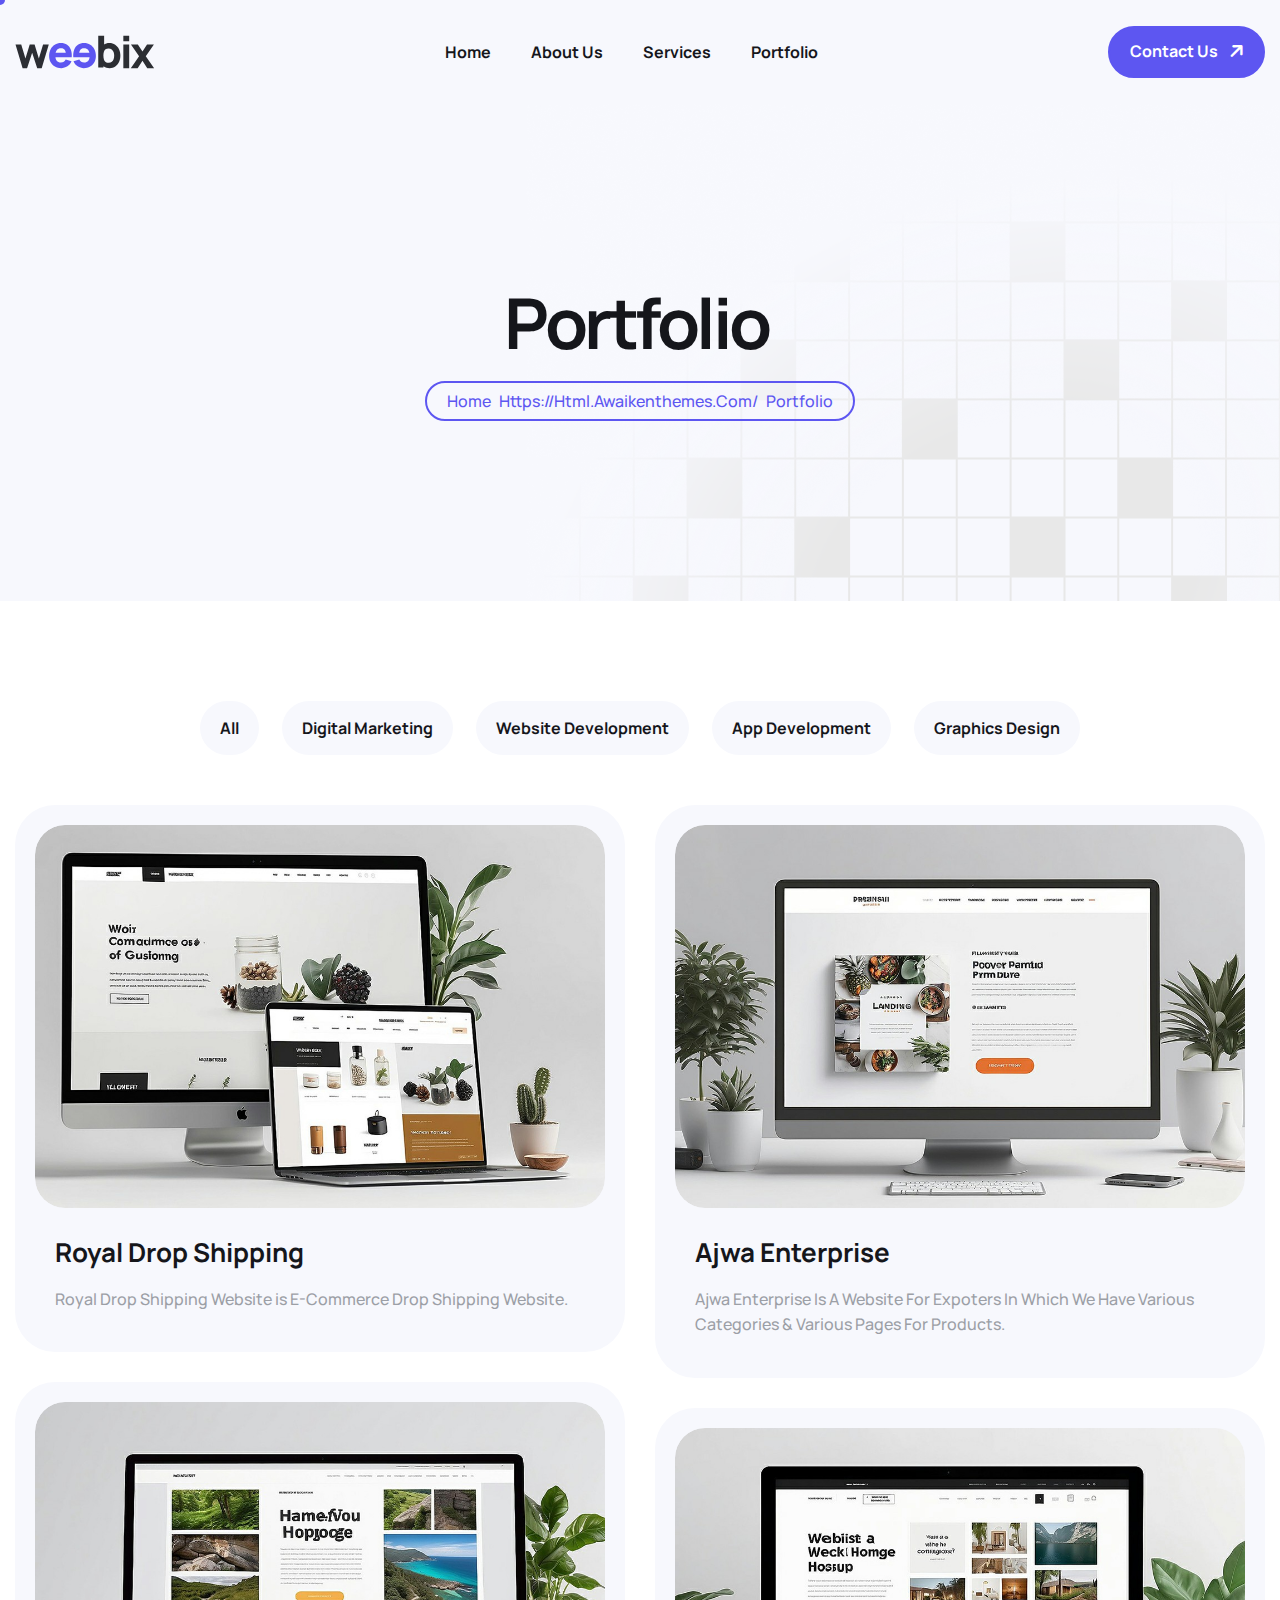
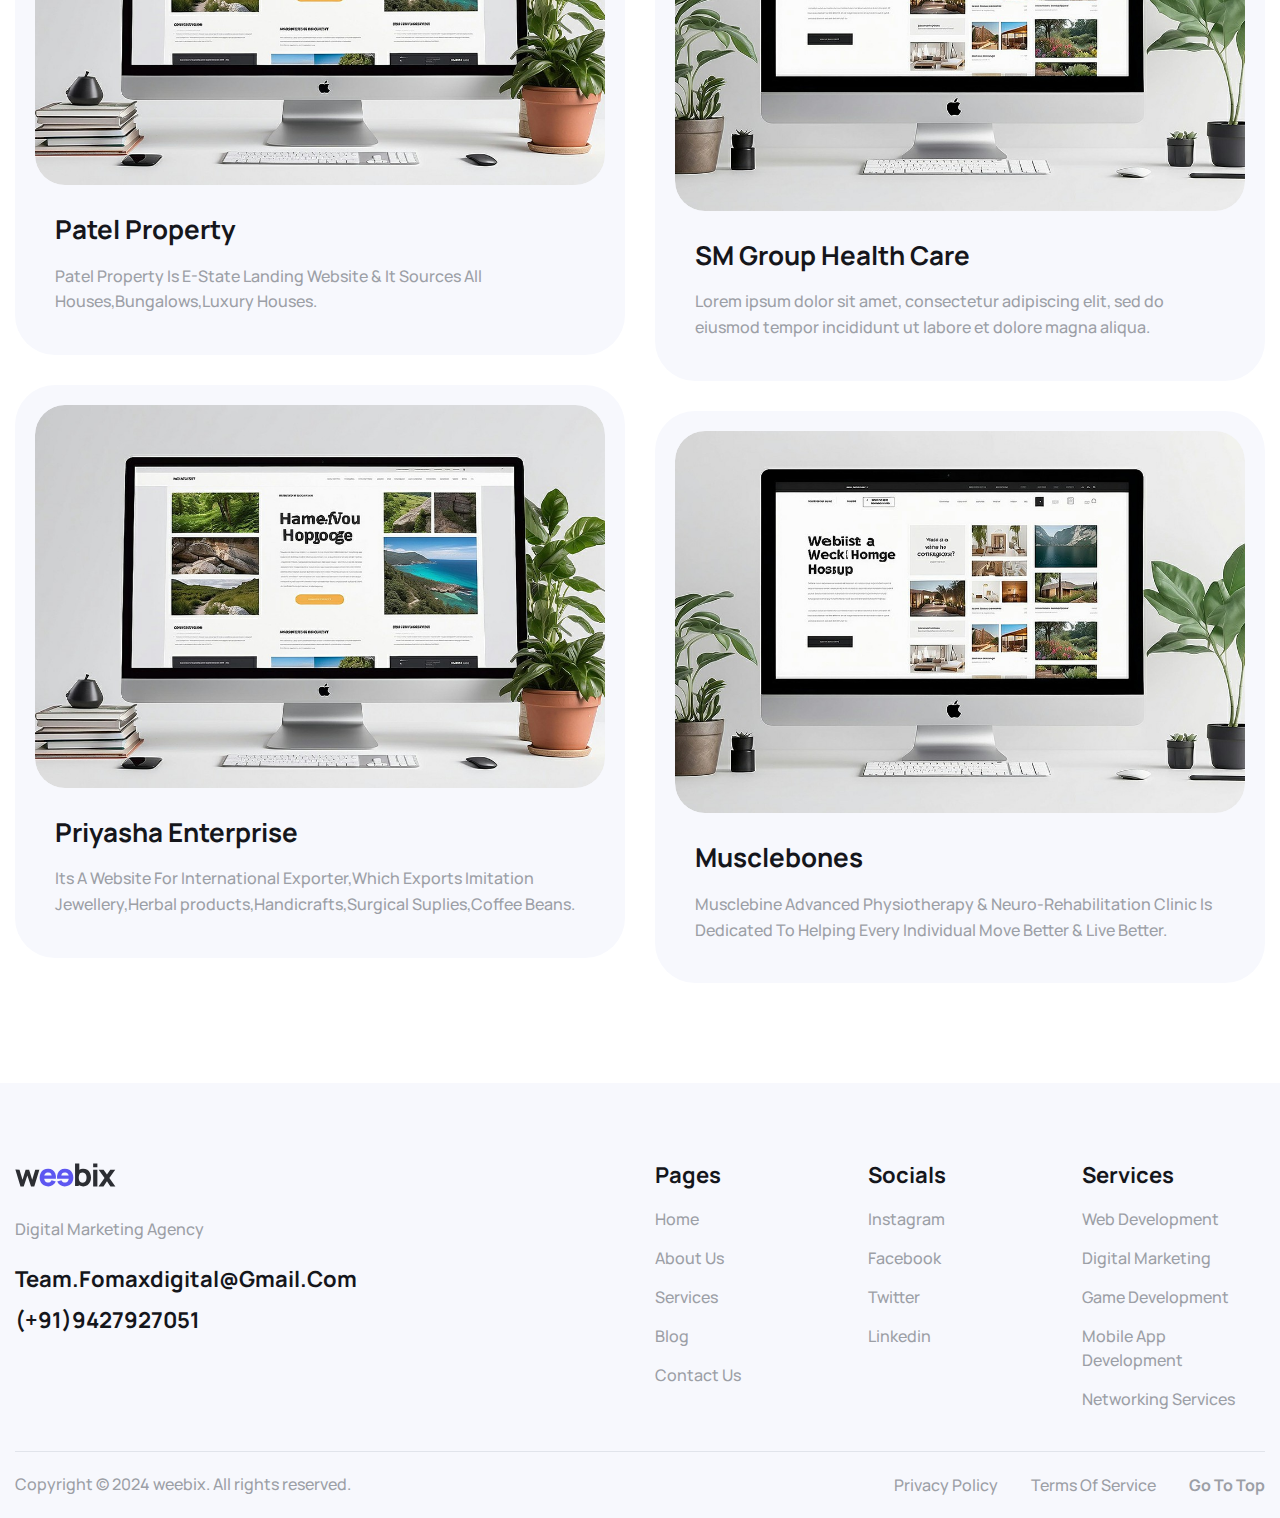
<file: portfolio.html>
<!DOCTYPE html>
<html lang="zxx">

<!-- Mirrored from html.awaikenthemes.com/weebix/portfolio.html by HTTrack Website Copier/3.x [XR&CO'2014], Tue, 26 Aug 2025 10:11:16 GMT -->

<head>
	<!-- Meta -->
	<meta charset="utf-8">
	<meta http-equiv="X-UA-Compatible" content="IE=edge">
	<meta name="viewport" content="width=device-width, initial-scale=1.0">
	<meta name="description" content="">
	<meta name="keywords" content="">
	<meta name="author" content="Awaiken">
	<!-- Page Title -->
	<title>Weebix - IT Service And Technology HTML Template</title>
	<!-- Favicon Icon -->
	<link rel="shortcut icon" type="image/x-icon" href="images/favicon.png">
	<!-- Google Fonts Css-->
	<link rel="preconnect" href="https://fonts.googleapis.com/">
	<link rel="preconnect" href="https://fonts.gstatic.com/" crossorigin>
	<link href="https://fonts.googleapis.com/css2?family=Manrope:wght@400;500;700&amp;display=swap" rel="stylesheet">
	<!-- Bootstrap Css -->
	<link href="css/bootstrap.min.css" rel="stylesheet" media="screen">
	<!-- SlickNav Css -->
	<link href="css/slicknav.min.css" rel="stylesheet">
	<!-- Swiper Css -->
	<link rel="stylesheet" href="css/swiper-bundle.min.css">
	<!-- Font Awesome Icon Css-->
	<link href="css/all.css" rel="stylesheet" media="screen">
	<!-- Animated Css -->
	<link href="css/animate.css" rel="stylesheet">
	<!-- Magnific Popup Core Css File -->
	<link rel="stylesheet" href="css/magnific-popup.css">
	<!-- Main Custom Css -->
	<link href="css/custom.css" rel="stylesheet" media="screen">
</head>

<body class="tt-magic-cursor">

	<!-- Preloader Start -->
	<div class="preloader">
		<div class="loading-container">
			<div class="loading"></div>
			<div id="loading-icon"><img src="images/loader.svg" alt=""></div>
		</div>
	</div>
	<!-- Preloader End -->

	<!-- Magic Cursor Start -->
	<div id="magic-cursor">
		<div id="ball"></div>
	</div>
	<!-- Magic Cursor End -->

	<!-- Header Start -->
	<header class="main-header">
		<div class="header-sticky">
			<nav class="navbar navbar-expand-lg">
				<div class="container">
					<!-- Logo Start -->
					<a class="navbar-brand" href="index.html">
						<img src="images/logo.svg" alt="Logo">
					</a>
					<!-- Logo End -->
					

					<!-- Main Menu Start -->
					<div class="collapse navbar-collapse main-menu">
						<div class="nav-menu-wrapper">
							<ul class="navbar-nav mr-auto" id="menu">
								<li class="nav-item"><a class="nav-link" href="index.html">home</a></li>
								<li class="nav-item"><a class="nav-link" href="about.html">about us</a></li>
								<li class="nav-item"><a class="nav-link" href="services.html">services</a></li>
								<li class="nav-item"><a class="nav-link" href="portfolio.html">portfolio</a></li>
								<ul>
									<li class="nav-item"><a class="nav-link" href="service-single.html">service
											details</a></li>
									<li class="nav-item"><a class="nav-link" href="portfolio-single.html">portfolio
											details </a></li>
									<li class="nav-item"><a class="nav-link" href="blog-single.html">blog
											details</a></li>
									<li class="nav-item"><a class="nav-link" href="faqs.html">FAQ</a></li>
									<li class="nav-item"><a class="nav-link" href="404.html">404</a></li>
								</ul>
							</ul>
						</div>
						<!-- Let’s Start Button Start -->
						<div class="header-btn d-inline-flex">
							<a href="contact-us.html" class="btn-default">Contact Us</a>
						</div>
						<!-- Let’s Start Button End -->
					</div>
					<!-- Main Menu End -->

					<div class="navbar-toggle"></div>
				</div>
			</nav>
			<div class="responsive-menu"></div>
		</div>
	</header>
	<!-- Header End -->


	<!-- Page Header Start -->
	<div class="page-header">
		<div class="container">
			<div class="row">
				<div class="col-lg-12">
					<!-- Page Header Box Start -->
					<div class="page-header-box">
						<h1 class="text-anime-style-3">Portfolio</h1>
						<nav class="wow fadeInUp" data-wow-delay="0.25s">
							<ol class="breadcrumb">
								<li class="breadcrumb-item"><a href="#">home</a></li>
								<li class="breadcrumb-item active" aria-current="page">portfolio</li>
							</ol>
						</nav>
					</div>
					<!-- Page Header Box End -->
				</div>
			</div>
		</div>
	</div>
	<!-- Page Header End -->

	<!-- Projects Page Start -->
	<div class="our-projects">
		<div class="container">
			<div class="row">
				<div class="col-lg-12 col-md-12">
					<!-- Sidebar Our Projects Nav start -->
					<div class="our-projects-nav wow fadeInUp" data-wow-delay="0.25s">
						<ul>
							<li><a href="#" class="active-btn" data-filter="*">all</a></li>
							<li><a href="#" data-filter=".digital">digital marketing</a></li>
							<li><a href="#" data-filter=".website">website development</a></li>
							<li><a href="#" data-filter=".app">app development</a></li>
							<li><a href="#" data-filter=".graphics">graphics design</a></li>
						</ul>
					</div>
					<!-- Sidebar Our Projects Nav End -->
				</div>

				<div class="col-lg-12">
					<!-- Project Item Box start -->
					<div class="row project-item-boxes">
						<div class="col-md-6 project-item-box website graphics">
							<!-- Works Item Start -->
							<div class="works-item">
								<div class="works-image">
									<figure class="image-anime">
										<img src="images/works-img-1.jpg" alt="">
									</figure>
								</div>
								<div class="works-content">
									<h2>Royal Drop Shipping</h2>
									<p>Royal Drop Shipping Website is E-Commerce Drop Shipping Website.</p>
								</div>
							</div>
							<!-- Works Item End -->
						</div>

						<div class="col-md-6 project-item-box digital website">
							<!-- Works Item Start -->
							<div class="works-item">
								<div class="works-image">
									<figure class="image-anime">
										<img src="images/works-img-2.jpg" alt="">
									</figure>
								</div>
								<div class="works-content">
									<h2>Ajwa Enterprise</h2>
									<p>Ajwa Enterprise Is A Website For Expoters In Which We Have Various Categories & Various Pages For Products.</p>
								</div>
							</div>
							<!-- Works Item End -->
						</div>

						<div class="col-md-6 project-item-box digital">
							<!-- Works Item Start -->
							<div class="works-item">
								<div class="works-image">
									<figure class="image-anime">
										<img src="images/works-img-3.jpg" alt="">
									</figure>
								</div>
								<div class="works-content">
									<h2>Patel Property</h2>
									<p>Patel Property Is E-State Landing Website & It Sources All Houses,Bungalows,Luxury Houses.</p>
								</div>
							</div>
							<!-- Works Item End -->
						</div>

						<div class="col-md-6 project-item-box app">
							<!-- Works Item Start -->
							<div class="works-item">
								<div class="works-image">
									<figure class="image-anime">
										<img src="images/works-img-4.jpg" alt="">
									</figure>
								</div>
								<div class="works-content">
									<h2>SM Group Health Care</h2>
									<p>Lorem ipsum dolor sit amet, consectetur adipiscing elit, sed do eiusmod tempor
										incididunt ut labore et dolore magna aliqua.</p>
								</div>
							</div>
							<!-- Works Item End -->
						</div>

						<div class="col-md-6 project-item-box app">
							<!-- Works Item Start -->
							<div class="works-item">
								<div class="works-image">
									<figure class="image-anime">
										<img src="images/works-img-3.jpg" alt="">
									</figure>
								</div>
								<div class="works-content">
									<h2>Priyasha Enterprise</h2>
									<p>Its A Website For International Exporter,Which Exports Imitation Jewellery,Herbal products,Handicrafts,Surgical Suplies,Coffee Beans.</p>
								</div>
							</div>
							<!-- Works Item End -->
						</div>

						<div class="col-md-6 project-item-box graphics">
							<!-- Works Item Start -->
							<div class="works-item">
								<div class="works-image">
									<figure class="image-anime">
										<img src="images/works-img-4.jpg" alt="">
									</figure>
								</div>
								<div class="works-content">
									<h2>Musclebones</h2>
									<p>Musclebine Advanced Physiotherapy & Neuro-Rehabilitation Clinic Is Dedicated To Helping Every Individual Move Better & Live Better.</p>
								</div>
							</div>
							<!-- Works Item End -->
						</div>
					</div>
					<!-- Project Item Box End -->
				</div>
			</div>
		</div>
	</div>
	<!-- Projects Page End -->

	<!-- Footer Start -->
    <footer class="main-footer">
        <div class="container">
            <div class="row">
                <div class="col-md-12">
                    <!-- Mega Footer Start -->
                    <div class="mega-footer">
                        <div class="row">
                            <div class="col-lg-6 col-md-12">
                                <!-- Footer About Start -->
                                <div class="footer-about">
                                    <figure>
                                        <img src="images/logo.svg" alt="">
                                    </figure>
                                    <p>Digital Marketing Agency</p>
                                    <ul>
                                        <li><a href="#">team.fomaxdigital@gmail.com</a></li>
                                        <li><a href="#">(+91)9427927051</a></li>
                                    </ul>
                                </div>
                                <!-- Footer About End -->
                            </div>

                            <div class="col-lg-2 col-md-4">
                                <!-- Footer Links Start -->
                                <div class="footer-links">
                                    <h2>pages</h2>
                                    <ul>
                                        <li><a href="#">Home</a></li>
                                        <li><a href="#">About Us</a></li>
                                        <li><a href="#">Services</a></li>
                                        <li><a href="#">Blog</a></li>
                                        <li><a href="#">Contact Us</a></li>
                                    </ul>
                                </div>
                                <!-- Footer Links End -->
                            </div>

                            <div class="col-lg-2 col-md-4">
                                <!-- Footer Links Start -->
                                <div class="footer-links">
                                    <h2>Socials</h2>
                                    <ul>
                                        <li><a href="#">instagram</a></li>
                                        <li><a href="#">facebook</a></li>
                                        <li><a href="#">twitter</a></li>
                                        <li><a href="#">linkedin</a></li>
                                    </ul>
                                </div>
                                <!-- Footer Links End -->
                            </div>

                            <div class="col-lg-2 col-md-4">
                                <!-- Footer Links Start -->
                                <div class="footer-links">
                                    <h2>services</h2>
                                    <ul>
                                        <li><a href="#">web development</a></li>
                                        <li><a href="#">digital marketing</a></li>
                                        <li><a href="#">game development</a></li>
                                        <li><a href="#">mobile app development</a></li>
                                        <li><a href="#">networking services</a></li>
                                    </ul>
                                </div>
                                <!-- Footer Links End -->
                            </div>
                        </div>
                    </div>
                    <!-- Mega Footer End -->

                    <!-- Copyright Footer Start -->
                    <div class="footer-copyright">
                        <div class="row align-items-center">
                            <div class="col-lg-6">
                                <!-- Footer Copyright Content Start -->
                                <div class="footer-copyright-text">
                                    <p>Copyright © 2024 weebix. All rights reserved.</p>
                                </div>
                                <!-- Footer Copyright Content End -->
                            </div>
                            <div class="col-lg-6">
                                <!-- Footer Policy Links Start -->
                                <div class="footer-policy-links">
                                    <ul>
                                        <li><a href="#">privacy policy</a></li>
                                        <li><a href="#">terms of service</a></li>
                                        <li class="highlighted"><a href="#top">go to top</a></li>
                                    </ul>
                                </div>
                                <!-- Footer Policy Links End -->
                            </div>
                        </div>
                    </div>
                    <!-- Copyright Footer End -->
                </div>
            </div>
        </div>
    </footer>
    <!-- Footer End -->

	<!-- Jquery Library File -->
	<script src="js/jquery-3.7.1.min.js"></script>
	<!-- Bootstrap js file -->
	<script src="js/bootstrap.min.js"></script>
	<!-- Validator js file -->
	<script src="js/validator.min.js"></script>
	<!-- SlickNav js file -->
	<script src="js/jquery.slicknav.js"></script>
	<!-- Swiper js file -->
	<script src="js/swiper-bundle.min.js"></script>
	<!-- Counter js file -->
	<script src="js/jquery.waypoints.min.js"></script>
	<script src="js/jquery.counterup.min.js"></script>
	<!-- Isotop js file -->
	<script src="js/isotope.min.js"></script>
	<!-- Magnific js file -->
	<script src="js/jquery.magnific-popup.min.js"></script>
	<!-- SmoothScroll -->
	<script src="js/SmoothScroll.js"></script>
	<!-- MagicCursor js file -->
	<script src="js/gsap.min.js"></script>
	<script src="js/magiccursor.js"></script>
	<!-- Text Effect js file -->
	<script src="js/SplitText.js"></script>
	<script src="js/ScrollTrigger.min.js"></script>
	<!-- Wow js file -->
	<script src="js/wow.js"></script>
	<!-- Main Custom js file -->
	<script src="js/function.js"></script>
</body>

<!-- Mirrored from html.awaikenthemes.com/weebix/portfolio.html by HTTrack Website Copier/3.x [XR&CO'2014], Tue, 26 Aug 2025 10:11:16 GMT -->

</html>
</file>
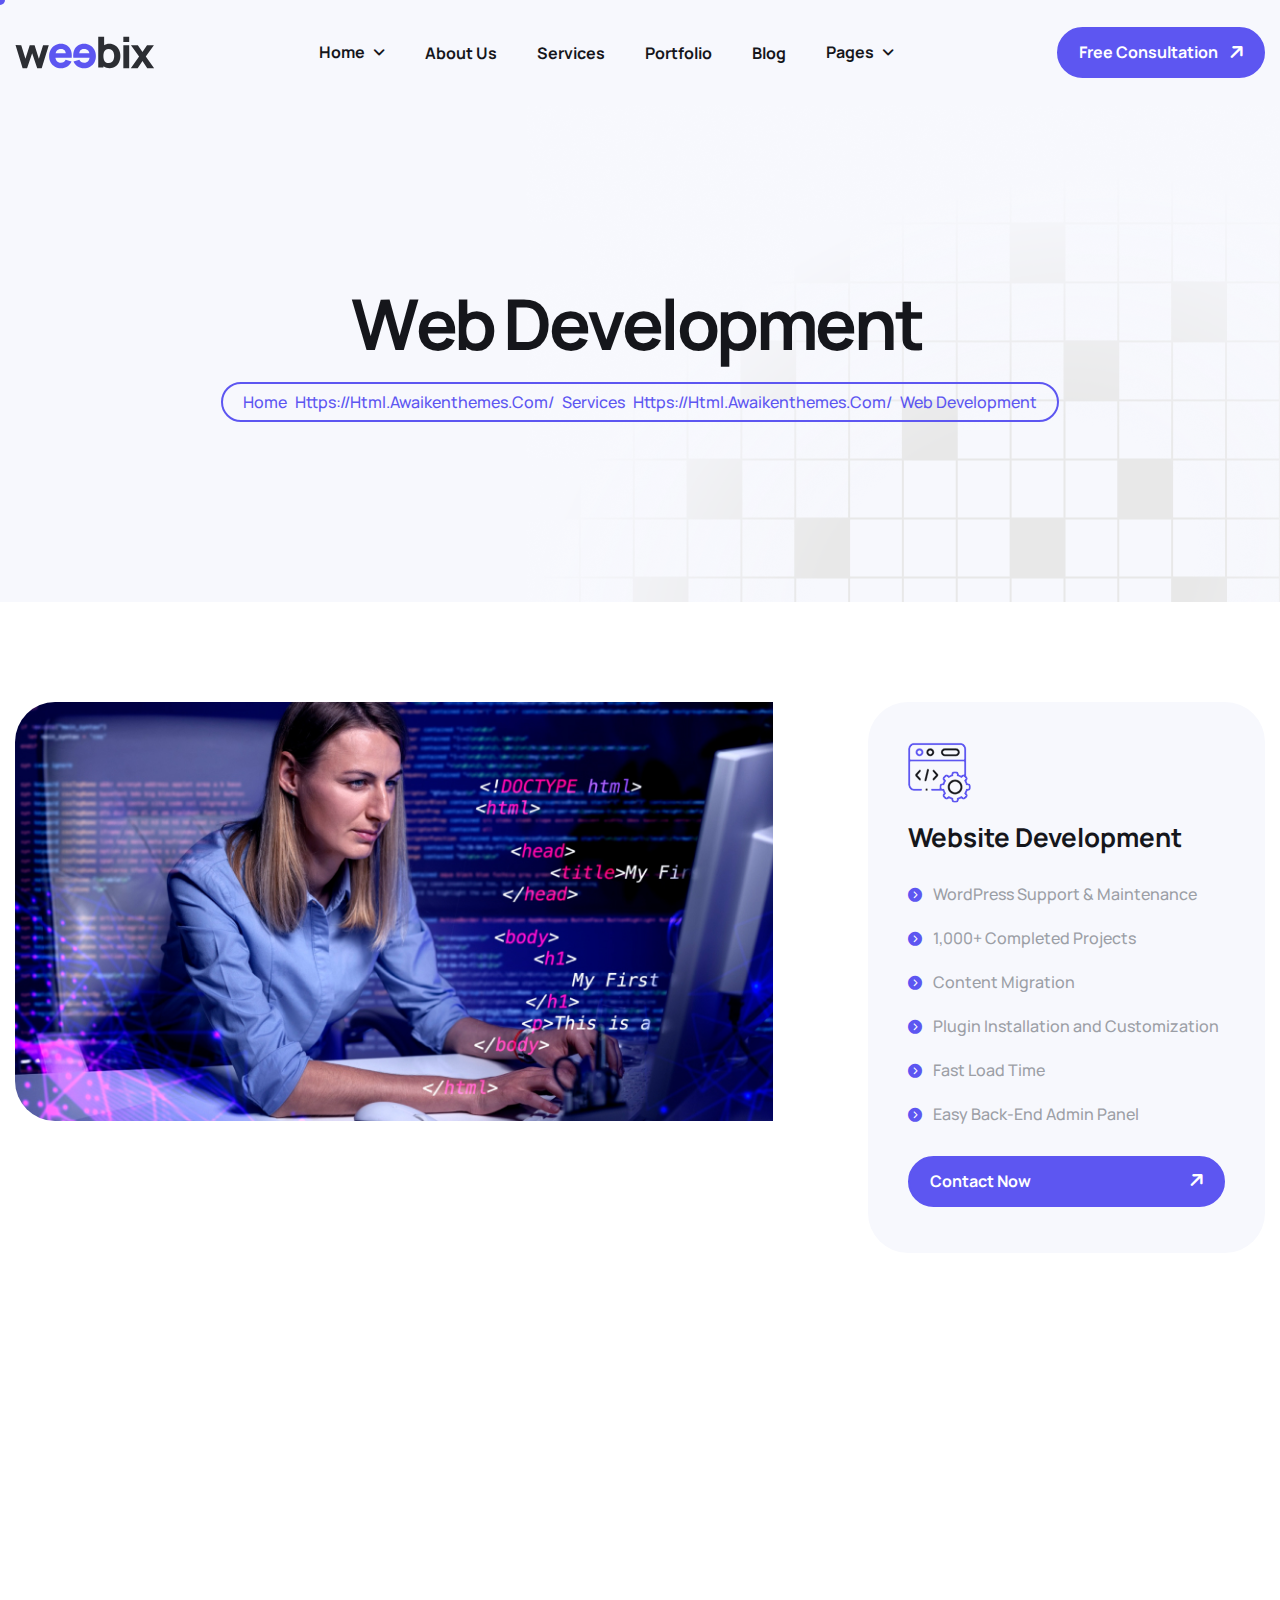
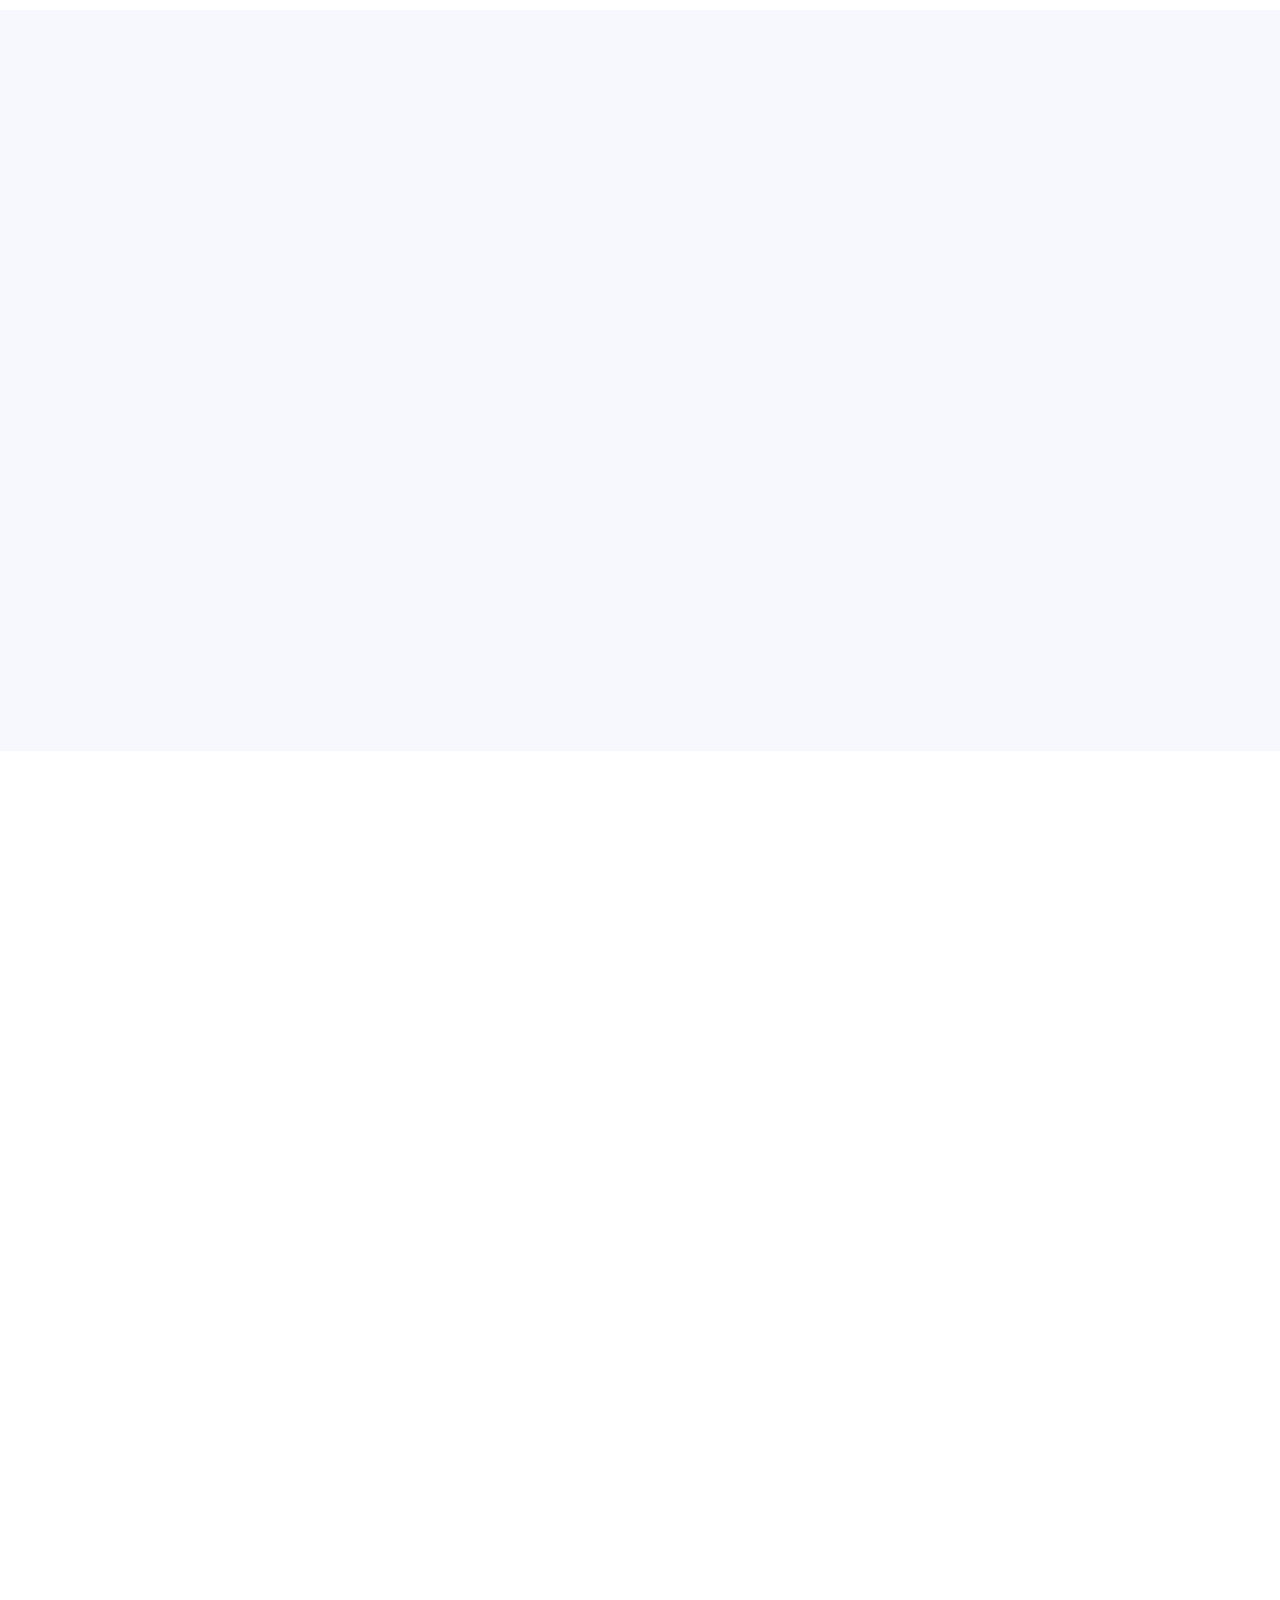
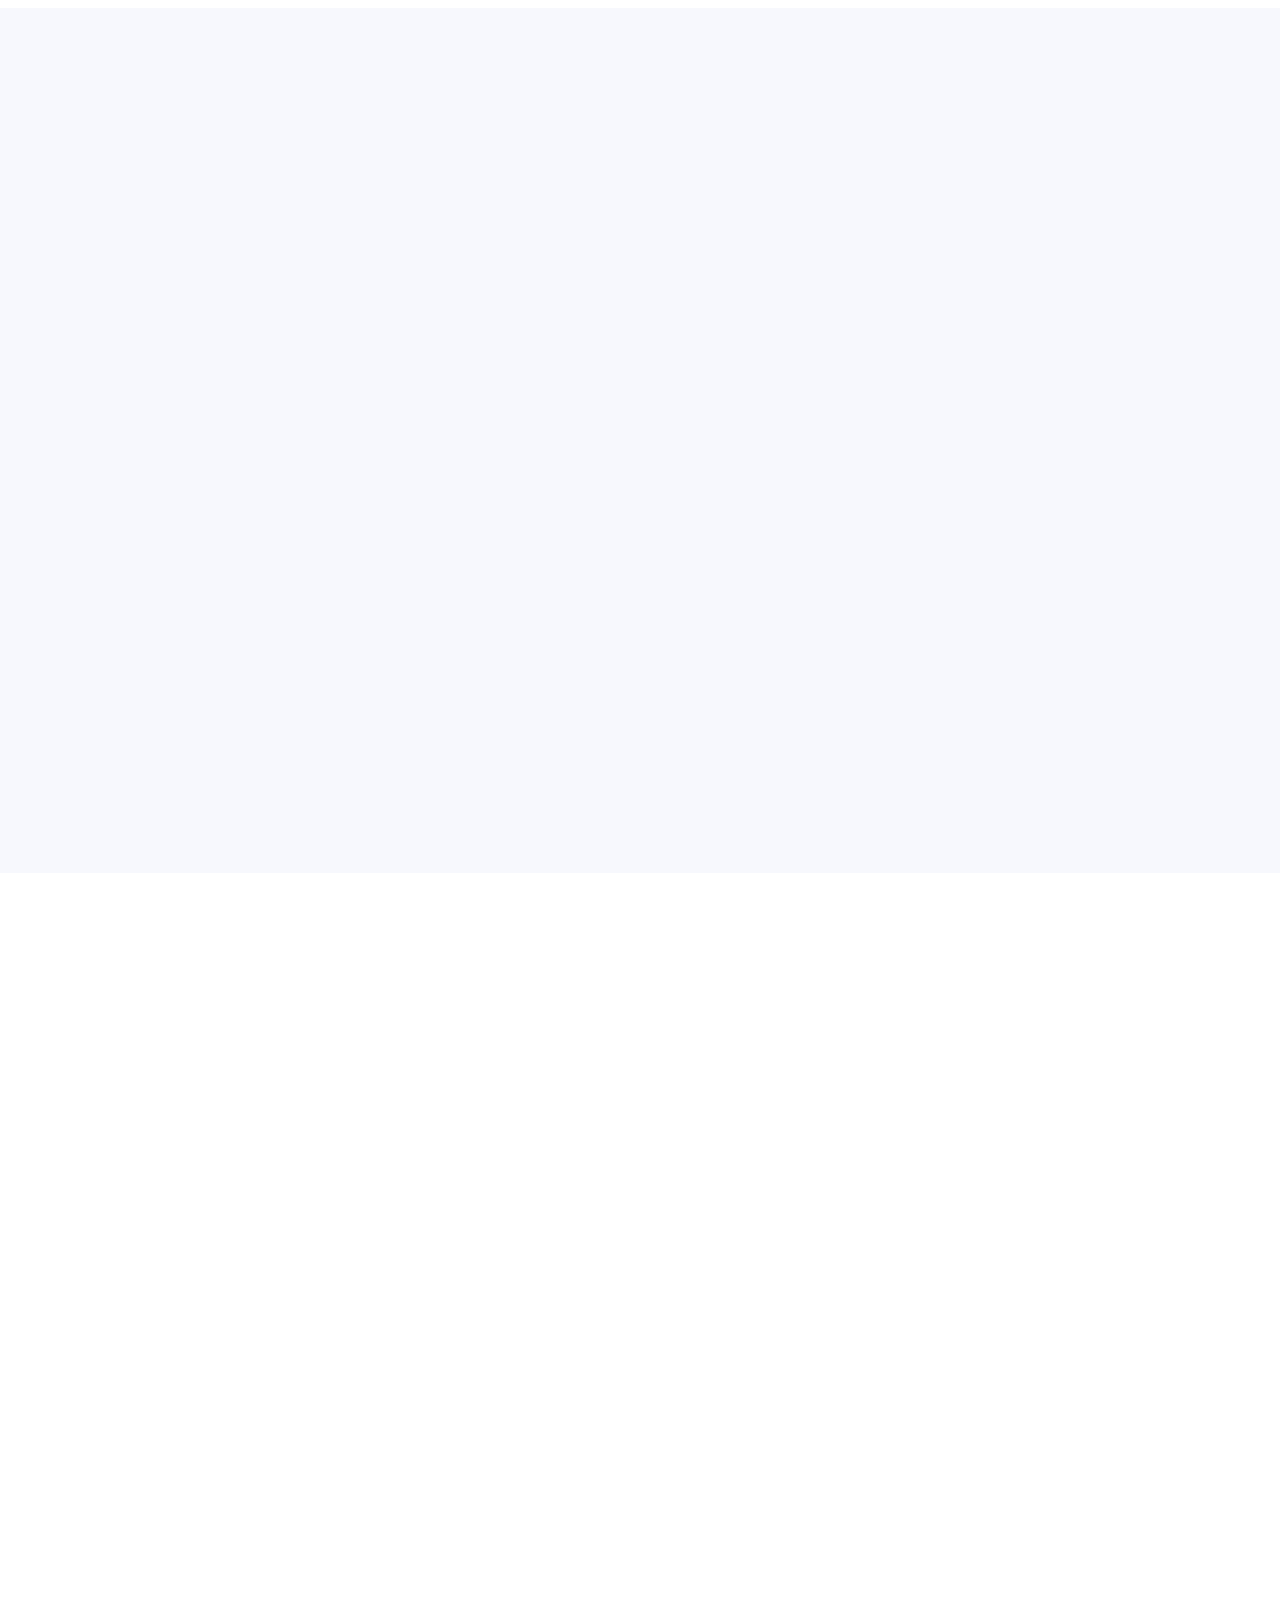
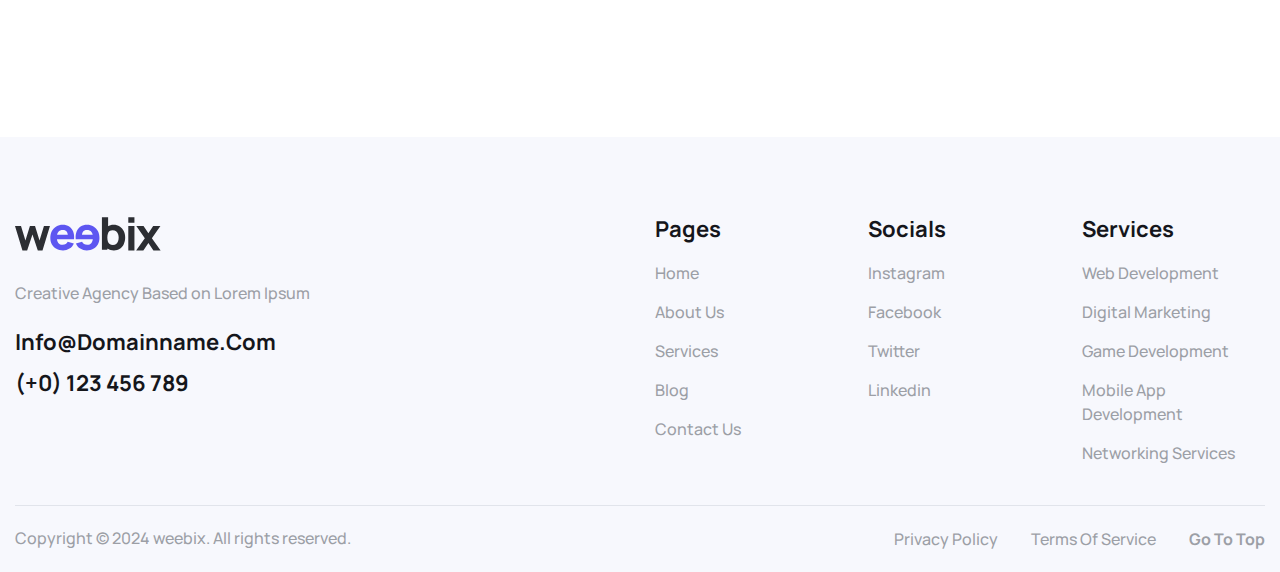
<file: service-single.html>
<!DOCTYPE html>
<html lang="zxx">

<!-- Mirrored from html.awaikenthemes.com/weebix/service-single.html by HTTrack Website Copier/3.x [XR&CO'2014], Tue, 26 Aug 2025 10:11:17 GMT -->
<head>
	<!-- Meta -->
	<meta charset="utf-8">
	<meta http-equiv="X-UA-Compatible" content="IE=edge">
	<meta name="viewport" content="width=device-width, initial-scale=1.0">
	<meta name="description" content="">
	<meta name="keywords" content="">
	<meta name="author" content="Awaiken">
	<!-- Page Title -->
	<title>Weebix - IT Service And Technology HTML Template</title>
	<!-- Favicon Icon -->
	<link rel="shortcut icon" type="image/x-icon" href="images/favicon.png">
	<!-- Google Fonts Css-->
	<link rel="preconnect" href="https://fonts.googleapis.com/">
	<link rel="preconnect" href="https://fonts.gstatic.com/" crossorigin>
	<link href="https://fonts.googleapis.com/css2?family=Manrope:wght@400;500;700&amp;display=swap" rel="stylesheet">
	<!-- Bootstrap Css -->
	<link href="css/bootstrap.min.css" rel="stylesheet" media="screen">
	<!-- SlickNav Css -->
	<link href="css/slicknav.min.css" rel="stylesheet">
	<!-- Swiper Css -->
	<link rel="stylesheet" href="css/swiper-bundle.min.css">
	<!-- Font Awesome Icon Css-->
	<link href="css/all.css" rel="stylesheet" media="screen">
	<!-- Animated Css -->
	<link href="css/animate.css" rel="stylesheet">
	<!-- Magnific Popup Core Css File -->
	<link rel="stylesheet" href="css/magnific-popup.css">
	<!-- Main Custom Css -->
	<link href="css/custom.css" rel="stylesheet" media="screen">
</head>
<body class="tt-magic-cursor">

    <!-- Preloader Start -->
	<div class="preloader">
		<div class="loading-container">
			<div class="loading"></div>
			<div id="loading-icon"><img src="images/loader.svg" alt=""></div>
		</div>
	</div>
	<!-- Preloader End -->

	<!-- Magic Cursor Start -->
	<div id="magic-cursor">
		<div id="ball"></div>
	</div>
	<!-- Magic Cursor End -->

    <!-- Header Start -->
	<header class="main-header">
		<div class="header-sticky">
			<nav class="navbar navbar-expand-lg">
				<div class="container">
					<!-- Logo Start -->
					<a class="navbar-brand" href="index-2.html">
						<img src="images/logo.svg" alt="Logo">
					</a>
					<!-- Logo End -->

					<!-- Main Menu Start -->
					<div class="collapse navbar-collapse main-menu">
                        <div class="nav-menu-wrapper">
                            <ul class="navbar-nav mr-auto" id="menu">
                                <li class="nav-item submenu"><a class="nav-link" href="index-2.html">home</a>
                                    <ul>                                        
                                        <li class="nav-item"><a class="nav-link" href="index.html">Hero Layout 1</a></li>
                                        <li class="nav-item"><a class="nav-link" href="index-3.html">Hero Layout 2</a></li>
                                        <li class="nav-item"><a class="nav-link" href="index-4.html">Hero Layout 3</a></li>
                                    </ul>
                                </li>                                
                                <li class="nav-item"><a class="nav-link" href="about.html">about us</a></li>
                                <li class="nav-item"><a class="nav-link" href="services.html">services</a></li>
                                <li class="nav-item"><a class="nav-link" href="portfolio.html">portfolio</a></li>
                                <li class="nav-item"><a class="nav-link" href="blog.html">blog</a></li>
                                <li class="nav-item submenu"><a class="nav-link" href="#">pages</a>
                                    <ul>                                        
                                        <li class="nav-item"><a class="nav-link" href="service-single.html">service details</a></li>
                                        <li class="nav-item"><a class="nav-link" href="portfolio-single.html">portfolio details </a></li>
                                        <li class="nav-item"><a class="nav-link" href="blog-single.html">blog details</a></li>
                                        <li class="nav-item"><a class="nav-link" href="faqs.html">FAQ</a></li>
                                        <li class="nav-item"><a class="nav-link" href="404.html">404</a></li>
                                    </ul>
                                </li>
                                <li class="nav-item highlighted-menu"><a class="nav-link" href="contact-us.html">free consultation</a></li>                               
                            </ul>
                        </div>
                        <!-- Let’s Start Button Start -->
                        <div class="header-btn d-inline-flex">
                            <a href="contact-us.html" class="btn-default">free consultation</a>
                        </div>
                        <!-- Let’s Start Button End -->
					</div>
					<!-- Main Menu End -->

					<div class="navbar-toggle"></div>
				</div>
			</nav>
			<div class="responsive-menu"></div>
		</div>
	</header>
	<!-- Header End -->

    <!-- Page Header Start -->
	<div class="page-header">
		<div class="container">
			<div class="row">
				<div class="col-lg-12">
					<!-- Page Header Box Start -->
					<div class="page-header-box">
						<h1 class="text-anime-style-3">Web Development</h1>
						<nav class="wow fadeInUp" data-wow-delay="0.25s">
							<ol class="breadcrumb">
								<li class="breadcrumb-item"><a href="#">home</a></li>
								<li class="breadcrumb-item"><a href="#">services</a></li>
                                <li class="breadcrumb-item active" aria-current="page">Web Development</li>
							</ol>
						</nav>
					</div>
					<!-- Page Header Box End -->
				</div>
			</div>
		</div>
	</div>
	<!-- Page Header End -->

    <!-- Single Service Page Start -->
    <div class="page-service-single">
        <div class="container">
            <div class="row">
                <div class="col-lg-8">
					<!-- Service Content Start -->
					<div class="service-single-content">
						<!-- Service Featured Image Start -->
						<div class="service-featured-image">
							<figure class="image-anime reveal">
								<img src="images/service-feature-img.jpg" alt="">
							</figure>
						</div>
						<!-- Service Featured Image End -->
						
						<!-- Service Entry Content Start -->
						<div class="service-entry">
							<p class="wow fadeInUp" data-wow-delay="0.25s">Lorem ipsum is simply free text used by copytyping refreshing. Neque porro est qui dolorem ipsum quia quaed inventore veritatis et quasi architecto beatae vitae dicta sunt explicabo. Aelltes port lacus quis enim var sed efficitur turpis gilla sed sit amet finibus eros. Lorem Ipsum is simply dummy text of the printing and typesetting industry. Lorem Ipsum has been the ndustry standard dummy text ever since the 1500s, when an unknown printer took a galley of type and scrambled it to make.</p>
							<p class="wow fadeInUp" data-wow-delay="0.5s">When an unknown printer took a galley of type and scrambled it to make a type specimen book. It has survived not only five centuries, but also the leap into electronic typesetting, remaining essentially unchanged Lorem ipsum dolor sit amet consec tetur adipis icing elit.</p>
                            <p class="wow fadeInUp" data-wow-delay="0.75s">Aelltes port lacus quis enim var sed efficitur turpis gilla sed sit amet finibus eros. Lorem Ipsum is simply dummy text of the printing and typesetting industry. Lorem Ipsum has been the ndustry standard dummy text ever since the 1500s, when an unknown printer took a galley of type and scrambled it to make.</p>
						</div>
						<!-- Service Entry Content End -->
					</div>
					<!-- Service Content End -->
				</div>

                <div class="col-lg-4">
					<div class="service-sidebar">
						<!-- Service List Box Start -->
						<div class="services-list-box wow fadeInUp" data-wow-delay="0.5s">
                            <div class="icon-box">
                                <img src="images/icon-service-list.svg" alt="">
                            </div>
                            <h3>website development</h3>
							<ul>
								<li><a href="#">WordPress Support & Maintenance</a></li>
								<li><a href="#">1,000+ Completed Projects</a></li>
								<li><a href="#">Content Migration</a></li>
								<li><a href="#">Plugin Installation and Customization</a></li>
								<li><a href="#">Fast Load Time</a></li>
								<li><a href="#">Easy Back-End Admin Panel</a></li>
							</ul>
                            <a href="#" class="btn-default">contact now</a>
						</div>
						<!-- Service List Box End -->
					</div>
				</div>
            </div>
        </div>
    </div>
    <!-- Single Service Page End -->

    <!-- Why Choose us Section Start -->
    <div class="why-choose-us why-services">
        <div class="container">
            <div class="row section-row align-items-center">
                <div class="col-lg-10 col-md-12">
                    <!-- Section Title Start -->
                    <div class="section-title">
                        <h3 class="wow fadeInUp">why i circle</h3>
                        <h2 class="text-anime-style-3">Why website design from i circle</h2>
                        <p class="wow fadeInUp" data-wow-delay="0.25s">When an unknown printer took a galley of type and scrambled it to make a type specimen book. It has survived not only five centuries, but also the leap into electronic typesetting, remaining essentially unchanged Lorem ipsum dolor sit amet consec tetur.</p>
                    </div>
                    <!-- Section Title End -->
                </div>
            </div>

            <div class="row">
                <div class="col-lg-4 col-md-6">
                    <!-- Why Choose Item Start -->
                    <div class="why-choose-us-item wow fadeInUp" data-wow-delay="0.25s">
                        <div class="icon-box">
                            <img src="images/icon-whyus-1.svg" alt="">
                        </div>
                        <h3>powerful framework</h3>
                        <p>Sed ut perspiciatis unde omnis iste natus error sit voluptatem accusantium.</p>
                    </div>
                    <!-- Why Choose Item End -->
                </div>

                <div class="col-lg-4 col-md-6">
                    <!-- Why Choose Item Start -->
                    <div class="why-choose-us-item wow fadeInUp" data-wow-delay="0.5s">
                        <div class="icon-box">
                            <img src="images/icon-whyus-2.svg" alt="">
                        </div>
                        <h3>quality-focused</h3>
                        <p>Sed ut perspiciatis unde omnis iste natus error sit voluptatem accusantium.</p>
                    </div>
                    <!-- Why Choose Item End -->
                </div>

                <div class="col-lg-4">
                    <!-- Why Choose Item Start -->
                    <div class="why-choose-us-item wow fadeInUp" data-wow-delay="0.75s">
                        <div class="icon-box">
                            <img src="images/icon-whyus-3.svg" alt="">
                        </div>
                        <h3>value for money</h3>
                        <p>Sed ut perspiciatis unde omnis iste natus error sit voluptatem accusantium.</p>
                    </div>
                    <!-- Why Choose Item End -->
                </div>
            </div>
        </div>
    </div>
    <!-- Why Choose Us Section End -->

    <!-- Your Choice Section Start -->
    <div class="your-choice">
        <div class="container">
            <div class="row section-row align-items-center">
                <div class="col-lg-7 col-md-12">
                    <!-- Section Title Start -->
                    <div class="section-title">
                        <h3 class="wow fadeInUp">your choice</h3>
                        <h2 class="text-anime-style-3">Select engagement models of your choice</h2>                       
                    </div>
                    <!-- Section Title End -->
                </div>
            </div>

            <div class="row">
                <div class="col-lg-4">
                    <div class="your-choice-item wow fadeInUp" data-wow-delay="0.25s">
                        <div class="your-choice-title">
                            <h2>Fixed Price Model</h2>
                            <a href="#"><img src="images/icon-choice-1.svg" alt=""></a>
                        </div>
                        <ul>
                            <li><a href="#">Fixed time frames</a></li>
                            <li><a href="#">Well-defined specification</a></li>
                            <li><a href="#">Low Risk</a></li>
                            <li><a href="#">Quick start</a></li>
                            <li><a href="#">Guaranteed results</a></li>
                            <li><a href="#">Ideal for SMBs and Entrepreneurs</a></li>
                        </ul>
                    </div>
                </div>

                <div class="col-lg-4">
                    <div class="your-choice-item wow fadeInUp" data-wow-delay="0.5s">
                        <div class="your-choice-title">
                            <h2>Time & Material Model</h2>
                            <a href="#"><img src="images/icon-choice-2.svg" alt=""></a>
                        </div>
                        <ul>
                            <li><a href="#">Low risk</a></li>
                            <li><a href="#">High flexibility</a></li>
                            <li><a href="#">Quick start</a></li>
                            <li><a href="#">Transparency & collaboration</a></li>
                            <li><a href="#">Pay only for the work done</a></li>
                        </ul>
                    </div>
                </div>

                <div class="col-lg-4">
                    <div class="your-choice-item wow fadeInUp" data-wow-delay="0.75s">
                        <div class="your-choice-title">
                            <h2>Dedicated Team Model</h2>
                            <a href="#"><img src="images/icon-choice-3.svg" alt=""></a>
                        </div>
                        <ul>
                            <li><a href="#">Low Risk</a></li>
                            <li><a href="#">Highest control</a></li>
                            <li><a href="#">Highest quality</a></li>
                            <li><a href="#">Long term commitment</a></li>
                            <li><a href="#">High level of flexibility</a></li>
                            <li><a href="#">Expert Developer</a></li>
                        </ul>
                    </div>
                </div>
            </div>
        </div>
    </div>
    <!-- Your Choice Section End -->

    <!-- Our Services Section Start -->
    <div class="our-services">
        <div class="container">
            <div class="row section-row align-items-center">
                <div class="col-lg-7 col-md-7">
                    <!-- Section Title Start -->
                    <div class="section-title">
                        <h3 class="wow fadeInUp">related services</h3>
                        <h2 class="text-anime-style-3">Explore our related services</h2>
                    </div>
                    <!-- Section Title End -->
                </div>

                <div class="col-lg-5 col-md-5">
                    <!-- Section Btn Start -->
                    <div class="section-btn">
                        <a href="#" class="btn-default wow fadeInUp" data-wow-delay="0.25s">view all services</a>
                    </div>
                    <!-- Section Btn End -->
                </div>
            </div>

            <div class="row">
                <div class="col-lg-4 col-md-6">
                    <!-- Service Item Start -->
                    <div class="service-item wow fadeInUp" data-wow-delay="0.25s">
                        <div class="service-content">
                            <div class="service-content-title">
                                <h2>web development</h2>
                                <a href="#"><img src="images/arrow.svg" alt=""></a>
                            </div>
                            <p>totam rem aperiam, eaque ipsa quae ab illo inventore et quasi architecto beatae.</p>                            
                        </div>
                        <div class="service-image">
                            <figure class="image-anime">
                                <img src="images/service-img-1.jpg" alt="">
                            </figure>
                        </div>
                    </div>
                    <!-- Service Item End -->
                </div>

                <div class="col-lg-4 col-md-6">
                    <!-- Service Item Start -->
                    <div class="service-item wow fadeInUp" data-wow-delay="0.5s">
                        <div class="service-content">
                            <div class="service-content-title">
                                <h2>Digital Marketing</h2>
                                <a href="#"><img src="images/arrow.svg" alt=""></a>
                            </div>
                            <p>totam rem aperiam, eaque ipsa quae ab illo inventore et quasi architecto beatae.</p>
                        </div>
                        <div class="service-image">
                            <figure class="image-anime">
                                <img src="images/service-img-2.jpg" alt="">
                            </figure>
                        </div>
                    </div>
                    <!-- Service Item End -->
                </div>

                <div class="col-lg-4 col-md-6">
                    <!-- Service Item Start -->
                    <div class="service-item wow fadeInUp" data-wow-delay="0.75s">
                        <div class="service-content">
                            <div class="service-content-title">
                                <h2>Game Development</h2>
                                <a href="#"><img src="images/arrow.svg" alt=""></a>
                            </div>
                            <p>totam rem aperiam, eaque ipsa quae ab illo inventore et quasi architecto beatae.</p>
                        </div>
                        <div class="service-image">
                            <figure class="image-anime">
                                <img src="images/service-img-3.jpg" alt="">
                            </figure>
                        </div>
                    </div>
                    <!-- Service Item End -->
                </div>
            </div>
        </div>
    </div>
    <!-- Our Services Section End -->

    <!-- FAQs Page Start -->
    <div class="service-faqs">
        <div class="container">
            <div class="row section-row align-items-center">
                <div class="col-lg-12">
                    <!-- Section Title Start -->
                    <div class="section-title">
                        <h3 class="wow fadeInUp">FAQ's</h3>
                        <h2 class="text-anime-style-3">Frequently asked question</h2>                       
                    </div>
                    <!-- Section Title End -->
                </div>
            </div>

            <div class="row">
                <div class="col-lg-8">
                    <div class="faq-accordion" id="accordion">
                        <!-- FAQ Item start -->
                        <div class="accordion-item wow fadeInUp" data-wow-delay="0.25s">
                            <h2 class="accordion-header" id="headingOne">
                                <button class="accordion-button" type="button" data-bs-toggle="collapse"
                                    data-bs-target="#collapseOne" aria-expanded="true" aria-controls="collapseOne">
                                    What is the Difference Between Frontend and Backend Development?
                                </button>
                            </h2>
                            <div id="collapseOne" class="accordion-collapse collapse show" aria-labelledby="headingOne"
                                data-bs-parent="#accordion">
                                <div class="accordion-body">
                                    <p>Frontend development focuses on creating the user interface and user experience of a software application, typically using languages such as HTML, CSS, and JavaScript. Backend development involves working on the server-side of the application, managing databases, and handling server logic using languages like Python, Java, PHP, or Node.js.</p>
                                </div>
                            </div>
                        </div>
                        <!-- FAQ Item End -->

                        <!-- FAQ Item Start -->
                        <div class="accordion-item wow fadeInUp" data-wow-delay="0.5s">
                            <h2 class="accordion-header" id="headingTwo">
                                <button class="accordion-button collapsed" type="button" data-bs-toggle="collapse"
                                    data-bs-target="#collapseTwo" aria-expanded="false" aria-controls="collapseTwo">
                                    What are APIs and How are They Used in Software Development?
                                </button>
                            </h2>
                            <div id="collapseTwo" class="accordion-collapse collapse" aria-labelledby="headingTwo"
                                data-bs-parent="#accordion">
                                <div class="accordion-body">
                                    <p>APIs (Application Programming Interfaces) are sets of rules and protocols that allow different software applications to communicate with each other. They are used in software development to enable integration between different systems, access external services, and build modular and scalable applications.</p>
                                </div>
                            </div>
                        </div>
                        <!-- FAQ Item End -->

                        <!-- FAQ Item Start -->
                        <div class="accordion-item wow fadeInUp" data-wow-delay="0.75s">
                            <h2 class="accordion-header" id="headingThree">
                                <button class="accordion-button collapsed" type="button" data-bs-toggle="collapse"
                                    data-bs-target="#collapseThree" aria-expanded="false" aria-controls="collapseThree">
                                    How Can I Improve my Software Development Skills?
                                </button>
                            </h2>
                            <div id="collapseThree" class="accordion-collapse collapse" aria-labelledby="headingThree"
                                data-bs-parent="#accordion">
                                <div class="accordion-body">
                                    <p>Lorem ipsum dolor sit amet, consectetur adipiscing elit, sed do eiusmod tempor incididunt ut labore et dolore magna aliqua. Ut enim ad minim veniam, quis nostrud exercitation ullamco laboris nisi ut aliquip ex ea commodo consequat. Duis aute irure dolor in reprehenderit in voluptate velit esse cillum dolore eu fugiat nulla pariatur. Excepteur sint occaecat cupidatat non proident, sunt in culpa qui officia deserunt mollit anim id est laborum.</p>
                                </div>
                            </div>
                        </div>
                        <!-- FAQ Item End -->

                        <!-- FAQ Item Start -->
                        <div class="accordion-item wow fadeInUp" data-wow-delay="1s">
                            <h2 class="accordion-header" id="headingFour">
                                <button class="accordion-button collapsed" type="button" data-bs-toggle="collapse"
                                    data-bs-target="#collapseFour" aria-expanded="false" aria-controls="collapseFour">
                                    What are the Ethical Considerations in AI Development for Software Companies?
                                </button>
                            </h2>
                            <div id="collapseFour" class="accordion-collapse collapse" aria-labelledby="headingFour"
                                data-bs-parent="#accordion">
                                <div class="accordion-body">
                                    <p>Ethical considerations in AI development for software companies include issues related to fairness, transparency, accountability, privacy, and bias. It's essential for companies to prioritize ethical AI practices AI systems.</p>
                                </div>
                            </div>
                        </div>
                        <!-- FAQ Item End -->
                    </div>
                </div>

                <div class="col-lg-4">
                    <div class="ask-question wow fadeInUp" data-wow-delay="0.5s">
                        <div class="ask-question-content">
                            <h3>You still have a questions</h3>
                            <p>dolor sit amet consectetur adipiscing elit, sed do eiusmod tempor incididunt.</p>
                        </div>
                        <div class="ask-contact-list">
                            <div class="icon-box">
                                <a href="#"><img src="images/icon-phone.svg" alt=""></a>
                            </div>
                            <a href="#"><span>Phone:</span> (+0) 123 456 789</a>
                        </div>

                        <div class="ask-contact-list">
                            <div class="icon-box">
                                <a href="#"><img src="images/icon-mail.svg" alt=""></a>
                            </div>
                            <a href="#"><span>Email:</span> info@domainname.com</a>
                        </div>
                    </div>
                </div>
            </div>
        </div>
    </div>
    <!-- FAQs Page Ends -->

    <!-- Footer Start -->
	<footer class="main-footer">
        <div class="container">
			<div class="row">
				<div class="col-md-12">
					<!-- Mega Footer Start -->
					<div class="mega-footer">
						<div class="row">
							<div class="col-lg-6 col-md-12">
								<!-- Footer About Start -->
								<div class="footer-about">
									<figure>
										<img src="images/footer-logo.svg" alt="">
									</figure>
									<p>Creative Agency Based on Lorem Ipsum</p>
                                    <ul>
                                        <li><a href="#">info@domainname.com</a></li>
                                        <li><a href="#">(+0) 123 456 789</a></li>
                                    </ul>
								</div>
								<!-- Footer About End -->
							</div>

							<div class="col-lg-2 col-md-4">
								<!-- Footer Links Start -->
								<div class="footer-links">
									<h2>pages</h2>
									<ul>
										<li><a href="#">Home</a></li>
										<li><a href="#">About Us</a></li>
										<li><a href="#">Services</a></li>
										<li><a href="#">Blog</a></li>
										<li><a href="#">Contact Us</a></li>
									</ul>
								</div>
								<!-- Footer Links End -->
							</div>

							<div class="col-lg-2 col-md-4">
								<!-- Footer Links Start -->
								<div class="footer-links">
									<h2>Socials</h2>
									<ul>
										<li><a href="#">instagram</a></li>
										<li><a href="#">facebook</a></li>
										<li><a href="#">twitter</a></li>
										<li><a href="#">linkedin</a></li>
									</ul>
								</div>
								<!-- Footer Links End -->
							</div>

							<div class="col-lg-2 col-md-4">
								<!-- Footer Links Start -->
								<div class="footer-links">
									<h2>services</h2>
									<ul>
										<li><a href="#">web development</a></li>
										<li><a href="#">digital marketing</a></li>
										<li><a href="#">game development</a></li>
										<li><a href="#">mobile app development</a></li>
										<li><a href="#">networking services</a></li>
									</ul>
								</div>
								<!-- Footer Links End -->
							</div>
						</div>
					</div>
					<!-- Mega Footer End -->

					<!-- Copyright Footer Start -->
					<div class="footer-copyright">
                        <div class="row align-items-center">
                            <div class="col-lg-6">
                                <!-- Footer Copyright Content Start -->
								<div class="footer-copyright-text">
									<p>Copyright © 2024 weebix. All rights reserved.</p>
								</div>
								<!-- Footer Copyright Content End -->
                            </div>
                            <div class="col-lg-6">
                                <!-- Footer Policy Links Start -->
                                <div class="footer-policy-links">
                                    <ul>
                                        <li><a href="#">privacy policy</a></li>
                                        <li><a href="#">terms of service</a></li>
                                        <li class="highlighted"><a href="#top">go to top</a></li>
                                    </ul>
                                </div>
                                <!-- Footer Policy Links End -->
                            </div>
                        </div>						
					</div>
					<!-- Copyright Footer End -->
				</div>
			</div>
		</div>
    </footer>
    <!-- Footer End -->

    <!-- Jquery Library File -->
    <script src="js/jquery-3.7.1.min.js"></script>
    <!-- Bootstrap js file -->
    <script src="js/bootstrap.min.js"></script>
    <!-- Validator js file -->
    <script src="js/validator.min.js"></script>
    <!-- SlickNav js file -->
    <script src="js/jquery.slicknav.js"></script>
    <!-- Swiper js file -->
    <script src="js/swiper-bundle.min.js"></script>
    <!-- Counter js file -->
    <script src="js/jquery.waypoints.min.js"></script>
    <script src="js/jquery.counterup.min.js"></script>
    <!-- Isotop js file -->
	<script src="js/isotope.min.js"></script>
    <!-- Magnific js file -->
    <script src="js/jquery.magnific-popup.min.js"></script>
    <!-- SmoothScroll -->
    <script src="js/SmoothScroll.js"></script>
    <!-- MagicCursor js file -->
    <script src="js/gsap.min.js"></script>
    <script src="js/magiccursor.js"></script>
    <!-- Text Effect js file -->
	<script src="js/SplitText.js"></script>
    <script src="js/ScrollTrigger.min.js"></script>
    <!-- Wow js file -->
    <script src="js/wow.js"></script>
    <!-- Main Custom js file -->
    <script src="js/function.js"></script>
</body>

<!-- Mirrored from html.awaikenthemes.com/weebix/service-single.html by HTTrack Website Copier/3.x [XR&CO'2014], Tue, 26 Aug 2025 10:11:19 GMT -->
</html>
</file>
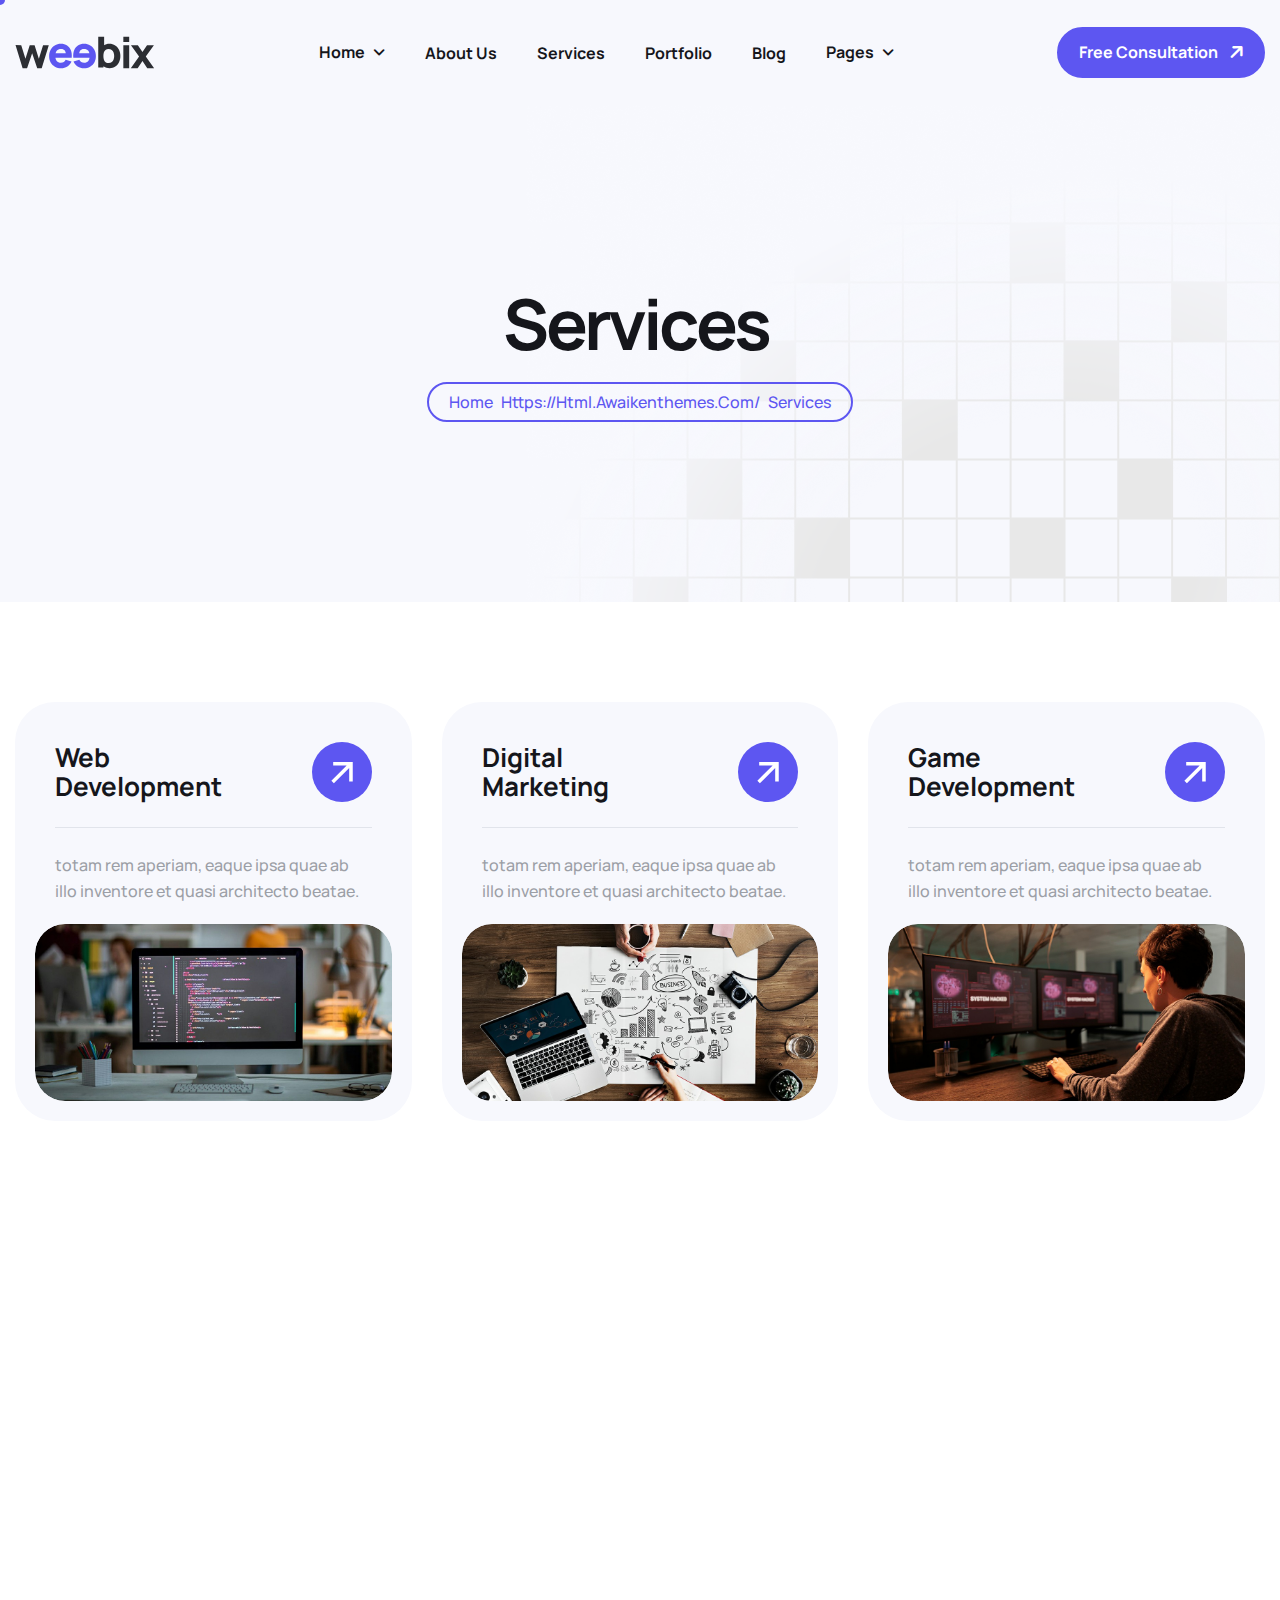
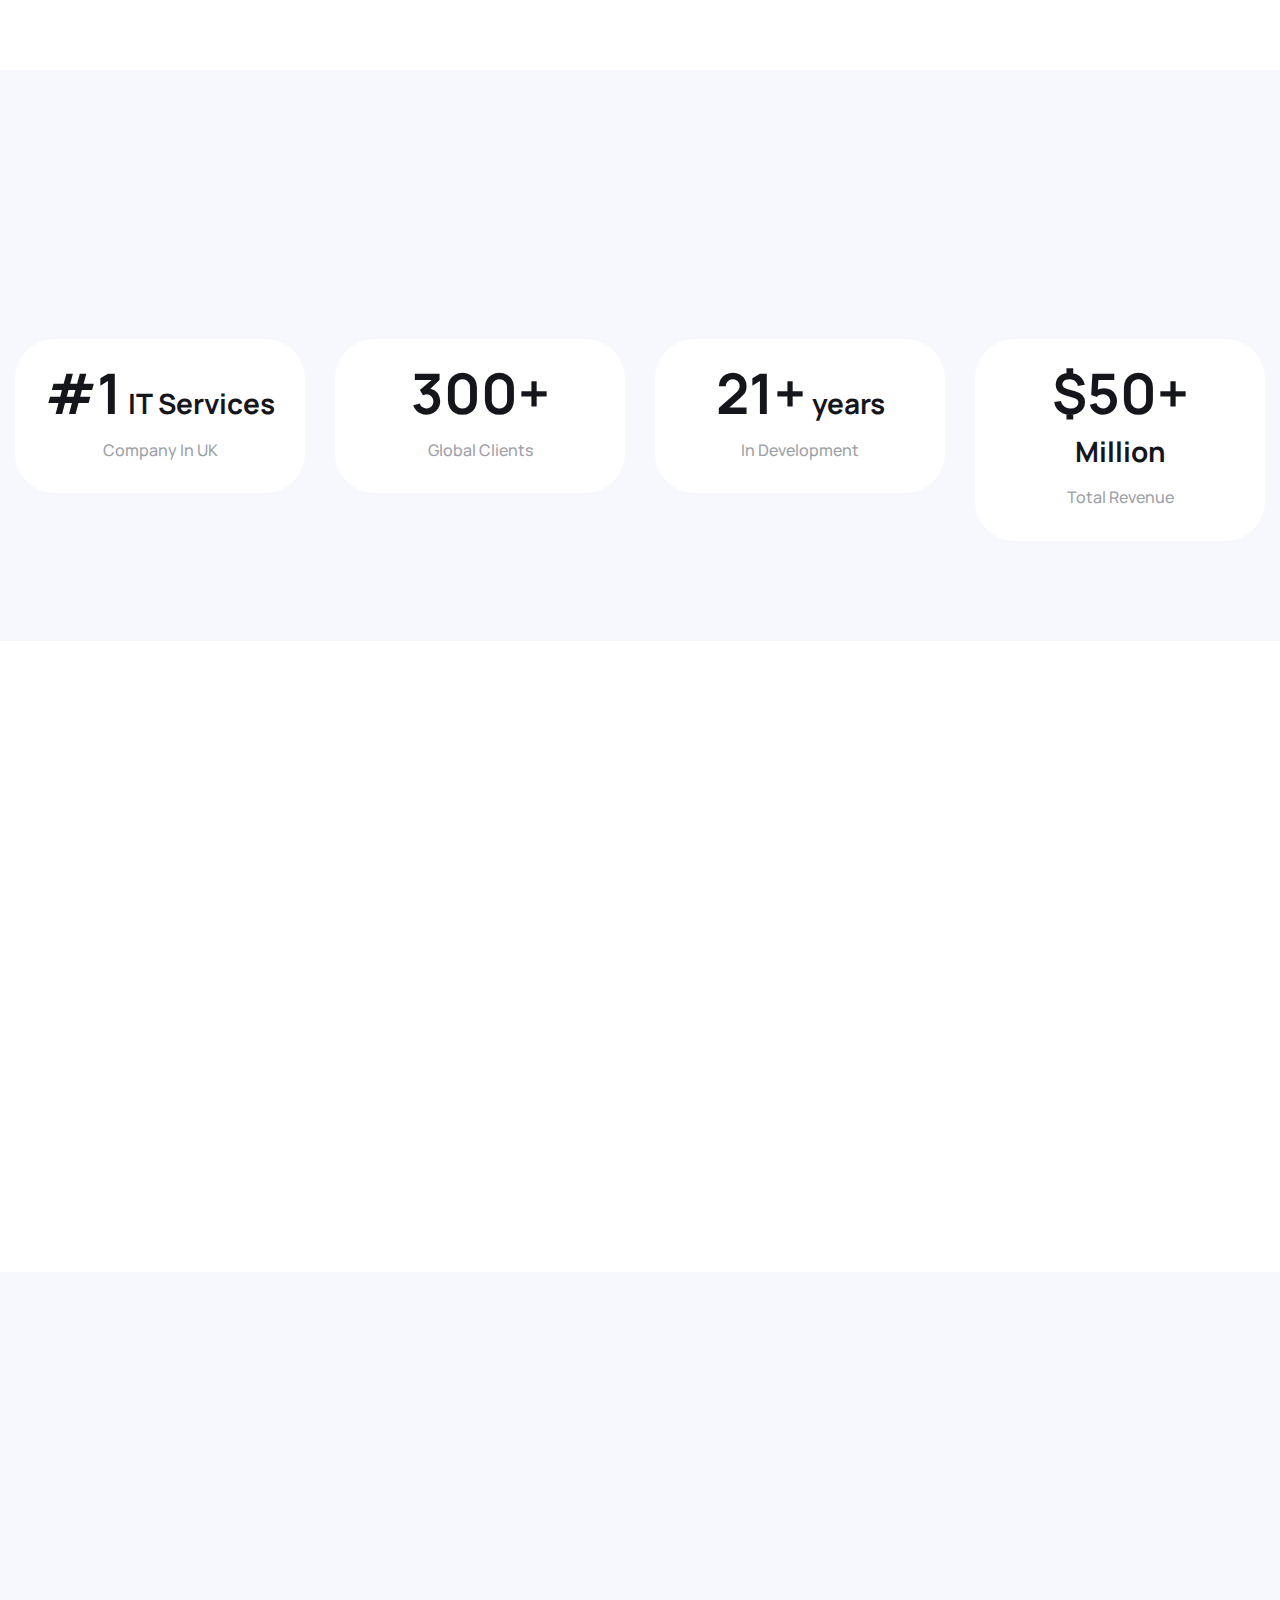
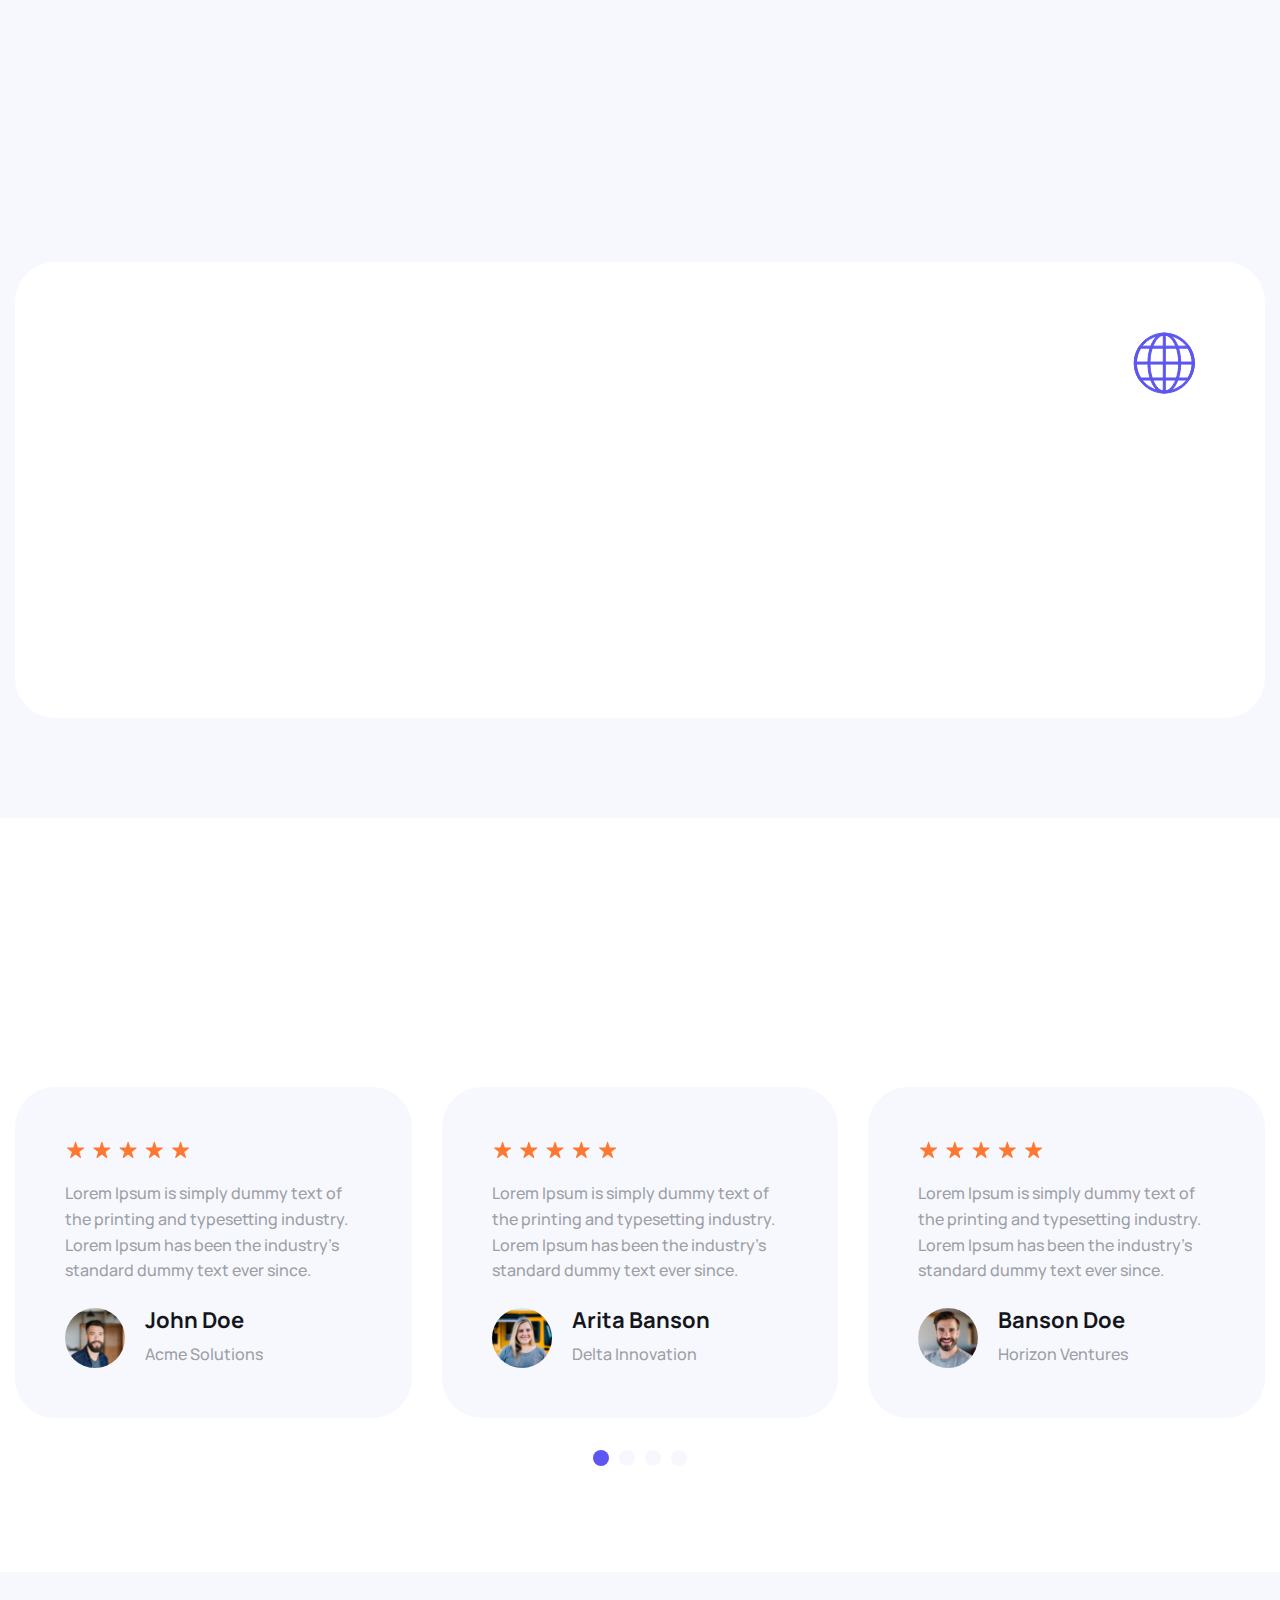
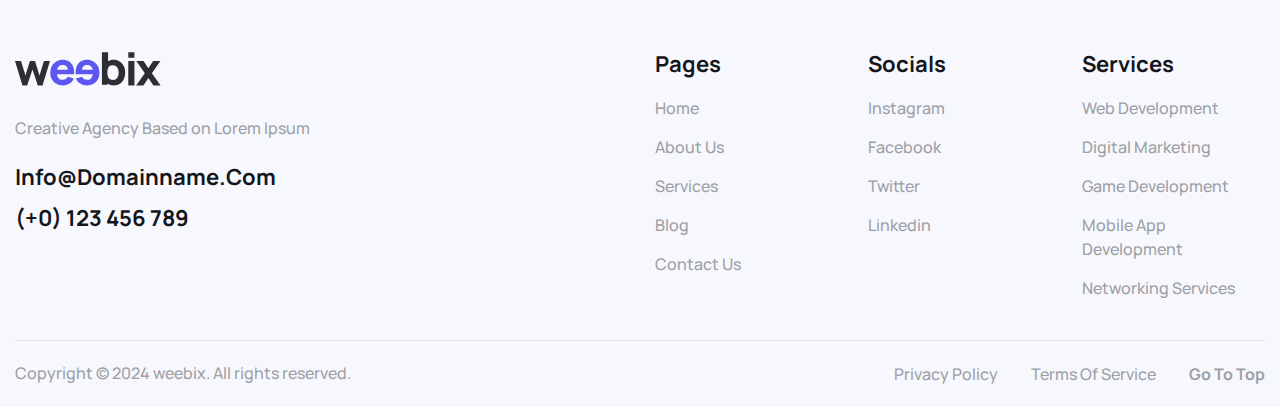
<file: services.html>
<!DOCTYPE html>
<html lang="zxx">

<!-- Mirrored from html.awaikenthemes.com/weebix/services.html by HTTrack Website Copier/3.x [XR&CO'2014], Tue, 26 Aug 2025 10:11:16 GMT -->
<head>
	<!-- Meta -->
	<meta charset="utf-8">
	<meta http-equiv="X-UA-Compatible" content="IE=edge">
	<meta name="viewport" content="width=device-width, initial-scale=1.0">
	<meta name="description" content="">
	<meta name="keywords" content="">
	<meta name="author" content="Awaiken">
	<!-- Page Title -->
	<title>Weebix - IT Service And Technology HTML Template</title>
	<!-- Favicon Icon -->
	<link rel="shortcut icon" type="image/x-icon" href="images/favicon.png">
	<!-- Google Fonts Css-->
	<link rel="preconnect" href="https://fonts.googleapis.com/">
	<link rel="preconnect" href="https://fonts.gstatic.com/" crossorigin>
	<link href="https://fonts.googleapis.com/css2?family=Manrope:wght@400;500;700&amp;display=swap" rel="stylesheet">
	<!-- Bootstrap Css -->
	<link href="css/bootstrap.min.css" rel="stylesheet" media="screen">
	<!-- SlickNav Css -->
	<link href="css/slicknav.min.css" rel="stylesheet">
	<!-- Swiper Css -->
	<link rel="stylesheet" href="css/swiper-bundle.min.css">
	<!-- Font Awesome Icon Css-->
	<link href="css/all.css" rel="stylesheet" media="screen">
	<!-- Animated Css -->
	<link href="css/animate.css" rel="stylesheet">
	<!-- Magnific Popup Core Css File -->
	<link rel="stylesheet" href="css/magnific-popup.css">
	<!-- Main Custom Css -->
	<link href="css/custom.css" rel="stylesheet" media="screen">
</head>
<body class="tt-magic-cursor">

    <!-- Preloader Start -->
	<div class="preloader">
		<div class="loading-container">
			<div class="loading"></div>
			<div id="loading-icon"><img src="images/loader.svg" alt=""></div>
		</div>
	</div>
	<!-- Preloader End -->

	<!-- Magic Cursor Start -->
	<div id="magic-cursor">
		<div id="ball"></div>
	</div>
	<!-- Magic Cursor End -->

    <!-- Header Start -->
	<header class="main-header">
		<div class="header-sticky">
			<nav class="navbar navbar-expand-lg">
				<div class="container">
					<!-- Logo Start -->
					<a class="navbar-brand" href="index-2.html">
						<img src="images/logo.svg" alt="Logo">
					</a>
					<!-- Logo End -->

					<!-- Main Menu Start -->
					<div class="collapse navbar-collapse main-menu">
                        <div class="nav-menu-wrapper">
                            <ul class="navbar-nav mr-auto" id="menu">
                                <li class="nav-item submenu"><a class="nav-link" href="index-2.html">home</a>
                                    <ul>                                        
                                        <li class="nav-item"><a class="nav-link" href="index.html">Hero Layout 1</a></li>
                                        <li class="nav-item"><a class="nav-link" href="index-3.html">Hero Layout 2</a></li>
                                        <li class="nav-item"><a class="nav-link" href="index-4.html">Hero Layout 3</a></li>
                                    </ul>
                                </li>                                
                                <li class="nav-item"><a class="nav-link" href="about.html">about us</a></li>
                                <li class="nav-item"><a class="nav-link" href="services.html">services</a></li>
                                <li class="nav-item"><a class="nav-link" href="portfolio.html">portfolio</a></li>
                                <li class="nav-item"><a class="nav-link" href="blog.html">blog</a></li>
                                <li class="nav-item submenu"><a class="nav-link" href="#">pages</a>
                                    <ul>                                        
                                        <li class="nav-item"><a class="nav-link" href="service-single.html">service details</a></li>
                                        <li class="nav-item"><a class="nav-link" href="portfolio-single.html">portfolio details </a></li>
                                        <li class="nav-item"><a class="nav-link" href="blog-single.html">blog details</a></li>
                                        <li class="nav-item"><a class="nav-link" href="faqs.html">FAQ</a></li>
                                        <li class="nav-item"><a class="nav-link" href="404.html">404</a></li>
                                    </ul>
                                </li>
                                <li class="nav-item highlighted-menu"><a class="nav-link" href="contact-us.html">free consultation</a></li>                               
                            </ul>
                        </div>
                        <!-- Let’s Start Button Start -->
                        <div class="header-btn d-inline-flex">
                            <a href="contact-us.html" class="btn-default">free consultation</a>
                        </div>
                        <!-- Let’s Start Button End -->
					</div>
					<!-- Main Menu End -->

					<div class="navbar-toggle"></div>
				</div>
			</nav>
			<div class="responsive-menu"></div>
		</div>
	</header>
	<!-- Header End -->

    <!-- Page Header Start -->
	<div class="page-header">
		<div class="container">
			<div class="row">
				<div class="col-lg-12">
					<!-- Page Header Box Start -->
					<div class="page-header-box">
						<h1 class="text-anime-style-3">Services</h1>
						<nav class="wow fadeInUp" data-wow-delay="0.25s">
							<ol class="breadcrumb">
								<li class="breadcrumb-item"><a href="#">home</a></li>
								<li class="breadcrumb-item active" aria-current="page">services</li>
							</ol>
						</nav>
					</div>
					<!-- Page Header Box End -->
				</div>
			</div>
		</div>
	</div>
	<!-- Page Header End -->

    <!-- Our Services Section Start -->
    <div class="our-services page-service">
        <div class="container">
            <div class="row">
                <div class="col-lg-4 col-md-6">
                    <!-- Service Item Start -->
                    <div class="service-item wow fadeInUp" data-wow-delay="0.25s">
                        <div class="service-content">
                            <div class="service-content-title">
                                <h2>web development</h2>
                                <a href="#"><img src="images/arrow.svg" alt=""></a>
                            </div>
                            <p>totam rem aperiam, eaque ipsa quae ab illo inventore et quasi architecto beatae.</p>                            
                        </div>
                        <div class="service-image">
                            <figure class="image-anime">
                                <img src="images/service-img-1.jpg" alt="">
                            </figure>
                        </div>
                    </div>
                    <!-- Service Item End -->
                </div>

                <div class="col-lg-4 col-md-6">
                    <!-- Service Item Start -->
                    <div class="service-item wow fadeInUp" data-wow-delay="0.5s">
                        <div class="service-content">
                            <div class="service-content-title">
                                <h2>Digital Marketing</h2>
                                <a href="#"><img src="images/arrow.svg" alt=""></a>
                            </div>
                            <p>totam rem aperiam, eaque ipsa quae ab illo inventore et quasi architecto beatae.</p>
                        </div>
                        <div class="service-image">
                            <figure class="image-anime">
                                <img src="images/service-img-2.jpg" alt="">
                            </figure>
                        </div>
                    </div>
                    <!-- Service Item End -->
                </div>

                <div class="col-lg-4 col-md-6">
                    <!-- Service Item Start -->
                    <div class="service-item wow fadeInUp" data-wow-delay="0.75s">
                        <div class="service-content">
                            <div class="service-content-title">
                                <h2>Game Development</h2>
                                <a href="#"><img src="images/arrow.svg" alt=""></a>
                            </div>
                            <p>totam rem aperiam, eaque ipsa quae ab illo inventore et quasi architecto beatae.</p>
                        </div>
                        <div class="service-image">
                            <figure class="image-anime">
                                <img src="images/service-img-3.jpg" alt="">
                            </figure>
                        </div>
                    </div>
                    <!-- Service Item End -->
                </div>

                <div class="col-lg-4 col-md-6">
                    <!-- Service Item Start -->
                    <div class="service-item wow fadeInUp" data-wow-delay="1s">
                        <div class="service-content">
                            <div class="service-content-title">
                                <h2>Mobile App Development</h2>
                                <a href="#"><img src="images/arrow.svg" alt=""></a>
                            </div>
                            <p>totam rem aperiam, eaque ipsa quae ab illo inventore et quasi architecto beatae.</p>
                        </div>                        
                        <div class="service-image">
                            <figure class="image-anime">
                                <img src="images/service-img-4.jpg" alt="">
                            </figure>
                        </div>
                    </div>
                    <!-- Service Item End -->
                </div>

                <div class="col-lg-4 col-md-6">
                    <!-- Service Item Start -->
                    <div class="service-item wow fadeInUp" data-wow-delay="1.25s">
                        <div class="service-content">
                            <div class="service-content-title">
                                <h2>Networking Services</h2>
                                <a href="#"><img src="images/arrow.svg" alt=""></a>
                            </div>
                            <p>totam rem aperiam, eaque ipsa quae ab illo inventore et quasi architecto beatae.</p>
                        </div>
                        <div class="service-image">
                            <figure class="image-anime">
                                <img src="images/service-img-5.jpg" alt="">
                            </figure>
                        </div>
                    </div>
                    <!-- Service Item End -->
                </div>

                <div class="col-lg-4 col-md-6">
                    <!-- Service Item Start -->
                    <div class="service-item wow fadeInUp" data-wow-delay="1.5s">
                        <div class="service-content">
                            <div class="service-content-title">
                                <h2>Graphics Design</h2>
                                <a href="#"><img src="images/arrow.svg" alt=""></a>
                            </div>
                            <p>totam rem aperiam, eaque ipsa quae ab illo inventore et quasi architecto beatae.</p>
                        </div>
                        <div class="service-image">
                            <figure class="image-anime">
                                <img src="images/service-img-6.jpg" alt="">
                            </figure>
                        </div>
                    </div>
                    <!-- Service Item End -->
                </div>
            </div>
        </div>
    </div>
    <!-- Our Services Section End -->

    <!-- Overview Comapny Section Start -->
    <div class="overview-company">
        <div class="container">
            <div class="row section-row align-items-center">
                <div class="col-lg-12">
                    <!-- Section Title Start -->
                    <div class="section-title">
                        <h3 class="wow fadeInUp">ourview comapny</h3>
                        <h2 class="text-anime-style-3">Stats that matter</h2>
                    </div>
                    <!-- Section Title End -->
                </div>
            </div>

            <div class="row">
                <div class="col-lg-3 col-md-6">
                    <!-- Counter Box Start -->
                    <div class="counter-box">
                        <h3><em>#</em><span>1</span> IT Services</h3>
						<p>Company In UK</p>
                    </div>
                    <!-- Counter Box End -->
                </div>

                <div class="col-lg-3 col-md-6">
                    <!-- Counter Box Start -->
                    <div class="counter-box">
                        <h3><span class="counter">300</span><em>+</em></h3>
						<p>Global Clients</p>
                    </div>
                    <!-- Counter Box End -->
                </div>

                <div class="col-lg-3 col-md-6">
                    <!-- Counter Box Start -->
                    <div class="counter-box">
                        <h3><span class="counter">21</span><em>+</em> years</h3>
						<p>In Development</p>
                    </div>
                    <!-- Counter Box End -->
                </div>

                <div class="col-lg-3 col-md-6">
                    <!-- Counter Box Start -->
                    <div class="counter-box">
                        <h3><em>$</em><span class="counter">50</span><em>+</em> Million</h3>
						<p>Total Revenue</p>
                    </div>
                    <!-- Counter Box End -->
                </div>
            </div>
        </div>
    </div>
    <!-- Overview Comapny Section End -->

    <!-- Exclusive Partners Section Start -->
    <div class="exclusive-partners">
        <div class="container">
            <div class="row section-row align-items-center">
                <div class="col-lg-12">
                    <!-- Section Title Start -->
                    <div class="section-title">
                        <h3 class="wow fadeInUp">executive partners</h3>
                        <h2 class="text-anime-style-3">100+ Partners & supporters</h2>
                    </div>
                    <!-- Section Title End -->
                </div>
            </div>

            <div class="row">
                <div class="col-lg-3 col-6">
                    <!-- Partners Logo Start -->
                    <div class="partners-logo wow fadeInUp" data-wow-delay="0.2s">
                        <img src="images/icon-partners-1.svg" alt="">
                    </div>
                    <!-- Partners Logo End -->
                </div>

                <div class="col-lg-3 col-6">
                    <!-- Partners Logo Start -->
                    <div class="partners-logo wow fadeInUp" data-wow-delay="0.4s">
                        <img src="images/icon-partners-2.svg" alt="">
                    </div>
                    <!-- Partners Logo End -->
                </div>

                <div class="col-lg-3 col-6">
                    <!-- Partners Logo Start -->
                    <div class="partners-logo wow fadeInUp" data-wow-delay="0.6s">
                        <img src="images/icon-partners-3.svg" alt="">
                    </div>
                    <!-- Partners Logo End -->
                </div>

                <div class="col-lg-3 col-6">
                    <!-- Partners Logo Start -->
                    <div class="partners-logo wow fadeInUp" data-wow-delay="0.8s">
                        <img src="images/icon-partners-4.svg" alt="">
                    </div>
                    <!-- Partners Logo End -->
                </div>

                <div class="col-lg-3 col-6">
                    <!-- Partners Logo Start -->
                    <div class="partners-logo wow fadeInUp" data-wow-delay="1s">
                        <img src="images/icon-partners-3.svg" alt="">
                    </div>
                    <!-- Partners Logo End -->
                </div>

                <div class="col-lg-3 col-6">
                    <!-- Partners Logo Start -->
                    <div class="partners-logo wow fadeInUp" data-wow-delay="1.2s">
                        <img src="images/icon-partners-4.svg" alt="">
                    </div>
                    <!-- Partners Logo End -->
                </div>

                <div class="col-lg-3 col-6">
                    <!-- Partners Logo Start -->
                    <div class="partners-logo wow fadeInUp" data-wow-delay="1.4s">
                        <img src="images/icon-partners-1.svg" alt="">
                    </div>
                    <!-- Partners Logo End -->
                </div>

                <div class="col-lg-3 col-6">
                    <!-- Partners Logo Start -->
                    <div class="partners-logo wow fadeInUp" data-wow-delay="1.6s">
                        <img src="images/icon-partners-2.svg" alt="">
                    </div>
                    <!-- Partners Logo End -->
                </div>
            </div>
        </div>
    </div>
    <!-- Exclusive Partners Section End -->

    <!-- Why Choose Us Section Start -->
    <div class="why-choose-us">
        <div class="container">
            <div class="row section-row align-items-center">
                <div class="col-lg-8 col-md-12">
                    <!-- Section Title Start -->
                    <div class="section-title">
                        <h3 class="wow fadeInUp">why choose us</h3>
                        <h2 class="text-anime-style-3">Why choose us ?</h2>
                    </div>
                    <!-- Section Title End -->
                </div>
            </div>

            <div class="row">
                <div class="col-lg-4 col-md-6">
                    <!-- Why Choose Item Start -->
                    <div class="why-choose-us-item wow fadeInUp" data-wow-delay="0.25s">
                        <div class="icon-box">
                            <img src="images/icon-whyus-1.svg" alt="">
                        </div>
                        <h3>innovation</h3>
                        <p>Sed ut perspiciatis unde omnis iste natus error sit voluptatem accusantium.</p>
                    </div>
                    <!-- Why Choose Item End -->
                </div>

                <div class="col-lg-4 col-md-6">
                    <!-- Why Choose Item Start -->
                    <div class="why-choose-us-item wow fadeInUp" data-wow-delay="0.5s">
                        <div class="icon-box">
                            <img src="images/icon-whyus-2.svg" alt="">
                        </div>
                        <h3>quality-focused</h3>
                        <p>Sed ut perspiciatis unde omnis iste natus error sit voluptatem accusantium.</p>
                    </div>
                    <!-- Why Choose Item End -->
                </div>

                <div class="col-lg-4">
                    <!-- Why Choose Item Start -->
                    <div class="why-choose-us-item wow fadeInUp" data-wow-delay="0.75s">
                        <div class="icon-box">
                            <img src="images/icon-whyus-3.svg" alt="">
                        </div>
                        <h3>value for money</h3>
                        <p>Sed ut perspiciatis unde omnis iste natus error sit voluptatem accusantium.</p>
                    </div>
                    <!-- Why Choose Item End -->
                </div>

                <div class="col-md-12">
                    <!-- Why Us Explore Item Start -->
                    <div class="why-us-explore-item">
                        <div class="row">
                            <div class="col-md-12">
                                <div class="why-us-section-title">
                                    <!-- Section Title Start -->
                                    <div class="section-title">
                                        <h2 class="text-anime-style-3">Do you want to explore our outstanding work?</h2>
                                    </div>
                                    <!-- Section Title End -->

                                    <!-- Explore Item Icon Start -->
                                    <div class="explore-item-icon">
                                        <img src="images/icon-whyus-4.svg" alt="">
                                    </div>
                                    <!-- Explore Item Icon End -->
                                </div>
                            </div>
                        </div>                        

                        <div class="row align-items-center">
                            <div class="col-lg-6">
                                <!-- Explore Item Content Start -->
                                <div class="explore-item-content wow fadeInUp" data-wow-delay="0.25s">
                                    <p>Sed ut perspiciatis unde omnis iste natus error sit voluptatem accusantium , totam rem aperiam, eaque ipsa quae ab illo inventore et quasi architecto beatae vitae dicta sunt explicabo. Nemo enim ipsam voluptatem quia voluptas sit.</p>
                                </div>
                                <!-- Explore Item Content End -->
                            </div>

                            <div class="col-lg-6">
                                <!-- Explore Item Content Start -->
                                <div class="explore-item-tags wow fadeInUp" data-wow-delay="0.25s">
                                    <ul>
                                        <li><a href="#" class="btn-default">dribbble</a></li>
                                        <li><a href="#" class="btn-default">linkedin</a></li>
                                        <li><a href="#" class="btn-default">contact Us</a></li>
                                    </ul>
                                </div>
                                <!-- Explore Item Content End -->
                            </div>
                        </div>                        
                    </div>
                    <!-- Why Us Explore Item End -->
                </div>
            </div>
        </div>
    </div>
    <!-- Why Choose Us Section End -->

    <!-- clients testimonials Section Start -->
	<div class="clients-testimonials about-testimonials">
        <div class="container">
            <div class="row section-row align-items-center">
                <div class="col-lg-8 col-md-12">
                    <!-- Section Title Start -->
                    <div class="section-title">
                        <h3 class="wow fadeInUp">client testimonials</h3>
                        <h2 class="text-anime-style-3">Our customers love us.</h2>
                    </div>
                    <!-- Section Title End -->
                </div>
            </div>

            <div class="row">
				<div class="col-md-12">
					<!-- Testimonial Slider Start -->
					<div class="testimonial-slider">
						<div class="swiper">
							<div class="swiper-wrapper">
								<!-- Testimonial Slide Start -->
								<div class="swiper-slide">
									<div class="testimonial-item">
										<div class="testimonial-rating">
                                            <img src="images/icon-star.svg" alt="">
                                        </div>										

                                        <div class="testimonial-content">
                                            <p>Lorem Ipsum is simply dummy text of the printing and typesetting industry. Lorem Ipsum has been the industry's standard dummy text ever since.</p>
                                        </div>											

                                        <div class="testimonial-body">
                                            <figure class="image-anime">
                                                <img src="images/author-1.jpg" alt="">
                                            </figure>
                                            <div class="testimonial-author-title">
                                                <h2>John Doe</h2>
                                                <p>Acme Solutions</p>
                                            </div>										
                                        </div>													
									</div>
								</div>
								<!-- Testimonial Slide End -->
                                
                                <!-- Testimonial Slide Start -->
								<div class="swiper-slide">
									<div class="testimonial-item">
										<div class="testimonial-rating">
                                            <img src="images/icon-star.svg" alt="">
                                        </div>										

                                        <div class="testimonial-content">
                                            <p>Lorem Ipsum is simply dummy text of the printing and typesetting industry. Lorem Ipsum has been the industry's standard dummy text ever since.</p>
                                        </div>											

                                        <div class="testimonial-body">
                                            <figure class="image-anime">
                                                <img src="images/author-2.jpg" alt="">
                                            </figure>
                                            <div class="testimonial-author-title">
                                                <h2>Arita Banson</h2>
                                                <p>Delta Innovation</p>
                                            </div>										
                                        </div>													
									</div>
								</div>
								<!-- Testimonial Slide End -->

                                <!-- Testimonial Slide Start -->
								<div class="swiper-slide">
									<div class="testimonial-item">
										<div class="testimonial-rating">
                                            <img src="images/icon-star.svg" alt="">
                                        </div>										

                                        <div class="testimonial-content">
                                            <p>Lorem Ipsum is simply dummy text of the printing and typesetting industry. Lorem Ipsum has been the industry's standard dummy text ever since.</p>
                                        </div>											

                                        <div class="testimonial-body">
                                            <figure class="image-anime">
                                                <img src="images/author-3.jpg" alt="">
                                            </figure>
                                            <div class="testimonial-author-title">
                                                <h2>Banson Doe</h2>
                                                <p>Horizon Ventures</p>
                                            </div>										
                                        </div>													
									</div>
								</div>
								<!-- Testimonial Slide End -->

                                <!-- Testimonial Slide Start -->
								<div class="swiper-slide">
									<div class="testimonial-item">
										<div class="testimonial-rating">
                                            <img src="images/icon-star.svg" alt="">
                                        </div>										

                                        <div class="testimonial-content">
                                            <p>Lorem Ipsum is simply dummy text of the printing and typesetting industry. Lorem Ipsum has been the industry's standard dummy text ever since.</p>
                                        </div>											

                                        <div class="testimonial-body">
                                            <figure class="image-anime">
                                                <img src="images/author-2.jpg" alt="">
                                            </figure>
                                            <div class="testimonial-author-title">
                                                <h2>John Doe</h2>
                                                <p>Omega Solutions</p>
                                            </div>										
                                        </div>													
									</div>
								</div>
								<!-- Testimonial Slide End -->             
							</div>
							<div class="swiper-pagination"></div>
						</div>
					</div>
					<!-- Testimonial Slider End -->
				</div>
			</div>
        </div>
    </div>
    <!-- clients testimonials Section End -->

    <!-- Footer Start -->
	<footer class="main-footer">
        <div class="container">
			<div class="row">
				<div class="col-md-12">
					<!-- Mega Footer Start -->
					<div class="mega-footer">
						<div class="row">
							<div class="col-lg-6 col-md-12">
								<!-- Footer About Start -->
								<div class="footer-about">
									<figure>
										<img src="images/footer-logo.svg" alt="">
									</figure>
									<p>Creative Agency Based on Lorem Ipsum</p>
                                    <ul>
                                        <li><a href="#">info@domainname.com</a></li>
                                        <li><a href="#">(+0) 123 456 789</a></li>
                                    </ul>
								</div>
								<!-- Footer About End -->
							</div>

							<div class="col-lg-2 col-md-4">
								<!-- Footer Links Start -->
								<div class="footer-links">
									<h2>pages</h2>
									<ul>
										<li><a href="#">Home</a></li>
										<li><a href="#">About Us</a></li>
										<li><a href="#">Services</a></li>
										<li><a href="#">Blog</a></li>
										<li><a href="#">Contact Us</a></li>
									</ul>
								</div>
								<!-- Footer Links End -->
							</div>

							<div class="col-lg-2 col-md-4">
								<!-- Footer Links Start -->
								<div class="footer-links">
									<h2>Socials</h2>
									<ul>
										<li><a href="#">instagram</a></li>
										<li><a href="#">facebook</a></li>
										<li><a href="#">twitter</a></li>
										<li><a href="#">linkedin</a></li>
									</ul>
								</div>
								<!-- Footer Links End -->
							</div>

							<div class="col-lg-2 col-md-4">
								<!-- Footer Links Start -->
								<div class="footer-links">
									<h2>services</h2>
									<ul>
										<li><a href="#">web development</a></li>
										<li><a href="#">digital marketing</a></li>
										<li><a href="#">game development</a></li>
										<li><a href="#">mobile app development</a></li>
										<li><a href="#">networking services</a></li>
									</ul>
								</div>
								<!-- Footer Links End -->
							</div>
						</div>
					</div>
					<!-- Mega Footer End -->

					<!-- Copyright Footer Start -->
					<div class="footer-copyright">
                        <div class="row align-items-center">
                            <div class="col-lg-6">
                                <!-- Footer Copyright Content Start -->
								<div class="footer-copyright-text">
									<p>Copyright © 2024 weebix. All rights reserved.</p>
								</div>
								<!-- Footer Copyright Content End -->
                            </div>
                            <div class="col-lg-6">
                                <!-- Footer Policy Links Start -->
                                <div class="footer-policy-links">
                                    <ul>
                                        <li><a href="#">privacy policy</a></li>
                                        <li><a href="#">terms of service</a></li>
                                        <li class="highlighted"><a href="#top">go to top</a></li>
                                    </ul>
                                </div>
                                <!-- Footer Policy Links End -->
                            </div>
                        </div>						
					</div>
					<!-- Copyright Footer End -->
				</div>
			</div>
		</div>
    </footer>
    <!-- Footer End -->

    <!-- Jquery Library File -->
    <script src="js/jquery-3.7.1.min.js"></script>
    <!-- Bootstrap js file -->
    <script src="js/bootstrap.min.js"></script>
    <!-- Validator js file -->
    <script src="js/validator.min.js"></script>
    <!-- SlickNav js file -->
    <script src="js/jquery.slicknav.js"></script>
    <!-- Swiper js file -->
    <script src="js/swiper-bundle.min.js"></script>
    <!-- Counter js file -->
    <script src="js/jquery.waypoints.min.js"></script>
    <script src="js/jquery.counterup.min.js"></script>
    <!-- Isotop js file -->
	<script src="js/isotope.min.js"></script>
    <!-- Magnific js file -->
    <script src="js/jquery.magnific-popup.min.js"></script>
    <!-- SmoothScroll -->
    <script src="js/SmoothScroll.js"></script>
    <!-- MagicCursor js file -->
    <script src="js/gsap.min.js"></script>
    <script src="js/magiccursor.js"></script>
    <!-- Text Effect js file -->
	<script src="js/SplitText.js"></script>
    <script src="js/ScrollTrigger.min.js"></script>
    <!-- Wow js file -->
    <script src="js/wow.js"></script>
    <!-- Main Custom js file -->
    <script src="js/function.js"></script>
</body>

<!-- Mirrored from html.awaikenthemes.com/weebix/services.html by HTTrack Website Copier/3.x [XR&CO'2014], Tue, 26 Aug 2025 10:11:16 GMT -->
</html>
</file>
<file: css/custom.css>
/* ----------------------------------------------------------------------------------------
* Author        : Awaiken
* Template Name : Weebix - IT Service And Technology HTML Template
* File          : CSS File
* Version       : 1.0
* ---------------------------------------------------------------------------------------- */
/* INDEX
----------------------------------------------------------------------------------------
01. Global Variables
02. General css
03. Header css
04. Hero css
05. About us css
06. Services css
07. Portfolio css
08. why choose us css
09. Our Clients css
10. Testimonials css
11. Latest Post css
12. Footer css
13. About us page css
14. Services Page css
15. Portfolio Page css
16. Blog Archive css
17. Contact Us Page css
18. Blog Single css
19. Services Single css
20. Portfolio Singe css
21. Faqs Page css
22. 404 Page css
23. Responsive css
-------------------------------------------------------------------------------------- */

/************************************/
/*** 	 01. Global Variables	  ***/
/************************************/

:root{
	--primary-color		: #15161B;
	--secondary-color	: #F7F8FD;
	--text-color		: #9C9FA6;
	--accent-color		: #5D56F1;
	--white-color		: #FFFFFF;
	--divider-color		: #E1E4EB;
	--error-color		: rgb(230, 87, 87);
	--default-font		: "Manrope", sans-serif;
}

/************************************/
/*** 	   02. General css		  ***/
/************************************/

body{
	font-family: var(--default-font);
	font-size: 16px;
	font-weight: 500;
	line-height: 1.5em;
	color: var(--text-color);
	background: var(--white-color);
}

p{
	line-height: 1.6em;
	margin-bottom: 1.5em;
}

h1,
h2,
h3,
h4,
h5,
h6{
	margin :0;
	font-weight: 700;
	color: var(--primary-color);
	line-height: 1.1em;
}

figure{
	margin: 0;
}

img{
	max-width: 100%;
}

a{
	text-decoration: none;
}

a:hover{
	text-decoration: none;
	outline: 0;
}

a:focus{
	text-decoration: none;
	outline: 0;
}

html,
body{
	width: 100%;
	overflow-x: clip;
}

.container{
	max-width: 1300px;
}

.container,
.container-fluid,
.container-lg,
.container-md,
.container-sm,
.container-xl,
.container-xxl{
    padding-right: 15px;
    padding-left: 15px;
}

.image-anime{
	position: relative;
	overflow: hidden;
}

.image-anime:after{
	content: "";
	position: absolute;
    width: 200%;
    height: 0%;
    left: 50%;
    top: 50%;
    background-color: rgba(255,255,255,.3);
    transform: translate(-50%,-50%) rotate(-45deg);
    z-index: 1;
}

.image-anime:hover:after{
    height: 250%;
    transition: all 600ms linear;
    background-color: transparent;
}

.reveal{
	position: relative;
    display: -webkit-inline-box;
    display: -ms-inline-flexbox;
    display: inline-flex;
    visibility: hidden;
    overflow: hidden;
}

.reveal img{
    height: 100%;
    width: 100%;
    -o-object-fit: cover;
    object-fit: cover;
    -webkit-transform-origin: left;
    transform-origin: left;
}

.row{
    margin-right: -15px;
    margin-left: -15px;
}

.row > *{
	padding-right: 15px;
	padding-left: 15px;
}

.row.no-gutters{
    margin-right: 0px;
    margin-left: 0px;
	padding-left: 0;
	padding-right: 0;
}

.btn-default{
	display: inline-block;
	font-size: 16px;
	font-weight: 700;
	line-height: 1.1em;
	color: var(--white-color);
	background: var(--accent-color);
	text-transform: capitalize;
	padding: 15px 45px 15px 20px;
	border: 2px solid var(--accent-color);
	border-radius: 100px;
	transition: 0.3s ease-in-out;
	position: relative;
	overflow: hidden;
	z-index: 1;
}

.btn-default::before{
	content: '\f062';
	position: absolute;
	top: 50%;
	right: 0;
	bottom: 0;
	font-family: 'FontAwesome';
	font-size: 18px;
	font-weight: 900;
	transition: 0.3s ease-in-out;
	background: transparent;
	color: var(--white-color);
	transform: translate(-20px, -50%) rotate(45deg);
	display: flex;
	align-items: center;
	justify-content: center;
}

.btn-default:hover:before{
	color: var(--accent-color);
	transform: translate(-20px, -50%) rotate(90deg);
}

.btn-default::after{ 
	content: '';
    display: block;
    width: 0;
    position: absolute;
	top: 0;
    left: 0;
    bottom: 0;
    z-index: -1;
    background: var(--white-color);
    border-radius: 30px;
    transition: 0.3s ease-in-out;
}

.btn-default:hover::after{
	width: 100%;
}

.btn-default:hover{
	color: var(--accent-color);
}

#magic-cursor{
	position: absolute;
    width: 10px !important;
    height: 10px !important;
    pointer-events: none;
    z-index: 1000000;
}

#ball{
	position: fixed;
	display: block;
	left: 0;
	top: 0;
	transform: translate(-50%, -50%);
	width: 10px !important;
	height: 10px !important;
	background: var(--accent-color);
	border-radius: 50%;
	pointer-events: none;
	opacity:1 !important;
}

.preloader{
	position: fixed;
	top: 0;
	left: 0;
	right: 0;
	bottom: 0;
	z-index: 1000;
	background-color: var(--accent-color);
	display: flex;
	align-items: center;
	justify-content: center;
}

.loading-container,
.loading{
	height: 100px;
	position: relative;
	width: 100px;
	border-radius: 100%;
}

.loading-container{
	margin: 40px auto
}

.loading{
	border: 1px solid transparent;
	border-color: transparent var(--white-color) transparent var(--white-color);
	animation: rotate-loading 1.5s linear 0s infinite normal;
	transform-origin: 50% 50%;
}

.loading-container:hover .loading,
.loading-container .loading{
	transition: all 0.5s ease-in-out;
}

#loading-icon{
	position: absolute;
	top: 50%;
	left: 50%;
	max-width: 66px;
	transform: translate(-50%, -50%);
}

@keyframes rotate-loading{
	0%{
		transform: rotate(0deg);
	}

	100%{
		transform: rotate(360deg);
	}
}

.section-row{
	margin-bottom: 60px;
}

.section-btn{
	text-align: end;
}

.section-title{
	text-align: left;
}

.section-title h3{
	font-size: 20px;
	font-weight: 700;
	text-transform: capitalize;
	color: var(--accent-color);
	margin-bottom: 10px;
}

.section-title h1,
.section-title h2{
	font-size: 70px;
	letter-spacing: -0.05em;
	font-weight: 700;
	margin-bottom: 0;
}

.section-title h1 span,
.section-title h2 span{
	color: var(--accent-color);
}

/************************************/
/**** 	   03. Header css		 ****/
/************************************/

header.main-header{
	background-color: var(--secondary-color);
	position: relative;
	z-index: 100;
}

header.main-header .header-sticky{
	padding: 25px 0;
	position: relative;
	top: 0;
	z-index: 100;
}

header.main-header .header-sticky.hide{
	transform: translateY(-100%);
	transition: transform 0.3s ease-in-out;
	padding: 20px 0;
	border-radius: 0;
	border-bottom: 1px solid var(--divider-color);
}

header.main-header .header-sticky.active{
	position: fixed;
	top: 0;
	left: 0;
	right: 0;
	border-radius: 0;
	border-bottom: 1px solid var(--divider-color);
    transform: translateY(0);
	background: var(--white-color);
	backdrop-filter: blur(30px);
}

.navbar{
	padding: 0;
	align-items: center;
}

.navbar-brand{
	padding: 0;
	margin: 0;
}

.navbar-brand img{
	min-width: 140px;
}

.main-menu .nav-menu-wrapper{
	flex: 1;
	text-align: center;
}

.main-menu .nav-menu-wrapper > ul{
	align-items: center;
	display: inline-flex;
}

.main-menu ul li{
	margin: 0 10px;
	position: relative;
}

.main-menu ul li a{
	font-size: 16px;
	font-weight: 700;
	padding: 15px 10px !important;
	color: var(--primary-color);
	text-transform: capitalize;
	transition: all 0.3s ease-in-out;
}

.main-menu ul li.submenu > a:after{
	content: '\f107';
	font-family: 'FontAwesome';
	font-weight: 900;
	font-size: 14px;
	margin-left: 8px;
}

.main-menu ul li a:hover,
.main-menu ul li a:focus{
	color: var(--accent-color);
}

.main-menu ul ul{
	visibility: hidden;
	opacity: 0;
	transform: scaleY(0.8);
	transform-origin: top;
	padding: 0;
	margin: 0;
	list-style: none;
	width: 210px;
	border-radius: 15px;
	position: absolute;
	left: 0;
	top: 100%;
	overflow: hidden;
	background-color: var(--accent-color);
	transition: all .3s ease-in-out;
	text-align: left;
}

.main-menu ul ul ul{
	left: 100%;
	top: 0;
	text-align: left;
}

.main-menu ul ul li{
	margin: 0;
	padding: 0;
}

.main-menu ul ul li a{
	color: var(--white-color);
	padding: 8px 20px !important;
}

.main-menu ul li:hover > ul{
	visibility: visible;
	opacity: 1;
	transform: scaleY(1);
    padding: 5px 0;
}

.main-menu ul ul li a:hover{
	color: var(--primary-color);
	background-color: transparent;
}

.main-menu ul li.highlighted-menu{
    display: none;
}

.responsive-menu,
.navbar-toggle{
	display: none;
}

.responsive-menu{
	top: 20px;
	position: relative;
}

.slicknav_btn{
	background: var(--accent-color);
	padding: 6px 0 0;
	width: 38px;
	height: 38px;
	margin: 0;
	border-radius: 10px;
}

.slicknav_icon .slicknav_icon-bar{
	display: block;
	width: 100%;
	height: 3px;
	width: 22px;
	background-color: var(--white-color);
	border-radius: 6px;
	margin: 4px auto !important;
	transition: all 0.1s ease-in-out;
}

.navbar-toggle a.slicknav_btn.slicknav_open .slicknav_icon span.slicknav_icon-bar:nth-child(1){
    transform: rotate(-45deg) translate(-5px, 5px);
}

.navbar-toggle a.slicknav_btn.slicknav_open .slicknav_icon span.slicknav_icon-bar:nth-child(2){
    opacity: 0;
}

.navbar-toggle a.slicknav_btn.slicknav_open .slicknav_icon span.slicknav_icon-bar:nth-child(3){
    transform: rotate(45deg) translate(-5px, -5px);
}

.slicknav_menu{
	padding: 0;
	background: var(--accent-color);
}

.slicknav_menu ul{
	margin: 5px 0;
}

.slicknav_menu ul ul{
	margin: 0;
}

.slicknav_nav .slicknav_row,
.slicknav_nav li a{
	position: relative;
	font-size: 16px;
	font-weight: 700;
	text-transform: capitalize;
	padding: 10px 20px;
	color: var(--white-color);
	line-height: normal;
	margin: 0;
	border-radius: 0 !important;
}

.slicknav_nav a:hover,
.slicknav_nav .slicknav_row:hover{
	background-color: transparent;
	color: var(--primary-color);
}

.slicknav_menu ul ul li a{
    padding: 10px 20px 10px 30px;
}

.slicknav_arrow{
	font-size: 0 !important;
}

.slicknav_arrow:after{
	content: '\f107';
	font-family: 'FontAwesome';
	font-weight: 900;
	font-size: 12px;
	margin-left: 8px;
	color: var(--white-color);
	position: absolute;
	right: 15px;
    top: 15px;
	transition: all 0.3s ease-out;
}

.slicknav_open > a .slicknav_arrow:after{
    transform: rotate(-180deg);
}

/************************************/
/***        04. Hero css	      ***/
/************************************/

.hero{
	position: relative;
	background: var(--secondary-color) url(../images/hero-bg.png) no-repeat bottom center;
	padding: 140px 0;
}

.hero-content{
	margin-right: 95px;
}

.hero-content .section-title{
	margin-bottom: 30px;
}

.hero-body{
	width: 100%;
	max-width: 568px;
	margin-bottom: 40px;
}

.hero-body p{
    margin: 0;
}

.hero-image img{
	border-radius: 40px;
}

.hero-video-image{
	position: relative;
}

.hero-play-button{
	position: absolute;	top: 50%;
	left: 0;
	transform: translate(-50%, -50%);
	z-index: 1;
}

.hero-play-button i{
	font-size: 26px;
	background-color: var(--accent-color);
	color: var(--white-color);
	width: 90px;
	height: 90px;
	border: 7px solid var(--secondary-color);
	display: flex;
	justify-content: center;
	align-items: center;
	border-radius: 50%;
}

.hero-slider-image img{
    border-radius: 40px;
}

.hero-slider .swiper-pagination {
    position: relative;
    bottom: 0px;
    margin-top: 20px;
}

.hero-slider .swiper-pagination .swiper-pagination-bullet {
    width: 15px;
    height: 15px;
    background: var(--white-color);
    opacity: 1;
    transition: all 0.3s ease-in-out;
    margin: 0 5px;
}

.hero-slider .swiper-pagination .swiper-pagination-bullet-active {
    background-color: var(--accent-color);
}

.hero-layout-2{
    text-align: center;
}

.hero-layout-2 .hero-content {
    width: 100%;
    max-width: 1000px;
    margin: 0 auto;
}

.hero-layout-2 .section-title{
    text-align: center;
}

.hero-layout-2 .section-title h1{
    font-size: 100px;
}

.hero-layout-2 .hero-body{
    width: 100%;
    max-width: 568px;
    margin: 0 auto;
    margin-bottom: 40px;
}

.hero-layout-2 .hero-footer .btn-default{
    margin-right: 20px;
}

.hero-layout-2 .hero-footer .btn-default:last-child{
    margin-right: 0;
}

/************************************/
/***       05. About us css	      ***/
/************************************/

.about-us{
	padding: 100px 0;
}

.about-image{
	position: relative;
    padding-right: 70px;
}

.about-img img{
	border-radius: 40px;
}

.about-consultation{
	position: absolute;
	top: 50%;
	right: -1%;
	transform: translateY(-50%);
	z-index: 1;
}

.about-consultation img{
	animation: rotate 30s infinite linear;
}

@keyframes rotate{
	from{
		transform: rotate(0deg);
	  }
	to{
		transform: rotate(360deg);
	}
}

.about-content ul{
	padding: 0;
    margin: 0 0 20px;
    display: flex;
    flex-wrap: wrap;
    list-style: none;
}

.about-content ul li{
    width: 48%;
    margin-right: 2%;
    position: relative;
    padding-left: 30px;
    margin-bottom: 20px;
	font-size: 18px;
    font-weight: 700;
    color: var(--primary-color);
}

.about-content ul li:before{
    content: '\f138';
    font-family: "Font Awesome 6 Free";
    color: var(--accent-color);
    font-size: 20px;
    font-weight: 900;
    position: absolute;
    top: 1px;
    left: 0;
}

/************************************/
/***        06. Services css	  ***/
/************************************/

.our-services{
	background-color: var(--secondary-color);
	padding: 100px 0 70px;
}

.service-item{
	background-color: var(--white-color);
	border-radius: 40px;
	padding: 20px;
	height: calc(100% - 30px);
    margin-bottom: 30px;
}

.service-content{
	padding: 20px;
}

.service-content-title{
	display: flex;
	align-items: center;
	justify-content: space-between;
	border-bottom: 1px solid var(--divider-color);;
	padding-bottom: 25px;
	margin-bottom: 25px;
}

.service-content-title h2{
	font-size: 26px;
	width: 100%;
	max-width: 200px;
	text-transform: capitalize;
}

.service-content-title a{
	background-color: var(--accent-color);
	color: var(--white-color);
	border-radius: 50%;
	display: flex;
	align-items: center;
	justify-content: center;
	width: 60px;
	height: 60px;
}

.service-content-title a img{
	transition: all 0.3s ease-in-out;
}

.service-item:hover .service-content-title img{
	transform: rotate(45deg);
}

.service-content p{
	margin: 0;
}

.service-image{
	border-radius: 30px;
	overflow: hidden;
}

.service-image img{
	border-radius: 30px;
	transition: all 0.5s ease-out;
}

.service-item:hover .service-image img{
	transform: scale(1.1)
}

/************************************/
/***      07. Portfolio css	      ***/
/************************************/

.our-work{
	padding: 100px 0 70px;
}

.works-item{
	background-color: var(--secondary-color);
	border-radius: 40px;
	padding: 20px 20px 40px 20px;
	height: calc(100% - 30px);
    margin-bottom: 30px;
}

.works-image{
	margin-bottom: 30px;
	border-radius: 30px;
	overflow: hidden;
}

.works-image img{
	border-radius: 30px;
	transition: all 0.5s ease-out;
}

.works-item:hover .works-image img{
	transform: scale(1.1);
}

.works-content{
	padding: 0 20px;
}

.works-content h2{
	font-size: 26px;
	text-transform: capitalize;
	margin-bottom: 20px;
}

.works-content p{
	margin: 0;
}

/************************************/
/***    08. Why Choose us css	  ***/
/************************************/

.why-choose-us{
	background-color: var(--secondary-color);
	padding: 100px 0;
}

.why-choose-us-item{
	background-color: var(--white-color);
	border-radius: 40px;
	padding: 40px;
	height: calc(100% - 30px);
    margin-bottom: 30px;
}

.why-choose-us-item .icon-box{
	margin-bottom: 30px;
}

.why-choose-us-item h3{
	font-size: 26px;
	text-transform: capitalize;
	margin-bottom: 20px;
}

.why-choose-us-item p{
	margin: 0;
}

.why-us-explore-item{
	position: relative;
	background-color: var(--white-color);
	border-radius: 40px;
	padding: 70px;
}

.why-us-explore-item .section-title{
	width: 100%;
	max-width: 800px;
	margin-bottom: 60px;
}

.explore-item-icon{
	position: absolute;
	top: 70px;
	right: 70px;
}

.explore-item-content p{
	margin: 0;
}

.explore-item-tags{
    text-align: end;
}

.explore-item-tags ul{
	list-style: none;
	padding: 0;
	margin: 0;
}

.explore-item-tags ul li{
	display: inline-block;
	margin-right: 20px;
}

.explore-item-tags ul li:last-child{
	margin-right: 0;
}

.explore-item-tags ul li .btn-default{
	background-color: var(--secondary-color);
	color: var(--primary-color);
	border: none;
}

.explore-item-tags ul li .btn-default:hover{
	color: var(--white-color);
}

.explore-item-tags ul li .btn-default::before{
	color: var(--primary-color);
}

.explore-item-tags ul li .btn-default:hover:before{
	color: var(--white-color);
}

.explore-item-tags ul li .btn-default::after{
    background: var(--accent-color);
}

/************************************/
/***    09. Our Clients css       ***/
/************************************/

.exclusive-partners{
	padding: 100px 0;
}

.partners-logo{
	background-color: var(--secondary-color);
	border-radius: 20px;
	padding: 30px 50px;
	margin-bottom: 30px;
}

/************************************/
/***    10. Testimonials css      ***/
/************************************/

.clients-testimonials{
	background-color: var(--secondary-color);
	padding: 100px 0;
}

.testimonial-item{
    background-color: var(--white-color);
	border-radius: 40px;
    padding: 50px;
	height: 100%;
}

.testimonial-rating{
	margin-bottom: 20px;
}

.testimonial-content{
    margin-bottom: 20px;
}

.testimonial-body{
	display: flex;
	align-items: center;
}

.testimonial-body img{
	width: 60px;
	height: 60px;
	border-radius: 50%;
	margin-right: 20px;
}

.testimonial-author-title h2{
	font-size: 22px;
	text-transform: capitalize;
	margin-bottom: 10px;
}

.testimonial-author-title p{
	margin: 0;
}

.testimonial-slider .swiper-pagination{
	position: relative;
	bottom: 0;
	margin-top: 30px;
}

.testimonial-slider .swiper-pagination .swiper-pagination-bullet{
	width: 16px;
    height: 16px;
    background: var(--white-color);
    opacity: 1;
    transition: all 0.3s ease-in-out;
    margin: 0 5px;
}

.testimonial-slider .swiper-pagination .swiper-pagination-bullet-active{
	background-color: var(--accent-color);
}

/************************************/
/***    11. Latest Post css       ***/
/************************************/

.latest-news{
	padding: 100px 0 70px;
}

.blog-item{
	position: relative;
	overflow: hidden;
	background-color: var(--secondary-color);
	border-radius: 40px;
	padding: 10px;
	height: calc(100% - 30px);
    margin-bottom: 30px;
}

.post-featured-image{
	border-radius: 40px;
	overflow: hidden;
}

.post-featured-image img{
	border-radius: 40px;
	transition: all 0.5s ease-out;
}

.blog-item:hover .post-featured-image img{
	transform: scale(1.1);
}

.post-item-body{
	margin: 20px
}

.post-item-body h2{
	display: block;
	line-height: 1.4em;
	font-size: 22px;
}

.post-item-body p{
	margin-bottom: 15px;
}

.post-item-body p a,
.post-item-body h2 a{
	color: inherit;
}

.post-item-body .btn-readmore{
	position: relative;
	color: var(--accent-color);
	text-transform: capitalize;
	font-weight: 700;
	transition: 0.3s ease-in-out;
}

.post-item-body .btn-readmore:hover{
	color: var(--primary-color);
}

.post-item-body .btn-readmore::before{
	content: '\f062';
    position: absolute;
    top: 50%;
    right: 0;
    bottom: 0;
    font-family: 'FontAwesome';
    font-size: 16px;
    font-weight: 900;
    transition: 0.3s ease-in-out;
    background: transparent;
    color: var(--accent-color);
    transform: translate(20px, -50%) rotate(45deg);
    display: flex;
    align-items: center;
    justify-content: center;
}

.post-item-body .btn-readmore:hover:before{
	color: var(--primary-color);
	transform: translate(20px, -50%) rotate(90deg);
}

/************************************/
/***        12. Footer css        ***/
/************************************/

.main-footer{
	background-color: var(--secondary-color);
	padding: 80px 0 0;
}

.mega-footer{
	margin-bottom: 40px;
}

.footer-about img{
	margin-bottom: 30px;
}

.footer-about ul{
	list-style: none;
	padding: 0;
	margin: 0;
}

.footer-about ul li{
	margin-bottom: 15px;
}

.footer-about ul li:last-child{
	margin-bottom: 0;
}

.footer-about ul li a{
	font-size: 22px;
	font-weight: 700;
	color: var(--primary-color);
	text-transform: capitalize;
	margin-bottom: 20px;
}

.footer-links h2{
	font-size: 22px;
	color: var(--primary-color);
	text-transform: capitalize;
	margin-bottom: 20px;
}

.footer-links ul{
	list-style: none;
	padding: 0;
	margin: 0;
}

.footer-links ul li{
	margin-bottom: 15px;
	color: var(--text-color);
	text-transform: capitalize;
	transition: all 0.3s ease-in-out;
}

.footer-links ul li:hover{
	color: var(--accent-color);
}

.footer-links ul li:last-child{
	margin-bottom: 0;
}

.footer-links ul li a{
	color: inherit;
}

.footer-copyright{
	padding: 20px 0;
	border-top: 1px solid var(--divider-color);;
}

.footer-copyright-text p{
	margin: 0;
}

.footer-policy-links ul{
	list-style: none;
	margin: 0;
	padding: 0;
	text-align: end;
}

.footer-policy-links ul li{
	display: inline-block;
	text-transform: capitalize;
	margin-right: 30px;
}

.footer-policy-links ul li:last-child{
	margin-right: 0;
}

.footer-policy-links ul li.highlighted{
	font-weight: 700;
}

.footer-policy-links ul li a{
	color: var(--text-color);
}

/************************************/
/***    13. About us page css     ***/
/************************************/

.page-header{
	position: relative;
	background: var(--secondary-color);
	padding: 180px 0;
}

.page-header::before{
	content: '';
	position: absolute;
	background-image: url(../images/page-header-bg.png);
	background-repeat: no-repeat;
	background-position: top right;
	right: 0;
	top: 0;
	width: 100%;
	height: 100%;
}

.page-header-box{
	position: relative;
	z-index: 1;
	text-align: center;
}

.page-header-box h1{
    font-size: 70px;
	letter-spacing: -0.05em;
    margin-bottom: 20px;
}

.page-header-box ol{
	display: inline-flex;
    margin-bottom: 0;
	justify-content: center;
	border: 2px solid var(--accent-color);
	border-radius: 100px;
	padding: 6px 20px;
}

.page-header-box ol li.breadcrumb-item{
    color: var(--accent-color);
	text-transform: capitalize;
}

.page-header-box ol li.breadcrumb-item a{
    color: inherit;
}

.page-header-box ol .breadcrumb-item+.breadcrumb-item::before{
    color: var(--accent-color);
}

.page-about{
	padding: 100px 0;
}

.page-about-image{
	position: relative;
	margin-right: 20px;
	padding-bottom: 75px;
}

.about-img-2{
	position: absolute;
	bottom: 0;
	right: 0;
}

.about-img-1 img{
	border-radius: 40px;
}

.about-img-2 img{
	border-radius: 40px;
	border: 5px solid var(--white-color);
}

.work-experience{
	position: absolute;
	top: 30px;
	left: -50px;
	background-color: var(--accent-color);
	border-radius: 20px;
	display: inline-flex;
	align-items: center;
	padding: 20px;
}

.work-experience-icon{
	margin-right: 15px;
}

.work-experience-content h3{
	font-size: 40px;
	color: var(--white-color);
	text-align: left;
	margin-bottom: 5px;
}

.work-experience-content p{
	font-size: 18px;
	color: var(--white-color);
	margin: 0;
}

.page-about .about-content .section-title{
	margin-bottom: 30px;
}

.overview-company{
	background-color: var(--secondary-color);
	padding: 100px 0 70px;
}

.counter-box{
	background-color: var(--white-color);
	border-radius: 40px;
	text-align: center;
	padding: 30px;
	margin-bottom: 30px;
}

.counter-box h3{
	font-size: 28px;
	margin-bottom: 10px;
    line-height: 1.7em;
}

.counter-box h3 em,
.counter-box h3 span{
	font-size: 56px;
	font-style: normal;
    padding: 0;
    margin: 0;
}

.counter-box p{
	margin: 0;
}

.our-team{
	padding: 100px 0 70px;
}

.team-member-item{
	margin-bottom: 30px;
}

.team-member-item .team-image{
    position: relative;
    overflow: hidden;
	border-radius: 40px;
	margin-bottom: 20px;
}

.team-member-item .team-image img{
	width: 100%;
	border-radius: 40px;
	transition: all 0.5s ease-in-out;
}

.team-member-item:hover .team-image img{
    transform: scale(1.1);
}

.team-image .our-team-social-icon{
    position: absolute;
    left: 0;
    right: 0;
    bottom: -30px;
    opacity: 0;
    transition: all 0.3s ease-out;
    z-index: 2;
}

.team-member-item:hover .team-image .our-team-social-icon{
    bottom: 0;
    opacity: 1;
}

.our-team-social-icon ul{
    list-style-type: none;
    padding: 0 20px 30px;
    margin: 0;
    text-align: center;
}

.our-team-social-icon ul li{
    display: inline-block;
    text-align: center;
    margin-right: 10px;
}

.our-team-social-icon ul li:last-child{
	margin-right: 0;
}

.our-team-social-icon ul li a{
    display: block;
}

.our-team-social-icon ul li a i{
    background: var(--accent-color);
    border-radius: 8px;
    color: var(--white-color);
    font-size: 22px;
    width: 40px;
    height: 40px;
    display: flex;
    align-items: center;
    justify-content: center;
	transition: all 0.3s ease-out;
}

.our-team-social-icon ul li a i:hover{
	background: var(--white-color);
    color: var(--accent-color);
}

.team-body{
	display: flex;
    flex-wrap: wrap;
    align-items: center;
	justify-content: space-between;
}

.team-content{
	width: calc(100% - 60px);
}

.team-content h3{
	font-size: 24px;
	margin-bottom: 5px;
}

.team-content p{
	margin: 0;
}

.team-icon a{
    background: var(--accent-color);
    border-radius: 50%;
    width: 40px;
    height: 40px;
    display: flex;
    align-items: center;
    justify-content: center;
	transition: all 0.3s ease-out;
}

.scrolling-ticker{
	padding: 15px 0;
	color: var(--white-color);
	background-color: var(--accent-color);
}

.scrolling-ticker-box{
	--gap: 20px;
	position: relative;
	display: flex;
	overflow: hidden;
	user-select: none;
	gap: var(--gap);
}

.scrolling-content{
	flex-shrink: 0;
	display: flex;
	gap: var(--gap);
	min-width: 100%;
	animation: scroll 24s linear infinite;
}

.scrolling-content span{
	display: inline-flex;
	align-items: center;
	font-family: var(--accent-font);
	font-size: 40px;
	line-height: 1.4em;
	font-weight: 700;
}

@keyframes scroll{
	from{
		transform: translateX(0);
	}

	to{
		transform: translateX(calc(-100% - var(--gap)));
	}
}

.scrolling-content span i{
	font-size: 8px;
	color: var(--white-color);
	margin-right: 20px;
}

.clients-testimonials.about-testimonials{
	background-color: var(--white-color);
}

.clients-testimonials.about-testimonials .testimonial-item{
    background-color: var(--secondary-color);
}

.clients-testimonials.about-testimonials .testimonial-slider .swiper-pagination .swiper-pagination-bullet{
    background: var(--secondary-color);
}

.clients-testimonials.about-testimonials .testimonial-slider .swiper-pagination .swiper-pagination-bullet-active{
    background-color: var(--accent-color);
}

/************************************/
/***    14. Services Page css     ***/
/************************************/

.our-services.page-service{
    background-color: var(--white-color);
}

.our-services.page-service .service-item{
    background-color: var(--secondary-color);
}

.our-services.service-page{
	background-color: var(--white-color);
}

.our-services.service-page .service-item{
	background-color: var(--secondary-color);
}

/************************************/
/***    15. Portfolio Page css    ***/
/************************************/

.our-projects{
	padding: 100px 0 70px;
}

.our-projects-nav{
	margin-bottom: 50px;
}

.our-projects-nav ul{
	list-style: none;
	text-align: center;
	padding: 0;margin: 0;
}

.our-projects-nav ul li{
	display: inline-block;
	background: var(--secondary-color);
	color: var(--primary-color);
    text-transform: capitalize;
    padding: 15px 20px 15px 20px;
	margin-right: 20px;
    border-radius: 100px;
    transition: 0.4s ease-in-out;
}

.our-projects-nav ul li:last-child{
	margin-right: 0;
}

.our-projects-nav ul li:hover{
	background-color: var(--accent-color);
	color: var(--white-color);
}

.our-projects-nav ul li a{ 
    font-size: 16px;
    font-weight: 700;
    line-height: 1.1em;
    color: inherit;    
}

/************************************/
/***     16. Blog Archive css     ***/
/************************************/

.latest-news.our-blog{
    padding: 100px 0;
}

.post-pagination {
    margin-top: 30px;
    text-align: center;
}

.post-pagination ul {
    justify-content: center;
    padding: 0;
    margin: 0;
}

.post-pagination ul li a, .post-pagination ul li span {
    display: flex;
    text-decoration: none;
    justify-content: center;
    align-items: center;
    background: var(--accent-color);
    color: var(--white-color);
    width: 40px;
    height: 40px;
    margin: 0 4px;
    border-radius: 10px;
    font-weight: 700;
    transition: all 0.3s ease-out;
}

.post-pagination ul li.active a, 
.post-pagination ul li a:hover {
    background: var(--secondary-color);
    color: var(--accent-color);
}

/************************************/
/***   17. Contact Us Page css    ***/
/************************************/

.contact-information{
	padding: 100px 0 50px;
}

.contact-item{
	background-color: var(--secondary-color);
	border-radius: 40px;
	padding: 20px;
	height: 100%;
}

.contact-content{
	padding: 20px;
}

.contact-content-title{
    display: flex;
    align-items: center;
    justify-content: space-between;
    border-bottom: 1px solid var(--divider-color);;
    padding-bottom: 25px;
    margin-bottom: 25px;
}

.contact-content-title h2{
    font-size: 26px;
	text-transform: capitalize;
}

.contact-content-title a{
    background-color: var(--accent-color);
    color: var(--white-color);
    border-radius: 50%;
    display: flex;
    align-items: center;
    justify-content: center;
    width: 60px;
    height: 60px;
}

.contact-item p{
	width: 100%;
	max-width: 280px;
	margin: 0;
}

.contact-image{
    border-radius: 30px;
    overflow: hidden;
}

.contact-image img{
    border-radius: 30px;
    transition: all 0.5s ease-out;
}

.contact-item:hover .contact-image img{
    transform: scale(1.1);
}

.contact-us{
	padding: 50px 0;
}

.contact-details .section-title{
	margin-bottom: 30px;
	width: 100%;
	max-width: 525px;
}

.contact-detail-body p{
	margin-bottom: 35px;
}

.contact-detail-body h3{
	font-size: 40px;
	text-transform: capitalize;
	letter-spacing: -0.05em;
	margin-bottom: 25px;
}

.contact-detail-body ul{
	list-style: none;
	padding: 0;
	margin: 0;
}

.contact-detail-body ul li{
	display: inline-block;
	margin-right: 12px;
}

.contact-detail-body ul li:last-child{
	margin-right: 0;
}

.contact-detail-body ul li a{
	background-color: var(--accent-color);
	border: 2px solid var(--accent-color);
	width: 50px;
	height: 50px;
	border-radius: 50%;
	display: flex;
	align-items: center;
	justify-content: center;
	transition: all 0.3s ease-in-out;
}

.contact-detail-body ul li a:hover{
	background-color: var(--white-color);
}

.contact-detail-body ul li a i{
    font-size: 22px;
    color: var(--white-color);
    transition: all 0.3s ease-in-out;
}

.contact-detail-body ul li a:hover i{
	color: var(--accent-color);
}

.contact-form-box{
	background-color: var(--secondary-color);
	border-radius: 40px;
	padding: 40px;
}

.contact-form .form-control{
	background-color: var(--white-color);
	border-radius: 10px;
	border: none;
	box-shadow: none;
	padding: 12px 20px;
}

.contact-form .form-control::placeholder{
	font-size: 16px;
	font-weight: 500;
	text-transform: capitalize;
}

.help-block.with-errors ul{
	margin-bottom: 0;
}

.help-block.with-errors ul li{
    color: var(--error-color);
    font-weight: 500;
    font-size: 14px;
}

.google-map{
	padding: 50px 0 100px;
}

.google-map iframe{
	width: 100%;
	height: 400px;
	border-radius: 40px;
    filter: grayscale(100%);
    transition: all 0.3s ease-out;
}

.google-map iframe:hover{
    filter: grayscale(0%);
}

/************************************/
/***     18. Blog Single css      ***/
/************************************/

.post-single-meta ul{
	padding: 0;
	margin: 0;
	list-style: none;
}

.post-single-meta ul li{
	display: inline-block;
	margin-right: 30px;
}

.post-single-meta ul li:last-child{
	margin-right: 0;
}

.post-single-meta ul li i{
	font-size: 16px;
	color: var(--accent-color);
	margin-right: 10px;
}

.page-single-post{
	padding: 100px 0 50px;
}

.post-single-image{
	max-width: 1200px;
	margin: 0 auto 40px;
	overflow: hidden;
}

.post-single-image img{
    border-radius: 40px;
}

.post-content{
	max-width: 1100px;
	margin: 0 auto;
}

.post-entry{
	border-bottom: 1px solid var(--divider-color);;
	margin-bottom: 30px;
}

.post-entry h2{
	font-size: 40px;
	margin-bottom: 30px;
}

.post-entry ul{
	padding: 0;
	margin: 0 0 30px;
	list-style: none;
}

.post-entry ul li{
	position: relative;
	padding-left: 30px;
	margin-bottom: 20px;
	font-size: 18px;
	font-weight: 700;
	color: var(--primary-color);
}

.post-entry ul li:before{
	content: '\f138';
	font-family: "Font Awesome 6 Free";
	color: var(--accent-color);
	font-size: 20px;
	font-weight: 700;
	position: absolute;
	top: 0;
	left: 0;
}

.post-entry blockquote{
	background: var(--secondary-color);
	border-radius: 30px;
	padding: 40px;
	margin-bottom: 30px;
}

.post-entry blockquote p{
	background: url(../images/icon-blockquote.svg) no-repeat 0px 6px;
	font-size: 26px;
	color: var(--primary-color);
	font-weight: 700;
	line-height: 1.3em;
	padding-left: 70px;
}

.post-entry blockquote p:last-child{
	margin-bottom: 0;
}

.post-tags .btn-default{
	padding: 12px 20px;
	font-weight: 500;
	margin-right: 15px;
	border: none;
	background-color: var(--secondary-color);
	color: var(--primary-color);
}

.post-tags .btn-default:hover{
	color: var(--white-color);
}

.post-tags .btn-default:last-child{
	margin-right: 0;
}

.post-tags .btn-default::before{
	display: none;
}

.post-tags .btn-default::after{
	background-color: var(--accent-color);
}

.post-social-links{
	text-align: right;
}

.post-social-links ul{
    list-style: none;
    padding: 0;
    margin: 0;
}

.post-social-links ul li{
    display: inline-block;
    margin-right: 12px;
}

.post-social-links ul li:last-child{
	margin-right: 0;
}

.post-social-links ul li a{
    background-color: var(--accent-color);
    border: 2px solid var(--accent-color);
    width: 50px;
    height: 50px;
    border-radius: 50%;
    display: flex;
    align-items: center;
    justify-content: center;
    transition: all 0.3s ease-in-out;
}

.post-social-links ul li a:hover{
    background-color: var(--white-color);
}

.post-social-links ul li a i{
    font-size: 22px;
    color: var(--white-color);
    transition: all 0.3s ease-in-out;
}

.post-social-links ul li a:hover i{
	color: var(--accent-color);
}

.latest-news.related-articles{
	padding: 50px 0 70px;
}

/************************************/
/***   19. Services Single css    ***/
/************************************/

.page-service-single{
	padding: 100px 0;
}

.service-featured-image{
	margin-bottom: 30px;
}

.service-featured-image img{
	border-radius: 40px;
}

.services-list-box{
	background-color: var(--secondary-color);
	border-radius: 40px;
	padding: 40px;
}

.services-list-box .icon-box{
	margin-bottom: 20px;
}

.services-list-box h3{
	font-size: 26px;
	margin-bottom: 30px;
    text-transform: capitalize;
}

.services-list-box ul{
    padding: 0;
    margin: 0 0 30px;
    list-style: none;
}

.services-list-box ul li{
    position: relative;
    padding-left: 25px;
    margin-bottom: 20px;
}

.services-list-box ul li:before{
    content: '\f138';
    font-family: "Font Awesome 6 Free";
    color: var(--accent-color);
    font-size: 14px;
    font-weight: 900;
    position: absolute;
    top: 1px;
    left: 0;
}

.services-list-box ul li:last-child{
	margin-bottom: 0;
}

.services-list-box ul li a{
	color: var(--text-color);
	transition: all 0.3s ease-in-out;
}

.services-list-box ul li:hover a{
	color: var(--accent-color);
}

.services-list-box .btn-default{
	width: 100%;
}

.why-choose-us.why-services{
    background-color: var(--secondary-color);
    padding: 100px 0 70px;
}

.why-choose-us.why-services .section-title p{
	margin-bottom: 0;
	margin-top: 30px;
}

.your-choice{
	padding: 100px 0 70px;
}

.your-choice-item{
	background-color: var(--secondary-color);
	border-radius: 40px;
	padding: 40px;
	height: calc(100% - 30px);
	margin-bottom: 30px;
}

.your-choice-title{
	display: flex;
    align-items: center;
    justify-content: space-between;
    border-bottom: 1px solid var(--divider-color);;
    padding-bottom: 25px;
    margin-bottom: 25px;
}

.your-choice-title h2{
    font-size: 26px;
    width: 100%;
    max-width: 200px;
}

.your-choice-item ul{
	list-style: none;
    padding: 0;
    margin: 0;    
}

.your-choice-item ul li{
    position: relative;
    padding-left: 25px;
    margin-bottom: 15px;
}

.your-choice-item ul li:before{
    content: '\f138';
    font-family: "Font Awesome 6 Free";
    color: var(--accent-color);
    font-size: 14px;
    font-weight: 900;
    position: absolute;
    top: 1px;
    left: 0;
}

.your-choice-item ul li:last-child{
	margin-bottom: 0;
}

.your-choice-item ul li a{
	color: inherit;
}

.service-faqs{
	padding: 100px 0;
}

.ask-question{
	background-color: var(--secondary-color);
	border-radius: 40px;
	padding: 40px 30px;
    position: sticky;
    top: 110px;
}

.ask-question-content{
	margin-bottom: 30px;
}

.ask-question-content h3{
	font-size: 28px;
	margin-bottom: 20px;
}

.ask-question-content p{
	margin: 0;
}

.ask-contact-list{
	display: flex;
	align-items: center;
	background-color: var(--white-color);
	border-radius: 100px;
	padding: 10px;
	margin-bottom: 20px;
}

.ask-contact-list:last-child{
	margin-bottom: 0;
}

.ask-contact-list .icon-box a{
	background-color: var(--accent-color);
	border-radius: 50%;
	width: 30px;
	height: 30px;
	display: flex;
	align-items: center;
	justify-content: center;
	margin: 0;
}

.ask-contact-list .icon-box a img{
	width: 14px;
}

.ask-contact-list a{
	margin: 0;
	font-weight: 700;
	color: var(--text-color);
	width: calc(100% - 40px);
	margin-left: 10px;
}

.ask-contact-list a span{
	color: var(--primary-color);
}

/******************************************/
/****     20. Portfolio Singe css      ****/
/******************************************/

.page-project-single{
	padding: 100px 0 50px;
}

.project-feature-image{
	
	margin-bottom: 50px;
}

.project-feature-image img{
	border-radius: 40px;
}

.project-sidebar{
	padding-right: 50px;
    position: sticky;
    top: 120px;
}

.about-project-box{
	background: var(--secondary-color);
    text-align: center;
	padding: 40px;
	border-radius: 30px;
}

.about-project-box h2{
	font-size: 24px;
	margin-bottom: 30px;
}

.project-info-box{
	border-bottom: 1px solid var(--divider-color);;
	padding-bottom: 30px;
	margin-bottom: 30px;
}

.project-info-box:last-child{
	border-bottom: none;
	padding-bottom: 0;
	margin-bottom: 0;
}

.project-info-box .project-icon{
	margin-bottom: 15px;
}

.project-info-box p{
	margin-bottom: 10px;
}

.project-info-box h3{
	font-size: 20px;
}

.project-entry h2{
	font-size: 40px;
	text-transform: capitalize;
	margin-bottom: 40px;
}

.project-entry ul{
	padding: 0;
	margin: 0;
	list-style: none;
}

.project-entry ul li{
	position: relative;
	padding-left: 30px;
	margin-bottom: 20px;
	font-size: 18px;
	font-weight: 700;
	color: var(--primary-color);
}

.project-entry ul li:before{
	content: '\f138';
	font-family: "Font Awesome 6 Free";
	color: var(--accent-color);
	font-size: 20px;
	font-weight: 700;
	position: absolute;
	top: 0;
	left: 0;
}

.project-entry ul li:last-child{
	margin-bottom: 0;
}

.project-details-gallery{
	padding: 50px 0 100px;
}

.project-gallery-items{
	display: flex;
	flex-wrap: wrap;
}

.project-gallery-items .project-gallery-item{
	width: calc(33.33% - 14px);
	margin-right: 20px;
}

.project-gallery-items .project-gallery-item:nth-of-type(3n + 3){
	margin-right: 0;
}

.project-gallery-items .project-gallery-item img{
	width: 100%;
	border-radius: 40px;
}

/************************************/
/***      21. Faqs Page css       ***/
/************************************/

.faq-section{
	padding: 100px 0;
}

.faq-accordion .accordion-item{
	margin-bottom: 30px;
}	

.faq-accordion .accordion-item:last-child{
	margin-bottom: 0;
}

.accordion-header .accordion-button{
	font-size: 22px;
	font-weight: 700;
	background-color: var(--secondary-color);
	color: var(--primary-color);
	padding: 12px 60px 12px 20px;
	border-radius: 15px !important;
	transition: all 0.3s ease-in-out;
}

.faq-accordion .accordion-button:not(.collapsed){
   background-color: var(--accent-color);
   color: var(--white-color);
}

.accordion-header .accordion-button.collapsed{
	background-color: var(--secondary-color);
	transition: all 0.3s ease-in-out;
}

.accordion-header .accordion-button::after{
	content: '\f106';
	position: absolute;
	top: 50%;
	right: 0;
	font-family: 'Font Awesome 6 Free';
	font-size: 16px;
    font-weight: 900;
    margin-left: 5px;
	color: var(--white-color);
	transform: translate(-30px, -50%);
	transition: all 0.3s ease-in-out;
}

.accordion-header .accordion-button.collapsed::after{
	transform: rotate(-180deg) translate(30px, 50%);
	color: var(--accent-color);
}

.accordion-body{
	padding: 10px 60px 20px 20px;
}

.accordion-body p{
	margin: 0;
}

/************************************/
/***        22. 404 Page css      ***/
/************************************/

.error-page{
    text-align: center;
    padding: 100px 0;
}

.error-page-image{
    margin-bottom: 40px;
}

.error-page-content-heading{
    margin-bottom: 40px;
}

.error-page-content-heading h2{
    font-size: 70px;
    margin-bottom: 30px;
}

/************************************/
/***      23. Responsive css      ***/
/************************************/

@media only screen and (max-width: 1024px){
	.main-menu ul li{
		margin-left: 0;
	}

    .service-content-title a{
        width: 60px;
        height: 50px;
    }
}

@media only screen and (max-width: 991px){

    .section-row{
        margin-bottom: 40px;
    }

    .section-title h3{
        font-size: 18px;
    }

    .section-title h1,
    .section-title h2{
        font-size: 46px;
    }

    .btn-default::before{
        font-size: 16px;
    }

    #magic-cursor{
        display: none !important;
    }

    .slicknav_nav li, .slicknav_nav ul{
        display: block;
    }

	.responsive-menu,
    .navbar-toggle{
        display: block;
    }

	header.main-header .header-sticky{
		padding: 20px 0;
	}

    .header-btn .btn-default{
        display: none;
    }

    .hero{
        background-image: none;
        padding: 50px 0;
    }

    .hero-video-image{
        text-align: center;
        margin-top: 40px;
    }

    .hero-play-button{
        left: 50%;
        transform: translate(-50%, -50%);
        top: 0;
    }

    .hero-layout-2 .hero-content {
        margin-bottom: 0px;
        max-width: 100%;
    }

    .hero-content .section-title{
        margin-bottom: 20px;
    }

    .hero-body{
        margin-bottom: 20px;
        max-width: 100%;
    }

    .hero-layout-2 .section-title h1 {
        font-size: 60px;
    }

    .hero-layout-2 .hero-body {
        margin-bottom: 20px;
    }

    .about-us{
        padding: 50px 0;
    }

    .about-image{
        text-align: center;
        margin-bottom: 90px;
        padding-right: 0;
    }

    .about-consultation{
        right: 50%;
        top: auto;
        transform: translate(50%, -50%);
    }

    .about-content ul{
        margin: 0 0 10px;
    }

    .about-content ul li{
        font-size: 16px;
    }
    
    .about-content ul li:before{
        font-size: 18px;
    }

    .our-services{
        padding: 50px 0 20px;
    }

    .service-content{
        padding: 10px 10px 20px;
    }

    .service-content-title h2{
        font-size: 24px;
        max-width: 180px;
    }

    .service-content-title a{
        width: 50px;
        height: 50px;
    }

    .service-content-title a img{
        width: 18px;
    }

    .service-content-title{
        padding-bottom: 20px;
        margin-bottom: 20px;
    }

    .our-work{
        padding: 50px 0 20px;
    }

    .works-item{
        padding: 20px 20px 30px 20px;
    }

    .works-image{
        margin-bottom: 20px;
    }

    .works-content h2{
        font-size: 24px;
        margin-bottom: 10px;
    }

    .works-content{
        padding: 0 0 0 10px;
    }

    .why-choose-us{
        padding: 50px 0;
    }

    .why-choose-us-item{
        padding: 30px;
    }

    .why-choose-us-item .icon-box{
        margin-bottom: 20px;
    }

    .why-choose-us-item h3{
        font-size: 24px;
        margin-bottom: 10px;
    }

    .why-us-explore-item{
        padding: 40px;
    }

    .why-us-section-title{
        padding-right: 20px;
    }

    .why-us-explore-item .section-title{
        margin-bottom: 20px;
        max-width: 100%;
    }

    .explore-item-icon{
        top: 70px;
        right: 10px;
    }

    .explore-item-icon img{
        width: 50px;
    }

    .explore-item-content p{
        margin-bottom: 20px;
    }

    .explore-item-tags {
        text-align: start;
    }

    .exclusive-partners{
        padding: 50px 0 20px;
    }

    .partners-logo{
        padding: 20px 30px;
    }

    .clients-testimonials{
        padding: 50px 0;
    }

    .testimonial-item{
        padding: 30px;
    }

    .testimonial-author-title h2{
        font-size: 20px;
        margin-bottom: 5px;
    }

    .latest-news{
        padding: 50px 0 20px;
    }

    .post-item-body h2{
        font-size: 20px;
    }

    .main-footer{
        padding: 40px 0 0;
    }

    .footer-about{
        margin-bottom: 30px;
    }

    .footer-about p,
    .footer-about img{
        margin-bottom: 15px;
    }

    .footer-about ul li a{
        font-size: 20px;
    }

    .footer-links h2{
        font-size: 20px;
    }

    .footer-links ul li{
        margin-bottom: 10px;
    }

    .footer-copyright-text{
        text-align: center;
        margin-bottom: 10px;
    }

    .footer-policy-links ul{
        text-align: center;
    }

    .page-header{
        padding: 100px 0;
    }

    .page-header::before{
        background-size: cover;
    }

    .page-header-box h1{
        font-size: 56px;
        margin-bottom: 10px;
    }

    .page-about{
        padding: 50px 0 20px;
    }

    .page-about-image{
        margin-right: 0;
        padding-bottom: 60px;
        margin-bottom: 20px;
        text-align: center;
    }

    .about-img-2 img{
        width: 300px;
    }

    .work-experience{
        left: 0;
        padding: 15px;
    }

    .work-experience-content h3{
        font-size: 34px;
    }

    .work-experience-content p{
        font-size: 16px;
    }

    .overview-company{
        padding: 50px 0 20px;
    }

    .counter-box h3{
        font-size: 24px;
    }

    .counter-box h3 em, 
    .counter-box h3 span{
        font-size: 40px;
    }

    .our-team{
        padding: 50px 0 20px;
    }

    .team-content h3{
        font-size: 22px;
    }

    .scrolling-content span{
        font-size: 34px;
    }

	.our-projects{
        padding: 50px 0 20px;
    }

    .our-projects-nav{
        margin-bottom: 20px;
    }

    .our-projects-nav ul li{
        margin-bottom: 20px;
    }

    .latest-news.our-blog{
        padding: 50px 0;
    }

    .our-projects-nav ul li:nth-child(3n + 3){
        margin-right: 0px;
    }

    .post-pagination {
        margin-top: 10px;
    }

    .contact-information{
        padding: 50px 0 25px;
    }

    .contact-item{
        padding: 10px;
    }
    
    .contact-content{
        padding: 10px 10px 20px;
    }

    .contact-content-title{
        padding-bottom: 20px;
        margin-bottom: 20px;
    }

    .contact-content-title h2{
        font-size: 24px;
    }
    
    .contact-content-title a{
        width: 50px;
        height: 50px;
    }

    .contact-content-title a img{
        width: 18px;
    }

    .contact-item p{
        max-width: 100%;
    }

    .contact-us{
        padding: 25px 0;
    }

    .contact-details{
        max-width: 100%;
        margin-bottom: 30px;
    }

    .contact-details .section-title{
        margin-bottom: 20px;
        max-width: 100%;
    }

    .contact-detail-body p{
        margin-bottom: 20px;
    }

    .contact-detail-body h3{
        font-size: 34px;
        margin-bottom: 20px;
    }

    .contact-detail-body ul li a{
        width: 40px;
        height: 40px;
    }

    .contact-detail-body ul li a i{
        font-size: 20px;
    }

    .contact-form-box{
        padding: 30px;
    }

    .google-map{
        padding: 25px 0 50px;
    }

    .google-map iframe{
        height: 300px;
    }

	.page-single-post{
        padding: 50px 0 25px;
    }

    .post-featured-image{
        max-width: 100%;
        margin-bottom: 20px;
    }

    .post-content{
        max-width: 100%;
    }

    .post-entry h2{
        font-size: 34px;
        margin-bottom: 20px;
    }

    .post-entry blockquote p{
        font-size: 22px;
    }

    .post-entry blockquote{
        padding: 30px;
    }

    .post-entry ul li:before{
        font-size: 18px;
    }

    .post-entry ul li{
        margin-bottom: 15px;
        font-size: 16px;
    }

    .post-tags{
        margin-bottom: 20px;
    }

    .post-social-links{
        text-align: left;
    }

    .post-social-links ul li a{
        width: 40px;
        height: 40px;
    }

    .post-social-links ul li a i{
        font-size: 20px;
    }

    .latest-news.related-articles{
        padding: 25px 0 20px;
    }

	.page-service-single{
        padding: 50px 0;
    }

    .services-list-box{
        padding: 30px;
    }

    .services-list-box h3{
        font-size: 24px;
        margin-bottom: 20px;
    }

    .services-list-box ul{
        margin: 0 0 20px;
    }

    .services-list-box ul li{
        margin-bottom: 15px;
    }

    .why-choose-us.why-services{
        padding: 50px 0 20px;
    }

    .your-choice{
        padding: 50px 0 20px;
    }

    .your-choice-item{
        padding: 30px;
    }

    .your-choice-title{
        padding-bottom: 20px;
        margin-bottom: 20px;
    }

    .your-choice-title h2{
        font-size: 24px;
    }

    .service-faqs{
        padding: 50px 0;
    }

    .service-faqs .faq-accordion{
        margin-bottom: 30px;
    }

    .ask-question{
        padding: 30px;
    }

    .ask-question-content h3{
        font-size: 24px;
        margin-bottom: 15px;
    }

    .ask-question-content{
        margin-bottom: 20px;
    }

	.page-project-single{
        padding: 50px 0 25px;
    }

    .project-feature-image{
        margin-bottom: 30px;
    }

    .project-sidebar{
        padding-right: 0;
        margin-bottom: 20px;
    }

    .about-project-box{
        padding: 30px;
    }

    .project-info-box{
        padding-bottom: 15px;
        margin-bottom: 15px;
    }

    .project-info-box h3{
        font-size: 18px;
    }

    .project-info-box p{
        margin-bottom: 5px;
    }

    .project-icon img{
        width: 40px;
    }

    .project-entry h2{
        font-size: 34px;
        margin-bottom: 20px;
    }

    .project-entry ul li{
        font-size: 16px;
    }

    .project-entry ul li:before{
        font-size: 18px;
    }

    .project-details-gallery{
        padding: 25px 0 50px;
    }

    .faq-section{
        padding: 50px 0;
    }

    .accordion-header .accordion-button{
        font-size: 20px;
        padding: 12px 40px 12px 20px;
    }

    .accordion-header .accordion-button::after{
        transform: translate(-20px, -50%);
    }

    .accordion-body{
        padding: 10px 40px 20px 20px;
    }

    .error-page{
        padding: 50px 0;
    }

    .error-page-content-heading h2{
        font-size: 56px;
        margin-bottom: 20px;
    }

    .error-page-content-heading{
        margin-bottom: 30px;
    }
}

@media only screen and (max-width: 767px){

    .btn-default{
        font-size: 14px;
    }

    .section-row{
        margin-bottom: 30px;
    }

    .section-btn{
        text-align: center;
        margin-top: 20px;
    }

    .section-row .section-title{
        text-align: center;
    }

    .section-title h3{
        font-size: 16px;
    }

    .section-title h1,
    .section-title h2{
        font-size: 30px;
    }

    .hero-content{
        margin-right: 0px;
    }

    .hero-play-button{
        left: 50%;
        transform: translate(-50%, -50%);
    }

    .hero-play-button i{
        font-size: 22px;
        background-color: var(--accent-color);
        color: var(--white-color);
        width: 80px;
        height: 80px;
    }

    .hero-layout-2 .section-title h1 {
        font-size: 40px;
    }

    .hero-layout-2 .hero-footer .btn-default {
        margin-right: 0px;
        margin-bottom: 10px;
    }

    .hero-layout-2 .hero-footer .btn-default:last-child{
        margin-bottom: 0;
    }

    .about-image{
        margin-bottom: 70px;
    }

    .about-consultation img{
        width: 120px;
        height: 120px;
    }

    .about-content ul{
        display: block;
        margin: 0 0 25px;
    }

    .about-content ul li{
        width: 100%;
        margin-right: 0;
        margin-bottom: 15px;
    }

    .service-content-title h2{
        font-size: 22px;
        max-width: 170px;
    }

    .service-content-title a img{
        width: 16px;
    }

    .works-content h2{
        font-size: 22px;
    }

    .why-choose-us-item h3{
        font-size: 22px;
    }

    .why-us-explore-item{
        padding: 20px;
    }

    .why-us-section-title {
        padding-right: 40px;
    }

    .explore-item-icon{
        top: 20px;
        right: 20px;
    }

    .explore-item-icon img{
        width: 40px;
    }

    .explore-item-tags ul li{
        margin-right: 10px;
        margin-bottom: 5px;
    }

    .partners-logo{
        padding: 15px 20px;
    }

    .testimonial-author-title h2{
        font-size: 18px;
    }

    .post-item-body h2{
        font-size: 18px;
    }

    .mega-footer{
        margin-bottom: 10px;
    }

    .footer-about ul li a{
        font-size: 18px;
        margin-bottom: 10px;
    }

    .footer-links{
        margin-bottom: 30px;
    }

    .footer-policy-links ul li{
        margin-right: 10px;
    }

    .page-header{
        padding: 50px 0;
    }

    .page-header-box ol{
        padding: 4px 15px;
        font-size: 14px;
    }

    .page-header-box h1{
        font-size: 30px;
    }

    .page-about-image{
        padding-bottom: 110px;
        padding-top: 50px;
    }

    .about-img-2{
        position: absolute;
        bottom: 0;
        right: 0;
        left: 0;
    }

    .work-experience{
        top: 0;
        left: 60px;
        padding: 10px;
    }

    .work-experience-content h3{
        font-size: 30px;
    }

    .page-about .about-content .section-title{
        margin-bottom: 20px;
    }

    .counter-box{
        padding: 20px;
    }

    .counter-box h3{
        font-size: 20px;
    }

    .counter-box h3 em, 
    .counter-box h3 span{
        font-size: 30px;
    }

    .team-content h3{
        font-size: 20px;
    }

    .scrolling-content span{
        font-size: 28px;
    }

	.our-projects-nav ul li{
        padding: 10px 15px;
	    margin-right: 6px;
        margin-bottom: 20px;
    }

    .our-projects-nav ul li:nth-child(3n + 3){
        margin-right: 6px;
    }

    .our-projects-nav ul li a{
        font-size: 14px;
    }

    .contact-information{
        padding: 50px 0 5px;
    }

    .contact-item{
        height: calc(100% - 20px);
        margin-bottom: 20px;
    }

    .contact-content-title h2{
        font-size: 22px;
    }

    .contact-detail-body h3{
        font-size: 28px;
    }

    .contact-form-box{
        padding: 20px;
    }

    .google-map iframe{
        height: 250px;
    }

	.post-single-meta ul li{
       margin-right: 15px;
    }

    .post-entry blockquote{
        padding: 20px;
    }

    .post-entry blockquote p{
        background: url(../images/icon-blockquote.svg) no-repeat 0px 0px;
        font-size: 20px;
        padding-left: 0px;
        padding-top: 50px;
    }

    .post-tags .btn-default{
        margin-right: 10px;
        margin-bottom: 10px;
    }

	.service-featured-image{
        margin-bottom: 20px;
    }

    .services-list-box{
        padding: 20px;
    }

    .services-list-box h3{
        font-size: 22px;
    }

    .why-choose-us.why-services .section-title p{
        margin-bottom: 0;
        margin-top: 20px;
    }

    .your-choice-title h2{
        font-size: 22px;
        max-width: 180px;
    }

    .ask-question-content h3{
        font-size: 20px;
        margin-bottom: 10px;
    }

    .ask-contact-list a{
        display: inline-grid;
    }

    .project-info-box h3{
        font-size: 16px;
    }

    .project-entry h2{
        font-size: 28px;
    }

    .project-gallery-items{
        display: block;
    }

    .project-gallery-items .project-gallery-item{
        width: 100%;
        margin-right: 0px;
        margin-bottom: 20px;
    }

    .project-gallery-items .project-gallery-item:nth-child(3n + 3){
        margin-bottom: 0;
    }

	.accordion-header .accordion-button{
        font-size: 18px;
    }

    .error-page-content-heading h2{
        font-size: 30px;
        margin-bottom: 20px;
    }

    .error-page-content-heading{
        margin-bottom: 30px;
    }
}
</file>
